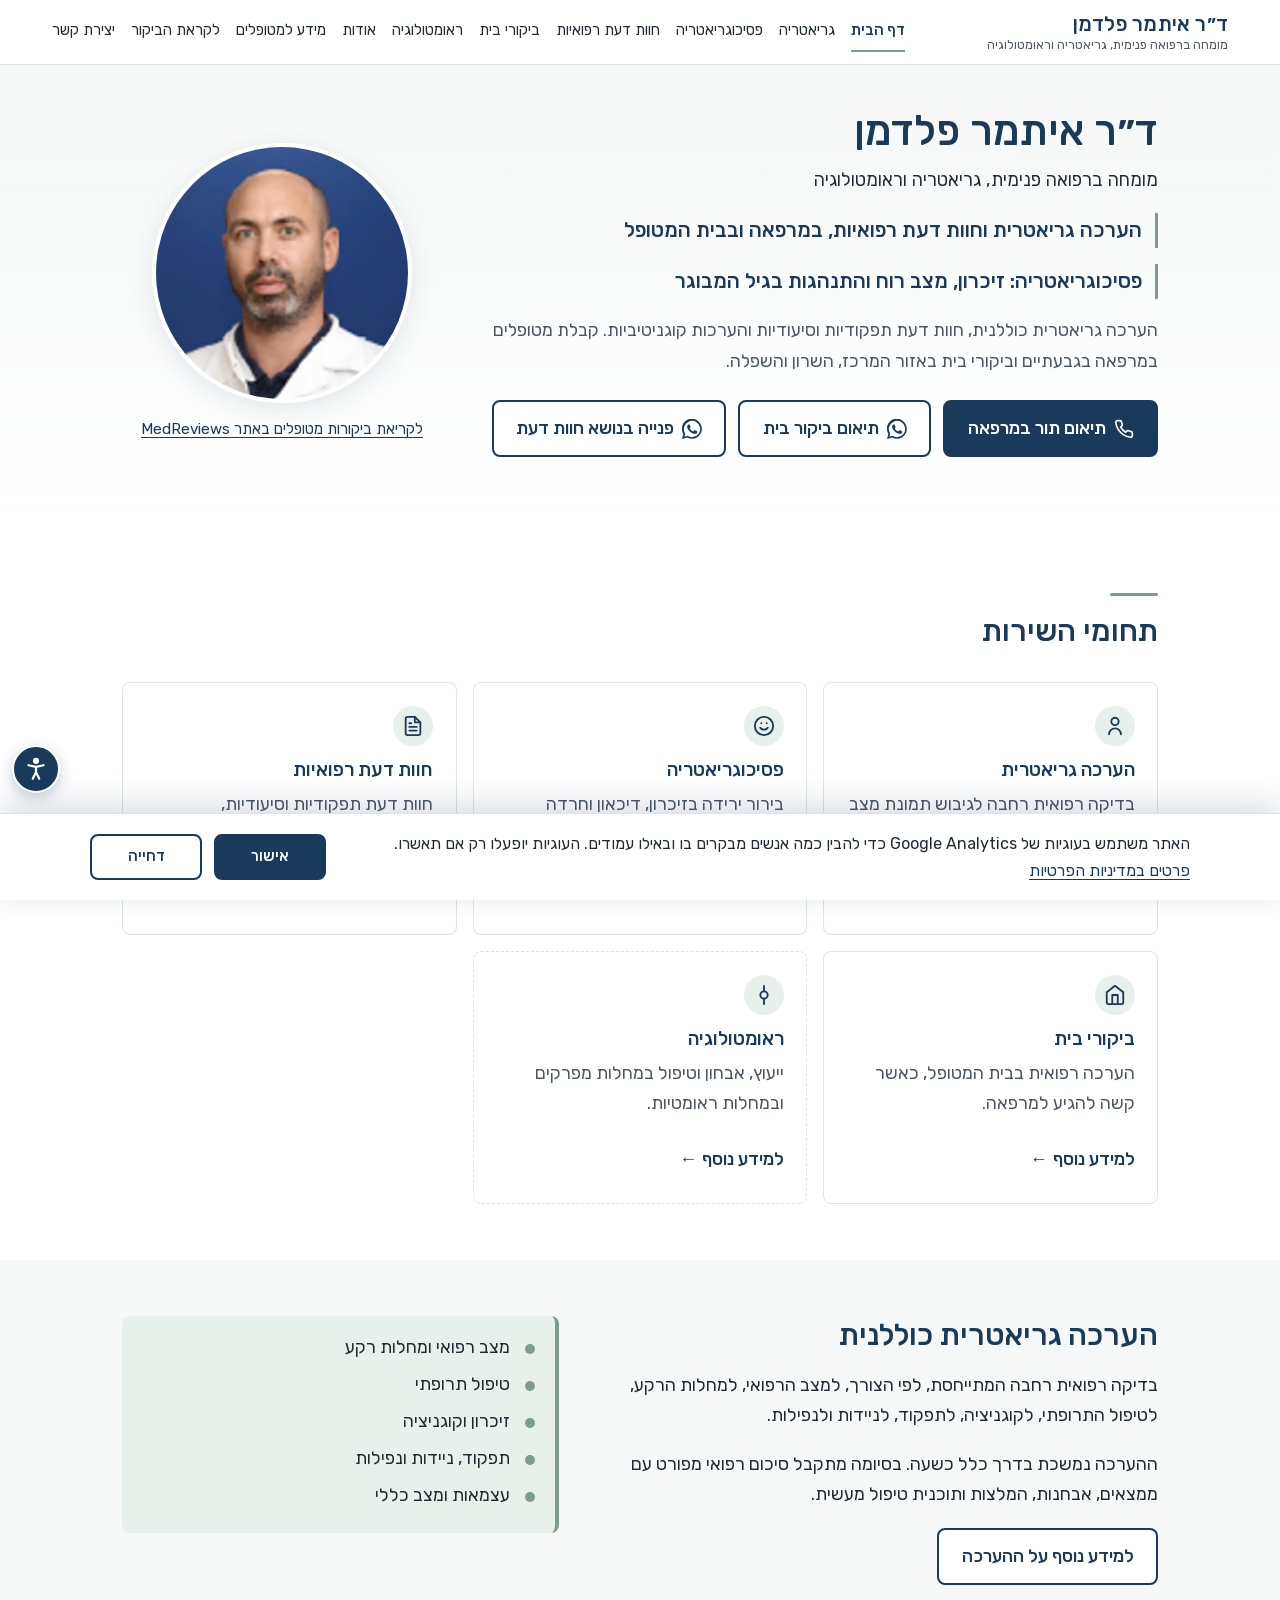
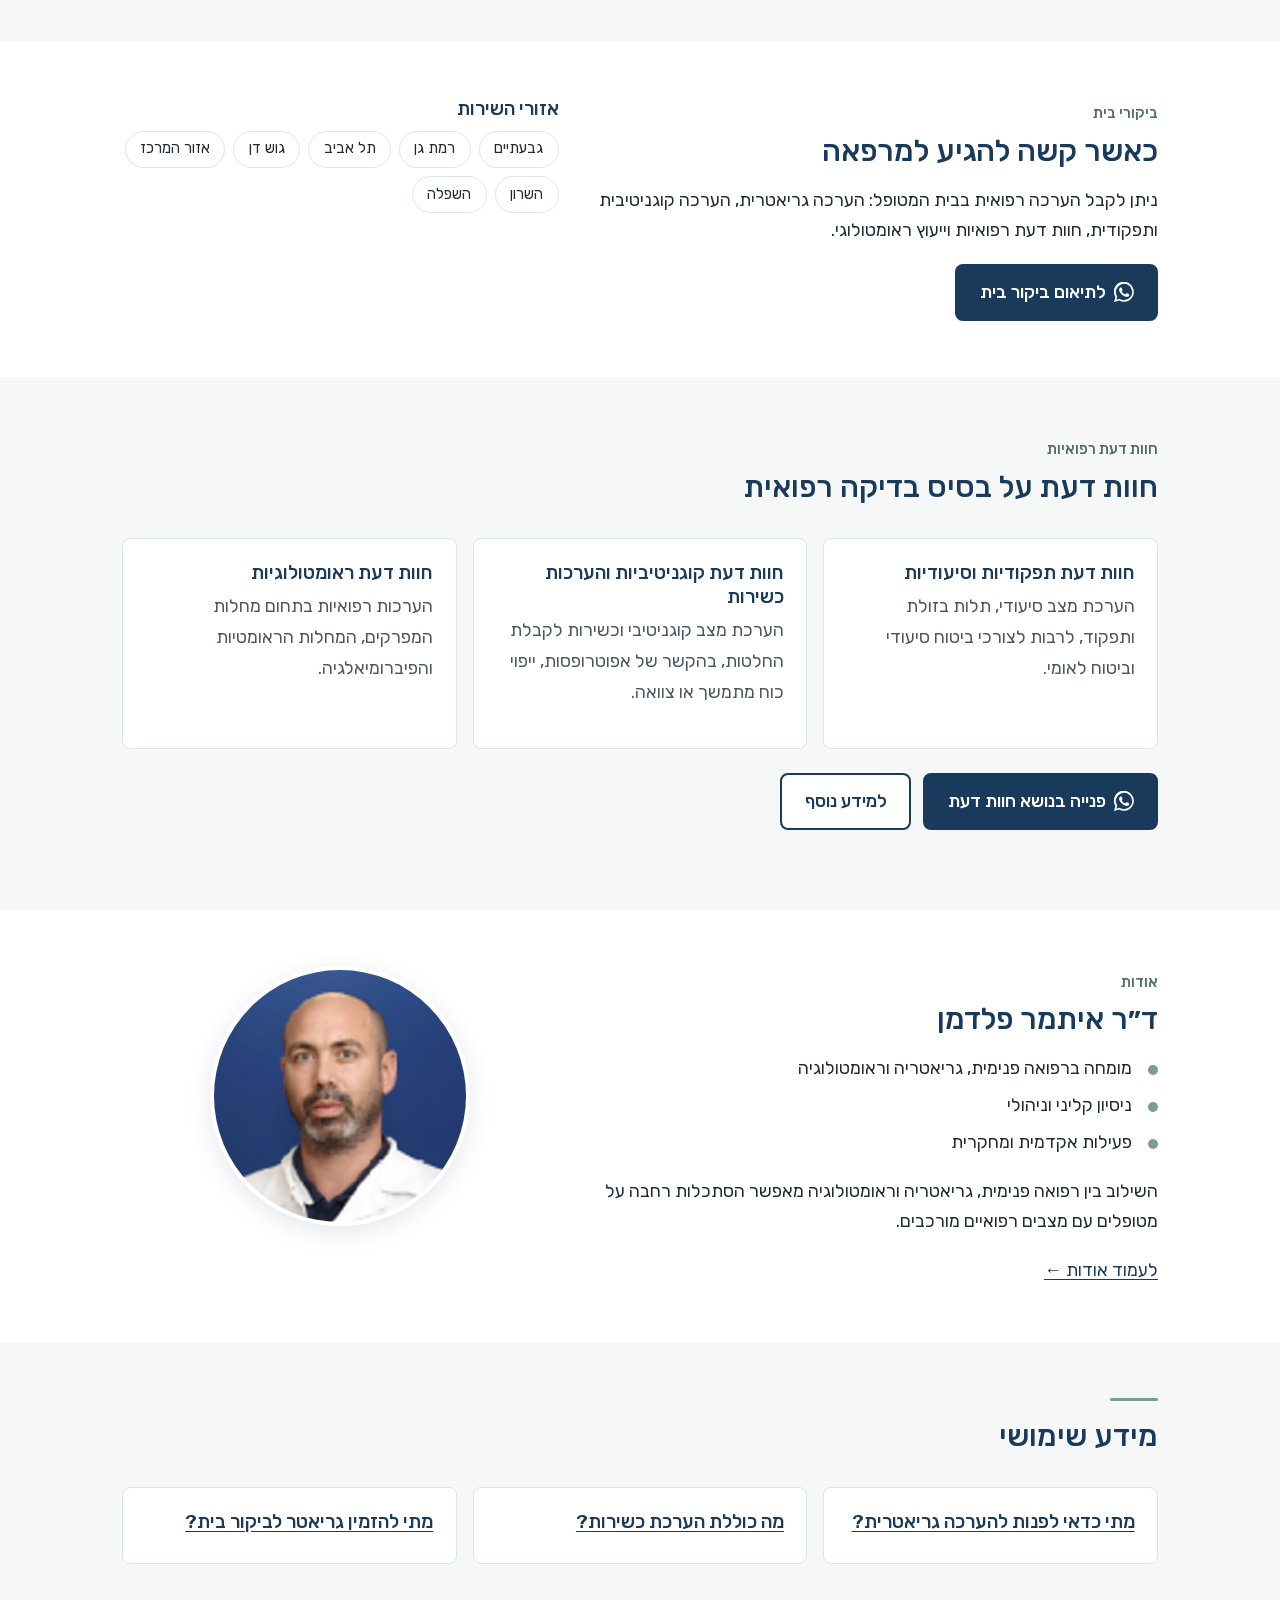
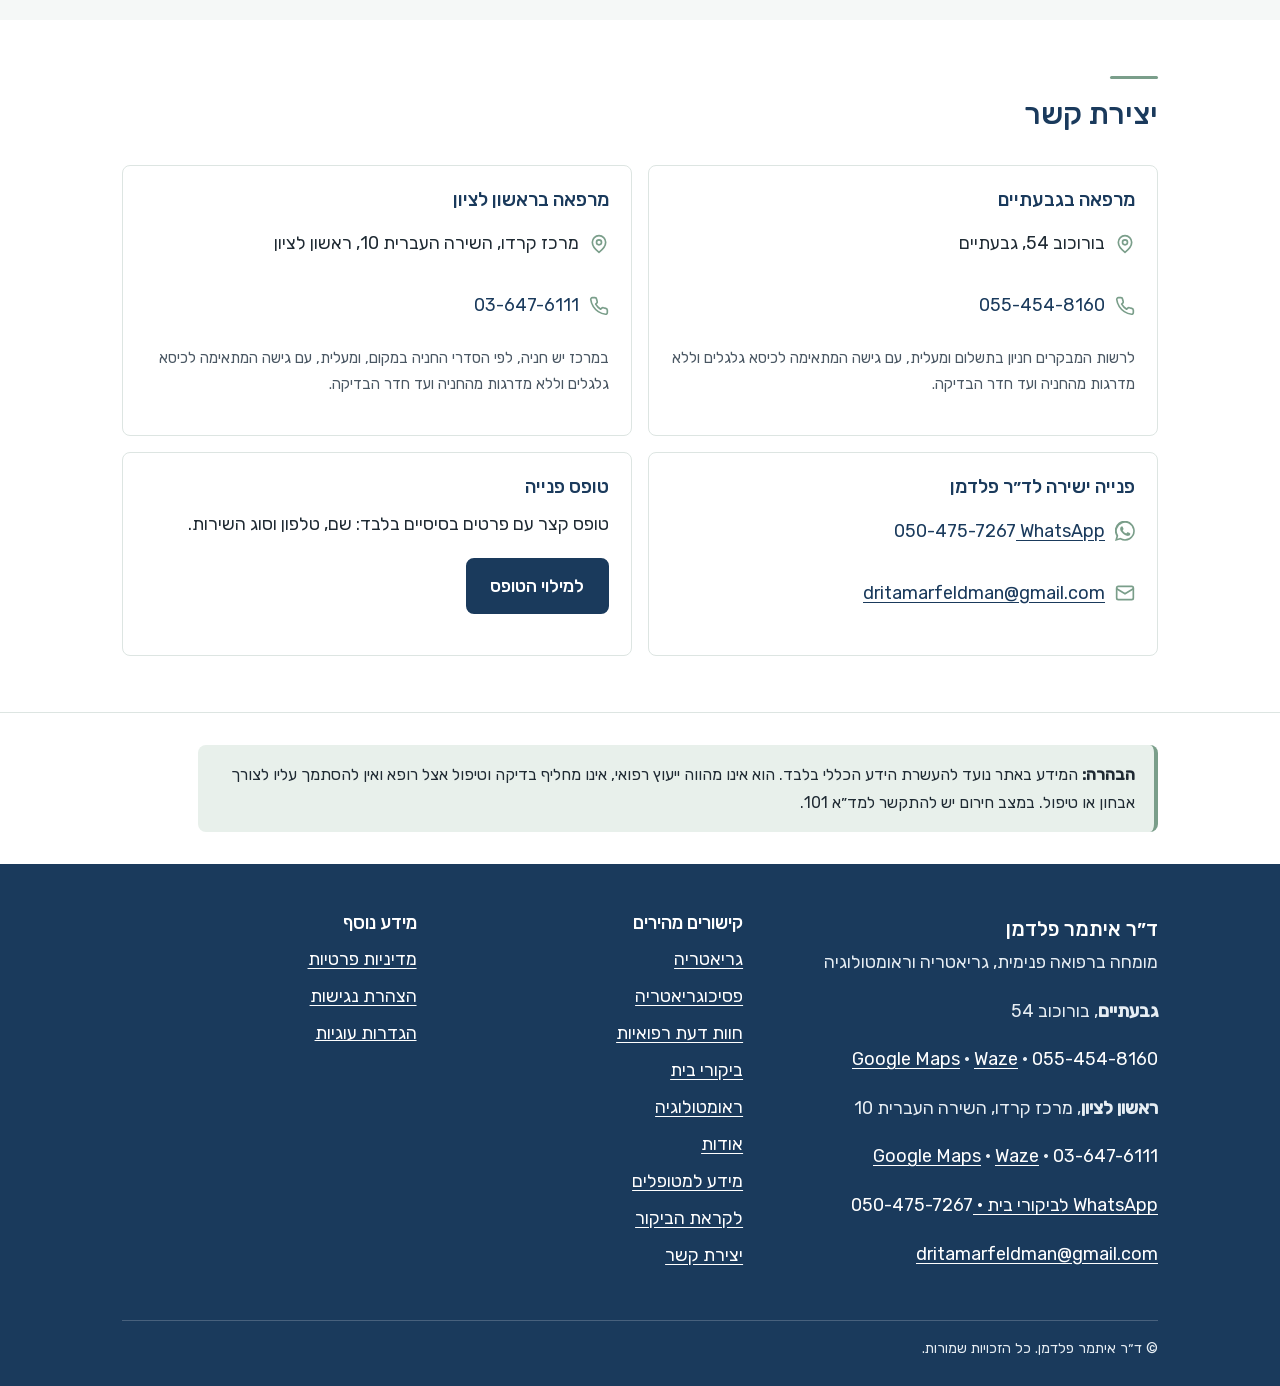
<file: site/index.html>
<!doctype html>
<html lang="he" dir="rtl" data-ga="G-DVT6R9CZDX">
<head>
<meta charset="utf-8">
<meta name="viewport" content="width=device-width, initial-scale=1">
<title>ד״ר איתמר פלדמן | מומחה ברפואה פנימית, גריאטריה וראומטולוגיה</title>
<meta name="description" content="הערכה גריאטרית כוללנית, חוות דעת תפקודיות וסיעודיות והערכות קוגניטיביות. מרפאה בגבעתיים וביקורי בית באזור המרכז, השרון והשפלה.">
<meta name="theme-color" content="#1a3a5c">
<meta name="google-site-verification" content="_Bo9wCO7IE3prAjK7AFUlr_3YNK2Yjqp1hTtn1VICvY">
<link rel="canonical" href="https://drfeldman.co.il/">
<link rel="preload" href="assets/fonts/rubik-hebrew.woff2" as="font" type="font/woff2" crossorigin>
<link rel="stylesheet" href="assets/style.css">
<link rel="icon" href="assets/favicon.svg" type="image/svg+xml">
<script>try{(JSON.parse(localStorage.getItem("a11y"))||[]).forEach(function(c){document.documentElement.classList.add("a11y-"+c)})}catch(e){}</script>
<script type="application/ld+json">
{"@context":"https://schema.org","@type":"Physician","name":"ד״ר איתמר פלדמן",
"url":"https://drfeldman.co.il/",
"description":"מומחה ברפואה פנימית, גריאטריה וראומטולוגיה",
"medicalSpecialty":["InternalMedicine","Geriatric","Rheumatologic"],
"email":"dritamarfeldman@gmail.com",
"location":[
 {"@type":"MedicalClinic","name":"מרפאת ד״ר איתמר פלדמן, גבעתיים","telephone":"+972-55-454-8160",
  "address":{"@type":"PostalAddress","streetAddress":"בורוכוב 54","addressLocality":"גבעתיים","addressCountry":"IL"}},
 {"@type":"MedicalClinic","name":"מרכז קרדו, ראשון לציון","telephone":"+972-3-647-6111",
  "address":{"@type":"PostalAddress","streetAddress":"השירה העברית 10","addressLocality":"ראשון לציון","addressCountry":"IL"}}
],
"areaServed":["גבעתיים","רמת גן","תל אביב","גוש דן","המרכז","השרון","השפלה"]}
</script>
</head>
<body>
<a class="skip-link" href="#main">דילוג לתוכן הראשי</a>
<button type="button" class="a11y-toggle" aria-expanded="false" aria-controls="a11y-panel" aria-label="התאמות נגישות"><svg viewBox="0 0 24 24" fill="none" stroke="currentColor" stroke-width="2" stroke-linecap="round" stroke-linejoin="round" aria-hidden="true"><circle cx="12" cy="4.5" r="1.8" fill="currentColor"/><path d="M5 8.5l7 1.5 7-1.5M12 10v5m0 0l-3 6m3-6l3 6"/></svg></button>
<div class="a11y-panel" id="a11y-panel" hidden role="dialog" aria-label="התאמות נגישות">
  <p class="sheet-title">התאמות נגישות</p>
  <button type="button" class="a11y-opt" data-a11y="contrast" aria-pressed="false">ניגודיות גבוהה</button>
  <button type="button" class="a11y-opt" data-a11y="links" aria-pressed="false">הדגשת קישורים</button>
  <button type="button" class="a11y-opt" data-a11y="text" aria-pressed="false">הגדלת טקסט</button>
  <button type="button" class="a11y-reset">איפוס</button>
  <a href="accessibility/">הצהרת נגישות</a>
</div>
<header class="site-header">
  <div class="wrap header-row">
    <a class="logo" href="" aria-label="ד״ר איתמר פלדמן, דף הבית">
      <span class="logo-name">ד״ר איתמר פלדמן</span>
      <span class="logo-sub">מומחה ברפואה פנימית, גריאטריה וראומטולוגיה</span>
    </a>
    <button class="menu-toggle" type="button" aria-expanded="false" aria-controls="main-nav"><svg viewBox="0 0 24 24" fill="none" stroke="currentColor" stroke-width="2" stroke-linecap="round" aria-hidden="true"><path d="M3 6h18M3 12h18M3 18h18"/></svg><span>תפריט</span></button>
    <nav id="main-nav" class="main-nav" aria-label="ניווט ראשי">
      <ul>
<li><a href="" aria-current="page">דף הבית</a></li>
<li><a href="geriatrics/">גריאטריה</a></li>
<li><a href="psychogeriatrics/">פסיכוגריאטריה</a></li>
<li><a href="medical-opinions/">חוות דעת רפואיות</a></li>
<li><a href="home-visits/">ביקורי בית</a></li>
<li><a href="rheumatology/">ראומטולוגיה</a></li>
<li><a href="about/">אודות</a></li>
<li><a href="patient-info/">מידע למטופלים</a></li>
<li><a href="before-visit/">לקראת הביקור</a></li>
<li><a href="contact/">יצירת קשר</a></li>
      </ul>
    </nav>
  </div>
</header>
<main id="main" tabindex="-1">
<section class="hero">
  <div class="wrap hero-grid">
    <div>
      <h1>ד״ר איתמר פלדמן</h1>
      <p class="hero-spec">מומחה ברפואה פנימית, גריאטריה וראומטולוגיה</p>
      <p class="hero-tagline">הערכה גריאטרית וחוות דעת רפואיות, במרפאה ובבית המטופל</p>
      <p class="hero-tagline">פסיכוגריאטריה: זיכרון, מצב רוח והתנהגות בגיל המבוגר</p>
      <p class="lead">הערכה גריאטרית כוללנית, חוות דעת תפקודיות וסיעודיות והערכות קוגניטיביות. קבלת מטופלים במרפאה בגבעתיים וביקורי בית באזור המרכז, השרון והשפלה.</p>
      <div class="btn-stack">
        <a class="btn btn-primary" href="tel:+972554548160" data-event="click_phone_givatayim"><svg viewBox="0 0 24 24" fill="none" stroke="currentColor" stroke-width="2" stroke-linecap="round" stroke-linejoin="round" aria-hidden="true"><path d="M22 16.9v3a2 2 0 0 1-2.2 2 19.8 19.8 0 0 1-8.6-3.1 19.5 19.5 0 0 1-6-6A19.8 19.8 0 0 1 2.1 4.2 2 2 0 0 1 4.1 2h3a2 2 0 0 1 2 1.7c.1.9.4 1.8.7 2.7a2 2 0 0 1-.5 2.1L8 9.8a16 16 0 0 0 6 6l1.3-1.3a2 2 0 0 1 2.1-.4c.9.3 1.8.6 2.7.7a2 2 0 0 1 1.7 2z"/></svg>תיאום תור במרפאה</a>
        <a class="btn btn-outline" href="https://wa.me/972504757267?text=%D7%A9%D7%9C%D7%95%D7%9D%20%D7%93%D7%B4%D7%A8%20%D7%A4%D7%9C%D7%93%D7%9E%D7%9F%2C%20%D7%90%D7%A0%D7%99%20%D7%9E%D7%A2%D7%95%D7%A0%D7%99%D7%99%D7%9F%2F%D7%AA%20%D7%9C%D7%AA%D7%90%D7%9D%20%D7%91%D7%99%D7%A7%D7%95%D7%A8%20%D7%91%D7%99%D7%AA." data-event="click_whatsapp_home_visit"><svg viewBox="0 0 24 24" fill="currentColor" aria-hidden="true"><path d="M17.5 14.4c-.3-.1-1.7-.8-2-.9-.3-.1-.5-.1-.7.1-.2.3-.8.9-.9 1.1-.2.2-.3.2-.6.1-.3-.1-1.2-.5-2.3-1.4-.9-.8-1.4-1.7-1.6-2-.2-.3 0-.5.1-.6l.4-.5c.2-.2.2-.3.3-.5.1-.2 0-.4 0-.5l-.9-2.2c-.2-.6-.5-.5-.7-.5h-.6c-.2 0-.5.1-.8.4-.3.3-1 1-1 2.5s1.1 2.9 1.2 3.1c.1.2 2.1 3.2 5.1 4.5.7.3 1.3.5 1.7.6.7.2 1.4.2 1.9.1.6-.1 1.7-.7 2-1.4.2-.7.2-1.3.2-1.4-.1-.1-.3-.2-.6-.3zM12 21.8c-1.8 0-3.5-.5-5-1.4l-.4-.2-3.7 1 1-3.6-.2-.4A9.8 9.8 0 1 1 12 21.8zm8.4-18.2A11.8 11.8 0 0 0 1.7 17.9L0 24l6.3-1.7A11.8 11.8 0 0 0 23.8 12c0-3.2-1.2-6.1-3.4-8.4z"/></svg>תיאום ביקור בית</a>
        <a class="btn btn-outline" href="https://wa.me/972504757267?text=%D7%A9%D7%9C%D7%95%D7%9D%20%D7%93%D7%B4%D7%A8%20%D7%A4%D7%9C%D7%93%D7%9E%D7%9F%2C%20%D7%90%D7%A0%D7%99%20%D7%A4%D7%95%D7%A0%D7%94%20%D7%91%D7%A0%D7%95%D7%A9%D7%90%20%D7%97%D7%95%D7%95%D7%AA%20%D7%93%D7%A2%D7%AA%20%D7%A8%D7%A4%D7%95%D7%90%D7%99%D7%AA." data-event="click_whatsapp_medical_opinion"><svg viewBox="0 0 24 24" fill="currentColor" aria-hidden="true"><path d="M17.5 14.4c-.3-.1-1.7-.8-2-.9-.3-.1-.5-.1-.7.1-.2.3-.8.9-.9 1.1-.2.2-.3.2-.6.1-.3-.1-1.2-.5-2.3-1.4-.9-.8-1.4-1.7-1.6-2-.2-.3 0-.5.1-.6l.4-.5c.2-.2.2-.3.3-.5.1-.2 0-.4 0-.5l-.9-2.2c-.2-.6-.5-.5-.7-.5h-.6c-.2 0-.5.1-.8.4-.3.3-1 1-1 2.5s1.1 2.9 1.2 3.1c.1.2 2.1 3.2 5.1 4.5.7.3 1.3.5 1.7.6.7.2 1.4.2 1.9.1.6-.1 1.7-.7 2-1.4.2-.7.2-1.3.2-1.4-.1-.1-.3-.2-.6-.3zM12 21.8c-1.8 0-3.5-.5-5-1.4l-.4-.2-3.7 1 1-3.6-.2-.4A9.8 9.8 0 1 1 12 21.8zm8.4-18.2A11.8 11.8 0 0 0 1.7 17.9L0 24l6.3-1.7A11.8 11.8 0 0 0 23.8 12c0-3.2-1.2-6.1-3.4-8.4z"/></svg>פנייה בנושא חוות דעת</a>
      </div>
    </div>
    <div class="portrait-block">
      <img class="portrait" src="assets/portrait.jpg" width="260" height="260" alt="ד״ר איתמר פלדמן">
      <a class="reviews-link" href="https://www.medreviews.co.il/provider/dr-feldman-itamar" rel="noopener" target="_blank" data-event="click_medreviews">לקריאת ביקורות מטופלים באתר MedReviews</a>
    </div>
  </div>
</section>

<section class="section" aria-labelledby="services-title">
  <div class="wrap">
    <div class="section-head">
      <span class="accent-line"></span>
      <h2 id="services-title">תחומי השירות</h2>
    </div>
    <div class="cards cards-3">
      <article class="card">
        <span class="card-icon"><svg viewBox="0 0 24 24" fill="none" stroke="currentColor" stroke-width="2" stroke-linecap="round" stroke-linejoin="round" aria-hidden="true"><circle cx="12" cy="7" r="4"/><path d="M5.5 21a6.5 6.5 0 0 1 13 0"/></svg></span>
        <h3>הערכה גריאטרית</h3>
        <p>בדיקה רפואית רחבה לגיבוש תמונת מצב והמלצות לטיפול.</p>
        <a class="more" href="geriatrics/">למידע נוסף<span class="sr-only"> על הערכה גריאטרית</span></a>
      </article>
      <article class="card">
        <span class="card-icon"><svg viewBox="0 0 24 24" fill="none" stroke="currentColor" stroke-width="2" stroke-linecap="round" stroke-linejoin="round" aria-hidden="true"><circle cx="12" cy="12" r="10"/><path d="M8 14s1.5 2 4 2 4-2 4-2M9 9h.01M15 9h.01"/></svg></span>
        <h3>פסיכוגריאטריה</h3>
        <p>בירור ירידה בזיכרון, דיכאון וחרדה ושינויים בהתנהגות בגיל המבוגר.</p>
        <a class="more" href="psychogeriatrics/">למידע נוסף<span class="sr-only"> על פסיכוגריאטריה</span></a>
      </article>
      <article class="card">
        <span class="card-icon"><svg viewBox="0 0 24 24" fill="none" stroke="currentColor" stroke-width="2" stroke-linecap="round" stroke-linejoin="round" aria-hidden="true"><path d="M14 2H6a2 2 0 0 0-2 2v16a2 2 0 0 0 2 2h12a2 2 0 0 0 2-2V8z"/><path d="M14 2v6h6M16 13H8M16 17H8M10 9H8"/></svg></span>
        <h3>חוות דעת רפואיות</h3>
        <p>חוות דעת תפקודיות וסיעודיות, קוגניטיביות וכשירות, וראומטולוגיות.</p>
        <a class="more" href="medical-opinions/">למידע נוסף<span class="sr-only"> על חוות דעת רפואיות</span></a>
      </article>
      <article class="card">
        <span class="card-icon"><svg viewBox="0 0 24 24" fill="none" stroke="currentColor" stroke-width="2" stroke-linecap="round" stroke-linejoin="round" aria-hidden="true"><path d="m3 9 9-7 9 7v11a2 2 0 0 1-2 2H5a2 2 0 0 1-2-2z"/><path d="M9 22V12h6v10"/></svg></span>
        <h3>ביקורי בית</h3>
        <p>הערכה רפואית בבית המטופל, כאשר קשה להגיע למרפאה.</p>
        <a class="more" href="home-visits/">למידע נוסף<span class="sr-only"> על ביקורי בית</span></a>
      </article>
      <article class="card card-quiet">
        <span class="card-icon"><svg viewBox="0 0 24 24" fill="none" stroke="currentColor" stroke-width="2" stroke-linecap="round" stroke-linejoin="round" aria-hidden="true"><path d="M12 2v6M12 16v6"/><circle cx="12" cy="12" r="4"/></svg></span>
        <h3>ראומטולוגיה</h3>
        <p>ייעוץ, אבחון וטיפול במחלות מפרקים ובמחלות ראומטיות.</p>
        <a class="more" href="rheumatology/">למידע נוסף<span class="sr-only"> על ראומטולוגיה</span></a>
      </article>
    </div>
  </div>
</section>

<section class="section section-alt" aria-labelledby="cga-title">
  <div class="wrap split">
    <div>
      <h2 id="cga-title">הערכה גריאטרית כוללנית</h2>
      <p>בדיקה רפואית רחבה המתייחסת, לפי הצורך, למצב הרפואי, למחלות הרקע, לטיפול התרופתי, לקוגניציה, לתפקוד, לניידות ולנפילות.</p>
      <p>ההערכה נמשכת בדרך כלל כשעה. בסיומה מתקבל סיכום רפואי מפורט עם ממצאים, אבחנות, המלצות ותוכנית טיפול מעשית.</p>
      <a class="btn btn-outline" href="geriatrics/">למידע נוסף על ההערכה</a>
    </div>
    <ul class="checklist note mt-0">
      <li>מצב רפואי ומחלות רקע</li>
      <li>טיפול תרופתי</li>
      <li>זיכרון וקוגניציה</li>
      <li>תפקוד, ניידות ונפילות</li>
      <li>עצמאות ומצב כללי</li>
    </ul>
  </div>
</section>

<section class="section" aria-labelledby="hv-title">
  <div class="wrap split">
    <div>
      <span class="eyebrow">ביקורי בית</span>
      <h2 id="hv-title">כאשר קשה להגיע למרפאה</h2>
      <p>ניתן לקבל הערכה רפואית בבית המטופל: הערכה גריאטרית, הערכה קוגניטיבית ותפקודית, חוות דעת רפואיות וייעוץ ראומטולוגי.</p>
      <a class="btn btn-primary" href="https://wa.me/972504757267?text=%D7%A9%D7%9C%D7%95%D7%9D%20%D7%93%D7%B4%D7%A8%20%D7%A4%D7%9C%D7%93%D7%9E%D7%9F%2C%20%D7%90%D7%A0%D7%99%20%D7%9E%D7%A2%D7%95%D7%A0%D7%99%D7%99%D7%9F%2F%D7%AA%20%D7%9C%D7%AA%D7%90%D7%9D%20%D7%91%D7%99%D7%A7%D7%95%D7%A8%20%D7%91%D7%99%D7%AA." data-event="click_whatsapp_home_visit"><svg viewBox="0 0 24 24" fill="currentColor" aria-hidden="true"><path d="M17.5 14.4c-.3-.1-1.7-.8-2-.9-.3-.1-.5-.1-.7.1-.2.3-.8.9-.9 1.1-.2.2-.3.2-.6.1-.3-.1-1.2-.5-2.3-1.4-.9-.8-1.4-1.7-1.6-2-.2-.3 0-.5.1-.6l.4-.5c.2-.2.2-.3.3-.5.1-.2 0-.4 0-.5l-.9-2.2c-.2-.6-.5-.5-.7-.5h-.6c-.2 0-.5.1-.8.4-.3.3-1 1-1 2.5s1.1 2.9 1.2 3.1c.1.2 2.1 3.2 5.1 4.5.7.3 1.3.5 1.7.6.7.2 1.4.2 1.9.1.6-.1 1.7-.7 2-1.4.2-.7.2-1.3.2-1.4-.1-.1-.3-.2-.6-.3zM12 21.8c-1.8 0-3.5-.5-5-1.4l-.4-.2-3.7 1 1-3.6-.2-.4A9.8 9.8 0 1 1 12 21.8zm8.4-18.2A11.8 11.8 0 0 0 1.7 17.9L0 24l6.3-1.7A11.8 11.8 0 0 0 23.8 12c0-3.2-1.2-6.1-3.4-8.4z"/></svg>לתיאום ביקור בית</a>
    </div>
    <div>
      <h3>אזורי השירות</h3>
      <ul class="chips">
        <li>גבעתיים</li><li>רמת גן</li><li>תל אביב</li><li>גוש דן</li><li>אזור המרכז</li><li>השרון</li><li>השפלה</li>
      </ul>
    </div>
  </div>
</section>

<section class="section section-alt" aria-labelledby="op-title">
  <div class="wrap">
    <div class="section-head">
      <span class="eyebrow">חוות דעת רפואיות</span>
      <h2 id="op-title">חוות דעת על בסיס בדיקה רפואית</h2>
    </div>
    <div class="cards cards-3">
      <article class="card">
        <h3>חוות דעת תפקודיות וסיעודיות</h3>
        <p>הערכת מצב סיעודי, תלות בזולת ותפקוד, לרבות לצורכי ביטוח סיעודי וביטוח לאומי.</p>
      </article>
      <article class="card">
        <h3>חוות דעת קוגניטיביות והערכות כשירות</h3>
        <p>הערכת מצב קוגניטיבי וכשירות לקבלת החלטות, בהקשר של אפוטרופסות, ייפוי כוח מתמשך או צוואה.</p>
      </article>
      <article class="card">
        <h3>חוות דעת ראומטולוגיות</h3>
        <p>הערכות רפואיות בתחום מחלות המפרקים, המחלות הראומטיות והפיברומיאלגיה.</p>
      </article>
    </div>
    <div class="btn-stack">
      <a class="btn btn-primary" href="https://wa.me/972504757267?text=%D7%A9%D7%9C%D7%95%D7%9D%20%D7%93%D7%B4%D7%A8%20%D7%A4%D7%9C%D7%93%D7%9E%D7%9F%2C%20%D7%90%D7%A0%D7%99%20%D7%A4%D7%95%D7%A0%D7%94%20%D7%91%D7%A0%D7%95%D7%A9%D7%90%20%D7%97%D7%95%D7%95%D7%AA%20%D7%93%D7%A2%D7%AA%20%D7%A8%D7%A4%D7%95%D7%90%D7%99%D7%AA." data-event="click_whatsapp_medical_opinion"><svg viewBox="0 0 24 24" fill="currentColor" aria-hidden="true"><path d="M17.5 14.4c-.3-.1-1.7-.8-2-.9-.3-.1-.5-.1-.7.1-.2.3-.8.9-.9 1.1-.2.2-.3.2-.6.1-.3-.1-1.2-.5-2.3-1.4-.9-.8-1.4-1.7-1.6-2-.2-.3 0-.5.1-.6l.4-.5c.2-.2.2-.3.3-.5.1-.2 0-.4 0-.5l-.9-2.2c-.2-.6-.5-.5-.7-.5h-.6c-.2 0-.5.1-.8.4-.3.3-1 1-1 2.5s1.1 2.9 1.2 3.1c.1.2 2.1 3.2 5.1 4.5.7.3 1.3.5 1.7.6.7.2 1.4.2 1.9.1.6-.1 1.7-.7 2-1.4.2-.7.2-1.3.2-1.4-.1-.1-.3-.2-.6-.3zM12 21.8c-1.8 0-3.5-.5-5-1.4l-.4-.2-3.7 1 1-3.6-.2-.4A9.8 9.8 0 1 1 12 21.8zm8.4-18.2A11.8 11.8 0 0 0 1.7 17.9L0 24l6.3-1.7A11.8 11.8 0 0 0 23.8 12c0-3.2-1.2-6.1-3.4-8.4z"/></svg>פנייה בנושא חוות דעת</a>
      <a class="btn btn-outline" href="medical-opinions/">למידע נוסף<span class="sr-only"> על חוות דעת רפואיות</span></a>
    </div>
  </div>
</section>

<section class="section" aria-labelledby="about-title">
  <div class="wrap split">
    <div>
      <span class="eyebrow">אודות</span>
      <h2 id="about-title">ד״ר איתמר פלדמן</h2>
      <ul class="checklist">
        <li>מומחה ברפואה פנימית, גריאטריה וראומטולוגיה</li>
        <li>ניסיון קליני וניהולי</li>
        <li>פעילות אקדמית ומחקרית</li>
      </ul>
      <p>השילוב בין רפואה פנימית, גריאטריה וראומטולוגיה מאפשר הסתכלות רחבה על מטופלים עם מצבים רפואיים מורכבים.</p>
      <a class="more" href="about/">לעמוד אודות ←</a>
    </div>
    <img class="portrait" src="assets/portrait.jpg" width="200" height="200" alt="" loading="lazy">
  </div>
</section>

<section class="section section-alt" aria-labelledby="info-title">
  <div class="wrap">
    <div class="section-head">
      <span class="accent-line"></span>
      <h2 id="info-title">מידע שימושי</h2>
    </div>
    <div class="cards cards-3">
      <a class="card" href="patient-info/#when-cga"><h3>מתי כדאי לפנות להערכה גריאטרית?</h3></a>
      <a class="card" href="patient-info/#capacity"><h3>מה כוללת הערכת כשירות?</h3></a>
      <a class="card" href="patient-info/#when-home"><h3>מתי להזמין גריאטר לביקור בית?</h3></a>
    </div>
  </div>
</section>

<section class="section" aria-labelledby="contact-title">
  <div class="wrap">
    <div class="section-head">
      <span class="accent-line"></span>
      <h2 id="contact-title">יצירת קשר</h2>
    </div>
    <div class="contact-grid">
      <div class="contact-card">
        <h3>מרפאה בגבעתיים</h3>
        <p class="contact-line"><svg viewBox="0 0 24 24" fill="none" stroke="currentColor" stroke-width="2" stroke-linecap="round" stroke-linejoin="round" aria-hidden="true"><path d="M20 10c0 6-8 12-8 12s-8-6-8-12a8 8 0 0 1 16 0z"/><circle cx="12" cy="10" r="3"/></svg>בורוכוב 54, גבעתיים</p>
        <p class="contact-line"><svg viewBox="0 0 24 24" fill="none" stroke="currentColor" stroke-width="2" stroke-linecap="round" stroke-linejoin="round" aria-hidden="true"><path d="M22 16.9v3a2 2 0 0 1-2.2 2 19.8 19.8 0 0 1-8.6-3.1 19.5 19.5 0 0 1-6-6A19.8 19.8 0 0 1 2.1 4.2 2 2 0 0 1 4.1 2h3a2 2 0 0 1 2 1.7c.1.9.4 1.8.7 2.7a2 2 0 0 1-.5 2.1L8 9.8a16 16 0 0 0 6 6l1.3-1.3a2 2 0 0 1 2.1-.4c.9.3 1.8.6 2.7.7a2 2 0 0 1 1.7 2z"/></svg><a href="tel:+972554548160" data-event="click_phone_givatayim"><span class="ltr">055-454-8160</span></a></p>
        <p class="hint">לרשות המבקרים חניון בתשלום ומעלית, עם גישה המתאימה לכיסא גלגלים וללא מדרגות מהחניה ועד חדר הבדיקה.</p>
      </div>
      <div class="contact-card">
        <h3>מרפאה בראשון לציון</h3>
        <p class="contact-line"><svg viewBox="0 0 24 24" fill="none" stroke="currentColor" stroke-width="2" stroke-linecap="round" stroke-linejoin="round" aria-hidden="true"><path d="M20 10c0 6-8 12-8 12s-8-6-8-12a8 8 0 0 1 16 0z"/><circle cx="12" cy="10" r="3"/></svg>מרכז קרדו, השירה העברית 10, ראשון לציון</p>
        <p class="contact-line"><svg viewBox="0 0 24 24" fill="none" stroke="currentColor" stroke-width="2" stroke-linecap="round" stroke-linejoin="round" aria-hidden="true"><path d="M22 16.9v3a2 2 0 0 1-2.2 2 19.8 19.8 0 0 1-8.6-3.1 19.5 19.5 0 0 1-6-6A19.8 19.8 0 0 1 2.1 4.2 2 2 0 0 1 4.1 2h3a2 2 0 0 1 2 1.7c.1.9.4 1.8.7 2.7a2 2 0 0 1-.5 2.1L8 9.8a16 16 0 0 0 6 6l1.3-1.3a2 2 0 0 1 2.1-.4c.9.3 1.8.6 2.7.7a2 2 0 0 1 1.7 2z"/></svg><a href="tel:+97236476111" data-event="click_phone_rishon"><span class="ltr">03-647-6111</span></a></p>
        <p class="hint">במרכז יש חניה, לפי הסדרי החניה במקום, ומעלית, עם גישה המתאימה לכיסא גלגלים וללא מדרגות מהחניה ועד חדר הבדיקה.</p>
      </div>
      <div class="contact-card">
        <h3>פנייה ישירה לד״ר פלדמן</h3>
        <p class="contact-line"><svg viewBox="0 0 24 24" fill="currentColor" aria-hidden="true"><path d="M17.5 14.4c-.3-.1-1.7-.8-2-.9-.3-.1-.5-.1-.7.1-.2.3-.8.9-.9 1.1-.2.2-.3.2-.6.1-.3-.1-1.2-.5-2.3-1.4-.9-.8-1.4-1.7-1.6-2-.2-.3 0-.5.1-.6l.4-.5c.2-.2.2-.3.3-.5.1-.2 0-.4 0-.5l-.9-2.2c-.2-.6-.5-.5-.7-.5h-.6c-.2 0-.5.1-.8.4-.3.3-1 1-1 2.5s1.1 2.9 1.2 3.1c.1.2 2.1 3.2 5.1 4.5.7.3 1.3.5 1.7.6.7.2 1.4.2 1.9.1.6-.1 1.7-.7 2-1.4.2-.7.2-1.3.2-1.4-.1-.1-.3-.2-.6-.3zM12 21.8c-1.8 0-3.5-.5-5-1.4l-.4-.2-3.7 1 1-3.6-.2-.4A9.8 9.8 0 1 1 12 21.8zm8.4-18.2A11.8 11.8 0 0 0 1.7 17.9L0 24l6.3-1.7A11.8 11.8 0 0 0 23.8 12c0-3.2-1.2-6.1-3.4-8.4z"/></svg><a href="https://wa.me/972504757267?text=%D7%A9%D7%9C%D7%95%D7%9D%20%D7%93%D7%B4%D7%A8%20%D7%A4%D7%9C%D7%93%D7%9E%D7%9F%2C" data-event="click_whatsapp_general">WhatsApp <span class="ltr">050-475-7267</span></a></p>
        <p class="contact-line"><svg viewBox="0 0 24 24" fill="none" stroke="currentColor" stroke-width="2" stroke-linecap="round" stroke-linejoin="round" aria-hidden="true"><rect x="2" y="4" width="20" height="16" rx="2"/><path d="m22 7-10 6L2 7"/></svg><a href="mailto:dritamarfeldman@gmail.com" data-event="click_email">dritamarfeldman@gmail.com</a></p>
      </div>
      <div class="contact-card">
        <h3>טופס פנייה</h3>
        <p>טופס קצר עם פרטים בסיסיים בלבד: שם, טלפון וסוג השירות.</p>
        <a class="btn btn-primary" href="contact/#form">למילוי הטופס</a>
      </div>
    </div>
  </div>
</section>

<section class="disclaimer" aria-label="הבהרה">
  <div class="wrap">
    <p class="note"><strong>הבהרה:</strong> המידע באתר נועד להעשרת הידע הכללי בלבד. הוא אינו מהווה ייעוץ רפואי, אינו מחליף בדיקה וטיפול אצל רופא ואין להסתמך עליו לצורך אבחון או טיפול. במצב חירום יש להתקשר <span class="nowrap">למד״א <span class="ltr">101</span>.</span></p>
  </div>
</section>
</main>
<footer class="site-footer">
  <div class="wrap">
    <div class="footer-grid">
      <div>
        <p class="footer-brand">ד״ר איתמר פלדמן</p>
        <p>מומחה ברפואה פנימית, גריאטריה וראומטולוגיה</p>
        <div class="footer-clinic">
          <p class="mt-0"><strong>גבעתיים</strong>, בורוכוב 54</p>
          <p class="mt-0"><a href="tel:+972554548160" data-event="click_phone_givatayim"><span class="ltr">055-454-8160</span></a> · <a href="https://www.google.com/maps/search/?api=1&query=%D7%91%D7%95%D7%A8%D7%95%D7%9B%D7%95%D7%91%2054%2C%20%D7%92%D7%91%D7%A2%D7%AA%D7%99%D7%99%D7%9D" target="_blank" rel="noopener" data-event="click_navigation_givatayim">Google Maps</a> · <a href="https://waze.com/ul?q=%D7%91%D7%95%D7%A8%D7%95%D7%9B%D7%95%D7%91%2054%2C%20%D7%92%D7%91%D7%A2%D7%AA%D7%99%D7%99%D7%9D&navigate=yes" target="_blank" rel="noopener" data-event="click_navigation_givatayim">Waze</a></p>
        </div>
        <div class="footer-clinic">
          <p class="mt-0"><strong>ראשון לציון</strong>, מרכז קרדו, השירה העברית 10</p>
          <p class="mt-0"><a href="tel:+97236476111" data-event="click_phone_rishon"><span class="ltr">03-647-6111</span></a> · <a href="https://www.google.com/maps/search/?api=1&query=%D7%94%D7%A9%D7%99%D7%A8%D7%94%20%D7%94%D7%A2%D7%91%D7%A8%D7%99%D7%AA%2010%2C%20%D7%A8%D7%90%D7%A9%D7%95%D7%9F%20%D7%9C%D7%A6%D7%99%D7%95%D7%9F" target="_blank" rel="noopener" data-event="click_navigation_rishon">Google Maps</a> · <a href="https://waze.com/ul?q=%D7%94%D7%A9%D7%99%D7%A8%D7%94%20%D7%94%D7%A2%D7%91%D7%A8%D7%99%D7%AA%2010%2C%20%D7%A8%D7%90%D7%A9%D7%95%D7%9F%20%D7%9C%D7%A6%D7%99%D7%95%D7%9F&navigate=yes" target="_blank" rel="noopener" data-event="click_navigation_rishon">Waze</a></p>
        </div>
        <p><a href="https://wa.me/972504757267?text=%D7%A9%D7%9C%D7%95%D7%9D%20%D7%93%D7%B4%D7%A8%20%D7%A4%D7%9C%D7%93%D7%9E%D7%9F%2C%20%D7%90%D7%A0%D7%99%20%D7%9E%D7%A2%D7%95%D7%A0%D7%99%D7%99%D7%9F%2F%D7%AA%20%D7%9C%D7%AA%D7%90%D7%9D%20%D7%91%D7%99%D7%A7%D7%95%D7%A8%20%D7%91%D7%99%D7%AA." data-event="click_whatsapp_home">WhatsApp לביקורי בית · <span class="ltr">050-475-7267</span></a></p>
        <p><a href="mailto:dritamarfeldman@gmail.com" data-event="click_email">dritamarfeldman@gmail.com</a></p>
      </div>
      <nav aria-label="קישורים מהירים">
        <h2>קישורים מהירים</h2>
        <ul>
<li><a href="geriatrics/">גריאטריה</a></li>
<li><a href="psychogeriatrics/">פסיכוגריאטריה</a></li>
<li><a href="medical-opinions/">חוות דעת רפואיות</a></li>
<li><a href="home-visits/">ביקורי בית</a></li>
<li><a href="rheumatology/">ראומטולוגיה</a></li>
<li><a href="about/">אודות</a></li>
<li><a href="patient-info/">מידע למטופלים</a></li>
<li><a href="before-visit/">לקראת הביקור</a></li>
<li><a href="contact/">יצירת קשר</a></li>
        </ul>
      </nav>
      <div>
        <h2>מידע נוסף</h2>
        <ul>
          <li><a href="privacy/">מדיניות פרטיות</a></li>
          <li><a href="accessibility/">הצהרת נגישות</a></li>
          <li><button type="button" class="link-btn consent-open">הגדרות עוגיות</button></li>
        </ul>
      </div>
    </div>
    <div class="footer-bottom">
      <span>© ד״ר איתמר פלדמן. כל הזכויות שמורות.</span>
    </div>
  </div>
</footer>
<nav class="action-bar" aria-label="פעולות מהירות">
  <button type="button" class="sheet-toggle" aria-expanded="false" aria-controls="sheet-call"><svg viewBox="0 0 24 24" fill="none" stroke="currentColor" stroke-width="2" stroke-linecap="round" stroke-linejoin="round" aria-hidden="true"><path d="M22 16.9v3a2 2 0 0 1-2.2 2 19.8 19.8 0 0 1-8.6-3.1 19.5 19.5 0 0 1-6-6A19.8 19.8 0 0 1 2.1 4.2 2 2 0 0 1 4.1 2h3a2 2 0 0 1 2 1.7c.1.9.4 1.8.7 2.7a2 2 0 0 1-.5 2.1L8 9.8a16 16 0 0 0 6 6l1.3-1.3a2 2 0 0 1 2.1-.4c.9.3 1.8.6 2.7.7a2 2 0 0 1 1.7 2z"/></svg><span>התקשרות</span></button>
  <button type="button" class="sheet-toggle" aria-expanded="false" aria-controls="sheet-wa"><svg viewBox="0 0 24 24" fill="currentColor" aria-hidden="true"><path d="M17.5 14.4c-.3-.1-1.7-.8-2-.9-.3-.1-.5-.1-.7.1-.2.3-.8.9-.9 1.1-.2.2-.3.2-.6.1-.3-.1-1.2-.5-2.3-1.4-.9-.8-1.4-1.7-1.6-2-.2-.3 0-.5.1-.6l.4-.5c.2-.2.2-.3.3-.5.1-.2 0-.4 0-.5l-.9-2.2c-.2-.6-.5-.5-.7-.5h-.6c-.2 0-.5.1-.8.4-.3.3-1 1-1 2.5s1.1 2.9 1.2 3.1c.1.2 2.1 3.2 5.1 4.5.7.3 1.3.5 1.7.6.7.2 1.4.2 1.9.1.6-.1 1.7-.7 2-1.4.2-.7.2-1.3.2-1.4-.1-.1-.3-.2-.6-.3zM12 21.8c-1.8 0-3.5-.5-5-1.4l-.4-.2-3.7 1 1-3.6-.2-.4A9.8 9.8 0 1 1 12 21.8zm8.4-18.2A11.8 11.8 0 0 0 1.7 17.9L0 24l6.3-1.7A11.8 11.8 0 0 0 23.8 12c0-3.2-1.2-6.1-3.4-8.4z"/></svg><span>WhatsApp</span></button>
  <a href="contact/#form"><svg viewBox="0 0 24 24" fill="none" stroke="currentColor" stroke-width="2" stroke-linecap="round" stroke-linejoin="round" aria-hidden="true"><rect x="2" y="4" width="20" height="16" rx="2"/><path d="m22 7-10 6L2 7"/></svg><span>פנייה</span></a>
</nav>
<div class="sheet" id="sheet-call" hidden role="dialog" aria-label="לאיזו מרפאה להתקשר?">
  <p class="sheet-title">לאיזו מרפאה להתקשר?</p>
  <a class="btn btn-primary" href="tel:+972554548160" data-event="click_phone_givatayim"><svg viewBox="0 0 24 24" fill="none" stroke="currentColor" stroke-width="2" stroke-linecap="round" stroke-linejoin="round" aria-hidden="true"><path d="M22 16.9v3a2 2 0 0 1-2.2 2 19.8 19.8 0 0 1-8.6-3.1 19.5 19.5 0 0 1-6-6A19.8 19.8 0 0 1 2.1 4.2 2 2 0 0 1 4.1 2h3a2 2 0 0 1 2 1.7c.1.9.4 1.8.7 2.7a2 2 0 0 1-.5 2.1L8 9.8a16 16 0 0 0 6 6l1.3-1.3a2 2 0 0 1 2.1-.4c.9.3 1.8.6 2.7.7a2 2 0 0 1 1.7 2z"/></svg>גבעתיים <span class="ltr">055-454-8160</span></a>
  <a class="btn btn-outline" href="tel:+97236476111" data-event="click_phone_rishon"><svg viewBox="0 0 24 24" fill="none" stroke="currentColor" stroke-width="2" stroke-linecap="round" stroke-linejoin="round" aria-hidden="true"><path d="M22 16.9v3a2 2 0 0 1-2.2 2 19.8 19.8 0 0 1-8.6-3.1 19.5 19.5 0 0 1-6-6A19.8 19.8 0 0 1 2.1 4.2 2 2 0 0 1 4.1 2h3a2 2 0 0 1 2 1.7c.1.9.4 1.8.7 2.7a2 2 0 0 1-.5 2.1L8 9.8a16 16 0 0 0 6 6l1.3-1.3a2 2 0 0 1 2.1-.4c.9.3 1.8.6 2.7.7a2 2 0 0 1 1.7 2z"/></svg>ראשון לציון <span class="ltr">03-647-6111</span></a>
  <button type="button" class="sheet-close">סגירה</button>
</div>
<div class="sheet" id="sheet-wa" hidden role="dialog" aria-label="במה אפשר לעזור?">
  <p class="sheet-title">במה אפשר לעזור?</p>
  <a class="btn btn-primary" href="https://wa.me/972504757267?text=%D7%A9%D7%9C%D7%95%D7%9D%20%D7%93%D7%B4%D7%A8%20%D7%A4%D7%9C%D7%93%D7%9E%D7%9F%2C%20%D7%90%D7%A0%D7%99%20%D7%9E%D7%A2%D7%95%D7%A0%D7%99%D7%99%D7%9F%2F%D7%AA%20%D7%9C%D7%AA%D7%90%D7%9D%20%D7%91%D7%99%D7%A7%D7%95%D7%A8%20%D7%91%D7%99%D7%AA." data-event="click_whatsapp_home_visit"><svg viewBox="0 0 24 24" fill="currentColor" aria-hidden="true"><path d="M17.5 14.4c-.3-.1-1.7-.8-2-.9-.3-.1-.5-.1-.7.1-.2.3-.8.9-.9 1.1-.2.2-.3.2-.6.1-.3-.1-1.2-.5-2.3-1.4-.9-.8-1.4-1.7-1.6-2-.2-.3 0-.5.1-.6l.4-.5c.2-.2.2-.3.3-.5.1-.2 0-.4 0-.5l-.9-2.2c-.2-.6-.5-.5-.7-.5h-.6c-.2 0-.5.1-.8.4-.3.3-1 1-1 2.5s1.1 2.9 1.2 3.1c.1.2 2.1 3.2 5.1 4.5.7.3 1.3.5 1.7.6.7.2 1.4.2 1.9.1.6-.1 1.7-.7 2-1.4.2-.7.2-1.3.2-1.4-.1-.1-.3-.2-.6-.3zM12 21.8c-1.8 0-3.5-.5-5-1.4l-.4-.2-3.7 1 1-3.6-.2-.4A9.8 9.8 0 1 1 12 21.8zm8.4-18.2A11.8 11.8 0 0 0 1.7 17.9L0 24l6.3-1.7A11.8 11.8 0 0 0 23.8 12c0-3.2-1.2-6.1-3.4-8.4z"/></svg>תיאום ביקור בית</a>
  <a class="btn btn-outline" href="https://wa.me/972504757267?text=%D7%A9%D7%9C%D7%95%D7%9D%20%D7%93%D7%B4%D7%A8%20%D7%A4%D7%9C%D7%93%D7%9E%D7%9F%2C%20%D7%90%D7%A0%D7%99%20%D7%A4%D7%95%D7%A0%D7%94%20%D7%91%D7%A0%D7%95%D7%A9%D7%90%20%D7%97%D7%95%D7%95%D7%AA%20%D7%93%D7%A2%D7%AA%20%D7%A8%D7%A4%D7%95%D7%90%D7%99%D7%AA." data-event="click_whatsapp_medical_opinion"><svg viewBox="0 0 24 24" fill="currentColor" aria-hidden="true"><path d="M17.5 14.4c-.3-.1-1.7-.8-2-.9-.3-.1-.5-.1-.7.1-.2.3-.8.9-.9 1.1-.2.2-.3.2-.6.1-.3-.1-1.2-.5-2.3-1.4-.9-.8-1.4-1.7-1.6-2-.2-.3 0-.5.1-.6l.4-.5c.2-.2.2-.3.3-.5.1-.2 0-.4 0-.5l-.9-2.2c-.2-.6-.5-.5-.7-.5h-.6c-.2 0-.5.1-.8.4-.3.3-1 1-1 2.5s1.1 2.9 1.2 3.1c.1.2 2.1 3.2 5.1 4.5.7.3 1.3.5 1.7.6.7.2 1.4.2 1.9.1.6-.1 1.7-.7 2-1.4.2-.7.2-1.3.2-1.4-.1-.1-.3-.2-.6-.3zM12 21.8c-1.8 0-3.5-.5-5-1.4l-.4-.2-3.7 1 1-3.6-.2-.4A9.8 9.8 0 1 1 12 21.8zm8.4-18.2A11.8 11.8 0 0 0 1.7 17.9L0 24l6.3-1.7A11.8 11.8 0 0 0 23.8 12c0-3.2-1.2-6.1-3.4-8.4z"/></svg>פנייה בנושא חוות דעת</a>
  <a class="btn btn-outline" href="https://wa.me/972504757267?text=%D7%A9%D7%9C%D7%95%D7%9D%20%D7%93%D7%B4%D7%A8%20%D7%A4%D7%9C%D7%93%D7%9E%D7%9F%2C" data-event="click_whatsapp_general"><svg viewBox="0 0 24 24" fill="currentColor" aria-hidden="true"><path d="M17.5 14.4c-.3-.1-1.7-.8-2-.9-.3-.1-.5-.1-.7.1-.2.3-.8.9-.9 1.1-.2.2-.3.2-.6.1-.3-.1-1.2-.5-2.3-1.4-.9-.8-1.4-1.7-1.6-2-.2-.3 0-.5.1-.6l.4-.5c.2-.2.2-.3.3-.5.1-.2 0-.4 0-.5l-.9-2.2c-.2-.6-.5-.5-.7-.5h-.6c-.2 0-.5.1-.8.4-.3.3-1 1-1 2.5s1.1 2.9 1.2 3.1c.1.2 2.1 3.2 5.1 4.5.7.3 1.3.5 1.7.6.7.2 1.4.2 1.9.1.6-.1 1.7-.7 2-1.4.2-.7.2-1.3.2-1.4-.1-.1-.3-.2-.6-.3zM12 21.8c-1.8 0-3.5-.5-5-1.4l-.4-.2-3.7 1 1-3.6-.2-.4A9.8 9.8 0 1 1 12 21.8zm8.4-18.2A11.8 11.8 0 0 0 1.7 17.9L0 24l6.3-1.7A11.8 11.8 0 0 0 23.8 12c0-3.2-1.2-6.1-3.4-8.4z"/></svg>שאלה אחרת</a>
  <button type="button" class="sheet-close">סגירה</button>
</div>
<div class="consent" id="consent" role="region" aria-label="הסכמה לעוגיות" hidden>
  <p class="mt-0">האתר משתמש בעוגיות של Google Analytics כדי להבין כמה אנשים מבקרים בו ובאילו עמודים. העוגיות יופעלו רק אם תאשרו. <a href="privacy/#cookies">פרטים במדיניות הפרטיות</a></p>
  <div class="consent-actions">
    <button type="button" class="btn btn-primary btn-sm" data-consent="granted">אישור</button>
    <button type="button" class="btn btn-outline btn-sm" data-consent="denied">דחייה</button>
  </div>
</div>
<script src="assets/main.js" defer></script>
</body>
</html>
</file>
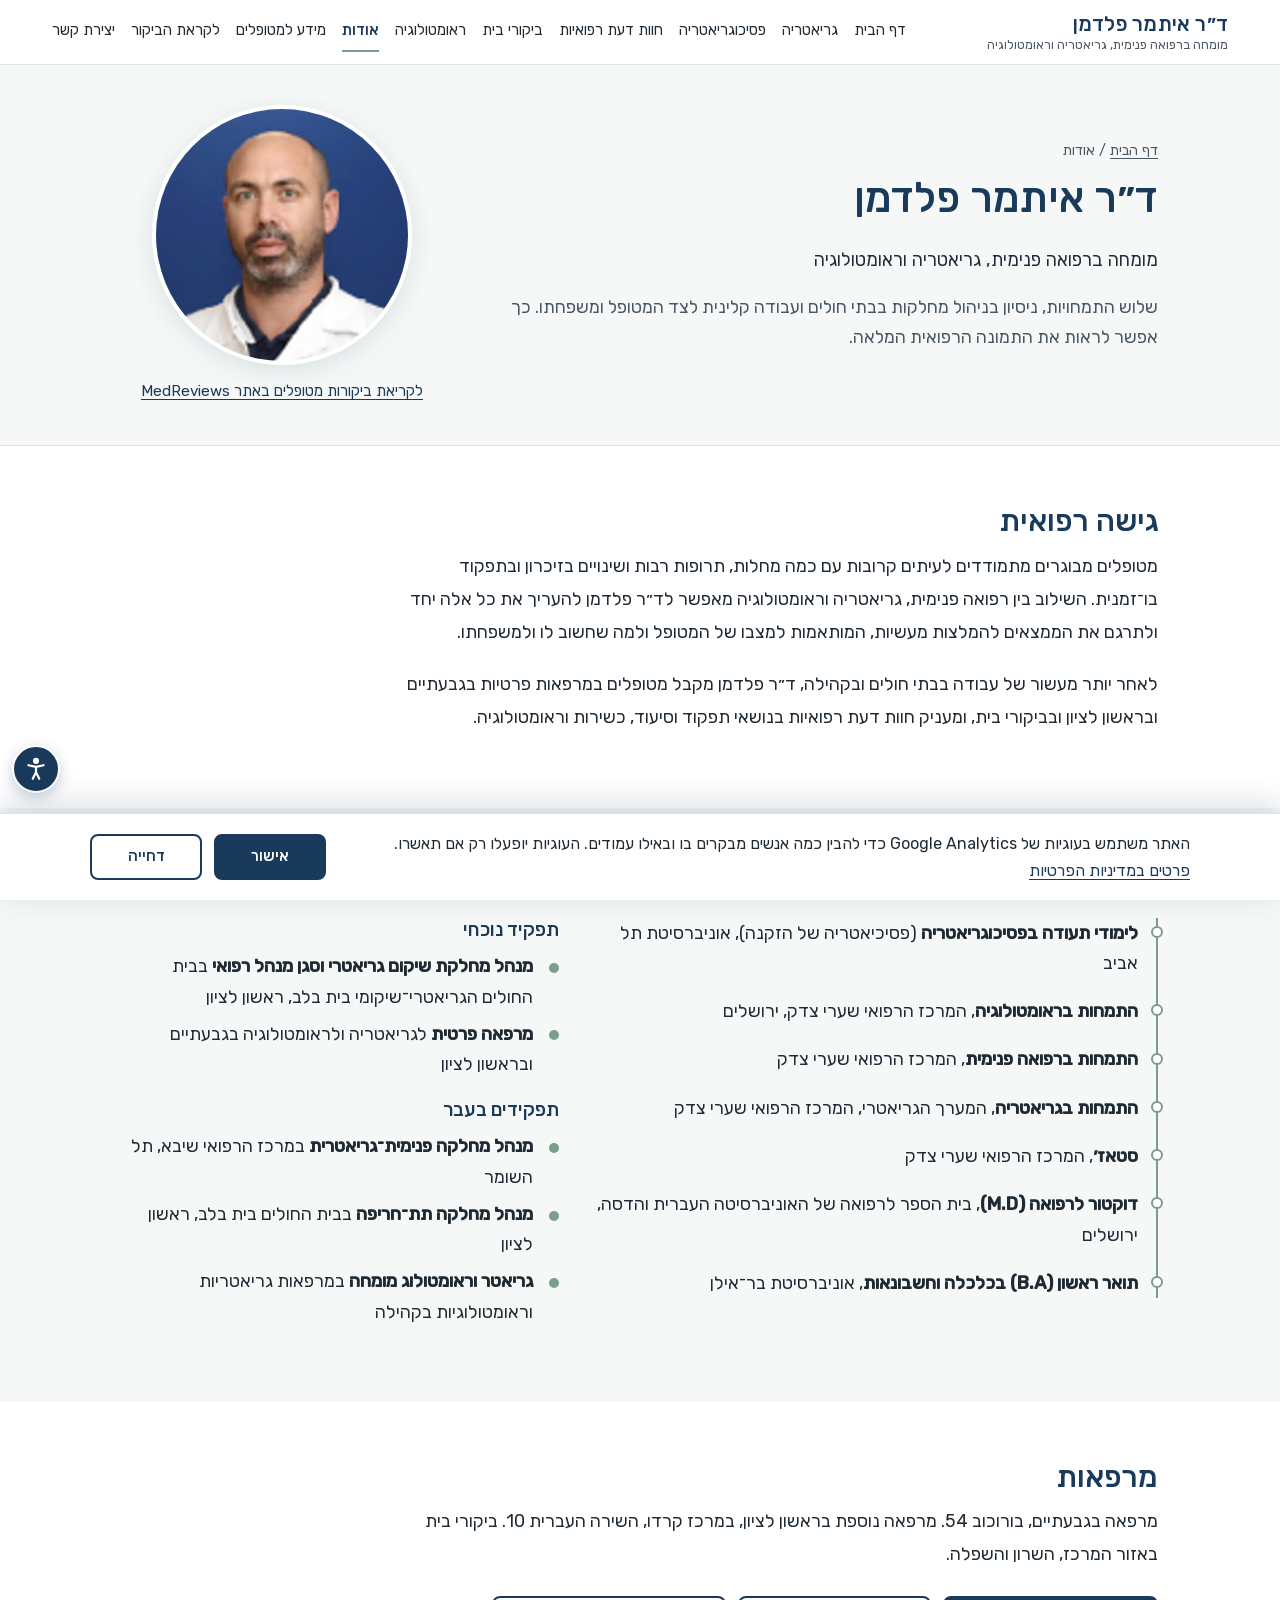
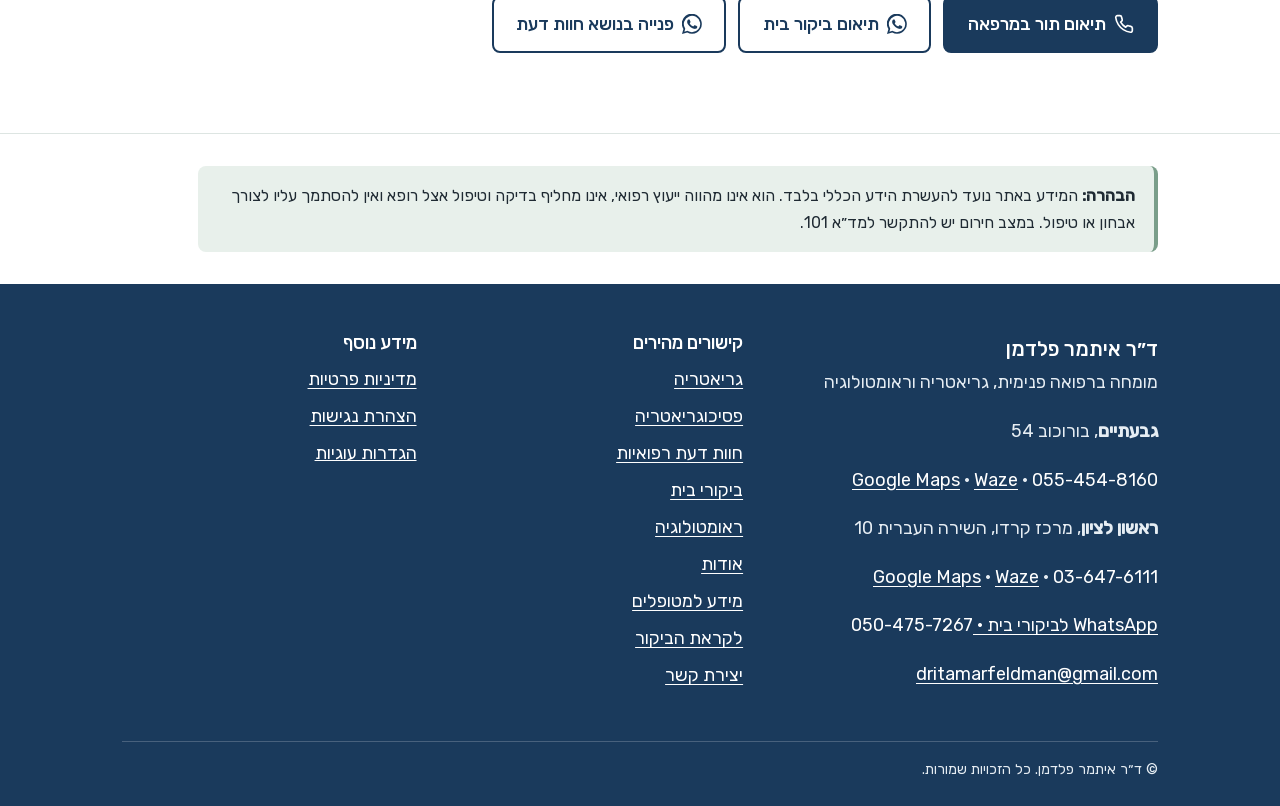
<file: site/about/index.html>
<!doctype html>
<html lang="he" dir="rtl" data-ga="G-DVT6R9CZDX">
<head>
<meta charset="utf-8">
<meta name="viewport" content="width=device-width, initial-scale=1">
<title>אודות ד״ר איתמר פלדמן | רפואה פנימית, גריאטריה וראומטולוגיה</title>
<meta name="description" content="ד״ר איתמר פלדמן, מומחה ברפואה פנימית, גריאטריה וראומטולוגיה. בוגר האוניברסיטה העברית, התמחויות במרכז הרפואי שערי צדק, מנהל מחלקה בבית החולים בית בלב, ובעבר מנהל מחלקה פנימית־גריאטרית במרכז הרפואי שיבא.">
<meta name="theme-color" content="#1a3a5c">
<link rel="canonical" href="https://drfeldman.co.il/about/">
<link rel="preload" href="../assets/fonts/rubik-hebrew.woff2" as="font" type="font/woff2" crossorigin>
<link rel="stylesheet" href="../assets/style.css">
<link rel="icon" href="../assets/favicon.svg" type="image/svg+xml">
<script>try{(JSON.parse(localStorage.getItem("a11y"))||[]).forEach(function(c){document.documentElement.classList.add("a11y-"+c)})}catch(e){}</script>

</head>
<body>
<a class="skip-link" href="#main">דילוג לתוכן הראשי</a>
<button type="button" class="a11y-toggle" aria-expanded="false" aria-controls="a11y-panel" aria-label="התאמות נגישות"><svg viewBox="0 0 24 24" fill="none" stroke="currentColor" stroke-width="2" stroke-linecap="round" stroke-linejoin="round" aria-hidden="true"><circle cx="12" cy="4.5" r="1.8" fill="currentColor"/><path d="M5 8.5l7 1.5 7-1.5M12 10v5m0 0l-3 6m3-6l3 6"/></svg></button>
<div class="a11y-panel" id="a11y-panel" hidden role="dialog" aria-label="התאמות נגישות">
  <p class="sheet-title">התאמות נגישות</p>
  <button type="button" class="a11y-opt" data-a11y="contrast" aria-pressed="false">ניגודיות גבוהה</button>
  <button type="button" class="a11y-opt" data-a11y="links" aria-pressed="false">הדגשת קישורים</button>
  <button type="button" class="a11y-opt" data-a11y="text" aria-pressed="false">הגדלת טקסט</button>
  <button type="button" class="a11y-reset">איפוס</button>
  <a href="../accessibility/">הצהרת נגישות</a>
</div>
<header class="site-header">
  <div class="wrap header-row">
    <a class="logo" href="../" aria-label="ד״ר איתמר פלדמן, דף הבית">
      <span class="logo-name">ד״ר איתמר פלדמן</span>
      <span class="logo-sub">מומחה ברפואה פנימית, גריאטריה וראומטולוגיה</span>
    </a>
    <button class="menu-toggle" type="button" aria-expanded="false" aria-controls="main-nav"><svg viewBox="0 0 24 24" fill="none" stroke="currentColor" stroke-width="2" stroke-linecap="round" aria-hidden="true"><path d="M3 6h18M3 12h18M3 18h18"/></svg><span>תפריט</span></button>
    <nav id="main-nav" class="main-nav" aria-label="ניווט ראשי">
      <ul>
<li><a href="../">דף הבית</a></li>
<li><a href="../geriatrics/">גריאטריה</a></li>
<li><a href="../psychogeriatrics/">פסיכוגריאטריה</a></li>
<li><a href="../medical-opinions/">חוות דעת רפואיות</a></li>
<li><a href="../home-visits/">ביקורי בית</a></li>
<li><a href="../rheumatology/">ראומטולוגיה</a></li>
<li><a href="../about/" aria-current="page">אודות</a></li>
<li><a href="../patient-info/">מידע למטופלים</a></li>
<li><a href="../before-visit/">לקראת הביקור</a></li>
<li><a href="../contact/">יצירת קשר</a></li>
      </ul>
    </nav>
  </div>
</header>
<main id="main" tabindex="-1">
<header class="page-head">
  <div class="wrap hero-grid">
    <div>
      <p class="breadcrumb"><a href="../">דף הבית</a> / אודות</p>
      <h1>ד״ר איתמר פלדמן</h1>
      <p class="hero-spec">מומחה ברפואה פנימית, גריאטריה וראומטולוגיה</p>
      <p class="lead">שלוש התמחויות, ניסיון בניהול מחלקות בבתי חולים ועבודה קלינית לצד המטופל ומשפחתו. כך אפשר לראות את התמונה הרפואית המלאה.</p>
    </div>
    <div class="portrait-block">
      <img class="portrait" src="../assets/portrait.jpg" width="260" height="260" alt="ד״ר איתמר פלדמן">
      <a class="reviews-link" href="https://www.medreviews.co.il/provider/dr-feldman-itamar" rel="noopener" target="_blank" data-event="click_medreviews">לקריאת ביקורות מטופלים באתר MedReviews</a>
    </div>
  </div>
</header>

<section class="section">
  <div class="wrap prose">
    <h2>גישה רפואית</h2>
    <p>מטופלים מבוגרים מתמודדים לעיתים קרובות עם כמה מחלות, תרופות רבות ושינויים בזיכרון ובתפקוד בו־זמנית. השילוב בין רפואה פנימית, גריאטריה וראומטולוגיה מאפשר לד״ר פלדמן להעריך את כל אלה יחד ולתרגם את הממצאים להמלצות מעשיות, המותאמות למצבו של המטופל ולמה שחשוב לו ולמשפחתו.</p>
    <p>לאחר יותר מעשור של עבודה בבתי חולים ובקהילה, ד״ר פלדמן מקבל מטופלים במרפאות פרטיות בגבעתיים ובראשון לציון ובביקורי בית, ומעניק חוות דעת רפואיות בנושאי תפקוד וסיעוד, כשירות וראומטולוגיה.</p>
  </div>
</section>

<section class="section section-alt">
  <div class="wrap split">
    <div>
      <h2>השכלה והתמחויות</h2>
      <ul class="timeline">
        <li><strong>לימודי תעודה בפסיכוגריאטריה</strong> (פסיכיאטריה של הזקנה), אוניברסיטת תל אביב</li>
        <li><strong>התמחות בראומטולוגיה</strong>, המרכז הרפואי שערי צדק, ירושלים</li>
        <li><strong>התמחות ברפואה פנימית</strong>, המרכז הרפואי שערי צדק</li>
        <li><strong>התמחות בגריאטריה</strong>, המערך הגריאטרי, המרכז הרפואי שערי צדק</li>
        <li><strong>סטאז׳</strong>, המרכז הרפואי שערי צדק</li>
        <li><strong>דוקטור לרפואה (M.D)</strong>, בית הספר לרפואה של האוניברסיטה העברית והדסה, ירושלים</li>
        <li><strong>תואר ראשון (B.A) בכלכלה וחשבונאות</strong>, אוניברסיטת בר־אילן</li>
      </ul>
    </div>
    <div>
      <h2>ניסיון קליני וניהולי</h2>
      <h3>תפקיד נוכחי</h3>
      <ul class="checklist">
        <li><strong>מנהל מחלקת שיקום גריאטרי וסגן מנהל רפואי</strong> בבית החולים הגריאטרי־שיקומי בית בלב, ראשון לציון</li>
        <li><strong>מרפאה פרטית</strong> לגריאטריה ולראומטולוגיה בגבעתיים ובראשון לציון</li>
      </ul>
      <h3>תפקידים בעבר</h3>
      <ul class="checklist">
        <li><strong>מנהל מחלקה פנימית־גריאטרית</strong> במרכז הרפואי שיבא, תל השומר</li>
        <li><strong>מנהל מחלקה תת־חריפה</strong> בבית החולים בית בלב, ראשון לציון</li>
        <li><strong>גריאטר וראומטולוג מומחה</strong> במרפאות גריאטריות וראומטולוגיות בקהילה</li>
      </ul>
    </div>
  </div>
</section>

<section class="section">
  <div class="wrap prose">
    <h2>מרפאות</h2>
    <p>מרפאה בגבעתיים, בורוכוב 54. מרפאה נוספת בראשון לציון, במרכז קרדו, השירה העברית 10. ביקורי בית באזור המרכז, השרון והשפלה.</p>
    <div class="btn-stack">
      <a class="btn btn-primary" href="tel:+972554548160" data-event="click_phone_givatayim"><svg viewBox="0 0 24 24" fill="none" stroke="currentColor" stroke-width="2" stroke-linecap="round" stroke-linejoin="round" aria-hidden="true"><path d="M22 16.9v3a2 2 0 0 1-2.2 2 19.8 19.8 0 0 1-8.6-3.1 19.5 19.5 0 0 1-6-6A19.8 19.8 0 0 1 2.1 4.2 2 2 0 0 1 4.1 2h3a2 2 0 0 1 2 1.7c.1.9.4 1.8.7 2.7a2 2 0 0 1-.5 2.1L8 9.8a16 16 0 0 0 6 6l1.3-1.3a2 2 0 0 1 2.1-.4c.9.3 1.8.6 2.7.7a2 2 0 0 1 1.7 2z"/></svg>תיאום תור במרפאה</a>
      <a class="btn btn-outline" href="https://wa.me/972504757267?text=%D7%A9%D7%9C%D7%95%D7%9D%20%D7%93%D7%B4%D7%A8%20%D7%A4%D7%9C%D7%93%D7%9E%D7%9F%2C%20%D7%90%D7%A0%D7%99%20%D7%9E%D7%A2%D7%95%D7%A0%D7%99%D7%99%D7%9F%2F%D7%AA%20%D7%9C%D7%AA%D7%90%D7%9D%20%D7%91%D7%99%D7%A7%D7%95%D7%A8%20%D7%91%D7%99%D7%AA." data-event="click_whatsapp_home_visit"><svg viewBox="0 0 24 24" fill="currentColor" aria-hidden="true"><path d="M17.5 14.4c-.3-.1-1.7-.8-2-.9-.3-.1-.5-.1-.7.1-.2.3-.8.9-.9 1.1-.2.2-.3.2-.6.1-.3-.1-1.2-.5-2.3-1.4-.9-.8-1.4-1.7-1.6-2-.2-.3 0-.5.1-.6l.4-.5c.2-.2.2-.3.3-.5.1-.2 0-.4 0-.5l-.9-2.2c-.2-.6-.5-.5-.7-.5h-.6c-.2 0-.5.1-.8.4-.3.3-1 1-1 2.5s1.1 2.9 1.2 3.1c.1.2 2.1 3.2 5.1 4.5.7.3 1.3.5 1.7.6.7.2 1.4.2 1.9.1.6-.1 1.7-.7 2-1.4.2-.7.2-1.3.2-1.4-.1-.1-.3-.2-.6-.3zM12 21.8c-1.8 0-3.5-.5-5-1.4l-.4-.2-3.7 1 1-3.6-.2-.4A9.8 9.8 0 1 1 12 21.8zm8.4-18.2A11.8 11.8 0 0 0 1.7 17.9L0 24l6.3-1.7A11.8 11.8 0 0 0 23.8 12c0-3.2-1.2-6.1-3.4-8.4z"/></svg>תיאום ביקור בית</a>
      <a class="btn btn-outline" href="https://wa.me/972504757267?text=%D7%A9%D7%9C%D7%95%D7%9D%20%D7%93%D7%B4%D7%A8%20%D7%A4%D7%9C%D7%93%D7%9E%D7%9F%2C%20%D7%90%D7%A0%D7%99%20%D7%A4%D7%95%D7%A0%D7%94%20%D7%91%D7%A0%D7%95%D7%A9%D7%90%20%D7%97%D7%95%D7%95%D7%AA%20%D7%93%D7%A2%D7%AA%20%D7%A8%D7%A4%D7%95%D7%90%D7%99%D7%AA." data-event="click_whatsapp_medical_opinion"><svg viewBox="0 0 24 24" fill="currentColor" aria-hidden="true"><path d="M17.5 14.4c-.3-.1-1.7-.8-2-.9-.3-.1-.5-.1-.7.1-.2.3-.8.9-.9 1.1-.2.2-.3.2-.6.1-.3-.1-1.2-.5-2.3-1.4-.9-.8-1.4-1.7-1.6-2-.2-.3 0-.5.1-.6l.4-.5c.2-.2.2-.3.3-.5.1-.2 0-.4 0-.5l-.9-2.2c-.2-.6-.5-.5-.7-.5h-.6c-.2 0-.5.1-.8.4-.3.3-1 1-1 2.5s1.1 2.9 1.2 3.1c.1.2 2.1 3.2 5.1 4.5.7.3 1.3.5 1.7.6.7.2 1.4.2 1.9.1.6-.1 1.7-.7 2-1.4.2-.7.2-1.3.2-1.4-.1-.1-.3-.2-.6-.3zM12 21.8c-1.8 0-3.5-.5-5-1.4l-.4-.2-3.7 1 1-3.6-.2-.4A9.8 9.8 0 1 1 12 21.8zm8.4-18.2A11.8 11.8 0 0 0 1.7 17.9L0 24l6.3-1.7A11.8 11.8 0 0 0 23.8 12c0-3.2-1.2-6.1-3.4-8.4z"/></svg>פנייה בנושא חוות דעת</a>
    </div>
  </div>
</section>

<section class="disclaimer" aria-label="הבהרה">
  <div class="wrap">
    <p class="note"><strong>הבהרה:</strong> המידע באתר נועד להעשרת הידע הכללי בלבד. הוא אינו מהווה ייעוץ רפואי, אינו מחליף בדיקה וטיפול אצל רופא ואין להסתמך עליו לצורך אבחון או טיפול. במצב חירום יש להתקשר <span class="nowrap">למד״א <span class="ltr">101</span>.</span></p>
  </div>
</section>
</main>
<footer class="site-footer">
  <div class="wrap">
    <div class="footer-grid">
      <div>
        <p class="footer-brand">ד״ר איתמר פלדמן</p>
        <p>מומחה ברפואה פנימית, גריאטריה וראומטולוגיה</p>
        <div class="footer-clinic">
          <p class="mt-0"><strong>גבעתיים</strong>, בורוכוב 54</p>
          <p class="mt-0"><a href="tel:+972554548160" data-event="click_phone_givatayim"><span class="ltr">055-454-8160</span></a> · <a href="https://www.google.com/maps/search/?api=1&query=%D7%91%D7%95%D7%A8%D7%95%D7%9B%D7%95%D7%91%2054%2C%20%D7%92%D7%91%D7%A2%D7%AA%D7%99%D7%99%D7%9D" target="_blank" rel="noopener" data-event="click_navigation_givatayim">Google Maps</a> · <a href="https://waze.com/ul?q=%D7%91%D7%95%D7%A8%D7%95%D7%9B%D7%95%D7%91%2054%2C%20%D7%92%D7%91%D7%A2%D7%AA%D7%99%D7%99%D7%9D&navigate=yes" target="_blank" rel="noopener" data-event="click_navigation_givatayim">Waze</a></p>
        </div>
        <div class="footer-clinic">
          <p class="mt-0"><strong>ראשון לציון</strong>, מרכז קרדו, השירה העברית 10</p>
          <p class="mt-0"><a href="tel:+97236476111" data-event="click_phone_rishon"><span class="ltr">03-647-6111</span></a> · <a href="https://www.google.com/maps/search/?api=1&query=%D7%94%D7%A9%D7%99%D7%A8%D7%94%20%D7%94%D7%A2%D7%91%D7%A8%D7%99%D7%AA%2010%2C%20%D7%A8%D7%90%D7%A9%D7%95%D7%9F%20%D7%9C%D7%A6%D7%99%D7%95%D7%9F" target="_blank" rel="noopener" data-event="click_navigation_rishon">Google Maps</a> · <a href="https://waze.com/ul?q=%D7%94%D7%A9%D7%99%D7%A8%D7%94%20%D7%94%D7%A2%D7%91%D7%A8%D7%99%D7%AA%2010%2C%20%D7%A8%D7%90%D7%A9%D7%95%D7%9F%20%D7%9C%D7%A6%D7%99%D7%95%D7%9F&navigate=yes" target="_blank" rel="noopener" data-event="click_navigation_rishon">Waze</a></p>
        </div>
        <p><a href="https://wa.me/972504757267?text=%D7%A9%D7%9C%D7%95%D7%9D%20%D7%93%D7%B4%D7%A8%20%D7%A4%D7%9C%D7%93%D7%9E%D7%9F%2C%20%D7%90%D7%A0%D7%99%20%D7%9E%D7%A2%D7%95%D7%A0%D7%99%D7%99%D7%9F%2F%D7%AA%20%D7%9C%D7%AA%D7%90%D7%9D%20%D7%91%D7%99%D7%A7%D7%95%D7%A8%20%D7%91%D7%99%D7%AA." data-event="click_whatsapp_home">WhatsApp לביקורי בית · <span class="ltr">050-475-7267</span></a></p>
        <p><a href="mailto:dritamarfeldman@gmail.com" data-event="click_email">dritamarfeldman@gmail.com</a></p>
      </div>
      <nav aria-label="קישורים מהירים">
        <h2>קישורים מהירים</h2>
        <ul>
<li><a href="../geriatrics/">גריאטריה</a></li>
<li><a href="../psychogeriatrics/">פסיכוגריאטריה</a></li>
<li><a href="../medical-opinions/">חוות דעת רפואיות</a></li>
<li><a href="../home-visits/">ביקורי בית</a></li>
<li><a href="../rheumatology/">ראומטולוגיה</a></li>
<li><a href="../about/">אודות</a></li>
<li><a href="../patient-info/">מידע למטופלים</a></li>
<li><a href="../before-visit/">לקראת הביקור</a></li>
<li><a href="../contact/">יצירת קשר</a></li>
        </ul>
      </nav>
      <div>
        <h2>מידע נוסף</h2>
        <ul>
          <li><a href="../privacy/">מדיניות פרטיות</a></li>
          <li><a href="../accessibility/">הצהרת נגישות</a></li>
          <li><button type="button" class="link-btn consent-open">הגדרות עוגיות</button></li>
        </ul>
      </div>
    </div>
    <div class="footer-bottom">
      <span>© ד״ר איתמר פלדמן. כל הזכויות שמורות.</span>
    </div>
  </div>
</footer>
<nav class="action-bar" aria-label="פעולות מהירות">
  <button type="button" class="sheet-toggle" aria-expanded="false" aria-controls="sheet-call"><svg viewBox="0 0 24 24" fill="none" stroke="currentColor" stroke-width="2" stroke-linecap="round" stroke-linejoin="round" aria-hidden="true"><path d="M22 16.9v3a2 2 0 0 1-2.2 2 19.8 19.8 0 0 1-8.6-3.1 19.5 19.5 0 0 1-6-6A19.8 19.8 0 0 1 2.1 4.2 2 2 0 0 1 4.1 2h3a2 2 0 0 1 2 1.7c.1.9.4 1.8.7 2.7a2 2 0 0 1-.5 2.1L8 9.8a16 16 0 0 0 6 6l1.3-1.3a2 2 0 0 1 2.1-.4c.9.3 1.8.6 2.7.7a2 2 0 0 1 1.7 2z"/></svg><span>התקשרות</span></button>
  <button type="button" class="sheet-toggle" aria-expanded="false" aria-controls="sheet-wa"><svg viewBox="0 0 24 24" fill="currentColor" aria-hidden="true"><path d="M17.5 14.4c-.3-.1-1.7-.8-2-.9-.3-.1-.5-.1-.7.1-.2.3-.8.9-.9 1.1-.2.2-.3.2-.6.1-.3-.1-1.2-.5-2.3-1.4-.9-.8-1.4-1.7-1.6-2-.2-.3 0-.5.1-.6l.4-.5c.2-.2.2-.3.3-.5.1-.2 0-.4 0-.5l-.9-2.2c-.2-.6-.5-.5-.7-.5h-.6c-.2 0-.5.1-.8.4-.3.3-1 1-1 2.5s1.1 2.9 1.2 3.1c.1.2 2.1 3.2 5.1 4.5.7.3 1.3.5 1.7.6.7.2 1.4.2 1.9.1.6-.1 1.7-.7 2-1.4.2-.7.2-1.3.2-1.4-.1-.1-.3-.2-.6-.3zM12 21.8c-1.8 0-3.5-.5-5-1.4l-.4-.2-3.7 1 1-3.6-.2-.4A9.8 9.8 0 1 1 12 21.8zm8.4-18.2A11.8 11.8 0 0 0 1.7 17.9L0 24l6.3-1.7A11.8 11.8 0 0 0 23.8 12c0-3.2-1.2-6.1-3.4-8.4z"/></svg><span>WhatsApp</span></button>
  <a href="../contact/#form"><svg viewBox="0 0 24 24" fill="none" stroke="currentColor" stroke-width="2" stroke-linecap="round" stroke-linejoin="round" aria-hidden="true"><rect x="2" y="4" width="20" height="16" rx="2"/><path d="m22 7-10 6L2 7"/></svg><span>פנייה</span></a>
</nav>
<div class="sheet" id="sheet-call" hidden role="dialog" aria-label="לאיזו מרפאה להתקשר?">
  <p class="sheet-title">לאיזו מרפאה להתקשר?</p>
  <a class="btn btn-primary" href="tel:+972554548160" data-event="click_phone_givatayim"><svg viewBox="0 0 24 24" fill="none" stroke="currentColor" stroke-width="2" stroke-linecap="round" stroke-linejoin="round" aria-hidden="true"><path d="M22 16.9v3a2 2 0 0 1-2.2 2 19.8 19.8 0 0 1-8.6-3.1 19.5 19.5 0 0 1-6-6A19.8 19.8 0 0 1 2.1 4.2 2 2 0 0 1 4.1 2h3a2 2 0 0 1 2 1.7c.1.9.4 1.8.7 2.7a2 2 0 0 1-.5 2.1L8 9.8a16 16 0 0 0 6 6l1.3-1.3a2 2 0 0 1 2.1-.4c.9.3 1.8.6 2.7.7a2 2 0 0 1 1.7 2z"/></svg>גבעתיים <span class="ltr">055-454-8160</span></a>
  <a class="btn btn-outline" href="tel:+97236476111" data-event="click_phone_rishon"><svg viewBox="0 0 24 24" fill="none" stroke="currentColor" stroke-width="2" stroke-linecap="round" stroke-linejoin="round" aria-hidden="true"><path d="M22 16.9v3a2 2 0 0 1-2.2 2 19.8 19.8 0 0 1-8.6-3.1 19.5 19.5 0 0 1-6-6A19.8 19.8 0 0 1 2.1 4.2 2 2 0 0 1 4.1 2h3a2 2 0 0 1 2 1.7c.1.9.4 1.8.7 2.7a2 2 0 0 1-.5 2.1L8 9.8a16 16 0 0 0 6 6l1.3-1.3a2 2 0 0 1 2.1-.4c.9.3 1.8.6 2.7.7a2 2 0 0 1 1.7 2z"/></svg>ראשון לציון <span class="ltr">03-647-6111</span></a>
  <button type="button" class="sheet-close">סגירה</button>
</div>
<div class="sheet" id="sheet-wa" hidden role="dialog" aria-label="במה אפשר לעזור?">
  <p class="sheet-title">במה אפשר לעזור?</p>
  <a class="btn btn-primary" href="https://wa.me/972504757267?text=%D7%A9%D7%9C%D7%95%D7%9D%20%D7%93%D7%B4%D7%A8%20%D7%A4%D7%9C%D7%93%D7%9E%D7%9F%2C%20%D7%90%D7%A0%D7%99%20%D7%9E%D7%A2%D7%95%D7%A0%D7%99%D7%99%D7%9F%2F%D7%AA%20%D7%9C%D7%AA%D7%90%D7%9D%20%D7%91%D7%99%D7%A7%D7%95%D7%A8%20%D7%91%D7%99%D7%AA." data-event="click_whatsapp_home_visit"><svg viewBox="0 0 24 24" fill="currentColor" aria-hidden="true"><path d="M17.5 14.4c-.3-.1-1.7-.8-2-.9-.3-.1-.5-.1-.7.1-.2.3-.8.9-.9 1.1-.2.2-.3.2-.6.1-.3-.1-1.2-.5-2.3-1.4-.9-.8-1.4-1.7-1.6-2-.2-.3 0-.5.1-.6l.4-.5c.2-.2.2-.3.3-.5.1-.2 0-.4 0-.5l-.9-2.2c-.2-.6-.5-.5-.7-.5h-.6c-.2 0-.5.1-.8.4-.3.3-1 1-1 2.5s1.1 2.9 1.2 3.1c.1.2 2.1 3.2 5.1 4.5.7.3 1.3.5 1.7.6.7.2 1.4.2 1.9.1.6-.1 1.7-.7 2-1.4.2-.7.2-1.3.2-1.4-.1-.1-.3-.2-.6-.3zM12 21.8c-1.8 0-3.5-.5-5-1.4l-.4-.2-3.7 1 1-3.6-.2-.4A9.8 9.8 0 1 1 12 21.8zm8.4-18.2A11.8 11.8 0 0 0 1.7 17.9L0 24l6.3-1.7A11.8 11.8 0 0 0 23.8 12c0-3.2-1.2-6.1-3.4-8.4z"/></svg>תיאום ביקור בית</a>
  <a class="btn btn-outline" href="https://wa.me/972504757267?text=%D7%A9%D7%9C%D7%95%D7%9D%20%D7%93%D7%B4%D7%A8%20%D7%A4%D7%9C%D7%93%D7%9E%D7%9F%2C%20%D7%90%D7%A0%D7%99%20%D7%A4%D7%95%D7%A0%D7%94%20%D7%91%D7%A0%D7%95%D7%A9%D7%90%20%D7%97%D7%95%D7%95%D7%AA%20%D7%93%D7%A2%D7%AA%20%D7%A8%D7%A4%D7%95%D7%90%D7%99%D7%AA." data-event="click_whatsapp_medical_opinion"><svg viewBox="0 0 24 24" fill="currentColor" aria-hidden="true"><path d="M17.5 14.4c-.3-.1-1.7-.8-2-.9-.3-.1-.5-.1-.7.1-.2.3-.8.9-.9 1.1-.2.2-.3.2-.6.1-.3-.1-1.2-.5-2.3-1.4-.9-.8-1.4-1.7-1.6-2-.2-.3 0-.5.1-.6l.4-.5c.2-.2.2-.3.3-.5.1-.2 0-.4 0-.5l-.9-2.2c-.2-.6-.5-.5-.7-.5h-.6c-.2 0-.5.1-.8.4-.3.3-1 1-1 2.5s1.1 2.9 1.2 3.1c.1.2 2.1 3.2 5.1 4.5.7.3 1.3.5 1.7.6.7.2 1.4.2 1.9.1.6-.1 1.7-.7 2-1.4.2-.7.2-1.3.2-1.4-.1-.1-.3-.2-.6-.3zM12 21.8c-1.8 0-3.5-.5-5-1.4l-.4-.2-3.7 1 1-3.6-.2-.4A9.8 9.8 0 1 1 12 21.8zm8.4-18.2A11.8 11.8 0 0 0 1.7 17.9L0 24l6.3-1.7A11.8 11.8 0 0 0 23.8 12c0-3.2-1.2-6.1-3.4-8.4z"/></svg>פנייה בנושא חוות דעת</a>
  <a class="btn btn-outline" href="https://wa.me/972504757267?text=%D7%A9%D7%9C%D7%95%D7%9D%20%D7%93%D7%B4%D7%A8%20%D7%A4%D7%9C%D7%93%D7%9E%D7%9F%2C" data-event="click_whatsapp_general"><svg viewBox="0 0 24 24" fill="currentColor" aria-hidden="true"><path d="M17.5 14.4c-.3-.1-1.7-.8-2-.9-.3-.1-.5-.1-.7.1-.2.3-.8.9-.9 1.1-.2.2-.3.2-.6.1-.3-.1-1.2-.5-2.3-1.4-.9-.8-1.4-1.7-1.6-2-.2-.3 0-.5.1-.6l.4-.5c.2-.2.2-.3.3-.5.1-.2 0-.4 0-.5l-.9-2.2c-.2-.6-.5-.5-.7-.5h-.6c-.2 0-.5.1-.8.4-.3.3-1 1-1 2.5s1.1 2.9 1.2 3.1c.1.2 2.1 3.2 5.1 4.5.7.3 1.3.5 1.7.6.7.2 1.4.2 1.9.1.6-.1 1.7-.7 2-1.4.2-.7.2-1.3.2-1.4-.1-.1-.3-.2-.6-.3zM12 21.8c-1.8 0-3.5-.5-5-1.4l-.4-.2-3.7 1 1-3.6-.2-.4A9.8 9.8 0 1 1 12 21.8zm8.4-18.2A11.8 11.8 0 0 0 1.7 17.9L0 24l6.3-1.7A11.8 11.8 0 0 0 23.8 12c0-3.2-1.2-6.1-3.4-8.4z"/></svg>שאלה אחרת</a>
  <button type="button" class="sheet-close">סגירה</button>
</div>
<div class="consent" id="consent" role="region" aria-label="הסכמה לעוגיות" hidden>
  <p class="mt-0">האתר משתמש בעוגיות של Google Analytics כדי להבין כמה אנשים מבקרים בו ובאילו עמודים. העוגיות יופעלו רק אם תאשרו. <a href="../privacy/#cookies">פרטים במדיניות הפרטיות</a></p>
  <div class="consent-actions">
    <button type="button" class="btn btn-primary btn-sm" data-consent="granted">אישור</button>
    <button type="button" class="btn btn-outline btn-sm" data-consent="denied">דחייה</button>
  </div>
</div>
<script src="../assets/main.js" defer></script>
</body>
</html>
</file>
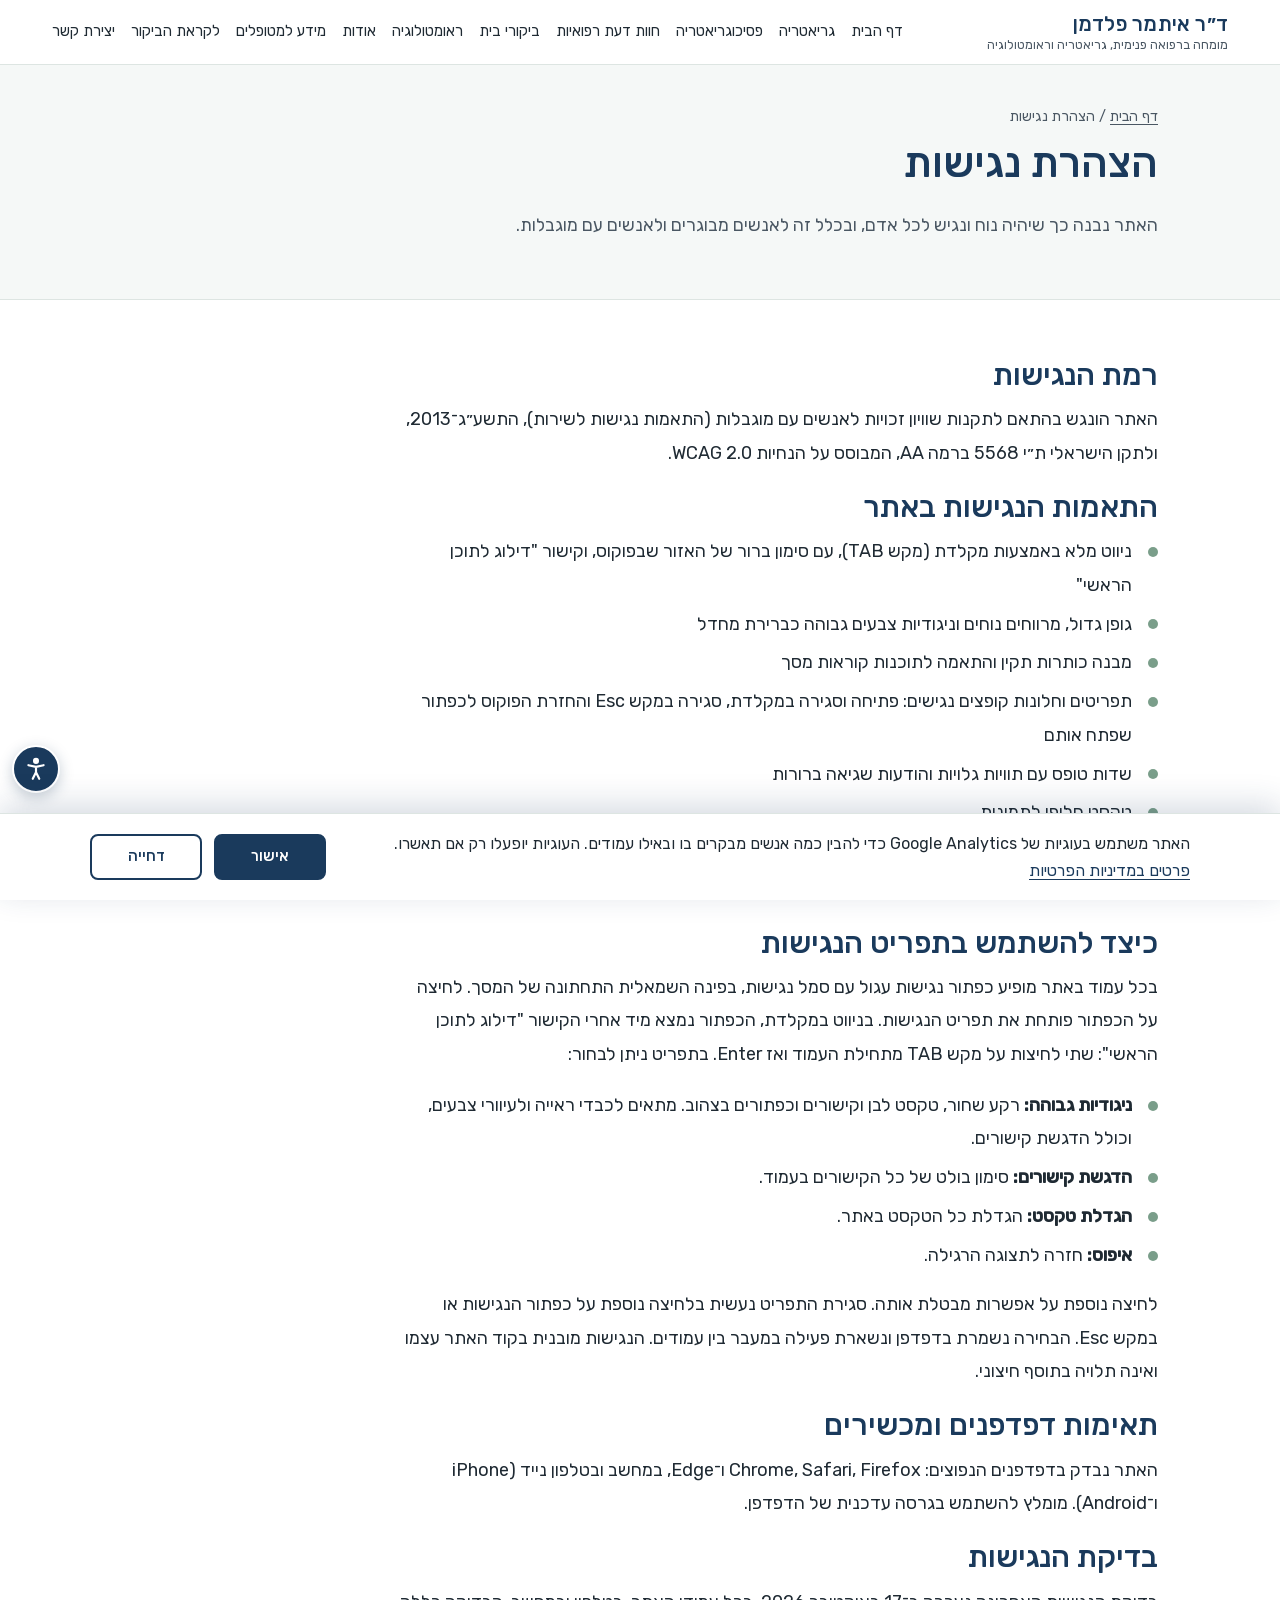
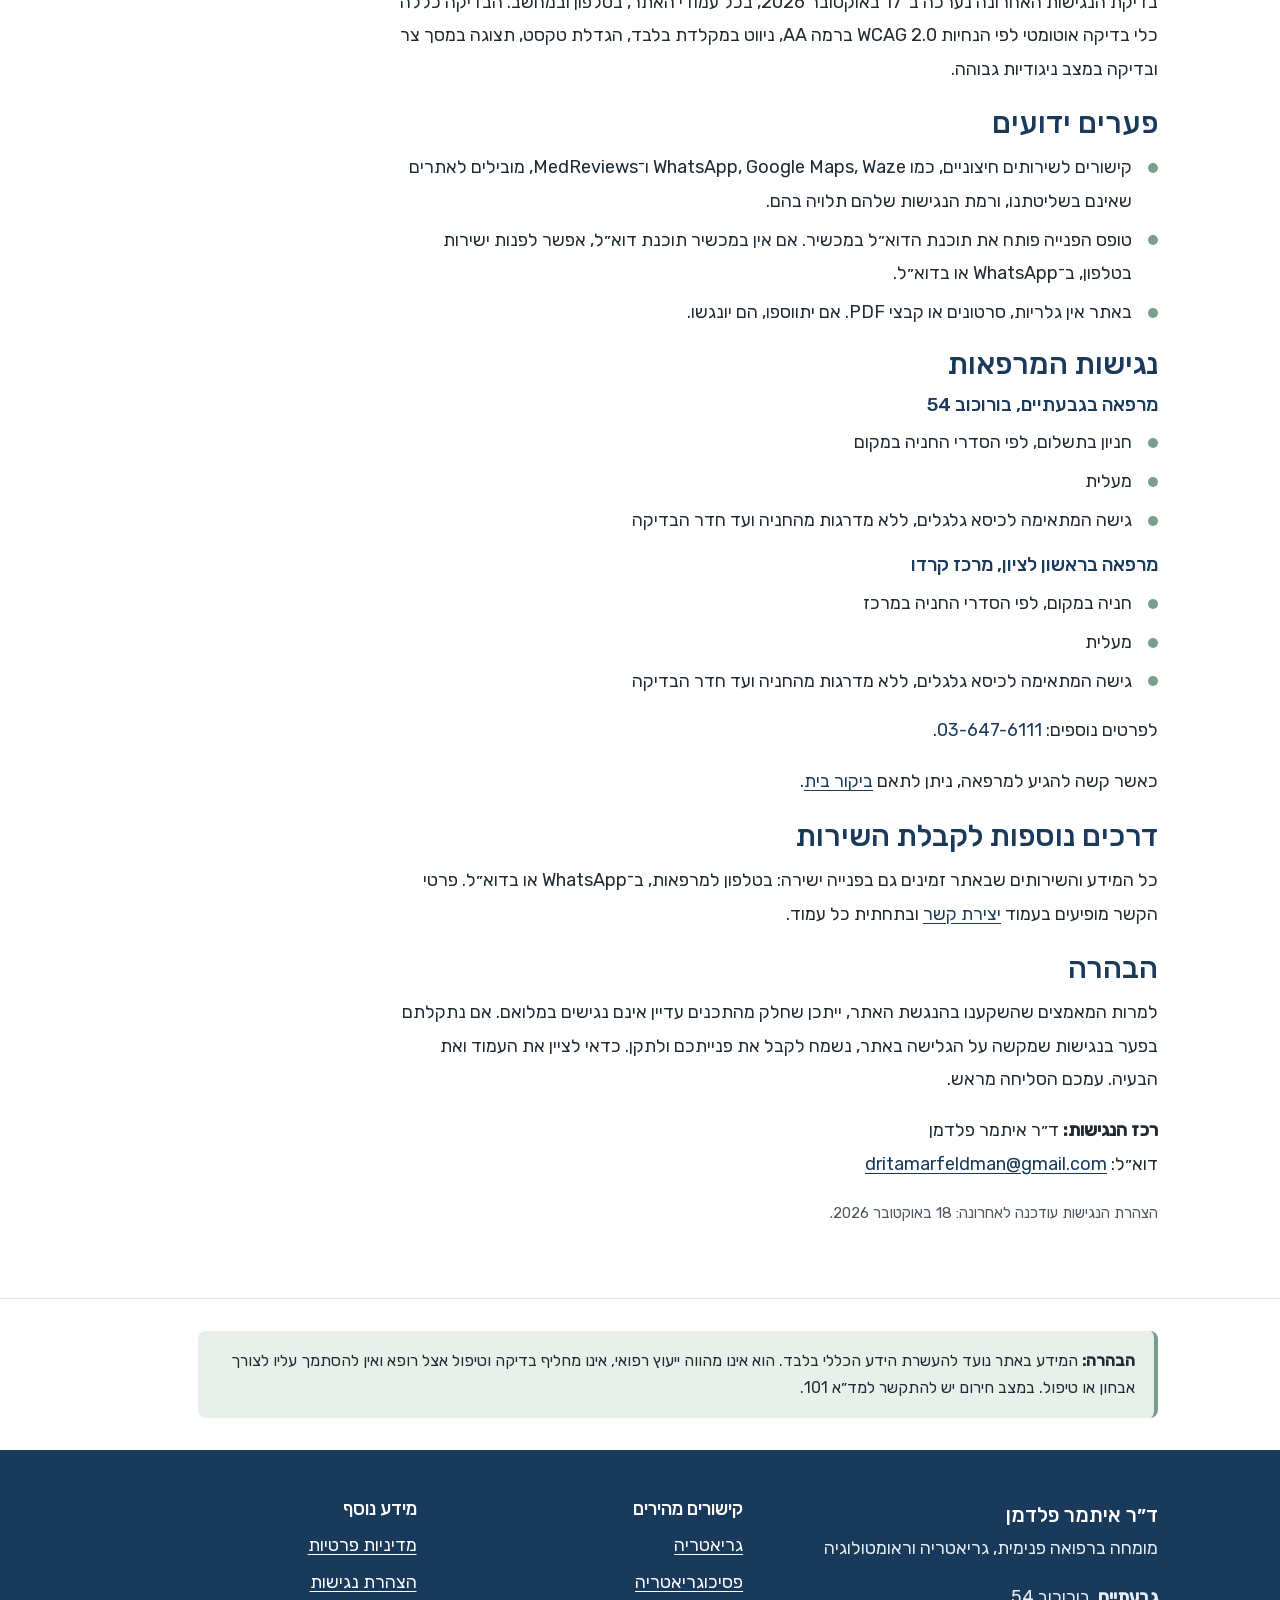
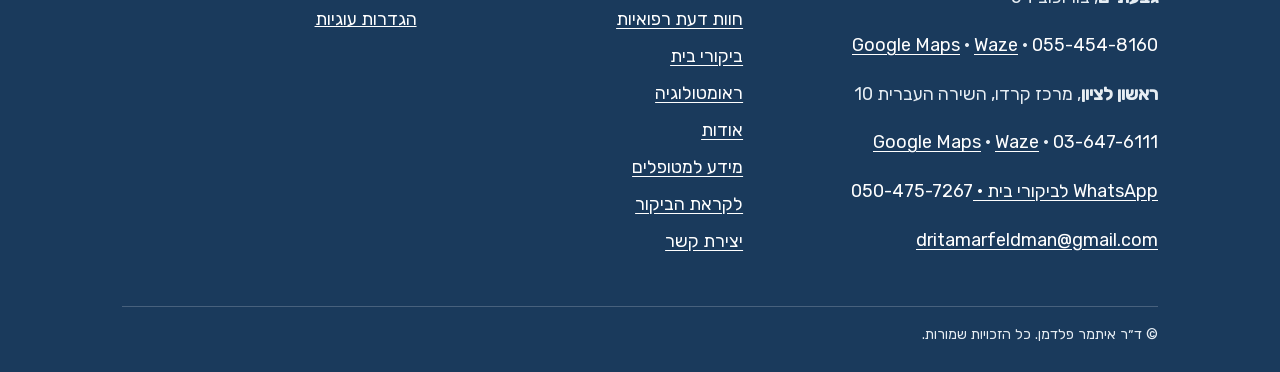
<file: site/accessibility/index.html>
<!doctype html>
<html lang="he" dir="rtl" data-ga="G-DVT6R9CZDX">
<head>
<meta charset="utf-8">
<meta name="viewport" content="width=device-width, initial-scale=1">
<title>הצהרת נגישות | ד״ר איתמר פלדמן</title>
<meta name="description" content="הצהרת הנגישות של אתר ד״ר איתמר פלדמן: התאמות הנגישות באתר לפי תקן ישראלי 5568, נגישות המרפאות ופרטי פנייה בנושא נגישות.">
<meta name="theme-color" content="#1a3a5c">
<link rel="canonical" href="https://drfeldman.co.il/accessibility/">
<link rel="preload" href="../assets/fonts/rubik-hebrew.woff2" as="font" type="font/woff2" crossorigin>
<link rel="stylesheet" href="../assets/style.css">
<link rel="icon" href="../assets/favicon.svg" type="image/svg+xml">
<script>try{(JSON.parse(localStorage.getItem("a11y"))||[]).forEach(function(c){document.documentElement.classList.add("a11y-"+c)})}catch(e){}</script>

</head>
<body>
<a class="skip-link" href="#main">דילוג לתוכן הראשי</a>
<button type="button" class="a11y-toggle" aria-expanded="false" aria-controls="a11y-panel" aria-label="התאמות נגישות"><svg viewBox="0 0 24 24" fill="none" stroke="currentColor" stroke-width="2" stroke-linecap="round" stroke-linejoin="round" aria-hidden="true"><circle cx="12" cy="4.5" r="1.8" fill="currentColor"/><path d="M5 8.5l7 1.5 7-1.5M12 10v5m0 0l-3 6m3-6l3 6"/></svg></button>
<div class="a11y-panel" id="a11y-panel" hidden role="dialog" aria-label="התאמות נגישות">
  <p class="sheet-title">התאמות נגישות</p>
  <button type="button" class="a11y-opt" data-a11y="contrast" aria-pressed="false">ניגודיות גבוהה</button>
  <button type="button" class="a11y-opt" data-a11y="links" aria-pressed="false">הדגשת קישורים</button>
  <button type="button" class="a11y-opt" data-a11y="text" aria-pressed="false">הגדלת טקסט</button>
  <button type="button" class="a11y-reset">איפוס</button>
  <a href="../accessibility/">הצהרת נגישות</a>
</div>
<header class="site-header">
  <div class="wrap header-row">
    <a class="logo" href="../" aria-label="ד״ר איתמר פלדמן, דף הבית">
      <span class="logo-name">ד״ר איתמר פלדמן</span>
      <span class="logo-sub">מומחה ברפואה פנימית, גריאטריה וראומטולוגיה</span>
    </a>
    <button class="menu-toggle" type="button" aria-expanded="false" aria-controls="main-nav"><svg viewBox="0 0 24 24" fill="none" stroke="currentColor" stroke-width="2" stroke-linecap="round" aria-hidden="true"><path d="M3 6h18M3 12h18M3 18h18"/></svg><span>תפריט</span></button>
    <nav id="main-nav" class="main-nav" aria-label="ניווט ראשי">
      <ul>
<li><a href="../">דף הבית</a></li>
<li><a href="../geriatrics/">גריאטריה</a></li>
<li><a href="../psychogeriatrics/">פסיכוגריאטריה</a></li>
<li><a href="../medical-opinions/">חוות דעת רפואיות</a></li>
<li><a href="../home-visits/">ביקורי בית</a></li>
<li><a href="../rheumatology/">ראומטולוגיה</a></li>
<li><a href="../about/">אודות</a></li>
<li><a href="../patient-info/">מידע למטופלים</a></li>
<li><a href="../before-visit/">לקראת הביקור</a></li>
<li><a href="../contact/">יצירת קשר</a></li>
      </ul>
    </nav>
  </div>
</header>
<main id="main" tabindex="-1">
<header class="page-head">
  <div class="wrap">
    <p class="breadcrumb"><a href="../">דף הבית</a> / הצהרת נגישות</p>
    <h1>הצהרת נגישות</h1>
    <p class="lead">האתר נבנה כך שיהיה נוח ונגיש לכל אדם, ובכלל זה לאנשים מבוגרים ולאנשים עם מוגבלות.</p>
  </div>
</header>
<section class="section">
  <div class="wrap prose">
    <h2>רמת הנגישות</h2>
    <p>האתר הונגש בהתאם לתקנות שוויון זכויות לאנשים עם מוגבלות (התאמות נגישות לשירות), התשע״ג־2013, ולתקן הישראלי ת״י 5568 ברמה AA, המבוסס על הנחיות WCAG 2.0.</p>

    <h2>התאמות הנגישות באתר</h2>
    <ul class="checklist">
      <li>ניווט מלא באמצעות מקלדת (מקש TAB), עם סימון ברור של האזור שבפוקוס, וקישור "דילוג לתוכן הראשי"</li>
      <li>גופן גדול, מרווחים נוחים וניגודיות צבעים גבוהה כברירת מחדל</li>
      <li>מבנה כותרות תקין והתאמה לתוכנות קוראות מסך</li>
      <li>תפריטים וחלונות קופצים נגישים: פתיחה וסגירה במקלדת, סגירה במקש Esc והחזרת הפוקוס לכפתור שפתח אותם</li>
      <li>שדות טופס עם תוויות גלויות והודעות שגיאה ברורות</li>
      <li>טקסט חלופי לתמונות</li>
      <li>התאמה מלאה לטלפונים ולמסכים בגדלים שונים, ותמיכה בהגדלת טקסט בדפדפן</li>
      <li>כתיבה בעברית מימין לשמאל ובשפה פשוטה</li>
    </ul>

    <h2>כיצד להשתמש בתפריט הנגישות</h2>
    <p>בכל עמוד באתר מופיע כפתור נגישות עגול עם סמל נגישות, בפינה השמאלית התחתונה של המסך. לחיצה על הכפתור פותחת את תפריט הנגישות. בניווט במקלדת, הכפתור נמצא מיד אחרי הקישור "דילוג לתוכן הראשי": שתי לחיצות על מקש TAB מתחילת העמוד ואז Enter. בתפריט ניתן לבחור:</p>
    <ul class="checklist">
      <li><strong>ניגודיות גבוהה:</strong> רקע שחור, טקסט לבן וקישורים וכפתורים בצהוב. מתאים לכבדי ראייה ולעיוורי צבעים, וכולל הדגשת קישורים.</li>
      <li><strong>הדגשת קישורים:</strong> סימון בולט של כל הקישורים בעמוד.</li>
      <li><strong>הגדלת טקסט:</strong> הגדלת כל הטקסט באתר.</li>
      <li><strong>איפוס:</strong> חזרה לתצוגה הרגילה.</li>
    </ul>
    <p>לחיצה נוספת על אפשרות מבטלת אותה. סגירת התפריט נעשית בלחיצה נוספת על כפתור הנגישות או במקש Esc. הבחירה נשמרת בדפדפן ונשארת פעילה במעבר בין עמודים. הנגישות מובנית בקוד האתר עצמו ואינה תלויה בתוסף חיצוני.</p>

    <h2>תאימות דפדפנים ומכשירים</h2>
    <p>האתר נבדק בדפדפנים הנפוצים: Chrome, Safari, Firefox ו־Edge, במחשב ובטלפון נייד (iPhone ו־Android). מומלץ להשתמש בגרסה עדכנית של הדפדפן.</p>

    <h2>בדיקת הנגישות</h2>
    <p>בדיקת הנגישות האחרונה נערכה ב־17 באוקטובר 2026, בכל עמודי האתר, בטלפון ובמחשב. הבדיקה כללה כלי בדיקה אוטומטי לפי הנחיות WCAG 2.0 ברמה AA, ניווט במקלדת בלבד, הגדלת טקסט, תצוגה במסך צר ובדיקה במצב ניגודיות גבוהה.</p>

    <h2>פערים ידועים</h2>
    <ul class="checklist">
      <li>קישורים לשירותים חיצוניים, כמו WhatsApp, Google Maps, Waze ו־MedReviews, מובילים לאתרים שאינם בשליטתנו, ורמת הנגישות שלהם תלויה בהם.</li>
      <li>טופס הפנייה פותח את תוכנת הדוא״ל במכשיר. אם אין במכשיר תוכנת דוא״ל, אפשר לפנות ישירות בטלפון, ב־WhatsApp או בדוא״ל.</li>
      <li>באתר אין גלריות, סרטונים או קבצי PDF. אם יתווספו, הם יונגשו.</li>
    </ul>

    <h2>נגישות המרפאות</h2>
    <h3>מרפאה בגבעתיים, בורוכוב 54</h3>
    <ul class="checklist">
      <li>חניון בתשלום, לפי הסדרי החניה במקום</li>
      <li>מעלית</li>
      <li>גישה המתאימה לכיסא גלגלים, ללא מדרגות מהחניה ועד חדר הבדיקה</li>
    </ul>
    <h3>מרפאה בראשון לציון, מרכז קרדו</h3>
    <ul class="checklist">
      <li>חניה במקום, לפי הסדרי החניה במרכז</li>
      <li>מעלית</li>
      <li>גישה המתאימה לכיסא גלגלים, ללא מדרגות מהחניה ועד חדר הבדיקה</li>
    </ul>
    <p>לפרטים נוספים: <a href="tel:+97236476111" data-event="click_phone_rishon"><span class="ltr">03-647-6111</span></a>.</p>
    <p>כאשר קשה להגיע למרפאה, ניתן לתאם <a href="../home-visits/">ביקור בית</a>.</p>

    <h2>דרכים נוספות לקבלת השירות</h2>
    <p>כל המידע והשירותים שבאתר זמינים גם בפנייה ישירה: בטלפון למרפאות, ב־WhatsApp או בדוא״ל. פרטי הקשר מופיעים בעמוד <a href="../contact/">יצירת קשר</a> ובתחתית כל עמוד.</p>

    <h2>הבהרה</h2>
    <p>למרות המאמצים שהשקענו בהנגשת האתר, ייתכן שחלק מהתכנים עדיין אינם נגישים במלואם. אם נתקלתם בפער בנגישות שמקשה על הגלישה באתר, נשמח לקבל את פנייתכם ולתקן. כדאי לציין את העמוד ואת הבעיה. עמכם הסליחה מראש.</p>
    <p><strong>רכז הנגישות:</strong> ד״ר איתמר פלדמן<br>
      דוא״ל: <a href="mailto:dritamarfeldman@gmail.com" data-event="click_email">dritamarfeldman@gmail.com</a></p>
    <p class="hint">הצהרת הנגישות עודכנה לאחרונה: 18 באוקטובר 2026.</p>
  </div>
</section>

<section class="disclaimer" aria-label="הבהרה">
  <div class="wrap">
    <p class="note"><strong>הבהרה:</strong> המידע באתר נועד להעשרת הידע הכללי בלבד. הוא אינו מהווה ייעוץ רפואי, אינו מחליף בדיקה וטיפול אצל רופא ואין להסתמך עליו לצורך אבחון או טיפול. במצב חירום יש להתקשר <span class="nowrap">למד״א <span class="ltr">101</span>.</span></p>
  </div>
</section>
</main>
<footer class="site-footer">
  <div class="wrap">
    <div class="footer-grid">
      <div>
        <p class="footer-brand">ד״ר איתמר פלדמן</p>
        <p>מומחה ברפואה פנימית, גריאטריה וראומטולוגיה</p>
        <div class="footer-clinic">
          <p class="mt-0"><strong>גבעתיים</strong>, בורוכוב 54</p>
          <p class="mt-0"><a href="tel:+972554548160" data-event="click_phone_givatayim"><span class="ltr">055-454-8160</span></a> · <a href="https://www.google.com/maps/search/?api=1&query=%D7%91%D7%95%D7%A8%D7%95%D7%9B%D7%95%D7%91%2054%2C%20%D7%92%D7%91%D7%A2%D7%AA%D7%99%D7%99%D7%9D" target="_blank" rel="noopener" data-event="click_navigation_givatayim">Google Maps</a> · <a href="https://waze.com/ul?q=%D7%91%D7%95%D7%A8%D7%95%D7%9B%D7%95%D7%91%2054%2C%20%D7%92%D7%91%D7%A2%D7%AA%D7%99%D7%99%D7%9D&navigate=yes" target="_blank" rel="noopener" data-event="click_navigation_givatayim">Waze</a></p>
        </div>
        <div class="footer-clinic">
          <p class="mt-0"><strong>ראשון לציון</strong>, מרכז קרדו, השירה העברית 10</p>
          <p class="mt-0"><a href="tel:+97236476111" data-event="click_phone_rishon"><span class="ltr">03-647-6111</span></a> · <a href="https://www.google.com/maps/search/?api=1&query=%D7%94%D7%A9%D7%99%D7%A8%D7%94%20%D7%94%D7%A2%D7%91%D7%A8%D7%99%D7%AA%2010%2C%20%D7%A8%D7%90%D7%A9%D7%95%D7%9F%20%D7%9C%D7%A6%D7%99%D7%95%D7%9F" target="_blank" rel="noopener" data-event="click_navigation_rishon">Google Maps</a> · <a href="https://waze.com/ul?q=%D7%94%D7%A9%D7%99%D7%A8%D7%94%20%D7%94%D7%A2%D7%91%D7%A8%D7%99%D7%AA%2010%2C%20%D7%A8%D7%90%D7%A9%D7%95%D7%9F%20%D7%9C%D7%A6%D7%99%D7%95%D7%9F&navigate=yes" target="_blank" rel="noopener" data-event="click_navigation_rishon">Waze</a></p>
        </div>
        <p><a href="https://wa.me/972504757267?text=%D7%A9%D7%9C%D7%95%D7%9D%20%D7%93%D7%B4%D7%A8%20%D7%A4%D7%9C%D7%93%D7%9E%D7%9F%2C%20%D7%90%D7%A0%D7%99%20%D7%9E%D7%A2%D7%95%D7%A0%D7%99%D7%99%D7%9F%2F%D7%AA%20%D7%9C%D7%AA%D7%90%D7%9D%20%D7%91%D7%99%D7%A7%D7%95%D7%A8%20%D7%91%D7%99%D7%AA." data-event="click_whatsapp_home">WhatsApp לביקורי בית · <span class="ltr">050-475-7267</span></a></p>
        <p><a href="mailto:dritamarfeldman@gmail.com" data-event="click_email">dritamarfeldman@gmail.com</a></p>
      </div>
      <nav aria-label="קישורים מהירים">
        <h2>קישורים מהירים</h2>
        <ul>
<li><a href="../geriatrics/">גריאטריה</a></li>
<li><a href="../psychogeriatrics/">פסיכוגריאטריה</a></li>
<li><a href="../medical-opinions/">חוות דעת רפואיות</a></li>
<li><a href="../home-visits/">ביקורי בית</a></li>
<li><a href="../rheumatology/">ראומטולוגיה</a></li>
<li><a href="../about/">אודות</a></li>
<li><a href="../patient-info/">מידע למטופלים</a></li>
<li><a href="../before-visit/">לקראת הביקור</a></li>
<li><a href="../contact/">יצירת קשר</a></li>
        </ul>
      </nav>
      <div>
        <h2>מידע נוסף</h2>
        <ul>
          <li><a href="../privacy/">מדיניות פרטיות</a></li>
          <li><a href="../accessibility/">הצהרת נגישות</a></li>
          <li><button type="button" class="link-btn consent-open">הגדרות עוגיות</button></li>
        </ul>
      </div>
    </div>
    <div class="footer-bottom">
      <span>© ד״ר איתמר פלדמן. כל הזכויות שמורות.</span>
    </div>
  </div>
</footer>
<nav class="action-bar" aria-label="פעולות מהירות">
  <button type="button" class="sheet-toggle" aria-expanded="false" aria-controls="sheet-call"><svg viewBox="0 0 24 24" fill="none" stroke="currentColor" stroke-width="2" stroke-linecap="round" stroke-linejoin="round" aria-hidden="true"><path d="M22 16.9v3a2 2 0 0 1-2.2 2 19.8 19.8 0 0 1-8.6-3.1 19.5 19.5 0 0 1-6-6A19.8 19.8 0 0 1 2.1 4.2 2 2 0 0 1 4.1 2h3a2 2 0 0 1 2 1.7c.1.9.4 1.8.7 2.7a2 2 0 0 1-.5 2.1L8 9.8a16 16 0 0 0 6 6l1.3-1.3a2 2 0 0 1 2.1-.4c.9.3 1.8.6 2.7.7a2 2 0 0 1 1.7 2z"/></svg><span>התקשרות</span></button>
  <button type="button" class="sheet-toggle" aria-expanded="false" aria-controls="sheet-wa"><svg viewBox="0 0 24 24" fill="currentColor" aria-hidden="true"><path d="M17.5 14.4c-.3-.1-1.7-.8-2-.9-.3-.1-.5-.1-.7.1-.2.3-.8.9-.9 1.1-.2.2-.3.2-.6.1-.3-.1-1.2-.5-2.3-1.4-.9-.8-1.4-1.7-1.6-2-.2-.3 0-.5.1-.6l.4-.5c.2-.2.2-.3.3-.5.1-.2 0-.4 0-.5l-.9-2.2c-.2-.6-.5-.5-.7-.5h-.6c-.2 0-.5.1-.8.4-.3.3-1 1-1 2.5s1.1 2.9 1.2 3.1c.1.2 2.1 3.2 5.1 4.5.7.3 1.3.5 1.7.6.7.2 1.4.2 1.9.1.6-.1 1.7-.7 2-1.4.2-.7.2-1.3.2-1.4-.1-.1-.3-.2-.6-.3zM12 21.8c-1.8 0-3.5-.5-5-1.4l-.4-.2-3.7 1 1-3.6-.2-.4A9.8 9.8 0 1 1 12 21.8zm8.4-18.2A11.8 11.8 0 0 0 1.7 17.9L0 24l6.3-1.7A11.8 11.8 0 0 0 23.8 12c0-3.2-1.2-6.1-3.4-8.4z"/></svg><span>WhatsApp</span></button>
  <a href="../contact/#form"><svg viewBox="0 0 24 24" fill="none" stroke="currentColor" stroke-width="2" stroke-linecap="round" stroke-linejoin="round" aria-hidden="true"><rect x="2" y="4" width="20" height="16" rx="2"/><path d="m22 7-10 6L2 7"/></svg><span>פנייה</span></a>
</nav>
<div class="sheet" id="sheet-call" hidden role="dialog" aria-label="לאיזו מרפאה להתקשר?">
  <p class="sheet-title">לאיזו מרפאה להתקשר?</p>
  <a class="btn btn-primary" href="tel:+972554548160" data-event="click_phone_givatayim"><svg viewBox="0 0 24 24" fill="none" stroke="currentColor" stroke-width="2" stroke-linecap="round" stroke-linejoin="round" aria-hidden="true"><path d="M22 16.9v3a2 2 0 0 1-2.2 2 19.8 19.8 0 0 1-8.6-3.1 19.5 19.5 0 0 1-6-6A19.8 19.8 0 0 1 2.1 4.2 2 2 0 0 1 4.1 2h3a2 2 0 0 1 2 1.7c.1.9.4 1.8.7 2.7a2 2 0 0 1-.5 2.1L8 9.8a16 16 0 0 0 6 6l1.3-1.3a2 2 0 0 1 2.1-.4c.9.3 1.8.6 2.7.7a2 2 0 0 1 1.7 2z"/></svg>גבעתיים <span class="ltr">055-454-8160</span></a>
  <a class="btn btn-outline" href="tel:+97236476111" data-event="click_phone_rishon"><svg viewBox="0 0 24 24" fill="none" stroke="currentColor" stroke-width="2" stroke-linecap="round" stroke-linejoin="round" aria-hidden="true"><path d="M22 16.9v3a2 2 0 0 1-2.2 2 19.8 19.8 0 0 1-8.6-3.1 19.5 19.5 0 0 1-6-6A19.8 19.8 0 0 1 2.1 4.2 2 2 0 0 1 4.1 2h3a2 2 0 0 1 2 1.7c.1.9.4 1.8.7 2.7a2 2 0 0 1-.5 2.1L8 9.8a16 16 0 0 0 6 6l1.3-1.3a2 2 0 0 1 2.1-.4c.9.3 1.8.6 2.7.7a2 2 0 0 1 1.7 2z"/></svg>ראשון לציון <span class="ltr">03-647-6111</span></a>
  <button type="button" class="sheet-close">סגירה</button>
</div>
<div class="sheet" id="sheet-wa" hidden role="dialog" aria-label="במה אפשר לעזור?">
  <p class="sheet-title">במה אפשר לעזור?</p>
  <a class="btn btn-primary" href="https://wa.me/972504757267?text=%D7%A9%D7%9C%D7%95%D7%9D%20%D7%93%D7%B4%D7%A8%20%D7%A4%D7%9C%D7%93%D7%9E%D7%9F%2C%20%D7%90%D7%A0%D7%99%20%D7%9E%D7%A2%D7%95%D7%A0%D7%99%D7%99%D7%9F%2F%D7%AA%20%D7%9C%D7%AA%D7%90%D7%9D%20%D7%91%D7%99%D7%A7%D7%95%D7%A8%20%D7%91%D7%99%D7%AA." data-event="click_whatsapp_home_visit"><svg viewBox="0 0 24 24" fill="currentColor" aria-hidden="true"><path d="M17.5 14.4c-.3-.1-1.7-.8-2-.9-.3-.1-.5-.1-.7.1-.2.3-.8.9-.9 1.1-.2.2-.3.2-.6.1-.3-.1-1.2-.5-2.3-1.4-.9-.8-1.4-1.7-1.6-2-.2-.3 0-.5.1-.6l.4-.5c.2-.2.2-.3.3-.5.1-.2 0-.4 0-.5l-.9-2.2c-.2-.6-.5-.5-.7-.5h-.6c-.2 0-.5.1-.8.4-.3.3-1 1-1 2.5s1.1 2.9 1.2 3.1c.1.2 2.1 3.2 5.1 4.5.7.3 1.3.5 1.7.6.7.2 1.4.2 1.9.1.6-.1 1.7-.7 2-1.4.2-.7.2-1.3.2-1.4-.1-.1-.3-.2-.6-.3zM12 21.8c-1.8 0-3.5-.5-5-1.4l-.4-.2-3.7 1 1-3.6-.2-.4A9.8 9.8 0 1 1 12 21.8zm8.4-18.2A11.8 11.8 0 0 0 1.7 17.9L0 24l6.3-1.7A11.8 11.8 0 0 0 23.8 12c0-3.2-1.2-6.1-3.4-8.4z"/></svg>תיאום ביקור בית</a>
  <a class="btn btn-outline" href="https://wa.me/972504757267?text=%D7%A9%D7%9C%D7%95%D7%9D%20%D7%93%D7%B4%D7%A8%20%D7%A4%D7%9C%D7%93%D7%9E%D7%9F%2C%20%D7%90%D7%A0%D7%99%20%D7%A4%D7%95%D7%A0%D7%94%20%D7%91%D7%A0%D7%95%D7%A9%D7%90%20%D7%97%D7%95%D7%95%D7%AA%20%D7%93%D7%A2%D7%AA%20%D7%A8%D7%A4%D7%95%D7%90%D7%99%D7%AA." data-event="click_whatsapp_medical_opinion"><svg viewBox="0 0 24 24" fill="currentColor" aria-hidden="true"><path d="M17.5 14.4c-.3-.1-1.7-.8-2-.9-.3-.1-.5-.1-.7.1-.2.3-.8.9-.9 1.1-.2.2-.3.2-.6.1-.3-.1-1.2-.5-2.3-1.4-.9-.8-1.4-1.7-1.6-2-.2-.3 0-.5.1-.6l.4-.5c.2-.2.2-.3.3-.5.1-.2 0-.4 0-.5l-.9-2.2c-.2-.6-.5-.5-.7-.5h-.6c-.2 0-.5.1-.8.4-.3.3-1 1-1 2.5s1.1 2.9 1.2 3.1c.1.2 2.1 3.2 5.1 4.5.7.3 1.3.5 1.7.6.7.2 1.4.2 1.9.1.6-.1 1.7-.7 2-1.4.2-.7.2-1.3.2-1.4-.1-.1-.3-.2-.6-.3zM12 21.8c-1.8 0-3.5-.5-5-1.4l-.4-.2-3.7 1 1-3.6-.2-.4A9.8 9.8 0 1 1 12 21.8zm8.4-18.2A11.8 11.8 0 0 0 1.7 17.9L0 24l6.3-1.7A11.8 11.8 0 0 0 23.8 12c0-3.2-1.2-6.1-3.4-8.4z"/></svg>פנייה בנושא חוות דעת</a>
  <a class="btn btn-outline" href="https://wa.me/972504757267?text=%D7%A9%D7%9C%D7%95%D7%9D%20%D7%93%D7%B4%D7%A8%20%D7%A4%D7%9C%D7%93%D7%9E%D7%9F%2C" data-event="click_whatsapp_general"><svg viewBox="0 0 24 24" fill="currentColor" aria-hidden="true"><path d="M17.5 14.4c-.3-.1-1.7-.8-2-.9-.3-.1-.5-.1-.7.1-.2.3-.8.9-.9 1.1-.2.2-.3.2-.6.1-.3-.1-1.2-.5-2.3-1.4-.9-.8-1.4-1.7-1.6-2-.2-.3 0-.5.1-.6l.4-.5c.2-.2.2-.3.3-.5.1-.2 0-.4 0-.5l-.9-2.2c-.2-.6-.5-.5-.7-.5h-.6c-.2 0-.5.1-.8.4-.3.3-1 1-1 2.5s1.1 2.9 1.2 3.1c.1.2 2.1 3.2 5.1 4.5.7.3 1.3.5 1.7.6.7.2 1.4.2 1.9.1.6-.1 1.7-.7 2-1.4.2-.7.2-1.3.2-1.4-.1-.1-.3-.2-.6-.3zM12 21.8c-1.8 0-3.5-.5-5-1.4l-.4-.2-3.7 1 1-3.6-.2-.4A9.8 9.8 0 1 1 12 21.8zm8.4-18.2A11.8 11.8 0 0 0 1.7 17.9L0 24l6.3-1.7A11.8 11.8 0 0 0 23.8 12c0-3.2-1.2-6.1-3.4-8.4z"/></svg>שאלה אחרת</a>
  <button type="button" class="sheet-close">סגירה</button>
</div>
<div class="consent" id="consent" role="region" aria-label="הסכמה לעוגיות" hidden>
  <p class="mt-0">האתר משתמש בעוגיות של Google Analytics כדי להבין כמה אנשים מבקרים בו ובאילו עמודים. העוגיות יופעלו רק אם תאשרו. <a href="../privacy/#cookies">פרטים במדיניות הפרטיות</a></p>
  <div class="consent-actions">
    <button type="button" class="btn btn-primary btn-sm" data-consent="granted">אישור</button>
    <button type="button" class="btn btn-outline btn-sm" data-consent="denied">דחייה</button>
  </div>
</div>
<script src="../assets/main.js" defer></script>
</body>
</html>
</file>
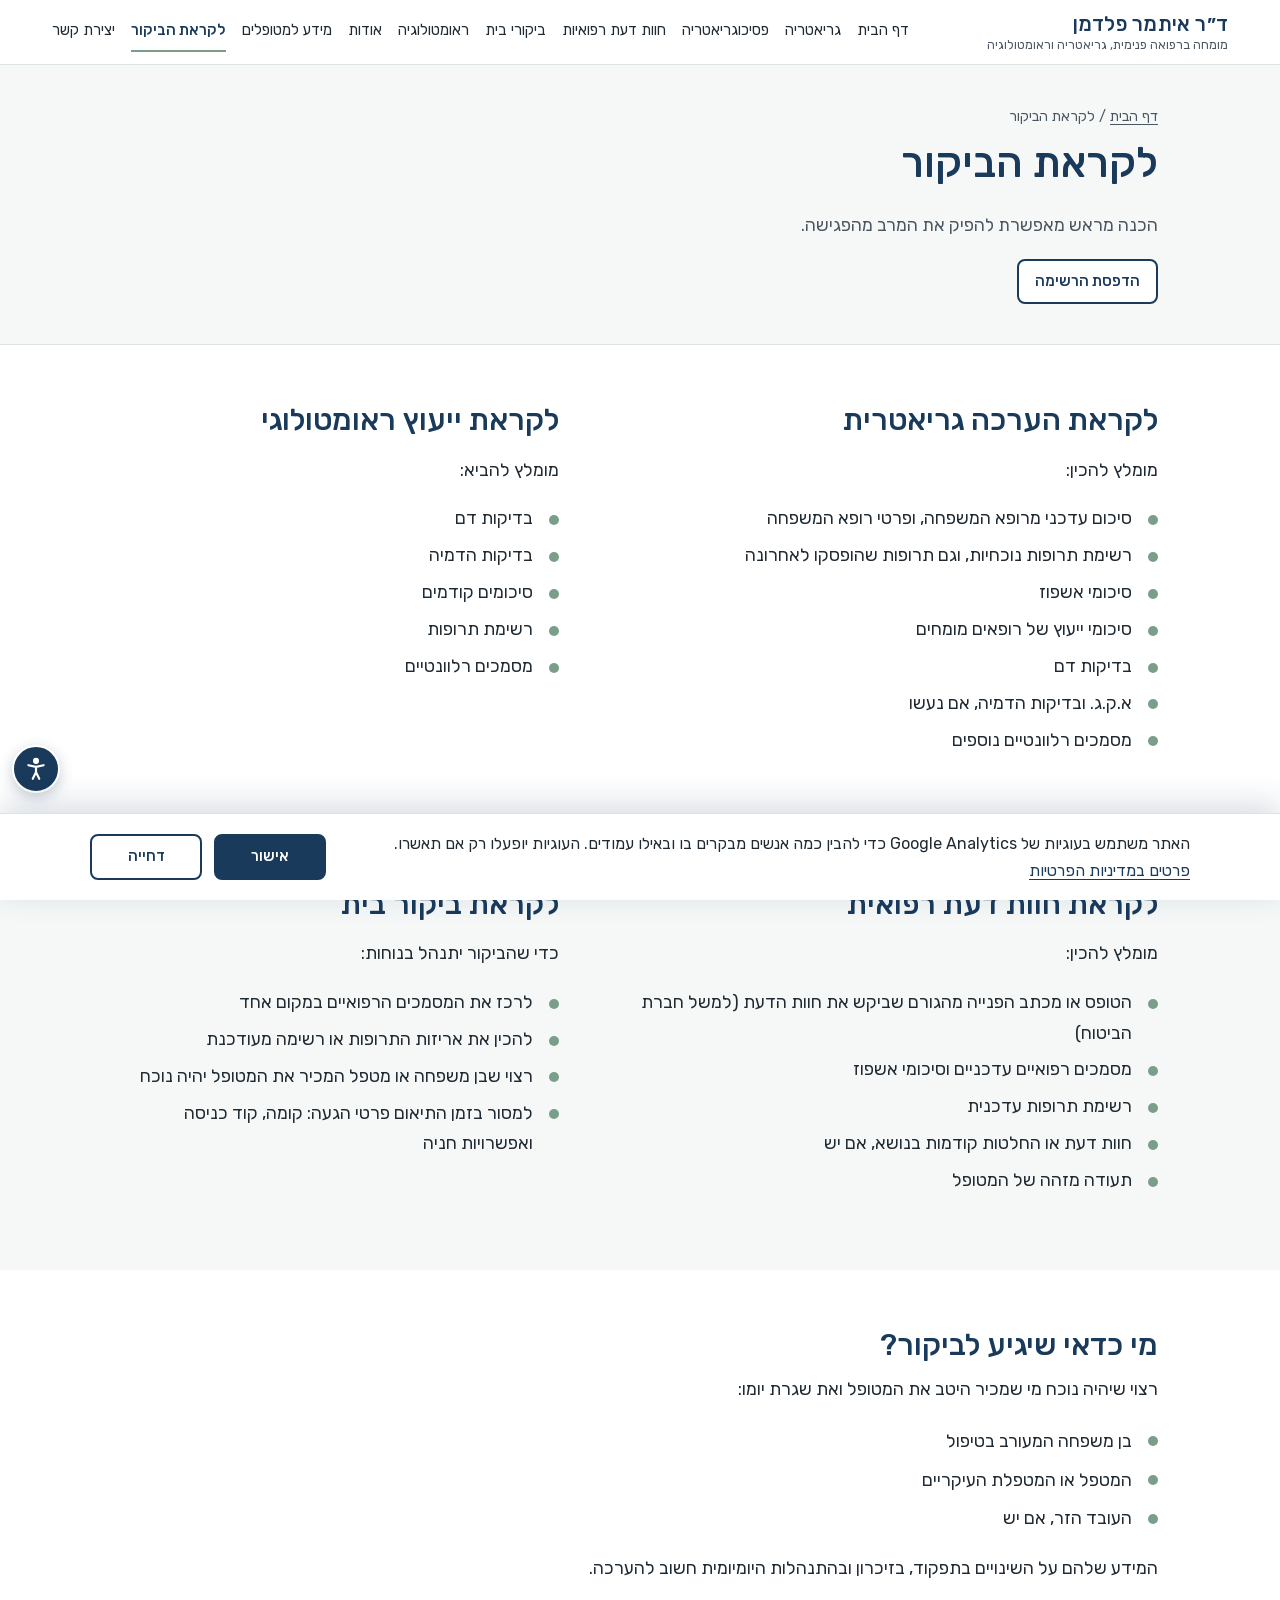
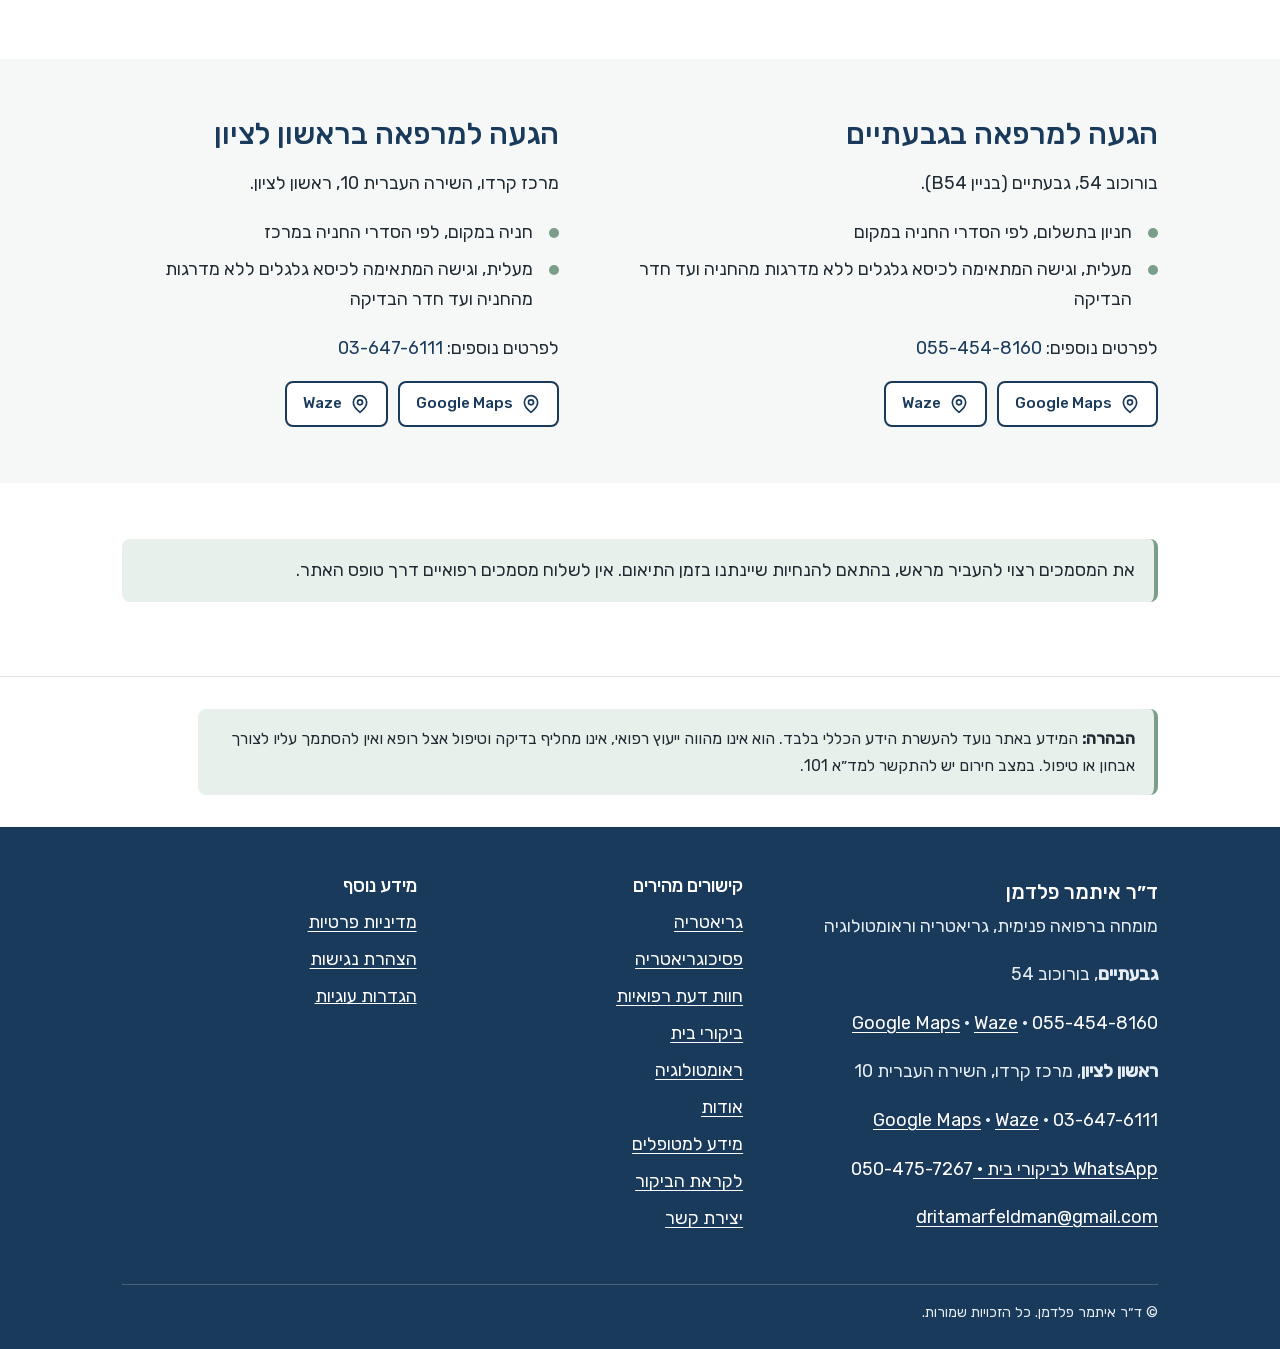
<file: site/before-visit/index.html>
<!doctype html>
<html lang="he" dir="rtl" data-ga="G-DVT6R9CZDX">
<head>
<meta charset="utf-8">
<meta name="viewport" content="width=device-width, initial-scale=1">
<title>לקראת הביקור: מה להכין | ד״ר איתמר פלדמן</title>
<meta name="description" content="מה כדאי להכין לקראת הערכה גריאטרית, ייעוץ ראומטולוגי, חוות דעת רפואית או ביקור בית, ואיך מגיעים למרפאות בגבעתיים ובראשון לציון.">
<meta name="theme-color" content="#1a3a5c">
<link rel="canonical" href="https://drfeldman.co.il/before-visit/">
<link rel="preload" href="../assets/fonts/rubik-hebrew.woff2" as="font" type="font/woff2" crossorigin>
<link rel="stylesheet" href="../assets/style.css">
<link rel="icon" href="../assets/favicon.svg" type="image/svg+xml">
<script>try{(JSON.parse(localStorage.getItem("a11y"))||[]).forEach(function(c){document.documentElement.classList.add("a11y-"+c)})}catch(e){}</script>

</head>
<body>
<a class="skip-link" href="#main">דילוג לתוכן הראשי</a>
<button type="button" class="a11y-toggle" aria-expanded="false" aria-controls="a11y-panel" aria-label="התאמות נגישות"><svg viewBox="0 0 24 24" fill="none" stroke="currentColor" stroke-width="2" stroke-linecap="round" stroke-linejoin="round" aria-hidden="true"><circle cx="12" cy="4.5" r="1.8" fill="currentColor"/><path d="M5 8.5l7 1.5 7-1.5M12 10v5m0 0l-3 6m3-6l3 6"/></svg></button>
<div class="a11y-panel" id="a11y-panel" hidden role="dialog" aria-label="התאמות נגישות">
  <p class="sheet-title">התאמות נגישות</p>
  <button type="button" class="a11y-opt" data-a11y="contrast" aria-pressed="false">ניגודיות גבוהה</button>
  <button type="button" class="a11y-opt" data-a11y="links" aria-pressed="false">הדגשת קישורים</button>
  <button type="button" class="a11y-opt" data-a11y="text" aria-pressed="false">הגדלת טקסט</button>
  <button type="button" class="a11y-reset">איפוס</button>
  <a href="../accessibility/">הצהרת נגישות</a>
</div>
<header class="site-header">
  <div class="wrap header-row">
    <a class="logo" href="../" aria-label="ד״ר איתמר פלדמן, דף הבית">
      <span class="logo-name">ד״ר איתמר פלדמן</span>
      <span class="logo-sub">מומחה ברפואה פנימית, גריאטריה וראומטולוגיה</span>
    </a>
    <button class="menu-toggle" type="button" aria-expanded="false" aria-controls="main-nav"><svg viewBox="0 0 24 24" fill="none" stroke="currentColor" stroke-width="2" stroke-linecap="round" aria-hidden="true"><path d="M3 6h18M3 12h18M3 18h18"/></svg><span>תפריט</span></button>
    <nav id="main-nav" class="main-nav" aria-label="ניווט ראשי">
      <ul>
<li><a href="../">דף הבית</a></li>
<li><a href="../geriatrics/">גריאטריה</a></li>
<li><a href="../psychogeriatrics/">פסיכוגריאטריה</a></li>
<li><a href="../medical-opinions/">חוות דעת רפואיות</a></li>
<li><a href="../home-visits/">ביקורי בית</a></li>
<li><a href="../rheumatology/">ראומטולוגיה</a></li>
<li><a href="../about/">אודות</a></li>
<li><a href="../patient-info/">מידע למטופלים</a></li>
<li><a href="../before-visit/" aria-current="page">לקראת הביקור</a></li>
<li><a href="../contact/">יצירת קשר</a></li>
      </ul>
    </nav>
  </div>
</header>
<main id="main" tabindex="-1">
<header class="page-head">
  <div class="wrap">
    <p class="breadcrumb"><a href="../">דף הבית</a> / לקראת הביקור</p>
    <h1>לקראת הביקור</h1>
    <p class="lead">הכנה מראש מאפשרת להפיק את המרב מהפגישה.</p>
    <button type="button" class="btn btn-outline btn-sm no-print" onclick="window.print()">הדפסת הרשימה</button>
  </div>
</header>

<section class="section">
  <div class="wrap split">
    <div>
      <h2>לקראת הערכה גריאטרית</h2>
      <p>מומלץ להכין:</p>
      <ul class="checklist">
        <li>סיכום עדכני מרופא המשפחה, ופרטי רופא המשפחה</li>
        <li>רשימת תרופות נוכחיות, וגם תרופות שהופסקו לאחרונה</li>
        <li>סיכומי אשפוז</li>
        <li>סיכומי ייעוץ של רופאים מומחים</li>
        <li>בדיקות דם</li>
        <li>א.ק.ג. ובדיקות הדמיה, אם נעשו</li>
        <li>מסמכים רלוונטיים נוספים</li>
      </ul>
    </div>
    <div>
      <h2>לקראת ייעוץ ראומטולוגי</h2>
      <p>מומלץ להביא:</p>
      <ul class="checklist">
        <li>בדיקות דם</li>
        <li>בדיקות הדמיה</li>
        <li>סיכומים קודמים</li>
        <li>רשימת תרופות</li>
        <li>מסמכים רלוונטיים</li>
      </ul>
    </div>
  </div>
</section>

<section class="section section-alt">
  <div class="wrap split">
    <div>
      <h2>לקראת חוות דעת רפואית</h2>
      <p>מומלץ להכין:</p>
      <ul class="checklist">
        <li>הטופס או מכתב הפנייה מהגורם שביקש את חוות הדעת (למשל חברת הביטוח)</li>
        <li>מסמכים רפואיים עדכניים וסיכומי אשפוז</li>
        <li>רשימת תרופות עדכנית</li>
        <li>חוות דעת או החלטות קודמות בנושא, אם יש</li>
        <li>תעודה מזהה של המטופל</li>
      </ul>
    </div>
    <div>
      <h2>לקראת ביקור בית</h2>
      <p>כדי שהביקור יתנהל בנוחות:</p>
      <ul class="checklist">
        <li>לרכז את המסמכים הרפואיים במקום אחד</li>
        <li>להכין את אריזות התרופות או רשימה מעודכנת</li>
        <li>רצוי שבן משפחה או מטפל המכיר את המטופל יהיה נוכח</li>
        <li>למסור בזמן התיאום פרטי הגעה: קומה, קוד כניסה ואפשרויות חניה</li>
      </ul>
    </div>
  </div>
</section>

<section class="section" id="who">
  <div class="wrap prose">
    <h2>מי כדאי שיגיע לביקור?</h2>
    <p>רצוי שיהיה נוכח מי שמכיר היטב את המטופל ואת שגרת יומו:</p>
    <ul class="checklist">
      <li>בן משפחה המעורב בטיפול</li>
      <li>המטפל או המטפלת העיקריים</li>
      <li>העובד הזר, אם יש</li>
    </ul>
    <p>המידע שלהם על השינויים בתפקוד, בזיכרון ובהתנהלות היומיומית חשוב להערכה.</p>
  </div>
</section>

<section class="section section-alt" id="arrival">
  <div class="wrap split">
    <div>
      <h2>הגעה למרפאה בגבעתיים</h2>
      <p>בורוכוב 54, גבעתיים (בניין B54).</p>
      <ul class="checklist">
        <li>חניון בתשלום, לפי הסדרי החניה במקום</li>
        <li>מעלית, וגישה המתאימה לכיסא גלגלים ללא מדרגות מהחניה ועד חדר הבדיקה</li>
      </ul>
      <p>לפרטים נוספים: <a href="tel:+972554548160" data-event="click_phone_givatayim"><span class="ltr">055-454-8160</span></a></p>
      <div class="map-links">
        <a class="btn btn-outline btn-sm" href="https://www.google.com/maps/search/?api=1&query=%D7%91%D7%95%D7%A8%D7%95%D7%9B%D7%95%D7%91%2054%2C%20%D7%92%D7%91%D7%A2%D7%AA%D7%99%D7%99%D7%9D" target="_blank" rel="noopener" data-event="click_navigation_givatayim"><svg viewBox="0 0 24 24" fill="none" stroke="currentColor" stroke-width="2" stroke-linecap="round" stroke-linejoin="round" aria-hidden="true"><path d="M20 10c0 6-8 12-8 12s-8-6-8-12a8 8 0 0 1 16 0z"/><circle cx="12" cy="10" r="3"/></svg>Google Maps</a>
        <a class="btn btn-outline btn-sm" href="https://waze.com/ul?q=%D7%91%D7%95%D7%A8%D7%95%D7%9B%D7%95%D7%91%2054%2C%20%D7%92%D7%91%D7%A2%D7%AA%D7%99%D7%99%D7%9D&navigate=yes" target="_blank" rel="noopener" data-event="click_navigation_givatayim"><svg viewBox="0 0 24 24" fill="none" stroke="currentColor" stroke-width="2" stroke-linecap="round" stroke-linejoin="round" aria-hidden="true"><path d="M20 10c0 6-8 12-8 12s-8-6-8-12a8 8 0 0 1 16 0z"/><circle cx="12" cy="10" r="3"/></svg>Waze</a>
      </div>
    </div>
    <div>
      <h2>הגעה למרפאה בראשון לציון</h2>
      <p>מרכז קרדו, השירה העברית 10, ראשון לציון.</p>
      <ul class="checklist">
        <li>חניה במקום, לפי הסדרי החניה במרכז</li>
        <li>מעלית, וגישה המתאימה לכיסא גלגלים ללא מדרגות מהחניה ועד חדר הבדיקה</li>
      </ul>
      <p>לפרטים נוספים: <a href="tel:+97236476111" data-event="click_phone_rishon"><span class="ltr">03-647-6111</span></a></p>
      <div class="map-links">
        <a class="btn btn-outline btn-sm" href="https://www.google.com/maps/search/?api=1&query=%D7%94%D7%A9%D7%99%D7%A8%D7%94%20%D7%94%D7%A2%D7%91%D7%A8%D7%99%D7%AA%2010%2C%20%D7%A8%D7%90%D7%A9%D7%95%D7%9F%20%D7%9C%D7%A6%D7%99%D7%95%D7%9F" target="_blank" rel="noopener" data-event="click_navigation_rishon"><svg viewBox="0 0 24 24" fill="none" stroke="currentColor" stroke-width="2" stroke-linecap="round" stroke-linejoin="round" aria-hidden="true"><path d="M20 10c0 6-8 12-8 12s-8-6-8-12a8 8 0 0 1 16 0z"/><circle cx="12" cy="10" r="3"/></svg>Google Maps</a>
        <a class="btn btn-outline btn-sm" href="https://waze.com/ul?q=%D7%94%D7%A9%D7%99%D7%A8%D7%94%20%D7%94%D7%A2%D7%91%D7%A8%D7%99%D7%AA%2010%2C%20%D7%A8%D7%90%D7%A9%D7%95%D7%9F%20%D7%9C%D7%A6%D7%99%D7%95%D7%9F&navigate=yes" target="_blank" rel="noopener" data-event="click_navigation_rishon"><svg viewBox="0 0 24 24" fill="none" stroke="currentColor" stroke-width="2" stroke-linecap="round" stroke-linejoin="round" aria-hidden="true"><path d="M20 10c0 6-8 12-8 12s-8-6-8-12a8 8 0 0 1 16 0z"/><circle cx="12" cy="10" r="3"/></svg>Waze</a>
      </div>
    </div>
  </div>
</section>

<section class="section">
  <div class="wrap">
    <p class="note">את המסמכים רצוי להעביר מראש, בהתאם להנחיות שיינתנו בזמן התיאום. אין לשלוח מסמכים רפואיים דרך טופס האתר.</p>
  </div>
</section>

<section class="disclaimer" aria-label="הבהרה">
  <div class="wrap">
    <p class="note"><strong>הבהרה:</strong> המידע באתר נועד להעשרת הידע הכללי בלבד. הוא אינו מהווה ייעוץ רפואי, אינו מחליף בדיקה וטיפול אצל רופא ואין להסתמך עליו לצורך אבחון או טיפול. במצב חירום יש להתקשר <span class="nowrap">למד״א <span class="ltr">101</span>.</span></p>
  </div>
</section>
</main>
<footer class="site-footer">
  <div class="wrap">
    <div class="footer-grid">
      <div>
        <p class="footer-brand">ד״ר איתמר פלדמן</p>
        <p>מומחה ברפואה פנימית, גריאטריה וראומטולוגיה</p>
        <div class="footer-clinic">
          <p class="mt-0"><strong>גבעתיים</strong>, בורוכוב 54</p>
          <p class="mt-0"><a href="tel:+972554548160" data-event="click_phone_givatayim"><span class="ltr">055-454-8160</span></a> · <a href="https://www.google.com/maps/search/?api=1&query=%D7%91%D7%95%D7%A8%D7%95%D7%9B%D7%95%D7%91%2054%2C%20%D7%92%D7%91%D7%A2%D7%AA%D7%99%D7%99%D7%9D" target="_blank" rel="noopener" data-event="click_navigation_givatayim">Google Maps</a> · <a href="https://waze.com/ul?q=%D7%91%D7%95%D7%A8%D7%95%D7%9B%D7%95%D7%91%2054%2C%20%D7%92%D7%91%D7%A2%D7%AA%D7%99%D7%99%D7%9D&navigate=yes" target="_blank" rel="noopener" data-event="click_navigation_givatayim">Waze</a></p>
        </div>
        <div class="footer-clinic">
          <p class="mt-0"><strong>ראשון לציון</strong>, מרכז קרדו, השירה העברית 10</p>
          <p class="mt-0"><a href="tel:+97236476111" data-event="click_phone_rishon"><span class="ltr">03-647-6111</span></a> · <a href="https://www.google.com/maps/search/?api=1&query=%D7%94%D7%A9%D7%99%D7%A8%D7%94%20%D7%94%D7%A2%D7%91%D7%A8%D7%99%D7%AA%2010%2C%20%D7%A8%D7%90%D7%A9%D7%95%D7%9F%20%D7%9C%D7%A6%D7%99%D7%95%D7%9F" target="_blank" rel="noopener" data-event="click_navigation_rishon">Google Maps</a> · <a href="https://waze.com/ul?q=%D7%94%D7%A9%D7%99%D7%A8%D7%94%20%D7%94%D7%A2%D7%91%D7%A8%D7%99%D7%AA%2010%2C%20%D7%A8%D7%90%D7%A9%D7%95%D7%9F%20%D7%9C%D7%A6%D7%99%D7%95%D7%9F&navigate=yes" target="_blank" rel="noopener" data-event="click_navigation_rishon">Waze</a></p>
        </div>
        <p><a href="https://wa.me/972504757267?text=%D7%A9%D7%9C%D7%95%D7%9D%20%D7%93%D7%B4%D7%A8%20%D7%A4%D7%9C%D7%93%D7%9E%D7%9F%2C%20%D7%90%D7%A0%D7%99%20%D7%9E%D7%A2%D7%95%D7%A0%D7%99%D7%99%D7%9F%2F%D7%AA%20%D7%9C%D7%AA%D7%90%D7%9D%20%D7%91%D7%99%D7%A7%D7%95%D7%A8%20%D7%91%D7%99%D7%AA." data-event="click_whatsapp_home">WhatsApp לביקורי בית · <span class="ltr">050-475-7267</span></a></p>
        <p><a href="mailto:dritamarfeldman@gmail.com" data-event="click_email">dritamarfeldman@gmail.com</a></p>
      </div>
      <nav aria-label="קישורים מהירים">
        <h2>קישורים מהירים</h2>
        <ul>
<li><a href="../geriatrics/">גריאטריה</a></li>
<li><a href="../psychogeriatrics/">פסיכוגריאטריה</a></li>
<li><a href="../medical-opinions/">חוות דעת רפואיות</a></li>
<li><a href="../home-visits/">ביקורי בית</a></li>
<li><a href="../rheumatology/">ראומטולוגיה</a></li>
<li><a href="../about/">אודות</a></li>
<li><a href="../patient-info/">מידע למטופלים</a></li>
<li><a href="../before-visit/">לקראת הביקור</a></li>
<li><a href="../contact/">יצירת קשר</a></li>
        </ul>
      </nav>
      <div>
        <h2>מידע נוסף</h2>
        <ul>
          <li><a href="../privacy/">מדיניות פרטיות</a></li>
          <li><a href="../accessibility/">הצהרת נגישות</a></li>
          <li><button type="button" class="link-btn consent-open">הגדרות עוגיות</button></li>
        </ul>
      </div>
    </div>
    <div class="footer-bottom">
      <span>© ד״ר איתמר פלדמן. כל הזכויות שמורות.</span>
    </div>
  </div>
</footer>
<nav class="action-bar" aria-label="פעולות מהירות">
  <button type="button" class="sheet-toggle" aria-expanded="false" aria-controls="sheet-call"><svg viewBox="0 0 24 24" fill="none" stroke="currentColor" stroke-width="2" stroke-linecap="round" stroke-linejoin="round" aria-hidden="true"><path d="M22 16.9v3a2 2 0 0 1-2.2 2 19.8 19.8 0 0 1-8.6-3.1 19.5 19.5 0 0 1-6-6A19.8 19.8 0 0 1 2.1 4.2 2 2 0 0 1 4.1 2h3a2 2 0 0 1 2 1.7c.1.9.4 1.8.7 2.7a2 2 0 0 1-.5 2.1L8 9.8a16 16 0 0 0 6 6l1.3-1.3a2 2 0 0 1 2.1-.4c.9.3 1.8.6 2.7.7a2 2 0 0 1 1.7 2z"/></svg><span>התקשרות</span></button>
  <button type="button" class="sheet-toggle" aria-expanded="false" aria-controls="sheet-wa"><svg viewBox="0 0 24 24" fill="currentColor" aria-hidden="true"><path d="M17.5 14.4c-.3-.1-1.7-.8-2-.9-.3-.1-.5-.1-.7.1-.2.3-.8.9-.9 1.1-.2.2-.3.2-.6.1-.3-.1-1.2-.5-2.3-1.4-.9-.8-1.4-1.7-1.6-2-.2-.3 0-.5.1-.6l.4-.5c.2-.2.2-.3.3-.5.1-.2 0-.4 0-.5l-.9-2.2c-.2-.6-.5-.5-.7-.5h-.6c-.2 0-.5.1-.8.4-.3.3-1 1-1 2.5s1.1 2.9 1.2 3.1c.1.2 2.1 3.2 5.1 4.5.7.3 1.3.5 1.7.6.7.2 1.4.2 1.9.1.6-.1 1.7-.7 2-1.4.2-.7.2-1.3.2-1.4-.1-.1-.3-.2-.6-.3zM12 21.8c-1.8 0-3.5-.5-5-1.4l-.4-.2-3.7 1 1-3.6-.2-.4A9.8 9.8 0 1 1 12 21.8zm8.4-18.2A11.8 11.8 0 0 0 1.7 17.9L0 24l6.3-1.7A11.8 11.8 0 0 0 23.8 12c0-3.2-1.2-6.1-3.4-8.4z"/></svg><span>WhatsApp</span></button>
  <a href="../contact/#form"><svg viewBox="0 0 24 24" fill="none" stroke="currentColor" stroke-width="2" stroke-linecap="round" stroke-linejoin="round" aria-hidden="true"><rect x="2" y="4" width="20" height="16" rx="2"/><path d="m22 7-10 6L2 7"/></svg><span>פנייה</span></a>
</nav>
<div class="sheet" id="sheet-call" hidden role="dialog" aria-label="לאיזו מרפאה להתקשר?">
  <p class="sheet-title">לאיזו מרפאה להתקשר?</p>
  <a class="btn btn-primary" href="tel:+972554548160" data-event="click_phone_givatayim"><svg viewBox="0 0 24 24" fill="none" stroke="currentColor" stroke-width="2" stroke-linecap="round" stroke-linejoin="round" aria-hidden="true"><path d="M22 16.9v3a2 2 0 0 1-2.2 2 19.8 19.8 0 0 1-8.6-3.1 19.5 19.5 0 0 1-6-6A19.8 19.8 0 0 1 2.1 4.2 2 2 0 0 1 4.1 2h3a2 2 0 0 1 2 1.7c.1.9.4 1.8.7 2.7a2 2 0 0 1-.5 2.1L8 9.8a16 16 0 0 0 6 6l1.3-1.3a2 2 0 0 1 2.1-.4c.9.3 1.8.6 2.7.7a2 2 0 0 1 1.7 2z"/></svg>גבעתיים <span class="ltr">055-454-8160</span></a>
  <a class="btn btn-outline" href="tel:+97236476111" data-event="click_phone_rishon"><svg viewBox="0 0 24 24" fill="none" stroke="currentColor" stroke-width="2" stroke-linecap="round" stroke-linejoin="round" aria-hidden="true"><path d="M22 16.9v3a2 2 0 0 1-2.2 2 19.8 19.8 0 0 1-8.6-3.1 19.5 19.5 0 0 1-6-6A19.8 19.8 0 0 1 2.1 4.2 2 2 0 0 1 4.1 2h3a2 2 0 0 1 2 1.7c.1.9.4 1.8.7 2.7a2 2 0 0 1-.5 2.1L8 9.8a16 16 0 0 0 6 6l1.3-1.3a2 2 0 0 1 2.1-.4c.9.3 1.8.6 2.7.7a2 2 0 0 1 1.7 2z"/></svg>ראשון לציון <span class="ltr">03-647-6111</span></a>
  <button type="button" class="sheet-close">סגירה</button>
</div>
<div class="sheet" id="sheet-wa" hidden role="dialog" aria-label="במה אפשר לעזור?">
  <p class="sheet-title">במה אפשר לעזור?</p>
  <a class="btn btn-primary" href="https://wa.me/972504757267?text=%D7%A9%D7%9C%D7%95%D7%9D%20%D7%93%D7%B4%D7%A8%20%D7%A4%D7%9C%D7%93%D7%9E%D7%9F%2C%20%D7%90%D7%A0%D7%99%20%D7%9E%D7%A2%D7%95%D7%A0%D7%99%D7%99%D7%9F%2F%D7%AA%20%D7%9C%D7%AA%D7%90%D7%9D%20%D7%91%D7%99%D7%A7%D7%95%D7%A8%20%D7%91%D7%99%D7%AA." data-event="click_whatsapp_home_visit"><svg viewBox="0 0 24 24" fill="currentColor" aria-hidden="true"><path d="M17.5 14.4c-.3-.1-1.7-.8-2-.9-.3-.1-.5-.1-.7.1-.2.3-.8.9-.9 1.1-.2.2-.3.2-.6.1-.3-.1-1.2-.5-2.3-1.4-.9-.8-1.4-1.7-1.6-2-.2-.3 0-.5.1-.6l.4-.5c.2-.2.2-.3.3-.5.1-.2 0-.4 0-.5l-.9-2.2c-.2-.6-.5-.5-.7-.5h-.6c-.2 0-.5.1-.8.4-.3.3-1 1-1 2.5s1.1 2.9 1.2 3.1c.1.2 2.1 3.2 5.1 4.5.7.3 1.3.5 1.7.6.7.2 1.4.2 1.9.1.6-.1 1.7-.7 2-1.4.2-.7.2-1.3.2-1.4-.1-.1-.3-.2-.6-.3zM12 21.8c-1.8 0-3.5-.5-5-1.4l-.4-.2-3.7 1 1-3.6-.2-.4A9.8 9.8 0 1 1 12 21.8zm8.4-18.2A11.8 11.8 0 0 0 1.7 17.9L0 24l6.3-1.7A11.8 11.8 0 0 0 23.8 12c0-3.2-1.2-6.1-3.4-8.4z"/></svg>תיאום ביקור בית</a>
  <a class="btn btn-outline" href="https://wa.me/972504757267?text=%D7%A9%D7%9C%D7%95%D7%9D%20%D7%93%D7%B4%D7%A8%20%D7%A4%D7%9C%D7%93%D7%9E%D7%9F%2C%20%D7%90%D7%A0%D7%99%20%D7%A4%D7%95%D7%A0%D7%94%20%D7%91%D7%A0%D7%95%D7%A9%D7%90%20%D7%97%D7%95%D7%95%D7%AA%20%D7%93%D7%A2%D7%AA%20%D7%A8%D7%A4%D7%95%D7%90%D7%99%D7%AA." data-event="click_whatsapp_medical_opinion"><svg viewBox="0 0 24 24" fill="currentColor" aria-hidden="true"><path d="M17.5 14.4c-.3-.1-1.7-.8-2-.9-.3-.1-.5-.1-.7.1-.2.3-.8.9-.9 1.1-.2.2-.3.2-.6.1-.3-.1-1.2-.5-2.3-1.4-.9-.8-1.4-1.7-1.6-2-.2-.3 0-.5.1-.6l.4-.5c.2-.2.2-.3.3-.5.1-.2 0-.4 0-.5l-.9-2.2c-.2-.6-.5-.5-.7-.5h-.6c-.2 0-.5.1-.8.4-.3.3-1 1-1 2.5s1.1 2.9 1.2 3.1c.1.2 2.1 3.2 5.1 4.5.7.3 1.3.5 1.7.6.7.2 1.4.2 1.9.1.6-.1 1.7-.7 2-1.4.2-.7.2-1.3.2-1.4-.1-.1-.3-.2-.6-.3zM12 21.8c-1.8 0-3.5-.5-5-1.4l-.4-.2-3.7 1 1-3.6-.2-.4A9.8 9.8 0 1 1 12 21.8zm8.4-18.2A11.8 11.8 0 0 0 1.7 17.9L0 24l6.3-1.7A11.8 11.8 0 0 0 23.8 12c0-3.2-1.2-6.1-3.4-8.4z"/></svg>פנייה בנושא חוות דעת</a>
  <a class="btn btn-outline" href="https://wa.me/972504757267?text=%D7%A9%D7%9C%D7%95%D7%9D%20%D7%93%D7%B4%D7%A8%20%D7%A4%D7%9C%D7%93%D7%9E%D7%9F%2C" data-event="click_whatsapp_general"><svg viewBox="0 0 24 24" fill="currentColor" aria-hidden="true"><path d="M17.5 14.4c-.3-.1-1.7-.8-2-.9-.3-.1-.5-.1-.7.1-.2.3-.8.9-.9 1.1-.2.2-.3.2-.6.1-.3-.1-1.2-.5-2.3-1.4-.9-.8-1.4-1.7-1.6-2-.2-.3 0-.5.1-.6l.4-.5c.2-.2.2-.3.3-.5.1-.2 0-.4 0-.5l-.9-2.2c-.2-.6-.5-.5-.7-.5h-.6c-.2 0-.5.1-.8.4-.3.3-1 1-1 2.5s1.1 2.9 1.2 3.1c.1.2 2.1 3.2 5.1 4.5.7.3 1.3.5 1.7.6.7.2 1.4.2 1.9.1.6-.1 1.7-.7 2-1.4.2-.7.2-1.3.2-1.4-.1-.1-.3-.2-.6-.3zM12 21.8c-1.8 0-3.5-.5-5-1.4l-.4-.2-3.7 1 1-3.6-.2-.4A9.8 9.8 0 1 1 12 21.8zm8.4-18.2A11.8 11.8 0 0 0 1.7 17.9L0 24l6.3-1.7A11.8 11.8 0 0 0 23.8 12c0-3.2-1.2-6.1-3.4-8.4z"/></svg>שאלה אחרת</a>
  <button type="button" class="sheet-close">סגירה</button>
</div>
<div class="consent" id="consent" role="region" aria-label="הסכמה לעוגיות" hidden>
  <p class="mt-0">האתר משתמש בעוגיות של Google Analytics כדי להבין כמה אנשים מבקרים בו ובאילו עמודים. העוגיות יופעלו רק אם תאשרו. <a href="../privacy/#cookies">פרטים במדיניות הפרטיות</a></p>
  <div class="consent-actions">
    <button type="button" class="btn btn-primary btn-sm" data-consent="granted">אישור</button>
    <button type="button" class="btn btn-outline btn-sm" data-consent="denied">דחייה</button>
  </div>
</div>
<script src="../assets/main.js" defer></script>
</body>
</html>
</file>
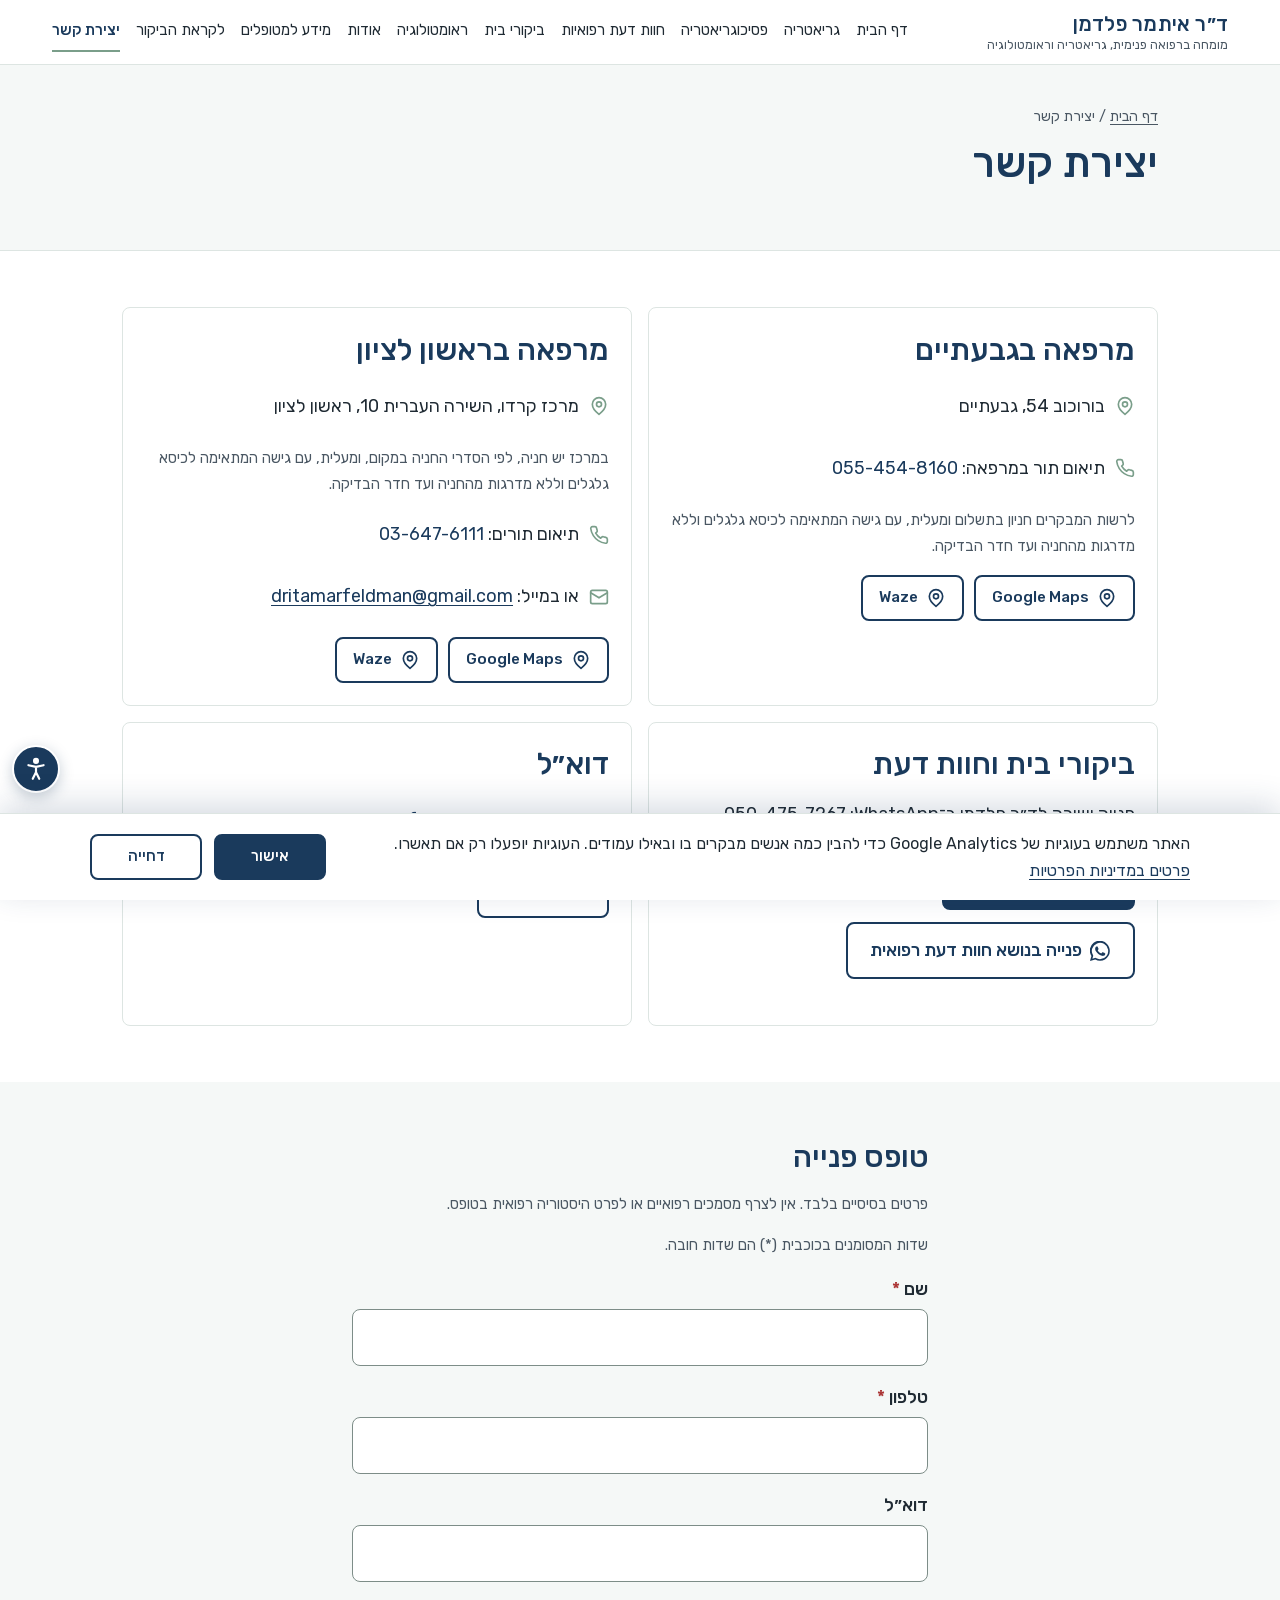
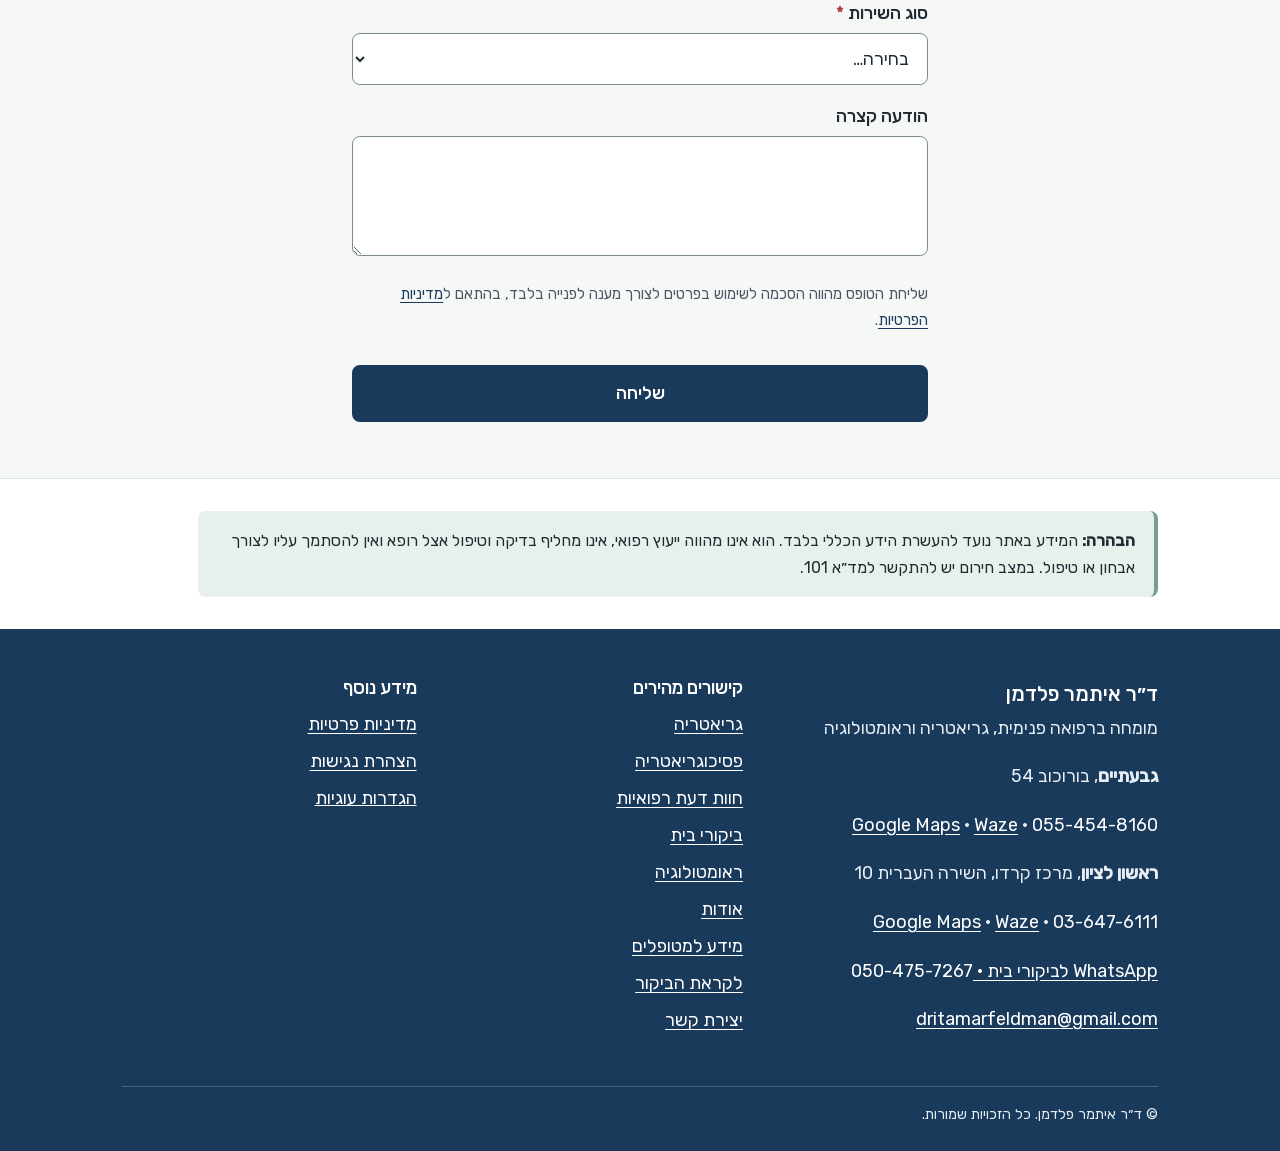
<file: site/contact/index.html>
<!doctype html>
<html lang="he" dir="rtl" data-ga="G-DVT6R9CZDX">
<head>
<meta charset="utf-8">
<meta name="viewport" content="width=device-width, initial-scale=1">
<title>יצירת קשר | מרפאה בגבעתיים ובראשון לציון | ד״ר איתמר פלדמן</title>
<meta name="description" content="תיאום תור במרפאה בגבעתיים (בורוכוב 54) או בראשון לציון (מרכז קרדו), תיאום ביקור בית ופנייה בנושא חוות דעת.">
<meta name="theme-color" content="#1a3a5c">
<link rel="canonical" href="https://drfeldman.co.il/contact/">
<link rel="preload" href="../assets/fonts/rubik-hebrew.woff2" as="font" type="font/woff2" crossorigin>
<link rel="stylesheet" href="../assets/style.css">
<link rel="icon" href="../assets/favicon.svg" type="image/svg+xml">
<script>try{(JSON.parse(localStorage.getItem("a11y"))||[]).forEach(function(c){document.documentElement.classList.add("a11y-"+c)})}catch(e){}</script>
<script type="application/ld+json">
{"@context":"https://schema.org","@type":"Physician","name":"ד״ר איתמר פלדמן",
"url":"https://drfeldman.co.il/",
"description":"מומחה ברפואה פנימית, גריאטריה וראומטולוגיה",
"medicalSpecialty":["InternalMedicine","Geriatric","Rheumatologic"],
"email":"dritamarfeldman@gmail.com",
"location":[
 {"@type":"MedicalClinic","name":"מרפאת ד״ר איתמר פלדמן, גבעתיים","telephone":"+972-55-454-8160",
  "address":{"@type":"PostalAddress","streetAddress":"בורוכוב 54","addressLocality":"גבעתיים","addressCountry":"IL"}},
 {"@type":"MedicalClinic","name":"מרכז קרדו, ראשון לציון","telephone":"+972-3-647-6111",
  "address":{"@type":"PostalAddress","streetAddress":"השירה העברית 10","addressLocality":"ראשון לציון","addressCountry":"IL"}}
],
"areaServed":["גבעתיים","רמת גן","תל אביב","גוש דן","המרכז","השרון","השפלה"]}
</script>
</head>
<body>
<a class="skip-link" href="#main">דילוג לתוכן הראשי</a>
<button type="button" class="a11y-toggle" aria-expanded="false" aria-controls="a11y-panel" aria-label="התאמות נגישות"><svg viewBox="0 0 24 24" fill="none" stroke="currentColor" stroke-width="2" stroke-linecap="round" stroke-linejoin="round" aria-hidden="true"><circle cx="12" cy="4.5" r="1.8" fill="currentColor"/><path d="M5 8.5l7 1.5 7-1.5M12 10v5m0 0l-3 6m3-6l3 6"/></svg></button>
<div class="a11y-panel" id="a11y-panel" hidden role="dialog" aria-label="התאמות נגישות">
  <p class="sheet-title">התאמות נגישות</p>
  <button type="button" class="a11y-opt" data-a11y="contrast" aria-pressed="false">ניגודיות גבוהה</button>
  <button type="button" class="a11y-opt" data-a11y="links" aria-pressed="false">הדגשת קישורים</button>
  <button type="button" class="a11y-opt" data-a11y="text" aria-pressed="false">הגדלת טקסט</button>
  <button type="button" class="a11y-reset">איפוס</button>
  <a href="../accessibility/">הצהרת נגישות</a>
</div>
<header class="site-header">
  <div class="wrap header-row">
    <a class="logo" href="../" aria-label="ד״ר איתמר פלדמן, דף הבית">
      <span class="logo-name">ד״ר איתמר פלדמן</span>
      <span class="logo-sub">מומחה ברפואה פנימית, גריאטריה וראומטולוגיה</span>
    </a>
    <button class="menu-toggle" type="button" aria-expanded="false" aria-controls="main-nav"><svg viewBox="0 0 24 24" fill="none" stroke="currentColor" stroke-width="2" stroke-linecap="round" aria-hidden="true"><path d="M3 6h18M3 12h18M3 18h18"/></svg><span>תפריט</span></button>
    <nav id="main-nav" class="main-nav" aria-label="ניווט ראשי">
      <ul>
<li><a href="../">דף הבית</a></li>
<li><a href="../geriatrics/">גריאטריה</a></li>
<li><a href="../psychogeriatrics/">פסיכוגריאטריה</a></li>
<li><a href="../medical-opinions/">חוות דעת רפואיות</a></li>
<li><a href="../home-visits/">ביקורי בית</a></li>
<li><a href="../rheumatology/">ראומטולוגיה</a></li>
<li><a href="../about/">אודות</a></li>
<li><a href="../patient-info/">מידע למטופלים</a></li>
<li><a href="../before-visit/">לקראת הביקור</a></li>
<li><a href="../contact/" aria-current="page">יצירת קשר</a></li>
      </ul>
    </nav>
  </div>
</header>
<main id="main" tabindex="-1">
<header class="page-head">
  <div class="wrap">
    <p class="breadcrumb"><a href="../">דף הבית</a> / יצירת קשר</p>
    <h1>יצירת קשר</h1>
  </div>
</header>

<section class="section">
  <div class="wrap contact-grid">
    <div class="contact-card">
      <h2>מרפאה בגבעתיים</h2>
      <p class="contact-line"><svg viewBox="0 0 24 24" fill="none" stroke="currentColor" stroke-width="2" stroke-linecap="round" stroke-linejoin="round" aria-hidden="true"><path d="M20 10c0 6-8 12-8 12s-8-6-8-12a8 8 0 0 1 16 0z"/><circle cx="12" cy="10" r="3"/></svg>בורוכוב 54, גבעתיים</p>
      <p class="contact-line"><svg viewBox="0 0 24 24" fill="none" stroke="currentColor" stroke-width="2" stroke-linecap="round" stroke-linejoin="round" aria-hidden="true"><path d="M22 16.9v3a2 2 0 0 1-2.2 2 19.8 19.8 0 0 1-8.6-3.1 19.5 19.5 0 0 1-6-6A19.8 19.8 0 0 1 2.1 4.2 2 2 0 0 1 4.1 2h3a2 2 0 0 1 2 1.7c.1.9.4 1.8.7 2.7a2 2 0 0 1-.5 2.1L8 9.8a16 16 0 0 0 6 6l1.3-1.3a2 2 0 0 1 2.1-.4c.9.3 1.8.6 2.7.7a2 2 0 0 1 1.7 2z"/></svg><span>תיאום תור במרפאה: <a href="tel:+972554548160" data-event="click_phone_givatayim"><span class="ltr">055-454-8160</span></a></span></p>
      <p class="hint">לרשות המבקרים חניון בתשלום ומעלית, עם גישה המתאימה לכיסא גלגלים וללא מדרגות מהחניה ועד חדר הבדיקה.</p>
      <div class="map-links">
        <a class="btn btn-outline btn-sm" href="https://www.google.com/maps/search/?api=1&query=%D7%91%D7%95%D7%A8%D7%95%D7%9B%D7%95%D7%91%2054%2C%20%D7%92%D7%91%D7%A2%D7%AA%D7%99%D7%99%D7%9D" target="_blank" rel="noopener" data-event="click_navigation_givatayim"><svg viewBox="0 0 24 24" fill="none" stroke="currentColor" stroke-width="2" stroke-linecap="round" stroke-linejoin="round" aria-hidden="true"><path d="M20 10c0 6-8 12-8 12s-8-6-8-12a8 8 0 0 1 16 0z"/><circle cx="12" cy="10" r="3"/></svg>Google Maps</a>
        <a class="btn btn-outline btn-sm" href="https://waze.com/ul?q=%D7%91%D7%95%D7%A8%D7%95%D7%9B%D7%95%D7%91%2054%2C%20%D7%92%D7%91%D7%A2%D7%AA%D7%99%D7%99%D7%9D&navigate=yes" target="_blank" rel="noopener" data-event="click_navigation_givatayim"><svg viewBox="0 0 24 24" fill="none" stroke="currentColor" stroke-width="2" stroke-linecap="round" stroke-linejoin="round" aria-hidden="true"><path d="M20 10c0 6-8 12-8 12s-8-6-8-12a8 8 0 0 1 16 0z"/><circle cx="12" cy="10" r="3"/></svg>Waze</a>
      </div>
    </div>
    <div class="contact-card">
      <h2>מרפאה בראשון לציון</h2>
      <p class="contact-line"><svg viewBox="0 0 24 24" fill="none" stroke="currentColor" stroke-width="2" stroke-linecap="round" stroke-linejoin="round" aria-hidden="true"><path d="M20 10c0 6-8 12-8 12s-8-6-8-12a8 8 0 0 1 16 0z"/><circle cx="12" cy="10" r="3"/></svg>מרכז קרדו, השירה העברית 10, ראשון לציון</p>
      <p class="hint">במרכז יש חניה, לפי הסדרי החניה במקום, ומעלית, עם גישה המתאימה לכיסא גלגלים וללא מדרגות מהחניה ועד חדר הבדיקה.</p>
      <p class="contact-line"><svg viewBox="0 0 24 24" fill="none" stroke="currentColor" stroke-width="2" stroke-linecap="round" stroke-linejoin="round" aria-hidden="true"><path d="M22 16.9v3a2 2 0 0 1-2.2 2 19.8 19.8 0 0 1-8.6-3.1 19.5 19.5 0 0 1-6-6A19.8 19.8 0 0 1 2.1 4.2 2 2 0 0 1 4.1 2h3a2 2 0 0 1 2 1.7c.1.9.4 1.8.7 2.7a2 2 0 0 1-.5 2.1L8 9.8a16 16 0 0 0 6 6l1.3-1.3a2 2 0 0 1 2.1-.4c.9.3 1.8.6 2.7.7a2 2 0 0 1 1.7 2z"/></svg><span>תיאום תורים: <a href="tel:+97236476111" data-event="click_phone_rishon"><span class="ltr">03-647-6111</span></a></span></p>
      <p class="contact-line"><svg viewBox="0 0 24 24" fill="none" stroke="currentColor" stroke-width="2" stroke-linecap="round" stroke-linejoin="round" aria-hidden="true"><rect x="2" y="4" width="20" height="16" rx="2"/><path d="m22 7-10 6L2 7"/></svg><span>או במייל: <a href="mailto:dritamarfeldman@gmail.com" data-event="click_email">dritamarfeldman@gmail.com</a></span></p>
      <div class="map-links">
        <a class="btn btn-outline btn-sm" href="https://www.google.com/maps/search/?api=1&query=%D7%94%D7%A9%D7%99%D7%A8%D7%94%20%D7%94%D7%A2%D7%91%D7%A8%D7%99%D7%AA%2010%2C%20%D7%A8%D7%90%D7%A9%D7%95%D7%9F%20%D7%9C%D7%A6%D7%99%D7%95%D7%9F" target="_blank" rel="noopener" data-event="click_navigation_rishon"><svg viewBox="0 0 24 24" fill="none" stroke="currentColor" stroke-width="2" stroke-linecap="round" stroke-linejoin="round" aria-hidden="true"><path d="M20 10c0 6-8 12-8 12s-8-6-8-12a8 8 0 0 1 16 0z"/><circle cx="12" cy="10" r="3"/></svg>Google Maps</a>
        <a class="btn btn-outline btn-sm" href="https://waze.com/ul?q=%D7%94%D7%A9%D7%99%D7%A8%D7%94%20%D7%94%D7%A2%D7%91%D7%A8%D7%99%D7%AA%2010%2C%20%D7%A8%D7%90%D7%A9%D7%95%D7%9F%20%D7%9C%D7%A6%D7%99%D7%95%D7%9F&navigate=yes" target="_blank" rel="noopener" data-event="click_navigation_rishon"><svg viewBox="0 0 24 24" fill="none" stroke="currentColor" stroke-width="2" stroke-linecap="round" stroke-linejoin="round" aria-hidden="true"><path d="M20 10c0 6-8 12-8 12s-8-6-8-12a8 8 0 0 1 16 0z"/><circle cx="12" cy="10" r="3"/></svg>Waze</a>
      </div>
    </div>
    <div class="contact-card">
      <h2>ביקורי בית וחוות דעת</h2>
      <p>פנייה ישירה לד״ר פלדמן ב־WhatsApp: <span class="ltr">050-475-7267</span></p>
      <div class="btn-stack">
        <a class="btn btn-primary" href="https://wa.me/972504757267?text=%D7%A9%D7%9C%D7%95%D7%9D%20%D7%93%D7%B4%D7%A8%20%D7%A4%D7%9C%D7%93%D7%9E%D7%9F%2C%20%D7%90%D7%A0%D7%99%20%D7%9E%D7%A2%D7%95%D7%A0%D7%99%D7%99%D7%9F%2F%D7%AA%20%D7%9C%D7%AA%D7%90%D7%9D%20%D7%91%D7%99%D7%A7%D7%95%D7%A8%20%D7%91%D7%99%D7%AA." data-event="click_whatsapp_home_visit"><svg viewBox="0 0 24 24" fill="currentColor" aria-hidden="true"><path d="M17.5 14.4c-.3-.1-1.7-.8-2-.9-.3-.1-.5-.1-.7.1-.2.3-.8.9-.9 1.1-.2.2-.3.2-.6.1-.3-.1-1.2-.5-2.3-1.4-.9-.8-1.4-1.7-1.6-2-.2-.3 0-.5.1-.6l.4-.5c.2-.2.2-.3.3-.5.1-.2 0-.4 0-.5l-.9-2.2c-.2-.6-.5-.5-.7-.5h-.6c-.2 0-.5.1-.8.4-.3.3-1 1-1 2.5s1.1 2.9 1.2 3.1c.1.2 2.1 3.2 5.1 4.5.7.3 1.3.5 1.7.6.7.2 1.4.2 1.9.1.6-.1 1.7-.7 2-1.4.2-.7.2-1.3.2-1.4-.1-.1-.3-.2-.6-.3zM12 21.8c-1.8 0-3.5-.5-5-1.4l-.4-.2-3.7 1 1-3.6-.2-.4A9.8 9.8 0 1 1 12 21.8zm8.4-18.2A11.8 11.8 0 0 0 1.7 17.9L0 24l6.3-1.7A11.8 11.8 0 0 0 23.8 12c0-3.2-1.2-6.1-3.4-8.4z"/></svg>תיאום ביקור בית</a>
        <a class="btn btn-outline" href="https://wa.me/972504757267?text=%D7%A9%D7%9C%D7%95%D7%9D%20%D7%93%D7%B4%D7%A8%20%D7%A4%D7%9C%D7%93%D7%9E%D7%9F%2C%20%D7%90%D7%A0%D7%99%20%D7%A4%D7%95%D7%A0%D7%94%20%D7%91%D7%A0%D7%95%D7%A9%D7%90%20%D7%97%D7%95%D7%95%D7%AA%20%D7%93%D7%A2%D7%AA%20%D7%A8%D7%A4%D7%95%D7%90%D7%99%D7%AA." data-event="click_whatsapp_medical_opinion"><svg viewBox="0 0 24 24" fill="currentColor" aria-hidden="true"><path d="M17.5 14.4c-.3-.1-1.7-.8-2-.9-.3-.1-.5-.1-.7.1-.2.3-.8.9-.9 1.1-.2.2-.3.2-.6.1-.3-.1-1.2-.5-2.3-1.4-.9-.8-1.4-1.7-1.6-2-.2-.3 0-.5.1-.6l.4-.5c.2-.2.2-.3.3-.5.1-.2 0-.4 0-.5l-.9-2.2c-.2-.6-.5-.5-.7-.5h-.6c-.2 0-.5.1-.8.4-.3.3-1 1-1 2.5s1.1 2.9 1.2 3.1c.1.2 2.1 3.2 5.1 4.5.7.3 1.3.5 1.7.6.7.2 1.4.2 1.9.1.6-.1 1.7-.7 2-1.4.2-.7.2-1.3.2-1.4-.1-.1-.3-.2-.6-.3zM12 21.8c-1.8 0-3.5-.5-5-1.4l-.4-.2-3.7 1 1-3.6-.2-.4A9.8 9.8 0 1 1 12 21.8zm8.4-18.2A11.8 11.8 0 0 0 1.7 17.9L0 24l6.3-1.7A11.8 11.8 0 0 0 23.8 12c0-3.2-1.2-6.1-3.4-8.4z"/></svg>פנייה בנושא חוות דעת רפואית</a>
      </div>
    </div>
    <div class="contact-card">
      <h2>דוא״ל</h2>
      <p class="contact-line"><svg viewBox="0 0 24 24" fill="none" stroke="currentColor" stroke-width="2" stroke-linecap="round" stroke-linejoin="round" aria-hidden="true"><rect x="2" y="4" width="20" height="16" rx="2"/><path d="m22 7-10 6L2 7"/></svg><a href="mailto:dritamarfeldman@gmail.com" data-event="click_email">dritamarfeldman@gmail.com</a></p>
      <a class="btn btn-outline" href="mailto:dritamarfeldman@gmail.com" data-event="click_email">שליחת מייל</a>
    </div>
  </div>
</section>

<section class="section section-alt" id="form" aria-labelledby="form-title">
  <div class="wrap" style="max-width:640px">
    <h2 id="form-title">טופס פנייה</h2>
    <p class="hint">פרטים בסיסיים בלבד. אין לצרף מסמכים רפואיים או לפרט היסטוריה רפואית בטופס.</p>
    <p class="hint" id="form-req">שדות המסומנים בכוכבית (*) הם שדות חובה.</p>
    <form id="contact-form" novalidate aria-describedby="form-req">
      <div>
        <label for="f-name">שם <span class="req" aria-hidden="true">*</span></label>
        <input id="f-name" name="name" type="text" autocomplete="name" required aria-describedby="f-name-error">
        <p id="f-name-error" class="field-error" hidden>יש למלא שם.</p>
      </div>
      <div>
        <label for="f-phone">טלפון <span class="req" aria-hidden="true">*</span></label>
        <input id="f-phone" name="phone" type="tel" autocomplete="tel" inputmode="tel" required aria-describedby="f-phone-error">
        <p id="f-phone-error" class="field-error" hidden>יש למלא מספר טלפון.</p>
      </div>
      <div>
        <label for="f-email">דוא״ל</label>
        <input id="f-email" name="email" type="email" autocomplete="email" aria-describedby="f-email-error">
        <p id="f-email-error" class="field-error" hidden>כתובת הדוא״ל אינה תקינה. יש לכתוב כתובת בצורה <span class="ltr">name@example.com</span>, או להשאיר את השדה ריק.</p>
      </div>
      <div>
        <label for="f-service">סוג השירות <span class="req" aria-hidden="true">*</span></label>
        <select id="f-service" name="service" required aria-describedby="f-service-error">
          <option value="">בחירה…</option>
          <option>תור במרפאה</option>
          <option>הערכה גריאטרית</option>
          <option>פסיכוגריאטריה</option>
          <option>ביקור בית</option>
          <option>חוות דעת רפואית</option>
          <option>ייעוץ ראומטולוגי</option>
          <option>ייעוץ בווידאו</option>
          <option>אחר</option>
        </select>
        <p id="f-service-error" class="field-error" hidden>יש לבחור סוג שירות.</p>
      </div>
      <div>
        <label for="f-message">הודעה קצרה</label>
        <textarea id="f-message" name="message" maxlength="600"></textarea>
      </div>
      <div class="hp" aria-hidden="true"><label for="f-website">אתר</label><input id="f-website" name="website" type="text" tabindex="-1" autocomplete="off"></div>
      <p class="hint">שליחת הטופס מהווה הסכמה לשימוש בפרטים לצורך מענה לפנייה בלבד, בהתאם ל<a href="../privacy/">מדיניות הפרטיות</a>.</p>
      <button class="btn btn-primary" type="submit">שליחה</button>
      <div id="form-status" class="form-status" role="status" aria-live="polite" tabindex="-1" hidden>תוכנת הדוא״ל נפתחה עם פרטי הפנייה. יש ללחוץ שם על ״שליחה״ כדי להשלים.</div>
    </form>
  </div>
</section>

<section class="disclaimer" aria-label="הבהרה">
  <div class="wrap">
    <p class="note"><strong>הבהרה:</strong> המידע באתר נועד להעשרת הידע הכללי בלבד. הוא אינו מהווה ייעוץ רפואי, אינו מחליף בדיקה וטיפול אצל רופא ואין להסתמך עליו לצורך אבחון או טיפול. במצב חירום יש להתקשר <span class="nowrap">למד״א <span class="ltr">101</span>.</span></p>
  </div>
</section>
</main>
<footer class="site-footer">
  <div class="wrap">
    <div class="footer-grid">
      <div>
        <p class="footer-brand">ד״ר איתמר פלדמן</p>
        <p>מומחה ברפואה פנימית, גריאטריה וראומטולוגיה</p>
        <div class="footer-clinic">
          <p class="mt-0"><strong>גבעתיים</strong>, בורוכוב 54</p>
          <p class="mt-0"><a href="tel:+972554548160" data-event="click_phone_givatayim"><span class="ltr">055-454-8160</span></a> · <a href="https://www.google.com/maps/search/?api=1&query=%D7%91%D7%95%D7%A8%D7%95%D7%9B%D7%95%D7%91%2054%2C%20%D7%92%D7%91%D7%A2%D7%AA%D7%99%D7%99%D7%9D" target="_blank" rel="noopener" data-event="click_navigation_givatayim">Google Maps</a> · <a href="https://waze.com/ul?q=%D7%91%D7%95%D7%A8%D7%95%D7%9B%D7%95%D7%91%2054%2C%20%D7%92%D7%91%D7%A2%D7%AA%D7%99%D7%99%D7%9D&navigate=yes" target="_blank" rel="noopener" data-event="click_navigation_givatayim">Waze</a></p>
        </div>
        <div class="footer-clinic">
          <p class="mt-0"><strong>ראשון לציון</strong>, מרכז קרדו, השירה העברית 10</p>
          <p class="mt-0"><a href="tel:+97236476111" data-event="click_phone_rishon"><span class="ltr">03-647-6111</span></a> · <a href="https://www.google.com/maps/search/?api=1&query=%D7%94%D7%A9%D7%99%D7%A8%D7%94%20%D7%94%D7%A2%D7%91%D7%A8%D7%99%D7%AA%2010%2C%20%D7%A8%D7%90%D7%A9%D7%95%D7%9F%20%D7%9C%D7%A6%D7%99%D7%95%D7%9F" target="_blank" rel="noopener" data-event="click_navigation_rishon">Google Maps</a> · <a href="https://waze.com/ul?q=%D7%94%D7%A9%D7%99%D7%A8%D7%94%20%D7%94%D7%A2%D7%91%D7%A8%D7%99%D7%AA%2010%2C%20%D7%A8%D7%90%D7%A9%D7%95%D7%9F%20%D7%9C%D7%A6%D7%99%D7%95%D7%9F&navigate=yes" target="_blank" rel="noopener" data-event="click_navigation_rishon">Waze</a></p>
        </div>
        <p><a href="https://wa.me/972504757267?text=%D7%A9%D7%9C%D7%95%D7%9D%20%D7%93%D7%B4%D7%A8%20%D7%A4%D7%9C%D7%93%D7%9E%D7%9F%2C%20%D7%90%D7%A0%D7%99%20%D7%9E%D7%A2%D7%95%D7%A0%D7%99%D7%99%D7%9F%2F%D7%AA%20%D7%9C%D7%AA%D7%90%D7%9D%20%D7%91%D7%99%D7%A7%D7%95%D7%A8%20%D7%91%D7%99%D7%AA." data-event="click_whatsapp_home">WhatsApp לביקורי בית · <span class="ltr">050-475-7267</span></a></p>
        <p><a href="mailto:dritamarfeldman@gmail.com" data-event="click_email">dritamarfeldman@gmail.com</a></p>
      </div>
      <nav aria-label="קישורים מהירים">
        <h2>קישורים מהירים</h2>
        <ul>
<li><a href="../geriatrics/">גריאטריה</a></li>
<li><a href="../psychogeriatrics/">פסיכוגריאטריה</a></li>
<li><a href="../medical-opinions/">חוות דעת רפואיות</a></li>
<li><a href="../home-visits/">ביקורי בית</a></li>
<li><a href="../rheumatology/">ראומטולוגיה</a></li>
<li><a href="../about/">אודות</a></li>
<li><a href="../patient-info/">מידע למטופלים</a></li>
<li><a href="../before-visit/">לקראת הביקור</a></li>
<li><a href="../contact/">יצירת קשר</a></li>
        </ul>
      </nav>
      <div>
        <h2>מידע נוסף</h2>
        <ul>
          <li><a href="../privacy/">מדיניות פרטיות</a></li>
          <li><a href="../accessibility/">הצהרת נגישות</a></li>
          <li><button type="button" class="link-btn consent-open">הגדרות עוגיות</button></li>
        </ul>
      </div>
    </div>
    <div class="footer-bottom">
      <span>© ד״ר איתמר פלדמן. כל הזכויות שמורות.</span>
    </div>
  </div>
</footer>
<nav class="action-bar" aria-label="פעולות מהירות">
  <button type="button" class="sheet-toggle" aria-expanded="false" aria-controls="sheet-call"><svg viewBox="0 0 24 24" fill="none" stroke="currentColor" stroke-width="2" stroke-linecap="round" stroke-linejoin="round" aria-hidden="true"><path d="M22 16.9v3a2 2 0 0 1-2.2 2 19.8 19.8 0 0 1-8.6-3.1 19.5 19.5 0 0 1-6-6A19.8 19.8 0 0 1 2.1 4.2 2 2 0 0 1 4.1 2h3a2 2 0 0 1 2 1.7c.1.9.4 1.8.7 2.7a2 2 0 0 1-.5 2.1L8 9.8a16 16 0 0 0 6 6l1.3-1.3a2 2 0 0 1 2.1-.4c.9.3 1.8.6 2.7.7a2 2 0 0 1 1.7 2z"/></svg><span>התקשרות</span></button>
  <button type="button" class="sheet-toggle" aria-expanded="false" aria-controls="sheet-wa"><svg viewBox="0 0 24 24" fill="currentColor" aria-hidden="true"><path d="M17.5 14.4c-.3-.1-1.7-.8-2-.9-.3-.1-.5-.1-.7.1-.2.3-.8.9-.9 1.1-.2.2-.3.2-.6.1-.3-.1-1.2-.5-2.3-1.4-.9-.8-1.4-1.7-1.6-2-.2-.3 0-.5.1-.6l.4-.5c.2-.2.2-.3.3-.5.1-.2 0-.4 0-.5l-.9-2.2c-.2-.6-.5-.5-.7-.5h-.6c-.2 0-.5.1-.8.4-.3.3-1 1-1 2.5s1.1 2.9 1.2 3.1c.1.2 2.1 3.2 5.1 4.5.7.3 1.3.5 1.7.6.7.2 1.4.2 1.9.1.6-.1 1.7-.7 2-1.4.2-.7.2-1.3.2-1.4-.1-.1-.3-.2-.6-.3zM12 21.8c-1.8 0-3.5-.5-5-1.4l-.4-.2-3.7 1 1-3.6-.2-.4A9.8 9.8 0 1 1 12 21.8zm8.4-18.2A11.8 11.8 0 0 0 1.7 17.9L0 24l6.3-1.7A11.8 11.8 0 0 0 23.8 12c0-3.2-1.2-6.1-3.4-8.4z"/></svg><span>WhatsApp</span></button>
  <a href="../contact/#form"><svg viewBox="0 0 24 24" fill="none" stroke="currentColor" stroke-width="2" stroke-linecap="round" stroke-linejoin="round" aria-hidden="true"><rect x="2" y="4" width="20" height="16" rx="2"/><path d="m22 7-10 6L2 7"/></svg><span>פנייה</span></a>
</nav>
<div class="sheet" id="sheet-call" hidden role="dialog" aria-label="לאיזו מרפאה להתקשר?">
  <p class="sheet-title">לאיזו מרפאה להתקשר?</p>
  <a class="btn btn-primary" href="tel:+972554548160" data-event="click_phone_givatayim"><svg viewBox="0 0 24 24" fill="none" stroke="currentColor" stroke-width="2" stroke-linecap="round" stroke-linejoin="round" aria-hidden="true"><path d="M22 16.9v3a2 2 0 0 1-2.2 2 19.8 19.8 0 0 1-8.6-3.1 19.5 19.5 0 0 1-6-6A19.8 19.8 0 0 1 2.1 4.2 2 2 0 0 1 4.1 2h3a2 2 0 0 1 2 1.7c.1.9.4 1.8.7 2.7a2 2 0 0 1-.5 2.1L8 9.8a16 16 0 0 0 6 6l1.3-1.3a2 2 0 0 1 2.1-.4c.9.3 1.8.6 2.7.7a2 2 0 0 1 1.7 2z"/></svg>גבעתיים <span class="ltr">055-454-8160</span></a>
  <a class="btn btn-outline" href="tel:+97236476111" data-event="click_phone_rishon"><svg viewBox="0 0 24 24" fill="none" stroke="currentColor" stroke-width="2" stroke-linecap="round" stroke-linejoin="round" aria-hidden="true"><path d="M22 16.9v3a2 2 0 0 1-2.2 2 19.8 19.8 0 0 1-8.6-3.1 19.5 19.5 0 0 1-6-6A19.8 19.8 0 0 1 2.1 4.2 2 2 0 0 1 4.1 2h3a2 2 0 0 1 2 1.7c.1.9.4 1.8.7 2.7a2 2 0 0 1-.5 2.1L8 9.8a16 16 0 0 0 6 6l1.3-1.3a2 2 0 0 1 2.1-.4c.9.3 1.8.6 2.7.7a2 2 0 0 1 1.7 2z"/></svg>ראשון לציון <span class="ltr">03-647-6111</span></a>
  <button type="button" class="sheet-close">סגירה</button>
</div>
<div class="sheet" id="sheet-wa" hidden role="dialog" aria-label="במה אפשר לעזור?">
  <p class="sheet-title">במה אפשר לעזור?</p>
  <a class="btn btn-primary" href="https://wa.me/972504757267?text=%D7%A9%D7%9C%D7%95%D7%9D%20%D7%93%D7%B4%D7%A8%20%D7%A4%D7%9C%D7%93%D7%9E%D7%9F%2C%20%D7%90%D7%A0%D7%99%20%D7%9E%D7%A2%D7%95%D7%A0%D7%99%D7%99%D7%9F%2F%D7%AA%20%D7%9C%D7%AA%D7%90%D7%9D%20%D7%91%D7%99%D7%A7%D7%95%D7%A8%20%D7%91%D7%99%D7%AA." data-event="click_whatsapp_home_visit"><svg viewBox="0 0 24 24" fill="currentColor" aria-hidden="true"><path d="M17.5 14.4c-.3-.1-1.7-.8-2-.9-.3-.1-.5-.1-.7.1-.2.3-.8.9-.9 1.1-.2.2-.3.2-.6.1-.3-.1-1.2-.5-2.3-1.4-.9-.8-1.4-1.7-1.6-2-.2-.3 0-.5.1-.6l.4-.5c.2-.2.2-.3.3-.5.1-.2 0-.4 0-.5l-.9-2.2c-.2-.6-.5-.5-.7-.5h-.6c-.2 0-.5.1-.8.4-.3.3-1 1-1 2.5s1.1 2.9 1.2 3.1c.1.2 2.1 3.2 5.1 4.5.7.3 1.3.5 1.7.6.7.2 1.4.2 1.9.1.6-.1 1.7-.7 2-1.4.2-.7.2-1.3.2-1.4-.1-.1-.3-.2-.6-.3zM12 21.8c-1.8 0-3.5-.5-5-1.4l-.4-.2-3.7 1 1-3.6-.2-.4A9.8 9.8 0 1 1 12 21.8zm8.4-18.2A11.8 11.8 0 0 0 1.7 17.9L0 24l6.3-1.7A11.8 11.8 0 0 0 23.8 12c0-3.2-1.2-6.1-3.4-8.4z"/></svg>תיאום ביקור בית</a>
  <a class="btn btn-outline" href="https://wa.me/972504757267?text=%D7%A9%D7%9C%D7%95%D7%9D%20%D7%93%D7%B4%D7%A8%20%D7%A4%D7%9C%D7%93%D7%9E%D7%9F%2C%20%D7%90%D7%A0%D7%99%20%D7%A4%D7%95%D7%A0%D7%94%20%D7%91%D7%A0%D7%95%D7%A9%D7%90%20%D7%97%D7%95%D7%95%D7%AA%20%D7%93%D7%A2%D7%AA%20%D7%A8%D7%A4%D7%95%D7%90%D7%99%D7%AA." data-event="click_whatsapp_medical_opinion"><svg viewBox="0 0 24 24" fill="currentColor" aria-hidden="true"><path d="M17.5 14.4c-.3-.1-1.7-.8-2-.9-.3-.1-.5-.1-.7.1-.2.3-.8.9-.9 1.1-.2.2-.3.2-.6.1-.3-.1-1.2-.5-2.3-1.4-.9-.8-1.4-1.7-1.6-2-.2-.3 0-.5.1-.6l.4-.5c.2-.2.2-.3.3-.5.1-.2 0-.4 0-.5l-.9-2.2c-.2-.6-.5-.5-.7-.5h-.6c-.2 0-.5.1-.8.4-.3.3-1 1-1 2.5s1.1 2.9 1.2 3.1c.1.2 2.1 3.2 5.1 4.5.7.3 1.3.5 1.7.6.7.2 1.4.2 1.9.1.6-.1 1.7-.7 2-1.4.2-.7.2-1.3.2-1.4-.1-.1-.3-.2-.6-.3zM12 21.8c-1.8 0-3.5-.5-5-1.4l-.4-.2-3.7 1 1-3.6-.2-.4A9.8 9.8 0 1 1 12 21.8zm8.4-18.2A11.8 11.8 0 0 0 1.7 17.9L0 24l6.3-1.7A11.8 11.8 0 0 0 23.8 12c0-3.2-1.2-6.1-3.4-8.4z"/></svg>פנייה בנושא חוות דעת</a>
  <a class="btn btn-outline" href="https://wa.me/972504757267?text=%D7%A9%D7%9C%D7%95%D7%9D%20%D7%93%D7%B4%D7%A8%20%D7%A4%D7%9C%D7%93%D7%9E%D7%9F%2C" data-event="click_whatsapp_general"><svg viewBox="0 0 24 24" fill="currentColor" aria-hidden="true"><path d="M17.5 14.4c-.3-.1-1.7-.8-2-.9-.3-.1-.5-.1-.7.1-.2.3-.8.9-.9 1.1-.2.2-.3.2-.6.1-.3-.1-1.2-.5-2.3-1.4-.9-.8-1.4-1.7-1.6-2-.2-.3 0-.5.1-.6l.4-.5c.2-.2.2-.3.3-.5.1-.2 0-.4 0-.5l-.9-2.2c-.2-.6-.5-.5-.7-.5h-.6c-.2 0-.5.1-.8.4-.3.3-1 1-1 2.5s1.1 2.9 1.2 3.1c.1.2 2.1 3.2 5.1 4.5.7.3 1.3.5 1.7.6.7.2 1.4.2 1.9.1.6-.1 1.7-.7 2-1.4.2-.7.2-1.3.2-1.4-.1-.1-.3-.2-.6-.3zM12 21.8c-1.8 0-3.5-.5-5-1.4l-.4-.2-3.7 1 1-3.6-.2-.4A9.8 9.8 0 1 1 12 21.8zm8.4-18.2A11.8 11.8 0 0 0 1.7 17.9L0 24l6.3-1.7A11.8 11.8 0 0 0 23.8 12c0-3.2-1.2-6.1-3.4-8.4z"/></svg>שאלה אחרת</a>
  <button type="button" class="sheet-close">סגירה</button>
</div>
<div class="consent" id="consent" role="region" aria-label="הסכמה לעוגיות" hidden>
  <p class="mt-0">האתר משתמש בעוגיות של Google Analytics כדי להבין כמה אנשים מבקרים בו ובאילו עמודים. העוגיות יופעלו רק אם תאשרו. <a href="../privacy/#cookies">פרטים במדיניות הפרטיות</a></p>
  <div class="consent-actions">
    <button type="button" class="btn btn-primary btn-sm" data-consent="granted">אישור</button>
    <button type="button" class="btn btn-outline btn-sm" data-consent="denied">דחייה</button>
  </div>
</div>
<script src="../assets/main.js" defer></script>
</body>
</html>
</file>
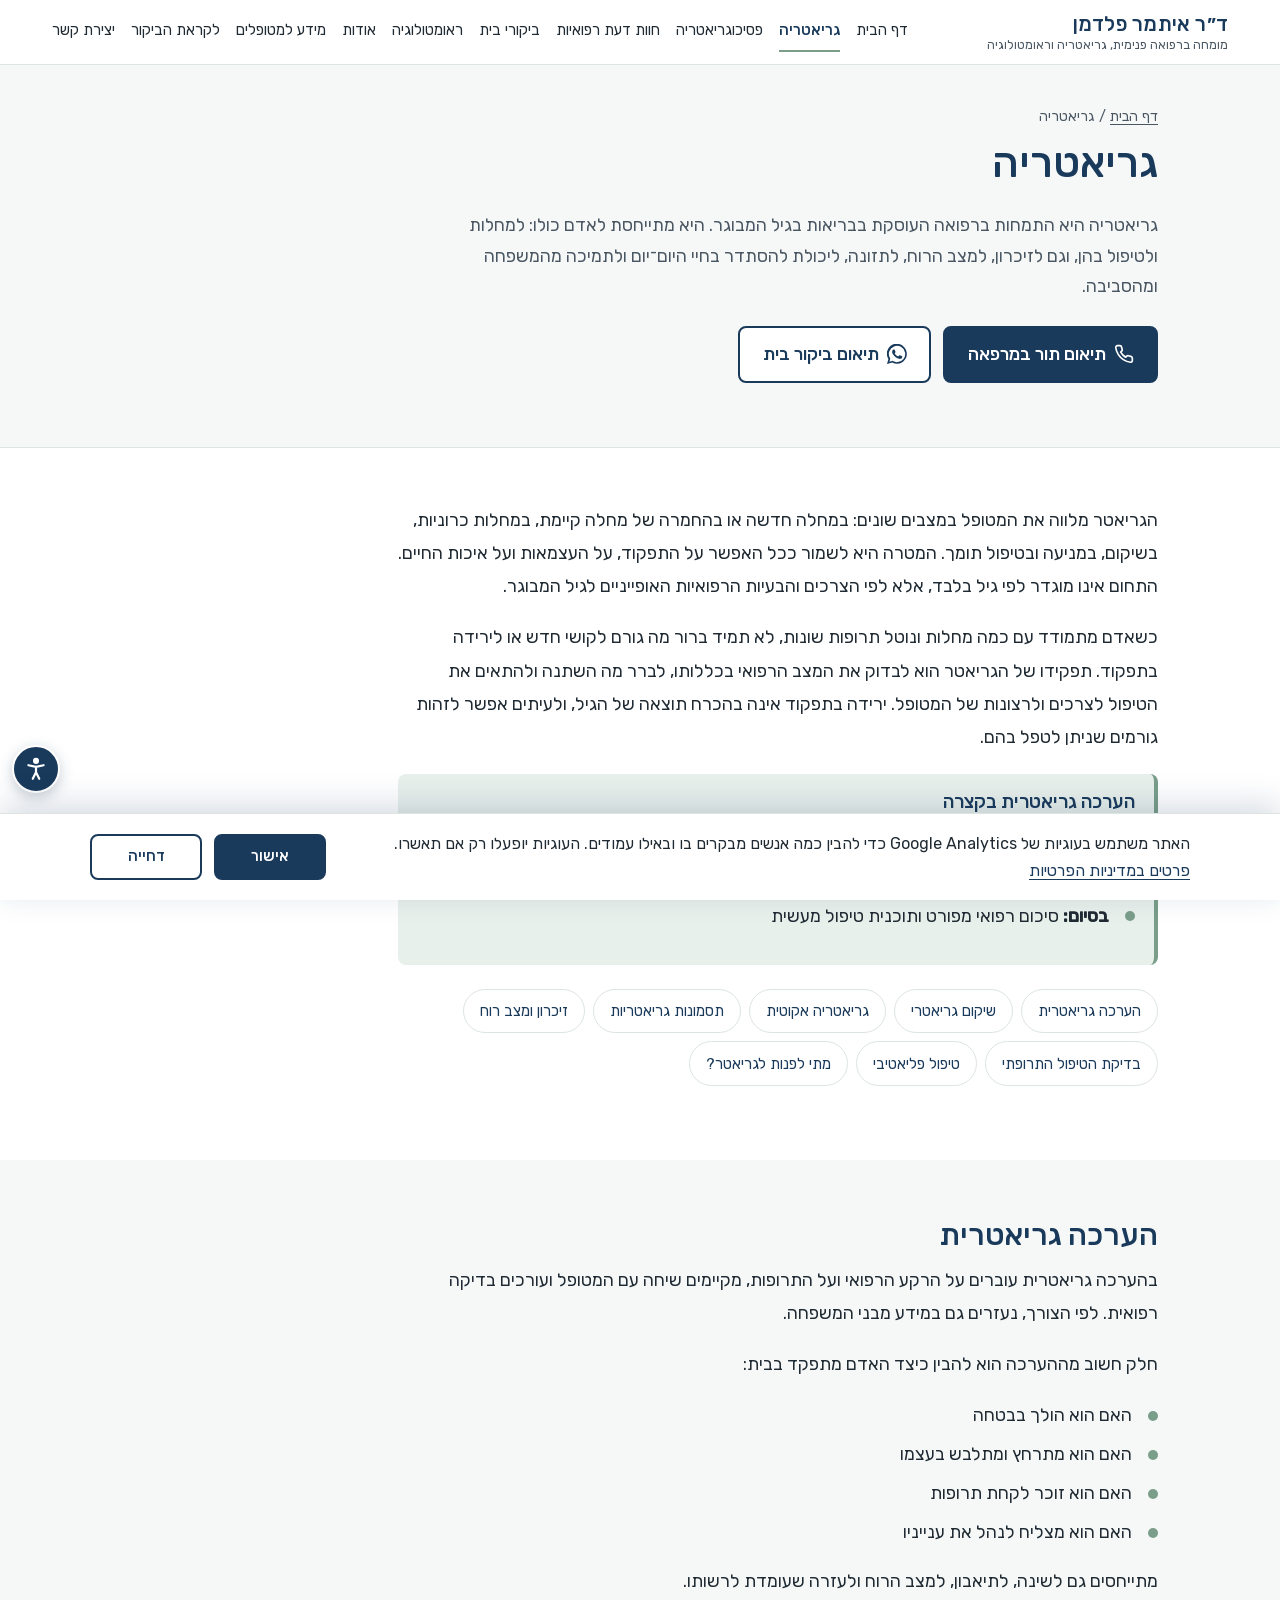
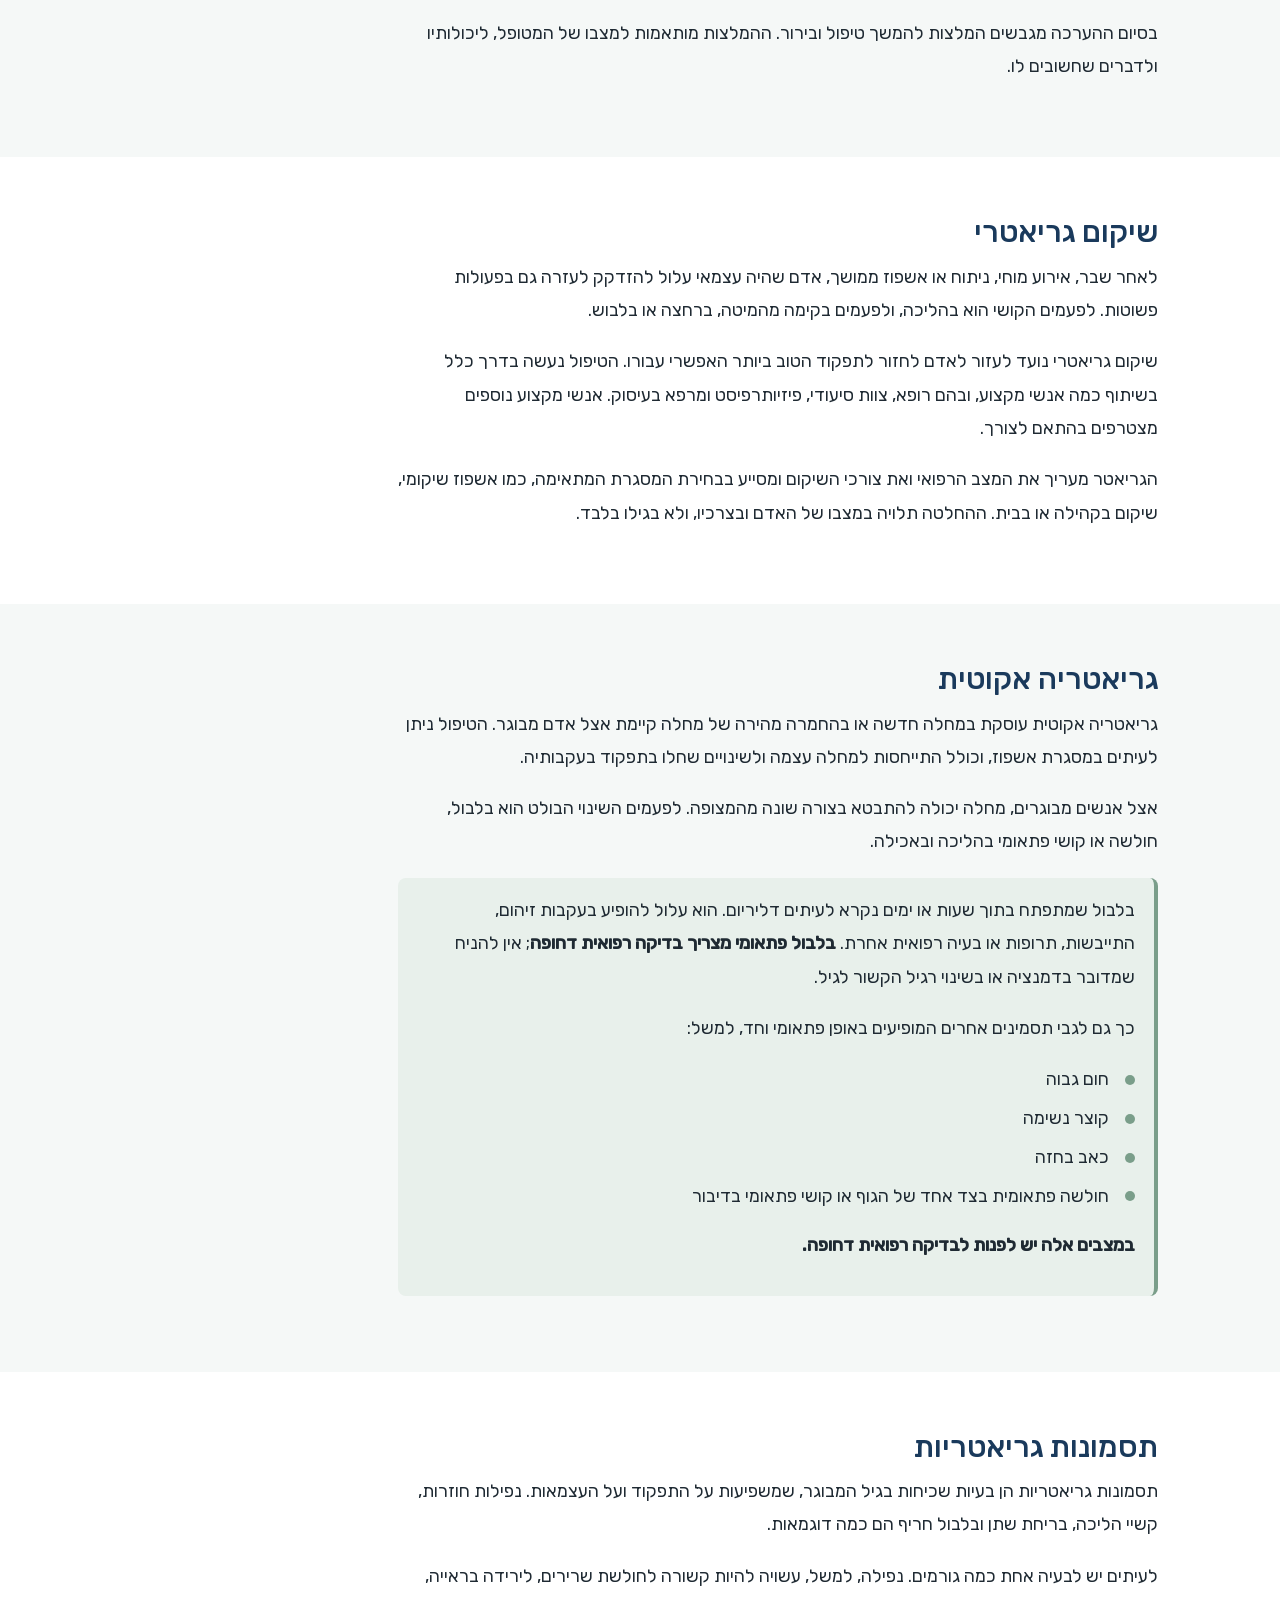
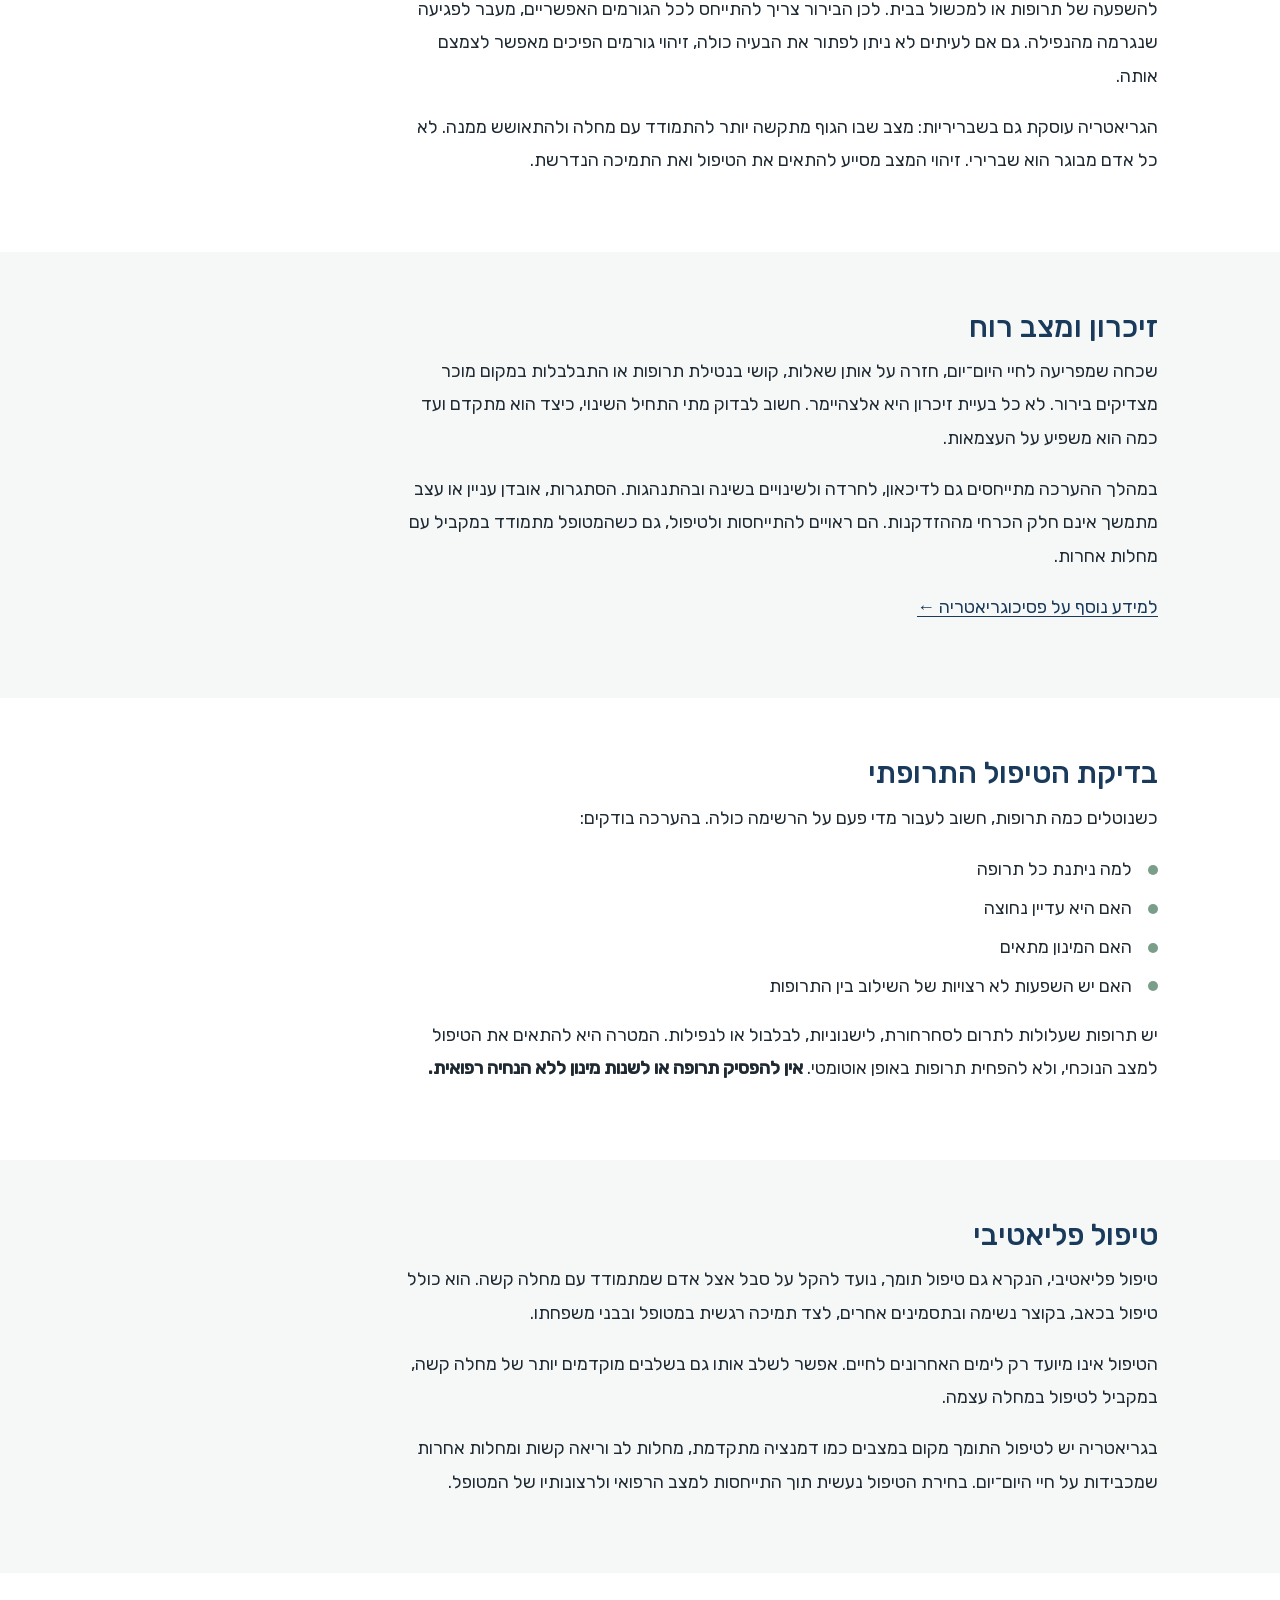
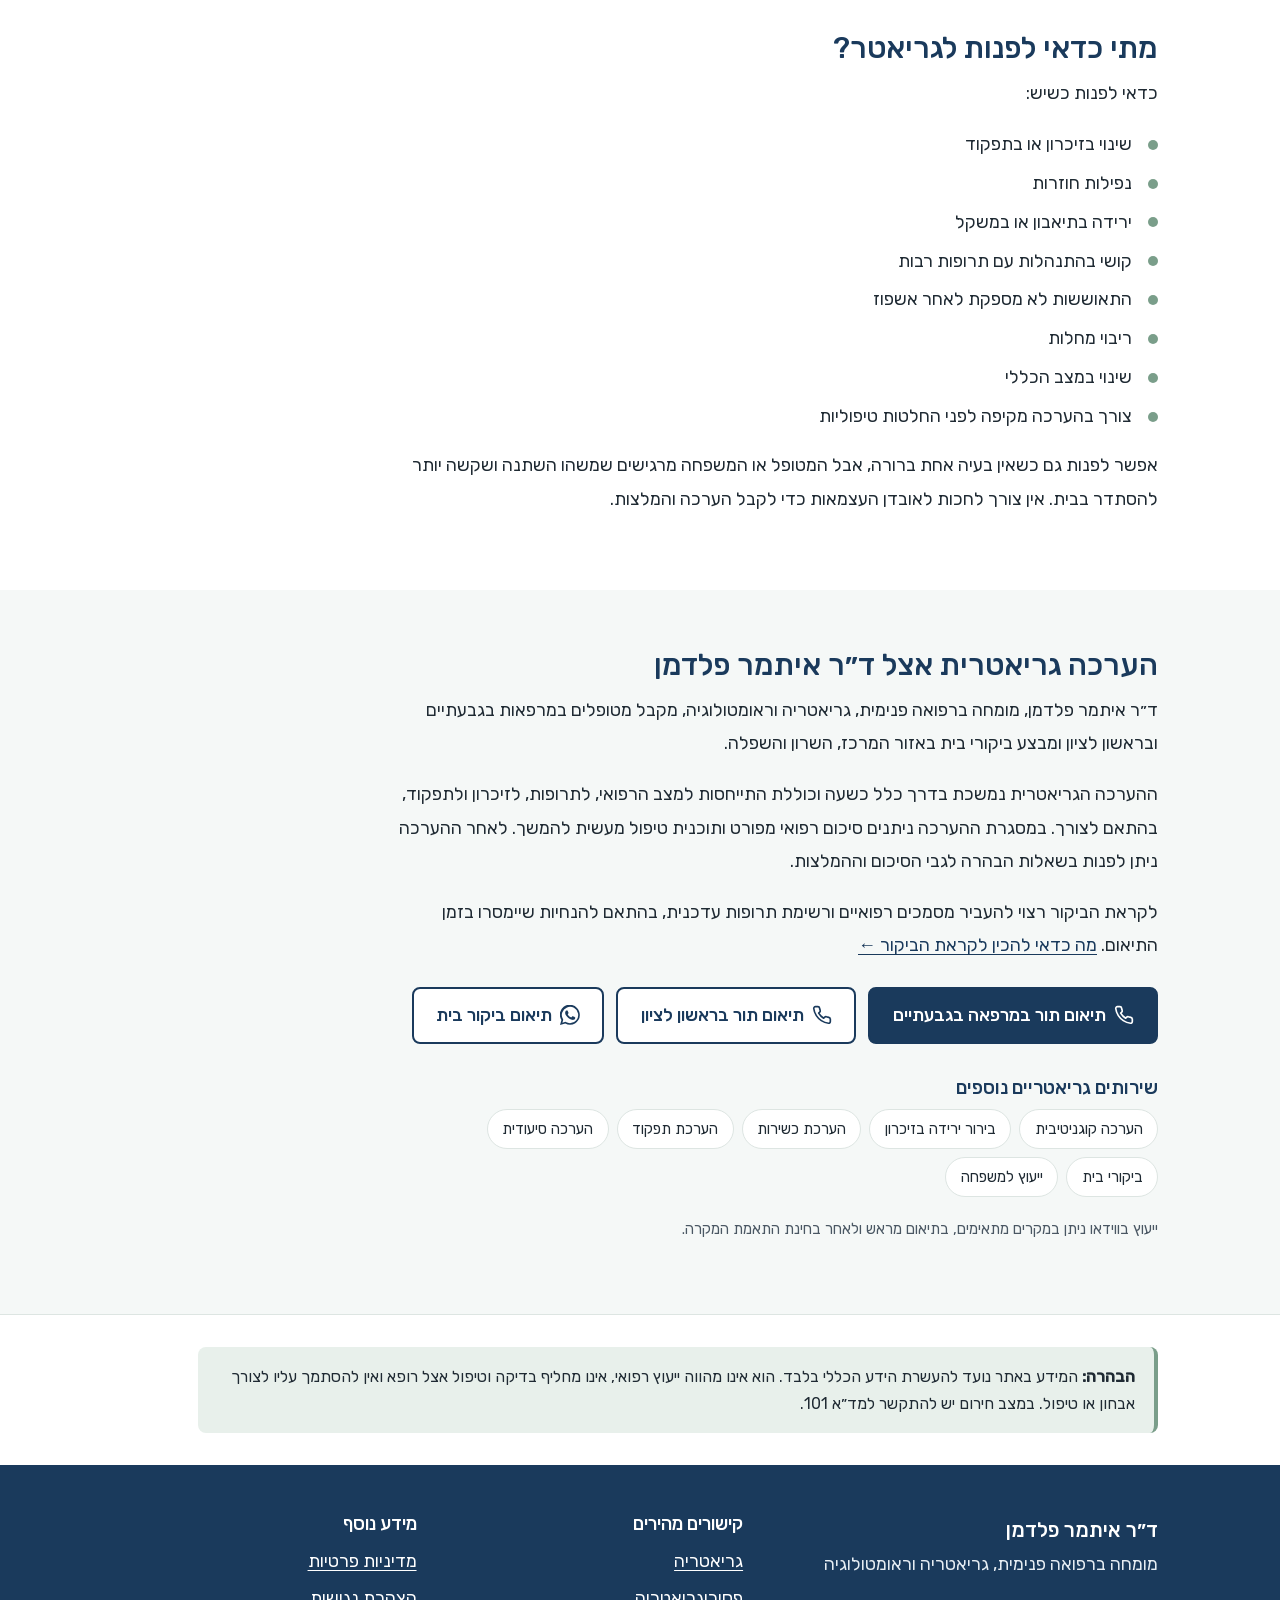
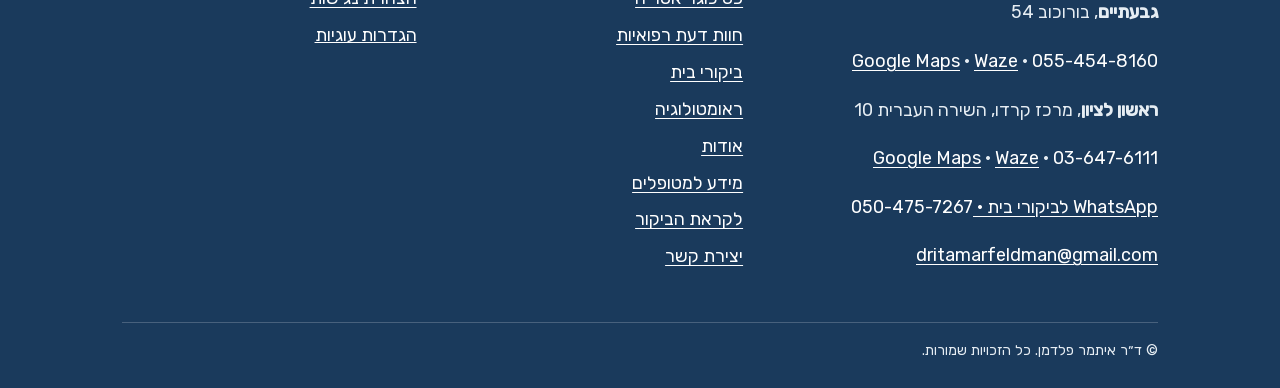
<file: site/geriatrics/index.html>
<!doctype html>
<html lang="he" dir="rtl" data-ga="G-DVT6R9CZDX">
<head>
<meta charset="utf-8">
<meta name="viewport" content="width=device-width, initial-scale=1">
<title>גריאטריה והערכה גריאטרית | גבעתיים וראשון לציון | ד״ר איתמר פלדמן</title>
<meta name="description" content="הערכה גריאטרית, שיקום גריאטרי, תסמונות גריאטריות, זיכרון ומצב רוח, בדיקת הטיפול התרופתי וטיפול פליאטיבי. מרפאות בגבעתיים ובראשון לציון וביקורי בית.">
<meta name="theme-color" content="#1a3a5c">
<link rel="canonical" href="https://drfeldman.co.il/geriatrics/">
<link rel="preload" href="../assets/fonts/rubik-hebrew.woff2" as="font" type="font/woff2" crossorigin>
<link rel="stylesheet" href="../assets/style.css">
<link rel="icon" href="../assets/favicon.svg" type="image/svg+xml">
<script>try{(JSON.parse(localStorage.getItem("a11y"))||[]).forEach(function(c){document.documentElement.classList.add("a11y-"+c)})}catch(e){}</script>

</head>
<body>
<a class="skip-link" href="#main">דילוג לתוכן הראשי</a>
<button type="button" class="a11y-toggle" aria-expanded="false" aria-controls="a11y-panel" aria-label="התאמות נגישות"><svg viewBox="0 0 24 24" fill="none" stroke="currentColor" stroke-width="2" stroke-linecap="round" stroke-linejoin="round" aria-hidden="true"><circle cx="12" cy="4.5" r="1.8" fill="currentColor"/><path d="M5 8.5l7 1.5 7-1.5M12 10v5m0 0l-3 6m3-6l3 6"/></svg></button>
<div class="a11y-panel" id="a11y-panel" hidden role="dialog" aria-label="התאמות נגישות">
  <p class="sheet-title">התאמות נגישות</p>
  <button type="button" class="a11y-opt" data-a11y="contrast" aria-pressed="false">ניגודיות גבוהה</button>
  <button type="button" class="a11y-opt" data-a11y="links" aria-pressed="false">הדגשת קישורים</button>
  <button type="button" class="a11y-opt" data-a11y="text" aria-pressed="false">הגדלת טקסט</button>
  <button type="button" class="a11y-reset">איפוס</button>
  <a href="../accessibility/">הצהרת נגישות</a>
</div>
<header class="site-header">
  <div class="wrap header-row">
    <a class="logo" href="../" aria-label="ד״ר איתמר פלדמן, דף הבית">
      <span class="logo-name">ד״ר איתמר פלדמן</span>
      <span class="logo-sub">מומחה ברפואה פנימית, גריאטריה וראומטולוגיה</span>
    </a>
    <button class="menu-toggle" type="button" aria-expanded="false" aria-controls="main-nav"><svg viewBox="0 0 24 24" fill="none" stroke="currentColor" stroke-width="2" stroke-linecap="round" aria-hidden="true"><path d="M3 6h18M3 12h18M3 18h18"/></svg><span>תפריט</span></button>
    <nav id="main-nav" class="main-nav" aria-label="ניווט ראשי">
      <ul>
<li><a href="../">דף הבית</a></li>
<li><a href="../geriatrics/" aria-current="page">גריאטריה</a></li>
<li><a href="../psychogeriatrics/">פסיכוגריאטריה</a></li>
<li><a href="../medical-opinions/">חוות דעת רפואיות</a></li>
<li><a href="../home-visits/">ביקורי בית</a></li>
<li><a href="../rheumatology/">ראומטולוגיה</a></li>
<li><a href="../about/">אודות</a></li>
<li><a href="../patient-info/">מידע למטופלים</a></li>
<li><a href="../before-visit/">לקראת הביקור</a></li>
<li><a href="../contact/">יצירת קשר</a></li>
      </ul>
    </nav>
  </div>
</header>
<main id="main" tabindex="-1">
<header class="page-head">
  <div class="wrap">
    <p class="breadcrumb"><a href="../">דף הבית</a> / גריאטריה</p>
    <h1>גריאטריה</h1>
    <p class="lead">גריאטריה היא התמחות ברפואה העוסקת בבריאות בגיל המבוגר. היא מתייחסת לאדם כולו: למחלות ולטיפול בהן, וגם לזיכרון, למצב הרוח, לתזונה, ליכולת להסתדר בחיי היום־יום ולתמיכה מהמשפחה ומהסביבה.</p>
    <div class="btn-stack">
      <a class="btn btn-primary" href="tel:+972554548160" data-event="click_phone_givatayim"><svg viewBox="0 0 24 24" fill="none" stroke="currentColor" stroke-width="2" stroke-linecap="round" stroke-linejoin="round" aria-hidden="true"><path d="M22 16.9v3a2 2 0 0 1-2.2 2 19.8 19.8 0 0 1-8.6-3.1 19.5 19.5 0 0 1-6-6A19.8 19.8 0 0 1 2.1 4.2 2 2 0 0 1 4.1 2h3a2 2 0 0 1 2 1.7c.1.9.4 1.8.7 2.7a2 2 0 0 1-.5 2.1L8 9.8a16 16 0 0 0 6 6l1.3-1.3a2 2 0 0 1 2.1-.4c.9.3 1.8.6 2.7.7a2 2 0 0 1 1.7 2z"/></svg>תיאום תור במרפאה</a>
      <a class="btn btn-outline" href="https://wa.me/972504757267?text=%D7%A9%D7%9C%D7%95%D7%9D%20%D7%93%D7%B4%D7%A8%20%D7%A4%D7%9C%D7%93%D7%9E%D7%9F%2C%20%D7%90%D7%A0%D7%99%20%D7%9E%D7%A2%D7%95%D7%A0%D7%99%D7%99%D7%9F%2F%D7%AA%20%D7%9C%D7%AA%D7%90%D7%9D%20%D7%91%D7%99%D7%A7%D7%95%D7%A8%20%D7%91%D7%99%D7%AA." data-event="click_whatsapp_home_visit"><svg viewBox="0 0 24 24" fill="currentColor" aria-hidden="true"><path d="M17.5 14.4c-.3-.1-1.7-.8-2-.9-.3-.1-.5-.1-.7.1-.2.3-.8.9-.9 1.1-.2.2-.3.2-.6.1-.3-.1-1.2-.5-2.3-1.4-.9-.8-1.4-1.7-1.6-2-.2-.3 0-.5.1-.6l.4-.5c.2-.2.2-.3.3-.5.1-.2 0-.4 0-.5l-.9-2.2c-.2-.6-.5-.5-.7-.5h-.6c-.2 0-.5.1-.8.4-.3.3-1 1-1 2.5s1.1 2.9 1.2 3.1c.1.2 2.1 3.2 5.1 4.5.7.3 1.3.5 1.7.6.7.2 1.4.2 1.9.1.6-.1 1.7-.7 2-1.4.2-.7.2-1.3.2-1.4-.1-.1-.3-.2-.6-.3zM12 21.8c-1.8 0-3.5-.5-5-1.4l-.4-.2-3.7 1 1-3.6-.2-.4A9.8 9.8 0 1 1 12 21.8zm8.4-18.2A11.8 11.8 0 0 0 1.7 17.9L0 24l6.3-1.7A11.8 11.8 0 0 0 23.8 12c0-3.2-1.2-6.1-3.4-8.4z"/></svg>תיאום ביקור בית</a>
    </div>
  </div>
</header>

<section class="section">
  <div class="wrap prose">
    <p>הגריאטר מלווה את המטופל במצבים שונים: במחלה חדשה או בהחמרה של מחלה קיימת, במחלות כרוניות, בשיקום, במניעה ובטיפול תומך. המטרה היא לשמור ככל האפשר על התפקוד, על העצמאות ועל איכות החיים. התחום אינו מוגדר לפי גיל בלבד, אלא לפי הצרכים והבעיות הרפואיות האופייניים לגיל המבוגר.</p>
    <p>כשאדם מתמודד עם כמה מחלות ונוטל תרופות שונות, לא תמיד ברור מה גורם לקושי חדש או לירידה בתפקוד. תפקידו של הגריאטר הוא לבדוק את המצב הרפואי בכללותו, לברר מה השתנה ולהתאים את הטיפול לצרכים ולרצונות של המטופל. ירידה בתפקוד אינה בהכרח תוצאה של הגיל, ולעיתים אפשר לזהות גורמים שניתן לטפל בהם.</p>
    <aside class="note summary">
      <h2>הערכה גריאטרית בקצרה</h2>
      <ul class="checklist">
        <li><strong>משך:</strong> כשעה, בדרך כלל</li>
        <li><strong>היכן:</strong> במרפאות בגבעתיים ובראשון לציון, או בביקור בית</li>
        <li><strong>בסיום:</strong> סיכום רפואי מפורט ותוכנית טיפול מעשית</li>
      </ul>
    </aside>
    <nav aria-label="נושאים בעמוד">
      <ul class="chips toc">
        <li><a href="#assessment">הערכה גריאטרית</a></li>
        <li><a href="#rehab">שיקום גריאטרי</a></li>
        <li><a href="#acute">גריאטריה אקוטית</a></li>
        <li><a href="#syndromes">תסמונות גריאטריות</a></li>
        <li><a href="#memory">זיכרון ומצב רוח</a></li>
        <li><a href="#meds">בדיקת הטיפול התרופתי</a></li>
        <li><a href="#palliative">טיפול פליאטיבי</a></li>
        <li><a href="#when">מתי לפנות לגריאטר?</a></li>
      </ul>
    </nav>
  </div>
</section>

<section class="section section-alt" id="assessment">
  <div class="wrap prose">
    <h2>הערכה גריאטרית</h2>
    <p>בהערכה גריאטרית עוברים על הרקע הרפואי ועל התרופות, מקיימים שיחה עם המטופל ועורכים בדיקה רפואית. לפי הצורך, נעזרים גם במידע מבני המשפחה.</p>
    <p>חלק חשוב מההערכה הוא להבין כיצד האדם מתפקד בבית:</p>
    <ul class="checklist">
      <li>האם הוא הולך בבטחה</li>
      <li>האם הוא מתרחץ ומתלבש בעצמו</li>
      <li>האם הוא זוכר לקחת תרופות</li>
      <li>האם הוא מצליח לנהל את ענייניו</li>
    </ul>
    <p>מתייחסים גם לשינה, לתיאבון, למצב הרוח ולעזרה שעומדת לרשותו.</p>
    <p>בסיום ההערכה מגבשים המלצות להמשך טיפול ובירור. ההמלצות מותאמות למצבו של המטופל, ליכולותיו ולדברים שחשובים לו.</p>
  </div>
</section>

<section class="section" id="rehab">
  <div class="wrap prose">
    <h2>שיקום גריאטרי</h2>
    <p>לאחר שבר, אירוע מוחי, ניתוח או אשפוז ממושך, אדם שהיה עצמאי עלול להזדקק לעזרה גם בפעולות פשוטות. לפעמים הקושי הוא בהליכה, ולפעמים בקימה מהמיטה, ברחצה או בלבוש.</p>
    <p>שיקום גריאטרי נועד לעזור לאדם לחזור לתפקוד הטוב ביותר האפשרי עבורו. הטיפול נעשה בדרך כלל בשיתוף כמה אנשי מקצוע, ובהם רופא, צוות סיעודי, פיזיותרפיסט ומרפא בעיסוק. אנשי מקצוע נוספים מצטרפים בהתאם לצורך.</p>
    <p>הגריאטר מעריך את המצב הרפואי ואת צורכי השיקום ומסייע בבחירת המסגרת המתאימה, כמו אשפוז שיקומי, שיקום בקהילה או בבית. ההחלטה תלויה במצבו של האדם ובצרכיו, ולא בגילו בלבד.</p>
  </div>
</section>

<section class="section section-alt" id="acute">
  <div class="wrap prose">
    <h2>גריאטריה אקוטית</h2>
    <p>גריאטריה אקוטית עוסקת במחלה חדשה או בהחמרה מהירה של מחלה קיימת אצל אדם מבוגר. הטיפול ניתן לעיתים במסגרת אשפוז, וכולל התייחסות למחלה עצמה ולשינויים שחלו בתפקוד בעקבותיה.</p>
    <p>אצל אנשים מבוגרים, מחלה יכולה להתבטא בצורה שונה מהמצופה. לפעמים השינוי הבולט הוא בלבול, חולשה או קושי פתאומי בהליכה ובאכילה.</p>
    <div class="note">
      <p>בלבול שמתפתח בתוך שעות או ימים נקרא לעיתים דליריום. הוא עלול להופיע בעקבות זיהום, התייבשות, תרופות או בעיה רפואית אחרת. <strong>בלבול פתאומי מצריך בדיקה רפואית דחופה</strong>; אין להניח שמדובר בדמנציה או בשינוי רגיל הקשור לגיל.</p>
      <p class="mt-0">כך גם לגבי תסמינים אחרים המופיעים באופן פתאומי וחד, למשל:</p>
      <ul class="checklist">
        <li>חום גבוה</li>
        <li>קוצר נשימה</li>
        <li>כאב בחזה</li>
        <li>חולשה פתאומית בצד אחד של הגוף או קושי פתאומי בדיבור</li>
      </ul>
      <p class="mt-0"><strong>במצבים אלה יש לפנות לבדיקה רפואית דחופה.</strong></p>
    </div>
  </div>
</section>

<section class="section" id="syndromes">
  <div class="wrap prose">
    <h2>תסמונות גריאטריות</h2>
    <p>תסמונות גריאטריות הן בעיות שכיחות בגיל המבוגר, שמשפיעות על התפקוד ועל העצמאות. נפילות חוזרות, קשיי הליכה, בריחת שתן ובלבול חריף הם כמה דוגמאות.</p>
    <p>לעיתים יש לבעיה אחת כמה גורמים. נפילה, למשל, עשויה להיות קשורה לחולשת שרירים, לירידה בראייה, להשפעה של תרופות או למכשול בבית. לכן הבירור צריך להתייחס לכל הגורמים האפשריים, מעבר לפגיעה שנגרמה מהנפילה. גם אם לעיתים לא ניתן לפתור את הבעיה כולה, זיהוי גורמים הפיכים מאפשר לצמצם אותה.</p>
    <p>הגריאטריה עוסקת גם בשבריריות: מצב שבו הגוף מתקשה יותר להתמודד עם מחלה ולהתאושש ממנה. לא כל אדם מבוגר הוא שברירי. זיהוי המצב מסייע להתאים את הטיפול ואת התמיכה הנדרשת.</p>
  </div>
</section>

<section class="section section-alt" id="memory">
  <div class="wrap prose">
    <h2>זיכרון ומצב רוח</h2>
    <p>שכחה שמפריעה לחיי היום־יום, חזרה על אותן שאלות, קושי בנטילת תרופות או התבלבלות במקום מוכר מצדיקים בירור. לא כל בעיית זיכרון היא אלצהיימר. חשוב לבדוק מתי התחיל השינוי, כיצד הוא מתקדם ועד כמה הוא משפיע על העצמאות.</p>
    <p>במהלך ההערכה מתייחסים גם לדיכאון, לחרדה ולשינויים בשינה ובהתנהגות. הסתגרות, אובדן עניין או עצב מתמשך אינם חלק הכרחי מההזדקנות. הם ראויים להתייחסות ולטיפול, גם כשהמטופל מתמודד במקביל עם מחלות אחרות.</p>
    <p><a href="../psychogeriatrics/">למידע נוסף על פסיכוגריאטריה ←</a></p>
  </div>
</section>

<section class="section" id="meds">
  <div class="wrap prose">
    <h2>בדיקת הטיפול התרופתי</h2>
    <p>כשנוטלים כמה תרופות, חשוב לעבור מדי פעם על הרשימה כולה. בהערכה בודקים:</p>
    <ul class="checklist">
      <li>למה ניתנת כל תרופה</li>
      <li>האם היא עדיין נחוצה</li>
      <li>האם המינון מתאים</li>
      <li>האם יש השפעות לא רצויות של השילוב בין התרופות</li>
    </ul>
    <p>יש תרופות שעלולות לתרום לסחרחורת, לישנוניות, לבלבול או לנפילות. המטרה היא להתאים את הטיפול למצב הנוכחי, ולא להפחית תרופות באופן אוטומטי. <strong>אין להפסיק תרופה או לשנות מינון ללא הנחיה רפואית.</strong></p>
  </div>
</section>

<section class="section section-alt" id="palliative">
  <div class="wrap prose">
    <h2>טיפול פליאטיבי</h2>
    <p>טיפול פליאטיבי, הנקרא גם טיפול תומך, נועד להקל על סבל אצל אדם שמתמודד עם מחלה קשה. הוא כולל טיפול בכאב, בקוצר נשימה ובתסמינים אחרים, לצד תמיכה רגשית במטופל ובבני משפחתו.</p>
    <p>הטיפול אינו מיועד רק לימים האחרונים לחיים. אפשר לשלב אותו גם בשלבים מוקדמים יותר של מחלה קשה, במקביל לטיפול במחלה עצמה.</p>
    <p>בגריאטריה יש לטיפול התומך מקום במצבים כמו דמנציה מתקדמת, מחלות לב וריאה קשות ומחלות אחרות שמכבידות על חיי היום־יום. בחירת הטיפול נעשית תוך התייחסות למצב הרפואי ולרצונותיו של המטופל.</p>
  </div>
</section>

<section class="section" id="when">
  <div class="wrap prose">
    <h2>מתי כדאי לפנות לגריאטר?</h2>
    <p>כדאי לפנות כשיש:</p>
    <ul class="checklist">
      <li>שינוי בזיכרון או בתפקוד</li>
      <li>נפילות חוזרות</li>
      <li>ירידה בתיאבון או במשקל</li>
      <li>קושי בהתנהלות עם תרופות רבות</li>
      <li>התאוששות לא מספקת לאחר אשפוז</li>
      <li>ריבוי מחלות</li>
      <li>שינוי במצב הכללי</li>
      <li>צורך בהערכה מקיפה לפני החלטות טיפוליות</li>
    </ul>
    <p>אפשר לפנות גם כשאין בעיה אחת ברורה, אבל המטופל או המשפחה מרגישים שמשהו השתנה ושקשה יותר להסתדר בבית. אין צורך לחכות לאובדן העצמאות כדי לקבל הערכה והמלצות.</p>
  </div>
</section>

<section class="section section-alt" id="dr-feldman">
  <div class="wrap prose">
    <h2>הערכה גריאטרית אצל ד״ר איתמר פלדמן</h2>
    <p>ד״ר איתמר פלדמן, מומחה ברפואה פנימית, גריאטריה וראומטולוגיה, מקבל מטופלים במרפאות בגבעתיים ובראשון לציון ומבצע ביקורי בית באזור המרכז, השרון והשפלה.</p>
    <p>ההערכה הגריאטרית נמשכת בדרך כלל כשעה וכוללת התייחסות למצב הרפואי, לתרופות, לזיכרון ולתפקוד, בהתאם לצורך. במסגרת ההערכה ניתנים סיכום רפואי מפורט ותוכנית טיפול מעשית להמשך. לאחר ההערכה ניתן לפנות בשאלות הבהרה לגבי הסיכום וההמלצות.</p>
    <p>לקראת הביקור רצוי להעביר מסמכים רפואיים ורשימת תרופות עדכנית, בהתאם להנחיות שיימסרו בזמן התיאום. <a href="../before-visit/">מה כדאי להכין לקראת הביקור ←</a></p>
    <div class="btn-stack">
      <a class="btn btn-primary" href="tel:+972554548160" data-event="click_phone_givatayim"><svg viewBox="0 0 24 24" fill="none" stroke="currentColor" stroke-width="2" stroke-linecap="round" stroke-linejoin="round" aria-hidden="true"><path d="M22 16.9v3a2 2 0 0 1-2.2 2 19.8 19.8 0 0 1-8.6-3.1 19.5 19.5 0 0 1-6-6A19.8 19.8 0 0 1 2.1 4.2 2 2 0 0 1 4.1 2h3a2 2 0 0 1 2 1.7c.1.9.4 1.8.7 2.7a2 2 0 0 1-.5 2.1L8 9.8a16 16 0 0 0 6 6l1.3-1.3a2 2 0 0 1 2.1-.4c.9.3 1.8.6 2.7.7a2 2 0 0 1 1.7 2z"/></svg>תיאום תור במרפאה בגבעתיים</a>
      <a class="btn btn-outline" href="tel:+97236476111" data-event="click_phone_rishon"><svg viewBox="0 0 24 24" fill="none" stroke="currentColor" stroke-width="2" stroke-linecap="round" stroke-linejoin="round" aria-hidden="true"><path d="M22 16.9v3a2 2 0 0 1-2.2 2 19.8 19.8 0 0 1-8.6-3.1 19.5 19.5 0 0 1-6-6A19.8 19.8 0 0 1 2.1 4.2 2 2 0 0 1 4.1 2h3a2 2 0 0 1 2 1.7c.1.9.4 1.8.7 2.7a2 2 0 0 1-.5 2.1L8 9.8a16 16 0 0 0 6 6l1.3-1.3a2 2 0 0 1 2.1-.4c.9.3 1.8.6 2.7.7a2 2 0 0 1 1.7 2z"/></svg>תיאום תור בראשון לציון</a>
      <a class="btn btn-outline" href="https://wa.me/972504757267?text=%D7%A9%D7%9C%D7%95%D7%9D%20%D7%93%D7%B4%D7%A8%20%D7%A4%D7%9C%D7%93%D7%9E%D7%9F%2C%20%D7%90%D7%A0%D7%99%20%D7%9E%D7%A2%D7%95%D7%A0%D7%99%D7%99%D7%9F%2F%D7%AA%20%D7%9C%D7%AA%D7%90%D7%9D%20%D7%91%D7%99%D7%A7%D7%95%D7%A8%20%D7%91%D7%99%D7%AA." data-event="click_whatsapp_home_visit"><svg viewBox="0 0 24 24" fill="currentColor" aria-hidden="true"><path d="M17.5 14.4c-.3-.1-1.7-.8-2-.9-.3-.1-.5-.1-.7.1-.2.3-.8.9-.9 1.1-.2.2-.3.2-.6.1-.3-.1-1.2-.5-2.3-1.4-.9-.8-1.4-1.7-1.6-2-.2-.3 0-.5.1-.6l.4-.5c.2-.2.2-.3.3-.5.1-.2 0-.4 0-.5l-.9-2.2c-.2-.6-.5-.5-.7-.5h-.6c-.2 0-.5.1-.8.4-.3.3-1 1-1 2.5s1.1 2.9 1.2 3.1c.1.2 2.1 3.2 5.1 4.5.7.3 1.3.5 1.7.6.7.2 1.4.2 1.9.1.6-.1 1.7-.7 2-1.4.2-.7.2-1.3.2-1.4-.1-.1-.3-.2-.6-.3zM12 21.8c-1.8 0-3.5-.5-5-1.4l-.4-.2-3.7 1 1-3.6-.2-.4A9.8 9.8 0 1 1 12 21.8zm8.4-18.2A11.8 11.8 0 0 0 1.7 17.9L0 24l6.3-1.7A11.8 11.8 0 0 0 23.8 12c0-3.2-1.2-6.1-3.4-8.4z"/></svg>תיאום ביקור בית</a>
    </div>
    <h3 style="margin-block-start:2rem">שירותים גריאטריים נוספים</h3>
    <ul class="chips">
      <li>הערכה קוגניטיבית</li><li>בירור ירידה בזיכרון</li><li>הערכת כשירות</li><li>הערכת תפקוד</li><li>הערכה סיעודית</li><li>ביקורי בית</li><li>ייעוץ למשפחה</li>
    </ul>
    <p class="hint">ייעוץ בווידאו ניתן במקרים מתאימים, בתיאום מראש ולאחר בחינת התאמת המקרה.</p>
  </div>
</section>

<section class="disclaimer" aria-label="הבהרה">
  <div class="wrap">
    <p class="note"><strong>הבהרה:</strong> המידע באתר נועד להעשרת הידע הכללי בלבד. הוא אינו מהווה ייעוץ רפואי, אינו מחליף בדיקה וטיפול אצל רופא ואין להסתמך עליו לצורך אבחון או טיפול. במצב חירום יש להתקשר <span class="nowrap">למד״א <span class="ltr">101</span>.</span></p>
  </div>
</section>
</main>
<footer class="site-footer">
  <div class="wrap">
    <div class="footer-grid">
      <div>
        <p class="footer-brand">ד״ר איתמר פלדמן</p>
        <p>מומחה ברפואה פנימית, גריאטריה וראומטולוגיה</p>
        <div class="footer-clinic">
          <p class="mt-0"><strong>גבעתיים</strong>, בורוכוב 54</p>
          <p class="mt-0"><a href="tel:+972554548160" data-event="click_phone_givatayim"><span class="ltr">055-454-8160</span></a> · <a href="https://www.google.com/maps/search/?api=1&query=%D7%91%D7%95%D7%A8%D7%95%D7%9B%D7%95%D7%91%2054%2C%20%D7%92%D7%91%D7%A2%D7%AA%D7%99%D7%99%D7%9D" target="_blank" rel="noopener" data-event="click_navigation_givatayim">Google Maps</a> · <a href="https://waze.com/ul?q=%D7%91%D7%95%D7%A8%D7%95%D7%9B%D7%95%D7%91%2054%2C%20%D7%92%D7%91%D7%A2%D7%AA%D7%99%D7%99%D7%9D&navigate=yes" target="_blank" rel="noopener" data-event="click_navigation_givatayim">Waze</a></p>
        </div>
        <div class="footer-clinic">
          <p class="mt-0"><strong>ראשון לציון</strong>, מרכז קרדו, השירה העברית 10</p>
          <p class="mt-0"><a href="tel:+97236476111" data-event="click_phone_rishon"><span class="ltr">03-647-6111</span></a> · <a href="https://www.google.com/maps/search/?api=1&query=%D7%94%D7%A9%D7%99%D7%A8%D7%94%20%D7%94%D7%A2%D7%91%D7%A8%D7%99%D7%AA%2010%2C%20%D7%A8%D7%90%D7%A9%D7%95%D7%9F%20%D7%9C%D7%A6%D7%99%D7%95%D7%9F" target="_blank" rel="noopener" data-event="click_navigation_rishon">Google Maps</a> · <a href="https://waze.com/ul?q=%D7%94%D7%A9%D7%99%D7%A8%D7%94%20%D7%94%D7%A2%D7%91%D7%A8%D7%99%D7%AA%2010%2C%20%D7%A8%D7%90%D7%A9%D7%95%D7%9F%20%D7%9C%D7%A6%D7%99%D7%95%D7%9F&navigate=yes" target="_blank" rel="noopener" data-event="click_navigation_rishon">Waze</a></p>
        </div>
        <p><a href="https://wa.me/972504757267?text=%D7%A9%D7%9C%D7%95%D7%9D%20%D7%93%D7%B4%D7%A8%20%D7%A4%D7%9C%D7%93%D7%9E%D7%9F%2C%20%D7%90%D7%A0%D7%99%20%D7%9E%D7%A2%D7%95%D7%A0%D7%99%D7%99%D7%9F%2F%D7%AA%20%D7%9C%D7%AA%D7%90%D7%9D%20%D7%91%D7%99%D7%A7%D7%95%D7%A8%20%D7%91%D7%99%D7%AA." data-event="click_whatsapp_home">WhatsApp לביקורי בית · <span class="ltr">050-475-7267</span></a></p>
        <p><a href="mailto:dritamarfeldman@gmail.com" data-event="click_email">dritamarfeldman@gmail.com</a></p>
      </div>
      <nav aria-label="קישורים מהירים">
        <h2>קישורים מהירים</h2>
        <ul>
<li><a href="../geriatrics/">גריאטריה</a></li>
<li><a href="../psychogeriatrics/">פסיכוגריאטריה</a></li>
<li><a href="../medical-opinions/">חוות דעת רפואיות</a></li>
<li><a href="../home-visits/">ביקורי בית</a></li>
<li><a href="../rheumatology/">ראומטולוגיה</a></li>
<li><a href="../about/">אודות</a></li>
<li><a href="../patient-info/">מידע למטופלים</a></li>
<li><a href="../before-visit/">לקראת הביקור</a></li>
<li><a href="../contact/">יצירת קשר</a></li>
        </ul>
      </nav>
      <div>
        <h2>מידע נוסף</h2>
        <ul>
          <li><a href="../privacy/">מדיניות פרטיות</a></li>
          <li><a href="../accessibility/">הצהרת נגישות</a></li>
          <li><button type="button" class="link-btn consent-open">הגדרות עוגיות</button></li>
        </ul>
      </div>
    </div>
    <div class="footer-bottom">
      <span>© ד״ר איתמר פלדמן. כל הזכויות שמורות.</span>
    </div>
  </div>
</footer>
<nav class="action-bar" aria-label="פעולות מהירות">
  <button type="button" class="sheet-toggle" aria-expanded="false" aria-controls="sheet-call"><svg viewBox="0 0 24 24" fill="none" stroke="currentColor" stroke-width="2" stroke-linecap="round" stroke-linejoin="round" aria-hidden="true"><path d="M22 16.9v3a2 2 0 0 1-2.2 2 19.8 19.8 0 0 1-8.6-3.1 19.5 19.5 0 0 1-6-6A19.8 19.8 0 0 1 2.1 4.2 2 2 0 0 1 4.1 2h3a2 2 0 0 1 2 1.7c.1.9.4 1.8.7 2.7a2 2 0 0 1-.5 2.1L8 9.8a16 16 0 0 0 6 6l1.3-1.3a2 2 0 0 1 2.1-.4c.9.3 1.8.6 2.7.7a2 2 0 0 1 1.7 2z"/></svg><span>התקשרות</span></button>
  <button type="button" class="sheet-toggle" aria-expanded="false" aria-controls="sheet-wa"><svg viewBox="0 0 24 24" fill="currentColor" aria-hidden="true"><path d="M17.5 14.4c-.3-.1-1.7-.8-2-.9-.3-.1-.5-.1-.7.1-.2.3-.8.9-.9 1.1-.2.2-.3.2-.6.1-.3-.1-1.2-.5-2.3-1.4-.9-.8-1.4-1.7-1.6-2-.2-.3 0-.5.1-.6l.4-.5c.2-.2.2-.3.3-.5.1-.2 0-.4 0-.5l-.9-2.2c-.2-.6-.5-.5-.7-.5h-.6c-.2 0-.5.1-.8.4-.3.3-1 1-1 2.5s1.1 2.9 1.2 3.1c.1.2 2.1 3.2 5.1 4.5.7.3 1.3.5 1.7.6.7.2 1.4.2 1.9.1.6-.1 1.7-.7 2-1.4.2-.7.2-1.3.2-1.4-.1-.1-.3-.2-.6-.3zM12 21.8c-1.8 0-3.5-.5-5-1.4l-.4-.2-3.7 1 1-3.6-.2-.4A9.8 9.8 0 1 1 12 21.8zm8.4-18.2A11.8 11.8 0 0 0 1.7 17.9L0 24l6.3-1.7A11.8 11.8 0 0 0 23.8 12c0-3.2-1.2-6.1-3.4-8.4z"/></svg><span>WhatsApp</span></button>
  <a href="../contact/#form"><svg viewBox="0 0 24 24" fill="none" stroke="currentColor" stroke-width="2" stroke-linecap="round" stroke-linejoin="round" aria-hidden="true"><rect x="2" y="4" width="20" height="16" rx="2"/><path d="m22 7-10 6L2 7"/></svg><span>פנייה</span></a>
</nav>
<div class="sheet" id="sheet-call" hidden role="dialog" aria-label="לאיזו מרפאה להתקשר?">
  <p class="sheet-title">לאיזו מרפאה להתקשר?</p>
  <a class="btn btn-primary" href="tel:+972554548160" data-event="click_phone_givatayim"><svg viewBox="0 0 24 24" fill="none" stroke="currentColor" stroke-width="2" stroke-linecap="round" stroke-linejoin="round" aria-hidden="true"><path d="M22 16.9v3a2 2 0 0 1-2.2 2 19.8 19.8 0 0 1-8.6-3.1 19.5 19.5 0 0 1-6-6A19.8 19.8 0 0 1 2.1 4.2 2 2 0 0 1 4.1 2h3a2 2 0 0 1 2 1.7c.1.9.4 1.8.7 2.7a2 2 0 0 1-.5 2.1L8 9.8a16 16 0 0 0 6 6l1.3-1.3a2 2 0 0 1 2.1-.4c.9.3 1.8.6 2.7.7a2 2 0 0 1 1.7 2z"/></svg>גבעתיים <span class="ltr">055-454-8160</span></a>
  <a class="btn btn-outline" href="tel:+97236476111" data-event="click_phone_rishon"><svg viewBox="0 0 24 24" fill="none" stroke="currentColor" stroke-width="2" stroke-linecap="round" stroke-linejoin="round" aria-hidden="true"><path d="M22 16.9v3a2 2 0 0 1-2.2 2 19.8 19.8 0 0 1-8.6-3.1 19.5 19.5 0 0 1-6-6A19.8 19.8 0 0 1 2.1 4.2 2 2 0 0 1 4.1 2h3a2 2 0 0 1 2 1.7c.1.9.4 1.8.7 2.7a2 2 0 0 1-.5 2.1L8 9.8a16 16 0 0 0 6 6l1.3-1.3a2 2 0 0 1 2.1-.4c.9.3 1.8.6 2.7.7a2 2 0 0 1 1.7 2z"/></svg>ראשון לציון <span class="ltr">03-647-6111</span></a>
  <button type="button" class="sheet-close">סגירה</button>
</div>
<div class="sheet" id="sheet-wa" hidden role="dialog" aria-label="במה אפשר לעזור?">
  <p class="sheet-title">במה אפשר לעזור?</p>
  <a class="btn btn-primary" href="https://wa.me/972504757267?text=%D7%A9%D7%9C%D7%95%D7%9D%20%D7%93%D7%B4%D7%A8%20%D7%A4%D7%9C%D7%93%D7%9E%D7%9F%2C%20%D7%90%D7%A0%D7%99%20%D7%9E%D7%A2%D7%95%D7%A0%D7%99%D7%99%D7%9F%2F%D7%AA%20%D7%9C%D7%AA%D7%90%D7%9D%20%D7%91%D7%99%D7%A7%D7%95%D7%A8%20%D7%91%D7%99%D7%AA." data-event="click_whatsapp_home_visit"><svg viewBox="0 0 24 24" fill="currentColor" aria-hidden="true"><path d="M17.5 14.4c-.3-.1-1.7-.8-2-.9-.3-.1-.5-.1-.7.1-.2.3-.8.9-.9 1.1-.2.2-.3.2-.6.1-.3-.1-1.2-.5-2.3-1.4-.9-.8-1.4-1.7-1.6-2-.2-.3 0-.5.1-.6l.4-.5c.2-.2.2-.3.3-.5.1-.2 0-.4 0-.5l-.9-2.2c-.2-.6-.5-.5-.7-.5h-.6c-.2 0-.5.1-.8.4-.3.3-1 1-1 2.5s1.1 2.9 1.2 3.1c.1.2 2.1 3.2 5.1 4.5.7.3 1.3.5 1.7.6.7.2 1.4.2 1.9.1.6-.1 1.7-.7 2-1.4.2-.7.2-1.3.2-1.4-.1-.1-.3-.2-.6-.3zM12 21.8c-1.8 0-3.5-.5-5-1.4l-.4-.2-3.7 1 1-3.6-.2-.4A9.8 9.8 0 1 1 12 21.8zm8.4-18.2A11.8 11.8 0 0 0 1.7 17.9L0 24l6.3-1.7A11.8 11.8 0 0 0 23.8 12c0-3.2-1.2-6.1-3.4-8.4z"/></svg>תיאום ביקור בית</a>
  <a class="btn btn-outline" href="https://wa.me/972504757267?text=%D7%A9%D7%9C%D7%95%D7%9D%20%D7%93%D7%B4%D7%A8%20%D7%A4%D7%9C%D7%93%D7%9E%D7%9F%2C%20%D7%90%D7%A0%D7%99%20%D7%A4%D7%95%D7%A0%D7%94%20%D7%91%D7%A0%D7%95%D7%A9%D7%90%20%D7%97%D7%95%D7%95%D7%AA%20%D7%93%D7%A2%D7%AA%20%D7%A8%D7%A4%D7%95%D7%90%D7%99%D7%AA." data-event="click_whatsapp_medical_opinion"><svg viewBox="0 0 24 24" fill="currentColor" aria-hidden="true"><path d="M17.5 14.4c-.3-.1-1.7-.8-2-.9-.3-.1-.5-.1-.7.1-.2.3-.8.9-.9 1.1-.2.2-.3.2-.6.1-.3-.1-1.2-.5-2.3-1.4-.9-.8-1.4-1.7-1.6-2-.2-.3 0-.5.1-.6l.4-.5c.2-.2.2-.3.3-.5.1-.2 0-.4 0-.5l-.9-2.2c-.2-.6-.5-.5-.7-.5h-.6c-.2 0-.5.1-.8.4-.3.3-1 1-1 2.5s1.1 2.9 1.2 3.1c.1.2 2.1 3.2 5.1 4.5.7.3 1.3.5 1.7.6.7.2 1.4.2 1.9.1.6-.1 1.7-.7 2-1.4.2-.7.2-1.3.2-1.4-.1-.1-.3-.2-.6-.3zM12 21.8c-1.8 0-3.5-.5-5-1.4l-.4-.2-3.7 1 1-3.6-.2-.4A9.8 9.8 0 1 1 12 21.8zm8.4-18.2A11.8 11.8 0 0 0 1.7 17.9L0 24l6.3-1.7A11.8 11.8 0 0 0 23.8 12c0-3.2-1.2-6.1-3.4-8.4z"/></svg>פנייה בנושא חוות דעת</a>
  <a class="btn btn-outline" href="https://wa.me/972504757267?text=%D7%A9%D7%9C%D7%95%D7%9D%20%D7%93%D7%B4%D7%A8%20%D7%A4%D7%9C%D7%93%D7%9E%D7%9F%2C" data-event="click_whatsapp_general"><svg viewBox="0 0 24 24" fill="currentColor" aria-hidden="true"><path d="M17.5 14.4c-.3-.1-1.7-.8-2-.9-.3-.1-.5-.1-.7.1-.2.3-.8.9-.9 1.1-.2.2-.3.2-.6.1-.3-.1-1.2-.5-2.3-1.4-.9-.8-1.4-1.7-1.6-2-.2-.3 0-.5.1-.6l.4-.5c.2-.2.2-.3.3-.5.1-.2 0-.4 0-.5l-.9-2.2c-.2-.6-.5-.5-.7-.5h-.6c-.2 0-.5.1-.8.4-.3.3-1 1-1 2.5s1.1 2.9 1.2 3.1c.1.2 2.1 3.2 5.1 4.5.7.3 1.3.5 1.7.6.7.2 1.4.2 1.9.1.6-.1 1.7-.7 2-1.4.2-.7.2-1.3.2-1.4-.1-.1-.3-.2-.6-.3zM12 21.8c-1.8 0-3.5-.5-5-1.4l-.4-.2-3.7 1 1-3.6-.2-.4A9.8 9.8 0 1 1 12 21.8zm8.4-18.2A11.8 11.8 0 0 0 1.7 17.9L0 24l6.3-1.7A11.8 11.8 0 0 0 23.8 12c0-3.2-1.2-6.1-3.4-8.4z"/></svg>שאלה אחרת</a>
  <button type="button" class="sheet-close">סגירה</button>
</div>
<div class="consent" id="consent" role="region" aria-label="הסכמה לעוגיות" hidden>
  <p class="mt-0">האתר משתמש בעוגיות של Google Analytics כדי להבין כמה אנשים מבקרים בו ובאילו עמודים. העוגיות יופעלו רק אם תאשרו. <a href="../privacy/#cookies">פרטים במדיניות הפרטיות</a></p>
  <div class="consent-actions">
    <button type="button" class="btn btn-primary btn-sm" data-consent="granted">אישור</button>
    <button type="button" class="btn btn-outline btn-sm" data-consent="denied">דחייה</button>
  </div>
</div>
<script src="../assets/main.js" defer></script>
</body>
</html>
</file>
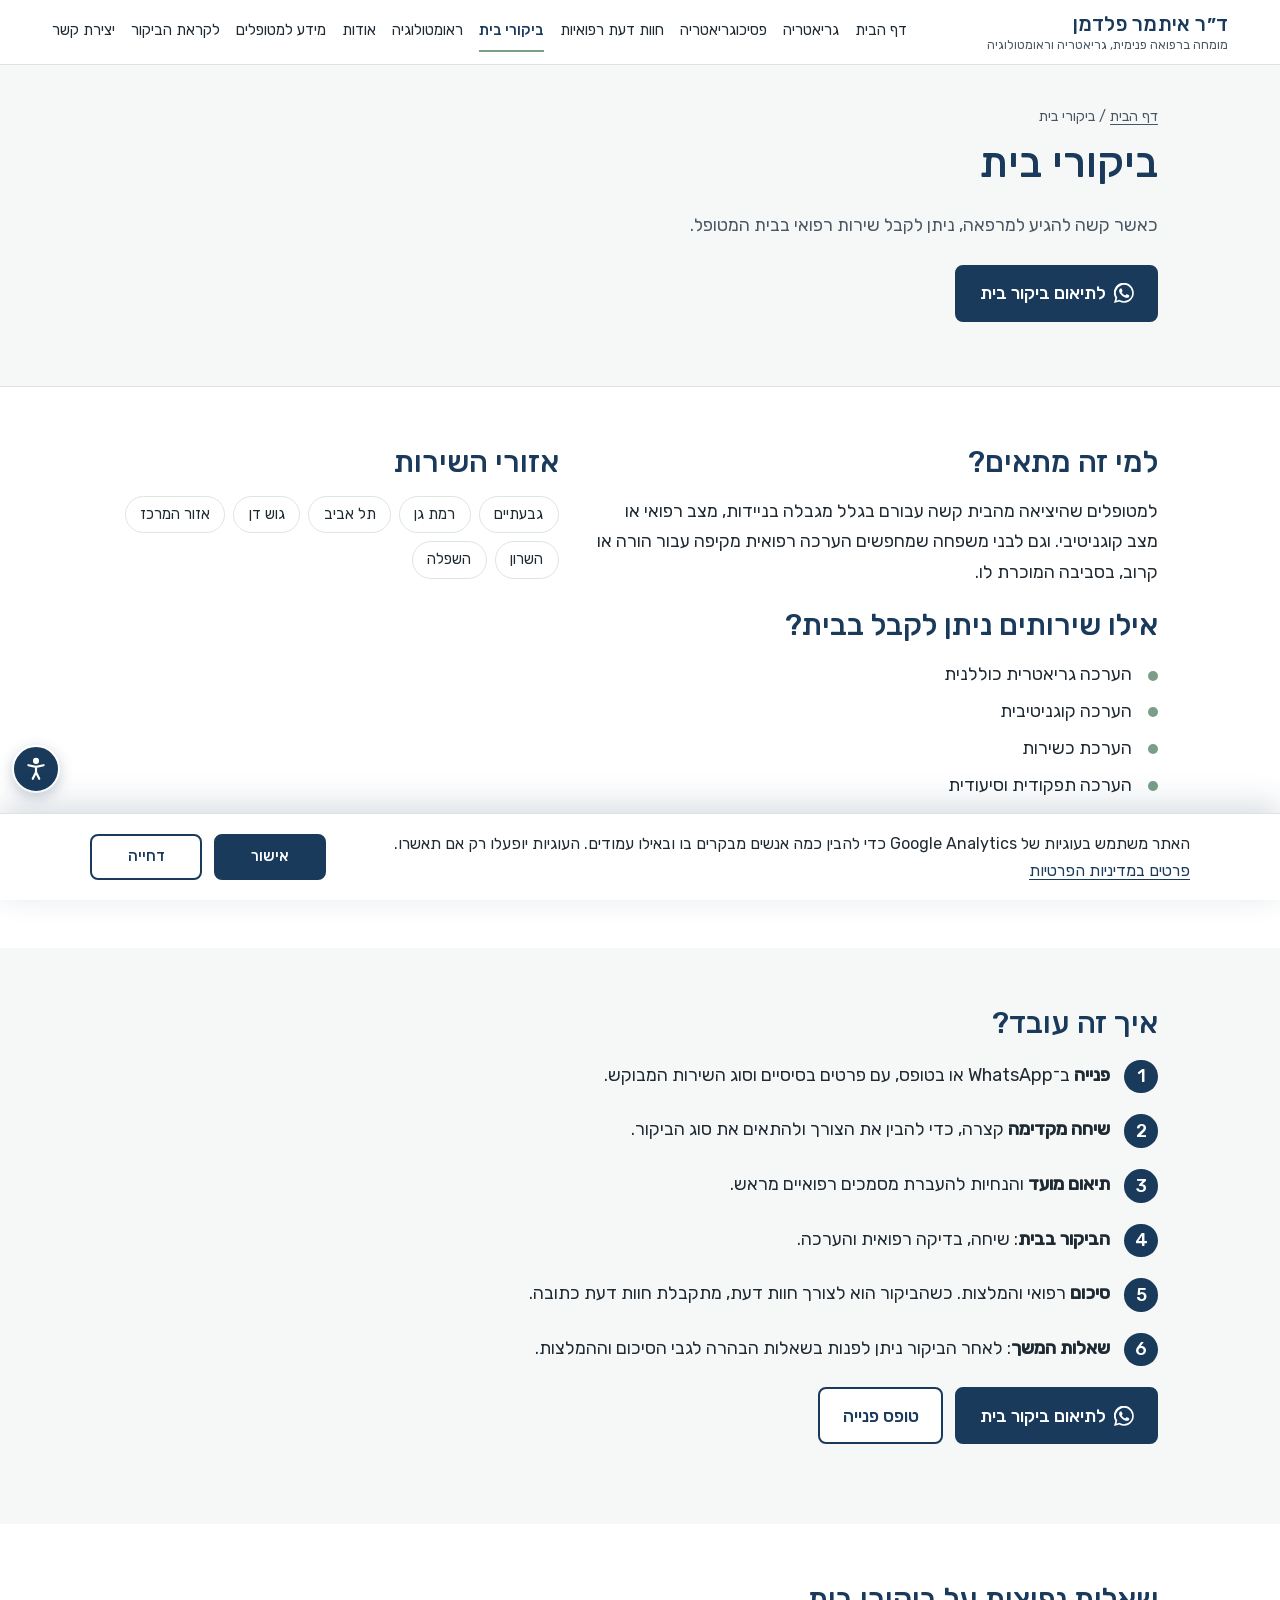
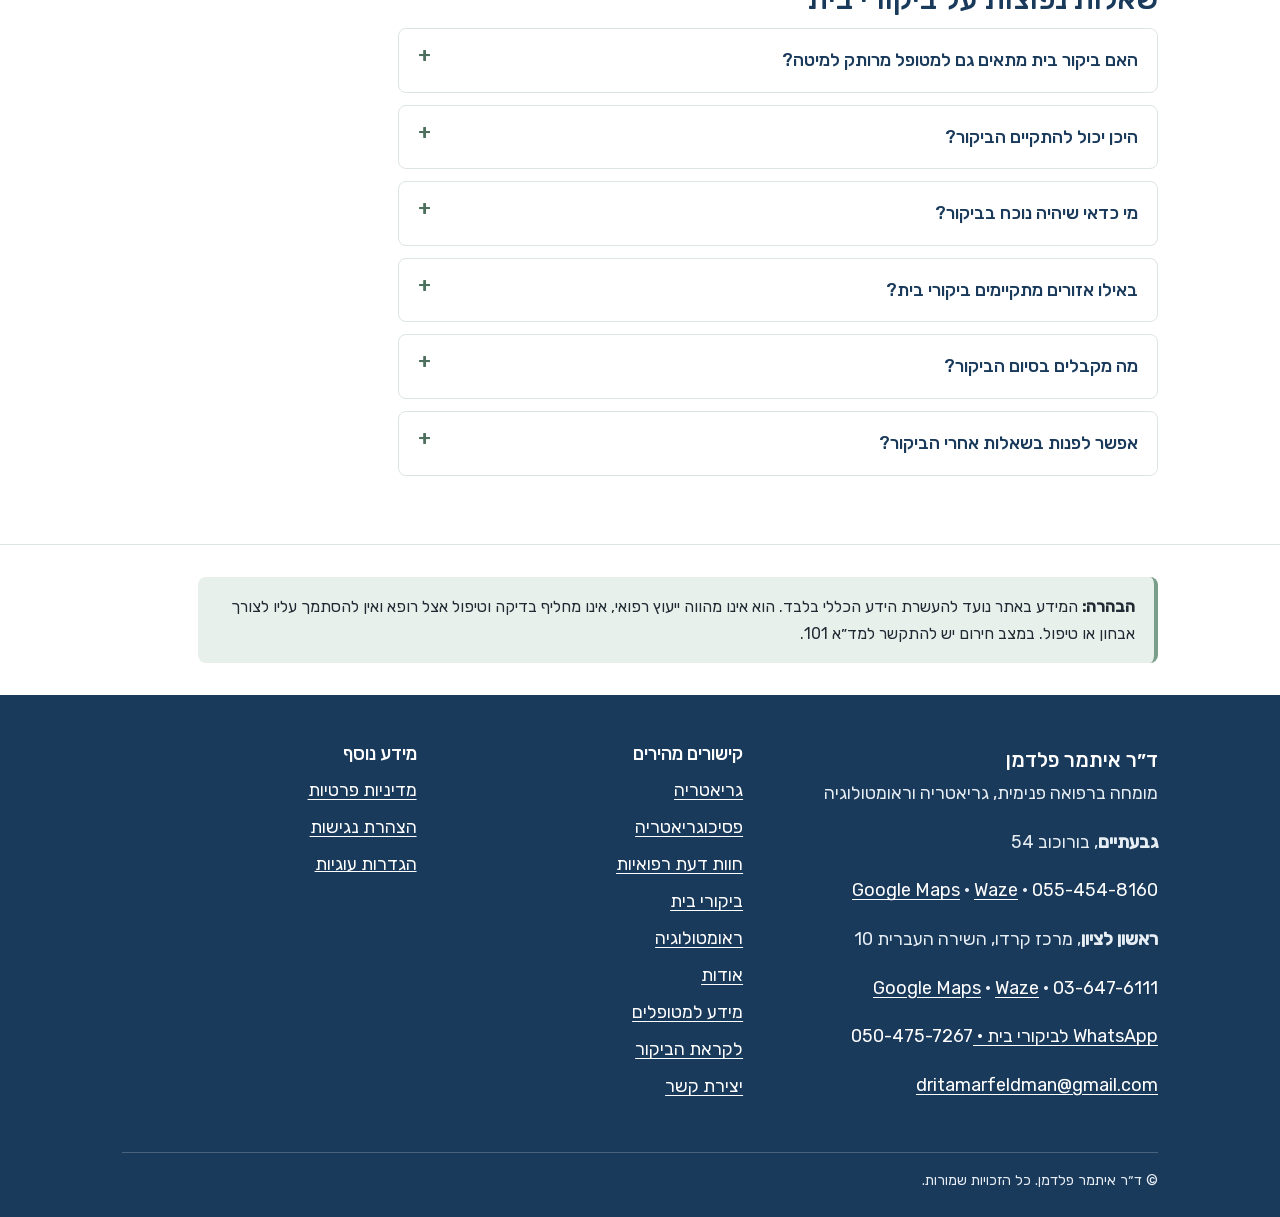
<file: site/home-visits/index.html>
<!doctype html>
<html lang="he" dir="rtl" data-ga="G-DVT6R9CZDX">
<head>
<meta charset="utf-8">
<meta name="viewport" content="width=device-width, initial-scale=1">
<title>גריאטר ביקור בית | גוש דן, המרכז, השרון והשפלה | ד״ר איתמר פלדמן</title>
<meta name="description" content="ביקור בית של גריאטר: הערכה גריאטרית, קוגניטיבית ותפקודית, חוות דעת רפואיות וייעוץ ראומטולוגי בבית המטופל. גבעתיים, רמת גן, תל אביב והמרכז.">
<meta name="theme-color" content="#1a3a5c">
<link rel="canonical" href="https://drfeldman.co.il/home-visits/">
<link rel="preload" href="../assets/fonts/rubik-hebrew.woff2" as="font" type="font/woff2" crossorigin>
<link rel="stylesheet" href="../assets/style.css">
<link rel="icon" href="../assets/favicon.svg" type="image/svg+xml">
<script>try{(JSON.parse(localStorage.getItem("a11y"))||[]).forEach(function(c){document.documentElement.classList.add("a11y-"+c)})}catch(e){}</script>

</head>
<body>
<a class="skip-link" href="#main">דילוג לתוכן הראשי</a>
<button type="button" class="a11y-toggle" aria-expanded="false" aria-controls="a11y-panel" aria-label="התאמות נגישות"><svg viewBox="0 0 24 24" fill="none" stroke="currentColor" stroke-width="2" stroke-linecap="round" stroke-linejoin="round" aria-hidden="true"><circle cx="12" cy="4.5" r="1.8" fill="currentColor"/><path d="M5 8.5l7 1.5 7-1.5M12 10v5m0 0l-3 6m3-6l3 6"/></svg></button>
<div class="a11y-panel" id="a11y-panel" hidden role="dialog" aria-label="התאמות נגישות">
  <p class="sheet-title">התאמות נגישות</p>
  <button type="button" class="a11y-opt" data-a11y="contrast" aria-pressed="false">ניגודיות גבוהה</button>
  <button type="button" class="a11y-opt" data-a11y="links" aria-pressed="false">הדגשת קישורים</button>
  <button type="button" class="a11y-opt" data-a11y="text" aria-pressed="false">הגדלת טקסט</button>
  <button type="button" class="a11y-reset">איפוס</button>
  <a href="../accessibility/">הצהרת נגישות</a>
</div>
<header class="site-header">
  <div class="wrap header-row">
    <a class="logo" href="../" aria-label="ד״ר איתמר פלדמן, דף הבית">
      <span class="logo-name">ד״ר איתמר פלדמן</span>
      <span class="logo-sub">מומחה ברפואה פנימית, גריאטריה וראומטולוגיה</span>
    </a>
    <button class="menu-toggle" type="button" aria-expanded="false" aria-controls="main-nav"><svg viewBox="0 0 24 24" fill="none" stroke="currentColor" stroke-width="2" stroke-linecap="round" aria-hidden="true"><path d="M3 6h18M3 12h18M3 18h18"/></svg><span>תפריט</span></button>
    <nav id="main-nav" class="main-nav" aria-label="ניווט ראשי">
      <ul>
<li><a href="../">דף הבית</a></li>
<li><a href="../geriatrics/">גריאטריה</a></li>
<li><a href="../psychogeriatrics/">פסיכוגריאטריה</a></li>
<li><a href="../medical-opinions/">חוות דעת רפואיות</a></li>
<li><a href="../home-visits/" aria-current="page">ביקורי בית</a></li>
<li><a href="../rheumatology/">ראומטולוגיה</a></li>
<li><a href="../about/">אודות</a></li>
<li><a href="../patient-info/">מידע למטופלים</a></li>
<li><a href="../before-visit/">לקראת הביקור</a></li>
<li><a href="../contact/">יצירת קשר</a></li>
      </ul>
    </nav>
  </div>
</header>
<main id="main" tabindex="-1">
<header class="page-head">
  <div class="wrap">
    <p class="breadcrumb"><a href="../">דף הבית</a> / ביקורי בית</p>
    <h1>ביקורי בית</h1>
    <p class="lead">כאשר קשה להגיע למרפאה, ניתן לקבל שירות רפואי בבית המטופל.</p>
    <div class="btn-stack">
      <a class="btn btn-primary" href="https://wa.me/972504757267?text=%D7%A9%D7%9C%D7%95%D7%9D%20%D7%93%D7%B4%D7%A8%20%D7%A4%D7%9C%D7%93%D7%9E%D7%9F%2C%20%D7%90%D7%A0%D7%99%20%D7%9E%D7%A2%D7%95%D7%A0%D7%99%D7%99%D7%9F%2F%D7%AA%20%D7%9C%D7%AA%D7%90%D7%9D%20%D7%91%D7%99%D7%A7%D7%95%D7%A8%20%D7%91%D7%99%D7%AA." data-event="click_whatsapp_home_visit"><svg viewBox="0 0 24 24" fill="currentColor" aria-hidden="true"><path d="M17.5 14.4c-.3-.1-1.7-.8-2-.9-.3-.1-.5-.1-.7.1-.2.3-.8.9-.9 1.1-.2.2-.3.2-.6.1-.3-.1-1.2-.5-2.3-1.4-.9-.8-1.4-1.7-1.6-2-.2-.3 0-.5.1-.6l.4-.5c.2-.2.2-.3.3-.5.1-.2 0-.4 0-.5l-.9-2.2c-.2-.6-.5-.5-.7-.5h-.6c-.2 0-.5.1-.8.4-.3.3-1 1-1 2.5s1.1 2.9 1.2 3.1c.1.2 2.1 3.2 5.1 4.5.7.3 1.3.5 1.7.6.7.2 1.4.2 1.9.1.6-.1 1.7-.7 2-1.4.2-.7.2-1.3.2-1.4-.1-.1-.3-.2-.6-.3zM12 21.8c-1.8 0-3.5-.5-5-1.4l-.4-.2-3.7 1 1-3.6-.2-.4A9.8 9.8 0 1 1 12 21.8zm8.4-18.2A11.8 11.8 0 0 0 1.7 17.9L0 24l6.3-1.7A11.8 11.8 0 0 0 23.8 12c0-3.2-1.2-6.1-3.4-8.4z"/></svg>לתיאום ביקור בית</a>
    </div>
  </div>
</header>

<section class="section">
  <div class="wrap split">
    <div>
      <h2>למי זה מתאים?</h2>
      <p>למטופלים שהיציאה מהבית קשה עבורם בגלל מגבלה בניידות, מצב רפואי או מצב קוגניטיבי. וגם לבני משפחה שמחפשים הערכה רפואית מקיפה עבור הורה או קרוב, בסביבה המוכרת לו.</p>
      <h2>אילו שירותים ניתן לקבל בבית?</h2>
      <ul class="checklist">
        <li>הערכה גריאטרית כוללנית</li>
        <li>הערכה קוגניטיבית</li>
        <li>הערכת כשירות</li>
        <li>הערכה תפקודית וסיעודית</li>
        <li>חוות דעת רפואיות</li>
        <li>ייעוץ ראומטולוגי</li>
      </ul>
    </div>
    <div>
      <h2>אזורי השירות</h2>
      <ul class="chips">
        <li>גבעתיים</li><li>רמת גן</li><li>תל אביב</li><li>גוש דן</li><li>אזור המרכז</li><li>השרון</li><li>השפלה</li>
      </ul>
    </div>
  </div>
</section>

<section class="section section-alt">
  <div class="wrap">
    <h2>איך זה עובד?</h2>
    <ol class="ordered">
      <li><strong>פנייה</strong> ב־WhatsApp או בטופס, עם פרטים בסיסיים וסוג השירות המבוקש.</li>
      <li><strong>שיחה מקדימה</strong> קצרה, כדי להבין את הצורך ולהתאים את סוג הביקור.</li>
      <li><strong>תיאום מועד</strong> והנחיות להעברת מסמכים רפואיים מראש.</li>
      <li><strong>הביקור בבית</strong>: שיחה, בדיקה רפואית והערכה.</li>
      <li><strong>סיכום</strong> רפואי והמלצות. כשהביקור הוא לצורך חוות דעת, מתקבלת חוות דעת כתובה.</li>
      <li><strong>שאלות המשך</strong>: לאחר הביקור ניתן לפנות בשאלות הבהרה לגבי הסיכום וההמלצות.</li>
    </ol>
    <div class="btn-stack">
      <a class="btn btn-primary" href="https://wa.me/972504757267?text=%D7%A9%D7%9C%D7%95%D7%9D%20%D7%93%D7%B4%D7%A8%20%D7%A4%D7%9C%D7%93%D7%9E%D7%9F%2C%20%D7%90%D7%A0%D7%99%20%D7%9E%D7%A2%D7%95%D7%A0%D7%99%D7%99%D7%9F%2F%D7%AA%20%D7%9C%D7%AA%D7%90%D7%9D%20%D7%91%D7%99%D7%A7%D7%95%D7%A8%20%D7%91%D7%99%D7%AA." data-event="click_whatsapp_home_visit"><svg viewBox="0 0 24 24" fill="currentColor" aria-hidden="true"><path d="M17.5 14.4c-.3-.1-1.7-.8-2-.9-.3-.1-.5-.1-.7.1-.2.3-.8.9-.9 1.1-.2.2-.3.2-.6.1-.3-.1-1.2-.5-2.3-1.4-.9-.8-1.4-1.7-1.6-2-.2-.3 0-.5.1-.6l.4-.5c.2-.2.2-.3.3-.5.1-.2 0-.4 0-.5l-.9-2.2c-.2-.6-.5-.5-.7-.5h-.6c-.2 0-.5.1-.8.4-.3.3-1 1-1 2.5s1.1 2.9 1.2 3.1c.1.2 2.1 3.2 5.1 4.5.7.3 1.3.5 1.7.6.7.2 1.4.2 1.9.1.6-.1 1.7-.7 2-1.4.2-.7.2-1.3.2-1.4-.1-.1-.3-.2-.6-.3zM12 21.8c-1.8 0-3.5-.5-5-1.4l-.4-.2-3.7 1 1-3.6-.2-.4A9.8 9.8 0 1 1 12 21.8zm8.4-18.2A11.8 11.8 0 0 0 1.7 17.9L0 24l6.3-1.7A11.8 11.8 0 0 0 23.8 12c0-3.2-1.2-6.1-3.4-8.4z"/></svg>לתיאום ביקור בית</a>
      <a class="btn btn-outline" href="../contact/#form">טופס פנייה</a>
    </div>
  </div>
</section>

<section class="section" id="faq">
  <div class="wrap prose">
    <h2>שאלות נפוצות על ביקורי בית</h2>
    <details><summary>האם ביקור בית מתאים גם למטופל מרותק למיטה?</summary><div>
      <p>כן. ביקור בית מיועד בדיוק למצבים שבהם היציאה מהבית קשה או אינה אפשרית, והבדיקה מותאמת למצבו של המטופל.</p>
    </div></details>
    <details><summary>היכן יכול להתקיים הביקור?</summary><div>
      <p>בבית המטופל, וכן בבית של קרוב משפחה, בדיור מוגן או במסגרת אחרת שבה המטופל שוהה, בתיאום מראש.</p>
    </div></details>
    <details><summary>מי כדאי שיהיה נוכח בביקור?</summary><div>
      <p>רצוי שיהיה נוכח מי שמכיר היטב את המטופל ואת שגרת יומו: בן משפחה המעורב בטיפול, המטפל או המטפלת העיקריים, או העובד הזר. <a href="../before-visit/">מה עוד כדאי להכין</a></p>
    </div></details>
    <details><summary>באילו אזורים מתקיימים ביקורי בית?</summary><div>
      <p>באזור המרכז, השרון והשפלה. לבירור לגבי יישוב מסוים אפשר לפנות ב־<a href="https://wa.me/972504757267?text=%D7%A9%D7%9C%D7%95%D7%9D%20%D7%93%D7%B4%D7%A8%20%D7%A4%D7%9C%D7%93%D7%9E%D7%9F%2C%20%D7%90%D7%A0%D7%99%20%D7%9E%D7%A2%D7%95%D7%A0%D7%99%D7%99%D7%9F%2F%D7%AA%20%D7%9C%D7%AA%D7%90%D7%9D%20%D7%91%D7%99%D7%A7%D7%95%D7%A8%20%D7%91%D7%99%D7%AA." data-event="click_whatsapp_home_visit">WhatsApp</a>.</p>
    </div></details>
    <details><summary>מה מקבלים בסיום הביקור?</summary><div>
      <p>סיכום רפואי עם ממצאים והמלצות להמשך. כאשר הביקור הוא לצורך חוות דעת, מתקבלת חוות דעת כתובה. <a href="../geriatrics/">על ההערכה הגריאטרית</a> · <a href="../medical-opinions/">על חוות הדעת</a></p>
    </div></details>
    <details><summary>אפשר לפנות בשאלות אחרי הביקור?</summary><div>
      <p>כן. לאחר הביקור ניתן לפנות בשאלות הבהרה לגבי הסיכום וההמלצות.</p>
    </div></details>
  </div>
</section>

<section class="disclaimer" aria-label="הבהרה">
  <div class="wrap">
    <p class="note"><strong>הבהרה:</strong> המידע באתר נועד להעשרת הידע הכללי בלבד. הוא אינו מהווה ייעוץ רפואי, אינו מחליף בדיקה וטיפול אצל רופא ואין להסתמך עליו לצורך אבחון או טיפול. במצב חירום יש להתקשר <span class="nowrap">למד״א <span class="ltr">101</span>.</span></p>
  </div>
</section>
</main>
<footer class="site-footer">
  <div class="wrap">
    <div class="footer-grid">
      <div>
        <p class="footer-brand">ד״ר איתמר פלדמן</p>
        <p>מומחה ברפואה פנימית, גריאטריה וראומטולוגיה</p>
        <div class="footer-clinic">
          <p class="mt-0"><strong>גבעתיים</strong>, בורוכוב 54</p>
          <p class="mt-0"><a href="tel:+972554548160" data-event="click_phone_givatayim"><span class="ltr">055-454-8160</span></a> · <a href="https://www.google.com/maps/search/?api=1&query=%D7%91%D7%95%D7%A8%D7%95%D7%9B%D7%95%D7%91%2054%2C%20%D7%92%D7%91%D7%A2%D7%AA%D7%99%D7%99%D7%9D" target="_blank" rel="noopener" data-event="click_navigation_givatayim">Google Maps</a> · <a href="https://waze.com/ul?q=%D7%91%D7%95%D7%A8%D7%95%D7%9B%D7%95%D7%91%2054%2C%20%D7%92%D7%91%D7%A2%D7%AA%D7%99%D7%99%D7%9D&navigate=yes" target="_blank" rel="noopener" data-event="click_navigation_givatayim">Waze</a></p>
        </div>
        <div class="footer-clinic">
          <p class="mt-0"><strong>ראשון לציון</strong>, מרכז קרדו, השירה העברית 10</p>
          <p class="mt-0"><a href="tel:+97236476111" data-event="click_phone_rishon"><span class="ltr">03-647-6111</span></a> · <a href="https://www.google.com/maps/search/?api=1&query=%D7%94%D7%A9%D7%99%D7%A8%D7%94%20%D7%94%D7%A2%D7%91%D7%A8%D7%99%D7%AA%2010%2C%20%D7%A8%D7%90%D7%A9%D7%95%D7%9F%20%D7%9C%D7%A6%D7%99%D7%95%D7%9F" target="_blank" rel="noopener" data-event="click_navigation_rishon">Google Maps</a> · <a href="https://waze.com/ul?q=%D7%94%D7%A9%D7%99%D7%A8%D7%94%20%D7%94%D7%A2%D7%91%D7%A8%D7%99%D7%AA%2010%2C%20%D7%A8%D7%90%D7%A9%D7%95%D7%9F%20%D7%9C%D7%A6%D7%99%D7%95%D7%9F&navigate=yes" target="_blank" rel="noopener" data-event="click_navigation_rishon">Waze</a></p>
        </div>
        <p><a href="https://wa.me/972504757267?text=%D7%A9%D7%9C%D7%95%D7%9D%20%D7%93%D7%B4%D7%A8%20%D7%A4%D7%9C%D7%93%D7%9E%D7%9F%2C%20%D7%90%D7%A0%D7%99%20%D7%9E%D7%A2%D7%95%D7%A0%D7%99%D7%99%D7%9F%2F%D7%AA%20%D7%9C%D7%AA%D7%90%D7%9D%20%D7%91%D7%99%D7%A7%D7%95%D7%A8%20%D7%91%D7%99%D7%AA." data-event="click_whatsapp_home">WhatsApp לביקורי בית · <span class="ltr">050-475-7267</span></a></p>
        <p><a href="mailto:dritamarfeldman@gmail.com" data-event="click_email">dritamarfeldman@gmail.com</a></p>
      </div>
      <nav aria-label="קישורים מהירים">
        <h2>קישורים מהירים</h2>
        <ul>
<li><a href="../geriatrics/">גריאטריה</a></li>
<li><a href="../psychogeriatrics/">פסיכוגריאטריה</a></li>
<li><a href="../medical-opinions/">חוות דעת רפואיות</a></li>
<li><a href="../home-visits/">ביקורי בית</a></li>
<li><a href="../rheumatology/">ראומטולוגיה</a></li>
<li><a href="../about/">אודות</a></li>
<li><a href="../patient-info/">מידע למטופלים</a></li>
<li><a href="../before-visit/">לקראת הביקור</a></li>
<li><a href="../contact/">יצירת קשר</a></li>
        </ul>
      </nav>
      <div>
        <h2>מידע נוסף</h2>
        <ul>
          <li><a href="../privacy/">מדיניות פרטיות</a></li>
          <li><a href="../accessibility/">הצהרת נגישות</a></li>
          <li><button type="button" class="link-btn consent-open">הגדרות עוגיות</button></li>
        </ul>
      </div>
    </div>
    <div class="footer-bottom">
      <span>© ד״ר איתמר פלדמן. כל הזכויות שמורות.</span>
    </div>
  </div>
</footer>
<nav class="action-bar" aria-label="פעולות מהירות">
  <button type="button" class="sheet-toggle" aria-expanded="false" aria-controls="sheet-call"><svg viewBox="0 0 24 24" fill="none" stroke="currentColor" stroke-width="2" stroke-linecap="round" stroke-linejoin="round" aria-hidden="true"><path d="M22 16.9v3a2 2 0 0 1-2.2 2 19.8 19.8 0 0 1-8.6-3.1 19.5 19.5 0 0 1-6-6A19.8 19.8 0 0 1 2.1 4.2 2 2 0 0 1 4.1 2h3a2 2 0 0 1 2 1.7c.1.9.4 1.8.7 2.7a2 2 0 0 1-.5 2.1L8 9.8a16 16 0 0 0 6 6l1.3-1.3a2 2 0 0 1 2.1-.4c.9.3 1.8.6 2.7.7a2 2 0 0 1 1.7 2z"/></svg><span>התקשרות</span></button>
  <button type="button" class="sheet-toggle" aria-expanded="false" aria-controls="sheet-wa"><svg viewBox="0 0 24 24" fill="currentColor" aria-hidden="true"><path d="M17.5 14.4c-.3-.1-1.7-.8-2-.9-.3-.1-.5-.1-.7.1-.2.3-.8.9-.9 1.1-.2.2-.3.2-.6.1-.3-.1-1.2-.5-2.3-1.4-.9-.8-1.4-1.7-1.6-2-.2-.3 0-.5.1-.6l.4-.5c.2-.2.2-.3.3-.5.1-.2 0-.4 0-.5l-.9-2.2c-.2-.6-.5-.5-.7-.5h-.6c-.2 0-.5.1-.8.4-.3.3-1 1-1 2.5s1.1 2.9 1.2 3.1c.1.2 2.1 3.2 5.1 4.5.7.3 1.3.5 1.7.6.7.2 1.4.2 1.9.1.6-.1 1.7-.7 2-1.4.2-.7.2-1.3.2-1.4-.1-.1-.3-.2-.6-.3zM12 21.8c-1.8 0-3.5-.5-5-1.4l-.4-.2-3.7 1 1-3.6-.2-.4A9.8 9.8 0 1 1 12 21.8zm8.4-18.2A11.8 11.8 0 0 0 1.7 17.9L0 24l6.3-1.7A11.8 11.8 0 0 0 23.8 12c0-3.2-1.2-6.1-3.4-8.4z"/></svg><span>WhatsApp</span></button>
  <a href="../contact/#form"><svg viewBox="0 0 24 24" fill="none" stroke="currentColor" stroke-width="2" stroke-linecap="round" stroke-linejoin="round" aria-hidden="true"><rect x="2" y="4" width="20" height="16" rx="2"/><path d="m22 7-10 6L2 7"/></svg><span>פנייה</span></a>
</nav>
<div class="sheet" id="sheet-call" hidden role="dialog" aria-label="לאיזו מרפאה להתקשר?">
  <p class="sheet-title">לאיזו מרפאה להתקשר?</p>
  <a class="btn btn-primary" href="tel:+972554548160" data-event="click_phone_givatayim"><svg viewBox="0 0 24 24" fill="none" stroke="currentColor" stroke-width="2" stroke-linecap="round" stroke-linejoin="round" aria-hidden="true"><path d="M22 16.9v3a2 2 0 0 1-2.2 2 19.8 19.8 0 0 1-8.6-3.1 19.5 19.5 0 0 1-6-6A19.8 19.8 0 0 1 2.1 4.2 2 2 0 0 1 4.1 2h3a2 2 0 0 1 2 1.7c.1.9.4 1.8.7 2.7a2 2 0 0 1-.5 2.1L8 9.8a16 16 0 0 0 6 6l1.3-1.3a2 2 0 0 1 2.1-.4c.9.3 1.8.6 2.7.7a2 2 0 0 1 1.7 2z"/></svg>גבעתיים <span class="ltr">055-454-8160</span></a>
  <a class="btn btn-outline" href="tel:+97236476111" data-event="click_phone_rishon"><svg viewBox="0 0 24 24" fill="none" stroke="currentColor" stroke-width="2" stroke-linecap="round" stroke-linejoin="round" aria-hidden="true"><path d="M22 16.9v3a2 2 0 0 1-2.2 2 19.8 19.8 0 0 1-8.6-3.1 19.5 19.5 0 0 1-6-6A19.8 19.8 0 0 1 2.1 4.2 2 2 0 0 1 4.1 2h3a2 2 0 0 1 2 1.7c.1.9.4 1.8.7 2.7a2 2 0 0 1-.5 2.1L8 9.8a16 16 0 0 0 6 6l1.3-1.3a2 2 0 0 1 2.1-.4c.9.3 1.8.6 2.7.7a2 2 0 0 1 1.7 2z"/></svg>ראשון לציון <span class="ltr">03-647-6111</span></a>
  <button type="button" class="sheet-close">סגירה</button>
</div>
<div class="sheet" id="sheet-wa" hidden role="dialog" aria-label="במה אפשר לעזור?">
  <p class="sheet-title">במה אפשר לעזור?</p>
  <a class="btn btn-primary" href="https://wa.me/972504757267?text=%D7%A9%D7%9C%D7%95%D7%9D%20%D7%93%D7%B4%D7%A8%20%D7%A4%D7%9C%D7%93%D7%9E%D7%9F%2C%20%D7%90%D7%A0%D7%99%20%D7%9E%D7%A2%D7%95%D7%A0%D7%99%D7%99%D7%9F%2F%D7%AA%20%D7%9C%D7%AA%D7%90%D7%9D%20%D7%91%D7%99%D7%A7%D7%95%D7%A8%20%D7%91%D7%99%D7%AA." data-event="click_whatsapp_home_visit"><svg viewBox="0 0 24 24" fill="currentColor" aria-hidden="true"><path d="M17.5 14.4c-.3-.1-1.7-.8-2-.9-.3-.1-.5-.1-.7.1-.2.3-.8.9-.9 1.1-.2.2-.3.2-.6.1-.3-.1-1.2-.5-2.3-1.4-.9-.8-1.4-1.7-1.6-2-.2-.3 0-.5.1-.6l.4-.5c.2-.2.2-.3.3-.5.1-.2 0-.4 0-.5l-.9-2.2c-.2-.6-.5-.5-.7-.5h-.6c-.2 0-.5.1-.8.4-.3.3-1 1-1 2.5s1.1 2.9 1.2 3.1c.1.2 2.1 3.2 5.1 4.5.7.3 1.3.5 1.7.6.7.2 1.4.2 1.9.1.6-.1 1.7-.7 2-1.4.2-.7.2-1.3.2-1.4-.1-.1-.3-.2-.6-.3zM12 21.8c-1.8 0-3.5-.5-5-1.4l-.4-.2-3.7 1 1-3.6-.2-.4A9.8 9.8 0 1 1 12 21.8zm8.4-18.2A11.8 11.8 0 0 0 1.7 17.9L0 24l6.3-1.7A11.8 11.8 0 0 0 23.8 12c0-3.2-1.2-6.1-3.4-8.4z"/></svg>תיאום ביקור בית</a>
  <a class="btn btn-outline" href="https://wa.me/972504757267?text=%D7%A9%D7%9C%D7%95%D7%9D%20%D7%93%D7%B4%D7%A8%20%D7%A4%D7%9C%D7%93%D7%9E%D7%9F%2C%20%D7%90%D7%A0%D7%99%20%D7%A4%D7%95%D7%A0%D7%94%20%D7%91%D7%A0%D7%95%D7%A9%D7%90%20%D7%97%D7%95%D7%95%D7%AA%20%D7%93%D7%A2%D7%AA%20%D7%A8%D7%A4%D7%95%D7%90%D7%99%D7%AA." data-event="click_whatsapp_medical_opinion"><svg viewBox="0 0 24 24" fill="currentColor" aria-hidden="true"><path d="M17.5 14.4c-.3-.1-1.7-.8-2-.9-.3-.1-.5-.1-.7.1-.2.3-.8.9-.9 1.1-.2.2-.3.2-.6.1-.3-.1-1.2-.5-2.3-1.4-.9-.8-1.4-1.7-1.6-2-.2-.3 0-.5.1-.6l.4-.5c.2-.2.2-.3.3-.5.1-.2 0-.4 0-.5l-.9-2.2c-.2-.6-.5-.5-.7-.5h-.6c-.2 0-.5.1-.8.4-.3.3-1 1-1 2.5s1.1 2.9 1.2 3.1c.1.2 2.1 3.2 5.1 4.5.7.3 1.3.5 1.7.6.7.2 1.4.2 1.9.1.6-.1 1.7-.7 2-1.4.2-.7.2-1.3.2-1.4-.1-.1-.3-.2-.6-.3zM12 21.8c-1.8 0-3.5-.5-5-1.4l-.4-.2-3.7 1 1-3.6-.2-.4A9.8 9.8 0 1 1 12 21.8zm8.4-18.2A11.8 11.8 0 0 0 1.7 17.9L0 24l6.3-1.7A11.8 11.8 0 0 0 23.8 12c0-3.2-1.2-6.1-3.4-8.4z"/></svg>פנייה בנושא חוות דעת</a>
  <a class="btn btn-outline" href="https://wa.me/972504757267?text=%D7%A9%D7%9C%D7%95%D7%9D%20%D7%93%D7%B4%D7%A8%20%D7%A4%D7%9C%D7%93%D7%9E%D7%9F%2C" data-event="click_whatsapp_general"><svg viewBox="0 0 24 24" fill="currentColor" aria-hidden="true"><path d="M17.5 14.4c-.3-.1-1.7-.8-2-.9-.3-.1-.5-.1-.7.1-.2.3-.8.9-.9 1.1-.2.2-.3.2-.6.1-.3-.1-1.2-.5-2.3-1.4-.9-.8-1.4-1.7-1.6-2-.2-.3 0-.5.1-.6l.4-.5c.2-.2.2-.3.3-.5.1-.2 0-.4 0-.5l-.9-2.2c-.2-.6-.5-.5-.7-.5h-.6c-.2 0-.5.1-.8.4-.3.3-1 1-1 2.5s1.1 2.9 1.2 3.1c.1.2 2.1 3.2 5.1 4.5.7.3 1.3.5 1.7.6.7.2 1.4.2 1.9.1.6-.1 1.7-.7 2-1.4.2-.7.2-1.3.2-1.4-.1-.1-.3-.2-.6-.3zM12 21.8c-1.8 0-3.5-.5-5-1.4l-.4-.2-3.7 1 1-3.6-.2-.4A9.8 9.8 0 1 1 12 21.8zm8.4-18.2A11.8 11.8 0 0 0 1.7 17.9L0 24l6.3-1.7A11.8 11.8 0 0 0 23.8 12c0-3.2-1.2-6.1-3.4-8.4z"/></svg>שאלה אחרת</a>
  <button type="button" class="sheet-close">סגירה</button>
</div>
<div class="consent" id="consent" role="region" aria-label="הסכמה לעוגיות" hidden>
  <p class="mt-0">האתר משתמש בעוגיות של Google Analytics כדי להבין כמה אנשים מבקרים בו ובאילו עמודים. העוגיות יופעלו רק אם תאשרו. <a href="../privacy/#cookies">פרטים במדיניות הפרטיות</a></p>
  <div class="consent-actions">
    <button type="button" class="btn btn-primary btn-sm" data-consent="granted">אישור</button>
    <button type="button" class="btn btn-outline btn-sm" data-consent="denied">דחייה</button>
  </div>
</div>
<script src="../assets/main.js" defer></script>
</body>
</html>
</file>
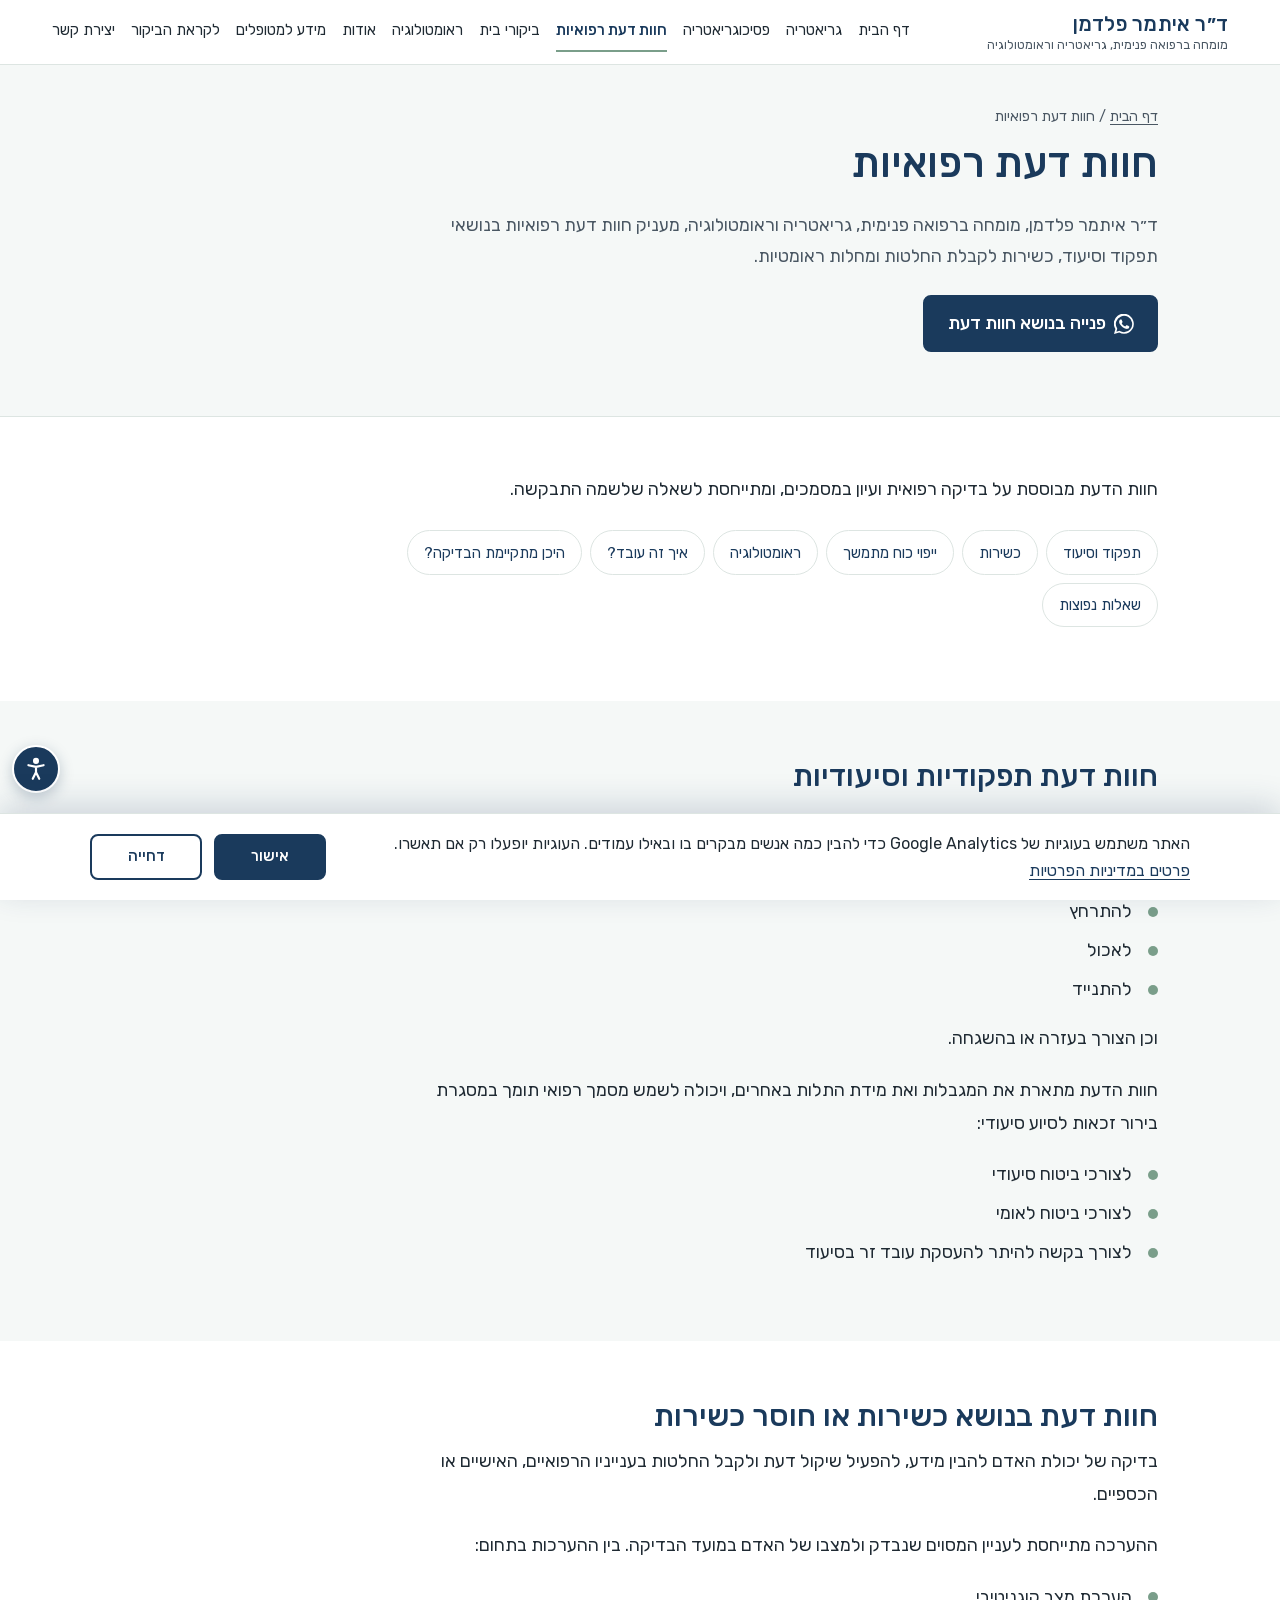
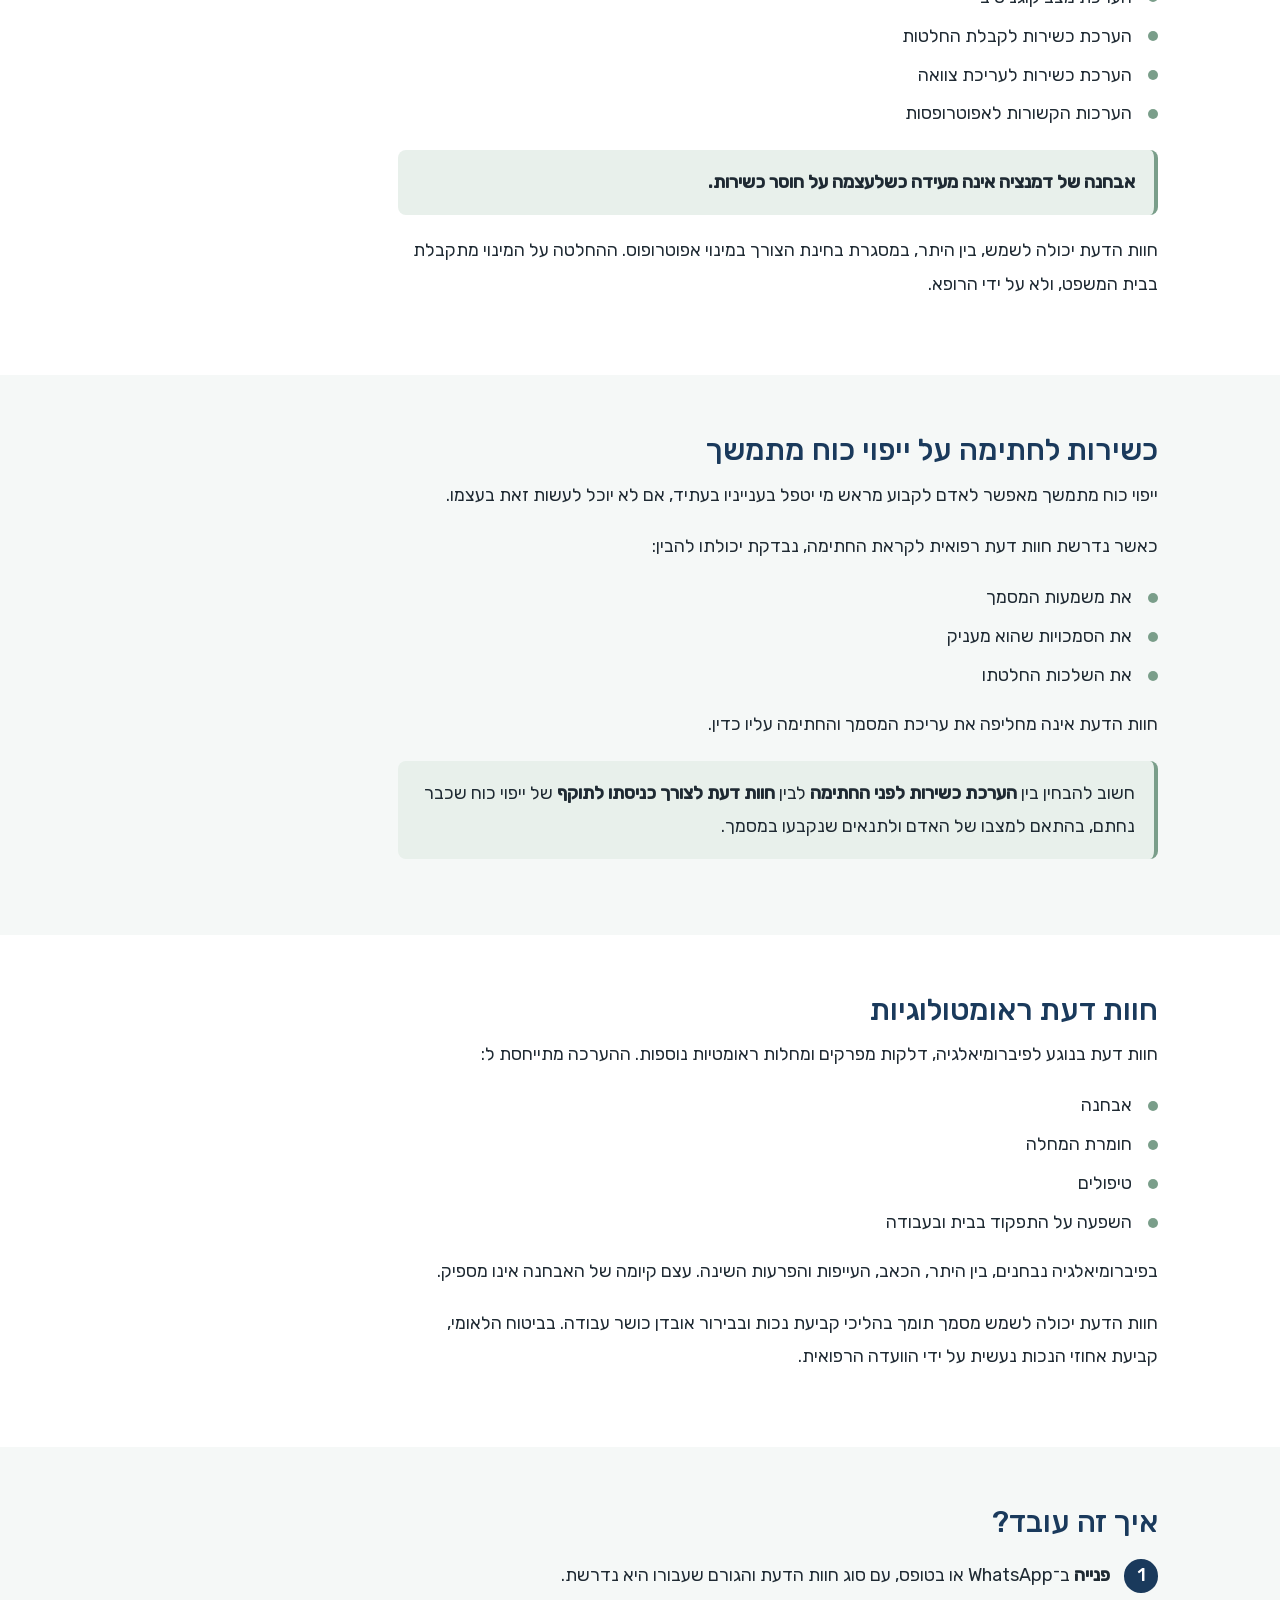
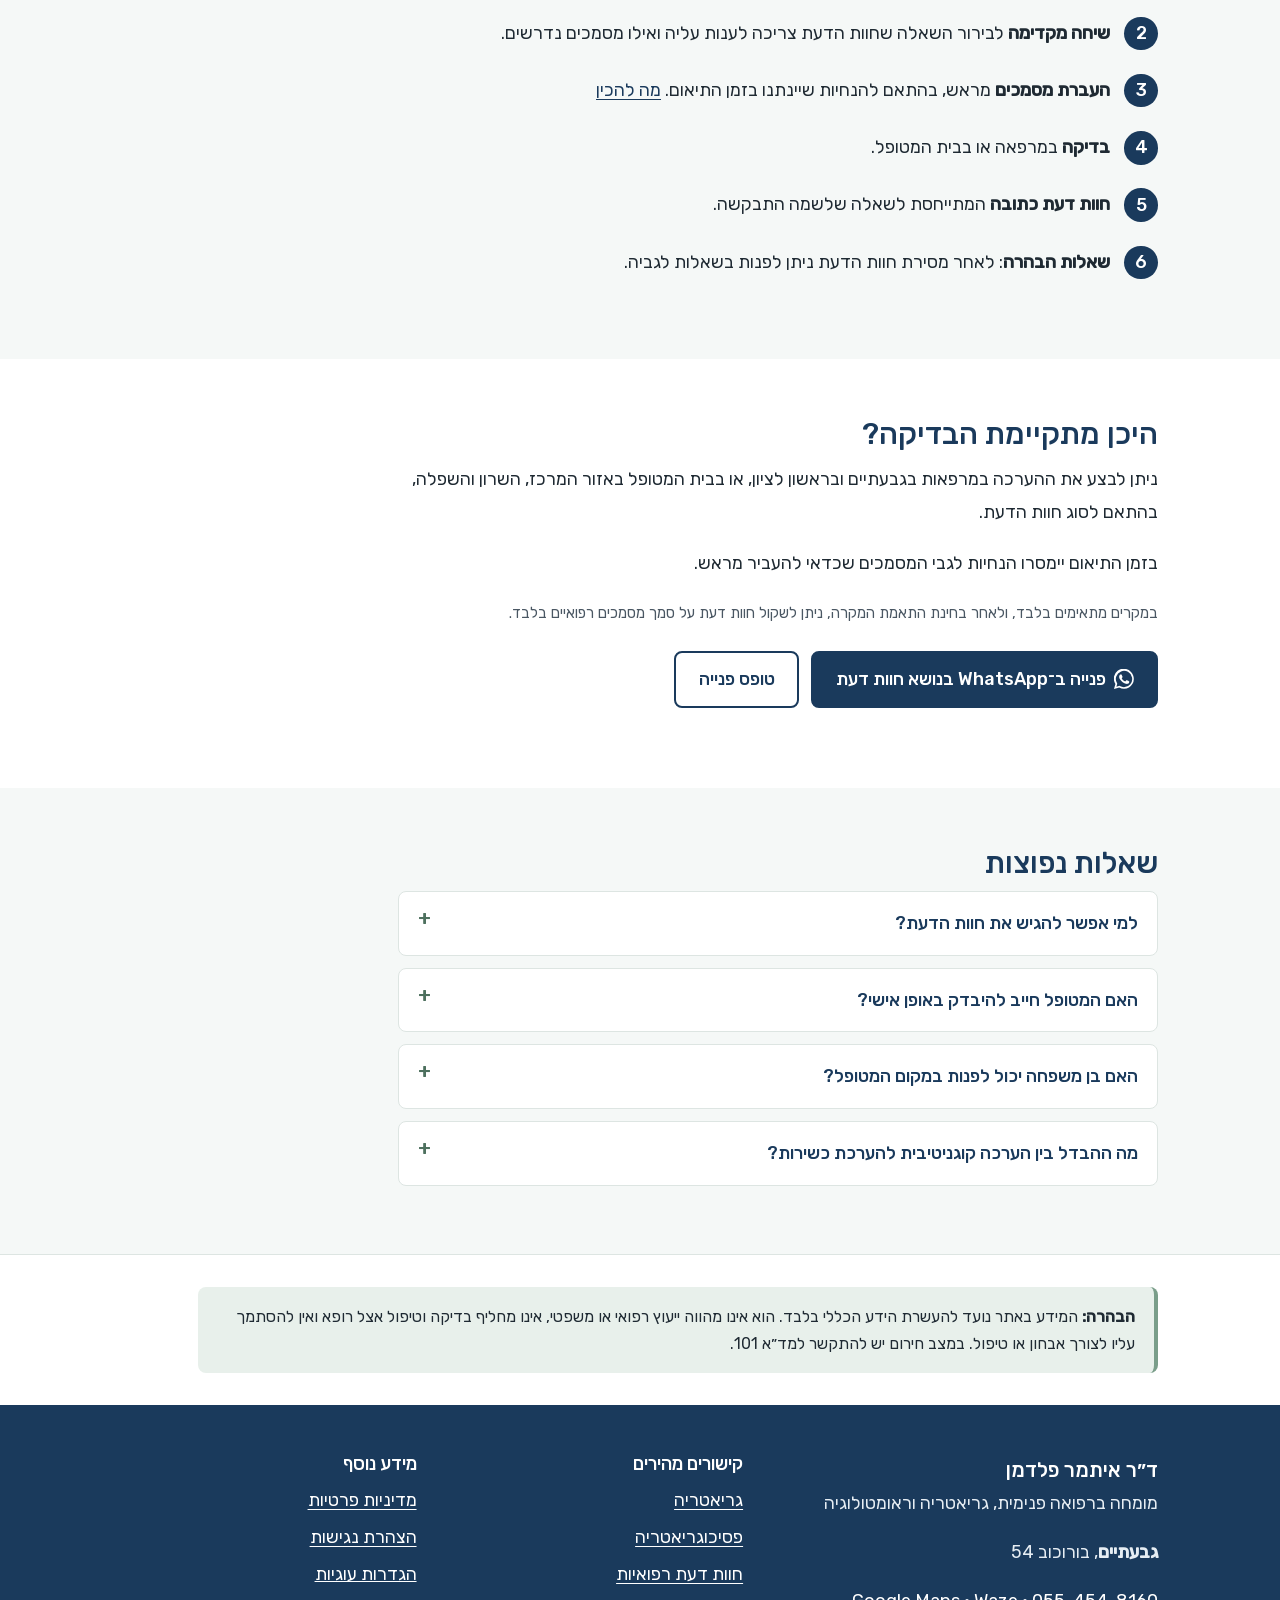
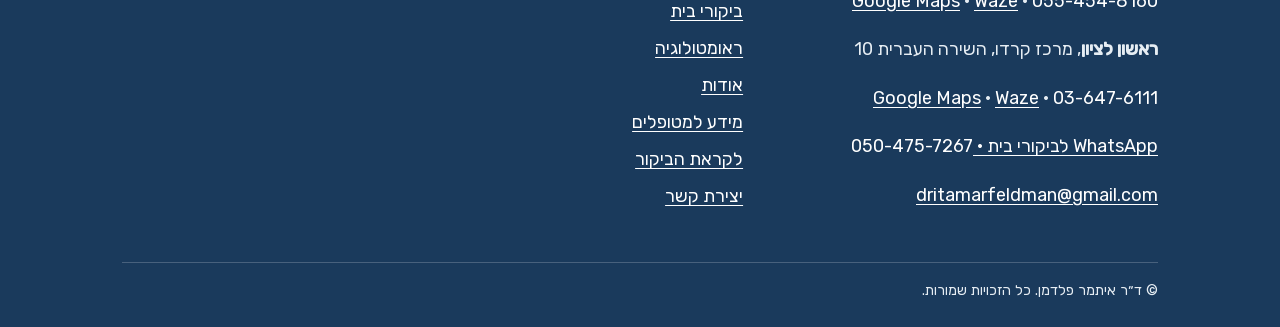
<file: site/medical-opinions/index.html>
<!doctype html>
<html lang="he" dir="rtl" data-ga="G-DVT6R9CZDX">
<head>
<meta charset="utf-8">
<meta name="viewport" content="width=device-width, initial-scale=1">
<title>חוות דעת רפואיות | תפקוד וסיעוד, כשירות וראומטולוגיה | ד״ר איתמר פלדמן</title>
<meta name="description" content="חוות דעת רפואיות בנושאי תפקוד וסיעוד, כשירות לקבלת החלטות, ייפוי כוח מתמשך ומחלות ראומטיות. בדיקה במרפאות בגבעתיים ובראשון לציון או בבית המטופל.">
<meta name="theme-color" content="#1a3a5c">
<link rel="canonical" href="https://drfeldman.co.il/medical-opinions/">
<link rel="preload" href="../assets/fonts/rubik-hebrew.woff2" as="font" type="font/woff2" crossorigin>
<link rel="stylesheet" href="../assets/style.css">
<link rel="icon" href="../assets/favicon.svg" type="image/svg+xml">
<script>try{(JSON.parse(localStorage.getItem("a11y"))||[]).forEach(function(c){document.documentElement.classList.add("a11y-"+c)})}catch(e){}</script>

</head>
<body>
<a class="skip-link" href="#main">דילוג לתוכן הראשי</a>
<button type="button" class="a11y-toggle" aria-expanded="false" aria-controls="a11y-panel" aria-label="התאמות נגישות"><svg viewBox="0 0 24 24" fill="none" stroke="currentColor" stroke-width="2" stroke-linecap="round" stroke-linejoin="round" aria-hidden="true"><circle cx="12" cy="4.5" r="1.8" fill="currentColor"/><path d="M5 8.5l7 1.5 7-1.5M12 10v5m0 0l-3 6m3-6l3 6"/></svg></button>
<div class="a11y-panel" id="a11y-panel" hidden role="dialog" aria-label="התאמות נגישות">
  <p class="sheet-title">התאמות נגישות</p>
  <button type="button" class="a11y-opt" data-a11y="contrast" aria-pressed="false">ניגודיות גבוהה</button>
  <button type="button" class="a11y-opt" data-a11y="links" aria-pressed="false">הדגשת קישורים</button>
  <button type="button" class="a11y-opt" data-a11y="text" aria-pressed="false">הגדלת טקסט</button>
  <button type="button" class="a11y-reset">איפוס</button>
  <a href="../accessibility/">הצהרת נגישות</a>
</div>
<header class="site-header">
  <div class="wrap header-row">
    <a class="logo" href="../" aria-label="ד״ר איתמר פלדמן, דף הבית">
      <span class="logo-name">ד״ר איתמר פלדמן</span>
      <span class="logo-sub">מומחה ברפואה פנימית, גריאטריה וראומטולוגיה</span>
    </a>
    <button class="menu-toggle" type="button" aria-expanded="false" aria-controls="main-nav"><svg viewBox="0 0 24 24" fill="none" stroke="currentColor" stroke-width="2" stroke-linecap="round" aria-hidden="true"><path d="M3 6h18M3 12h18M3 18h18"/></svg><span>תפריט</span></button>
    <nav id="main-nav" class="main-nav" aria-label="ניווט ראשי">
      <ul>
<li><a href="../">דף הבית</a></li>
<li><a href="../geriatrics/">גריאטריה</a></li>
<li><a href="../psychogeriatrics/">פסיכוגריאטריה</a></li>
<li><a href="../medical-opinions/" aria-current="page">חוות דעת רפואיות</a></li>
<li><a href="../home-visits/">ביקורי בית</a></li>
<li><a href="../rheumatology/">ראומטולוגיה</a></li>
<li><a href="../about/">אודות</a></li>
<li><a href="../patient-info/">מידע למטופלים</a></li>
<li><a href="../before-visit/">לקראת הביקור</a></li>
<li><a href="../contact/">יצירת קשר</a></li>
      </ul>
    </nav>
  </div>
</header>
<main id="main" tabindex="-1">
<header class="page-head">
  <div class="wrap">
    <p class="breadcrumb"><a href="../">דף הבית</a> / חוות דעת רפואיות</p>
    <h1>חוות דעת רפואיות</h1>
    <p class="lead">ד״ר איתמר פלדמן, מומחה ברפואה פנימית, גריאטריה וראומטולוגיה, מעניק חוות דעת רפואיות בנושאי תפקוד וסיעוד, כשירות לקבלת החלטות ומחלות ראומטיות.</p>
    <div class="btn-stack">
      <a class="btn btn-primary" href="https://wa.me/972504757267?text=%D7%A9%D7%9C%D7%95%D7%9D%20%D7%93%D7%B4%D7%A8%20%D7%A4%D7%9C%D7%93%D7%9E%D7%9F%2C%20%D7%90%D7%A0%D7%99%20%D7%A4%D7%95%D7%A0%D7%94%20%D7%91%D7%A0%D7%95%D7%A9%D7%90%20%D7%97%D7%95%D7%95%D7%AA%20%D7%93%D7%A2%D7%AA%20%D7%A8%D7%A4%D7%95%D7%90%D7%99%D7%AA." data-event="click_whatsapp_medical_opinion"><svg viewBox="0 0 24 24" fill="currentColor" aria-hidden="true"><path d="M17.5 14.4c-.3-.1-1.7-.8-2-.9-.3-.1-.5-.1-.7.1-.2.3-.8.9-.9 1.1-.2.2-.3.2-.6.1-.3-.1-1.2-.5-2.3-1.4-.9-.8-1.4-1.7-1.6-2-.2-.3 0-.5.1-.6l.4-.5c.2-.2.2-.3.3-.5.1-.2 0-.4 0-.5l-.9-2.2c-.2-.6-.5-.5-.7-.5h-.6c-.2 0-.5.1-.8.4-.3.3-1 1-1 2.5s1.1 2.9 1.2 3.1c.1.2 2.1 3.2 5.1 4.5.7.3 1.3.5 1.7.6.7.2 1.4.2 1.9.1.6-.1 1.7-.7 2-1.4.2-.7.2-1.3.2-1.4-.1-.1-.3-.2-.6-.3zM12 21.8c-1.8 0-3.5-.5-5-1.4l-.4-.2-3.7 1 1-3.6-.2-.4A9.8 9.8 0 1 1 12 21.8zm8.4-18.2A11.8 11.8 0 0 0 1.7 17.9L0 24l6.3-1.7A11.8 11.8 0 0 0 23.8 12c0-3.2-1.2-6.1-3.4-8.4z"/></svg>פנייה בנושא חוות דעת</a>
    </div>
  </div>
</header>

<section class="section">
  <div class="wrap prose">
    <p>חוות הדעת מבוססת על בדיקה רפואית ועיון במסמכים, ומתייחסת לשאלה שלשמה התבקשה.</p>
    <nav aria-label="נושאים בעמוד">
      <ul class="chips toc">
        <li><a href="#functional">תפקוד וסיעוד</a></li>
        <li><a href="#capacity">כשירות</a></li>
        <li><a href="#poa">ייפוי כוח מתמשך</a></li>
        <li><a href="#rheum">ראומטולוגיה</a></li>
        <li><a href="#how">איך זה עובד?</a></li>
        <li><a href="#where">היכן מתקיימת הבדיקה?</a></li>
        <li><a href="#faq">שאלות נפוצות</a></li>
      </ul>
    </nav>
  </div>
</section>

<section class="section section-alt" id="functional">
  <div class="wrap prose">
    <h2>חוות דעת תפקודיות וסיעודיות</h2>
    <p>הערכת היכולת להסתדר בחיי היום־יום:</p>
    <ul class="checklist">
      <li>להתלבש</li>
      <li>להתרחץ</li>
      <li>לאכול</li>
      <li>להתנייד</li>
    </ul>
    <p>וכן הצורך בעזרה או בהשגחה.</p>
    <p>חוות הדעת מתארת את המגבלות ואת מידת התלות באחרים, ויכולה לשמש מסמך רפואי תומך במסגרת בירור זכאות לסיוע סיעודי:</p>
    <ul class="checklist">
      <li>לצורכי ביטוח סיעודי</li>
      <li>לצורכי ביטוח לאומי</li>
      <li>לצורך בקשה להיתר להעסקת עובד זר בסיעוד</li>
    </ul>
  </div>
</section>

<section class="section" id="capacity">
  <div class="wrap prose">
    <h2>חוות דעת בנושא כשירות או חוסר כשירות</h2>
    <p>בדיקה של יכולת האדם להבין מידע, להפעיל שיקול דעת ולקבל החלטות בענייניו הרפואיים, האישיים או הכספיים.</p>
    <p>ההערכה מתייחסת לעניין המסוים שנבדק ולמצבו של האדם במועד הבדיקה. בין ההערכות בתחום:</p>
    <ul class="checklist">
      <li>הערכת מצב קוגניטיבי</li>
      <li>הערכת כשירות לקבלת החלטות</li>
      <li>הערכת כשירות לעריכת צוואה</li>
      <li>הערכות הקשורות לאפוטרופסות</li>
    </ul>
    <p class="note"><strong>אבחנה של דמנציה אינה מעידה כשלעצמה על חוסר כשירות.</strong></p>
    <p>חוות הדעת יכולה לשמש, בין היתר, במסגרת בחינת הצורך במינוי אפוטרופוס. ההחלטה על המינוי מתקבלת בבית המשפט, ולא על ידי הרופא.</p>
  </div>
</section>

<section class="section section-alt" id="poa">
  <div class="wrap prose">
    <h2>כשירות לחתימה על ייפוי כוח מתמשך</h2>
    <p>ייפוי כוח מתמשך מאפשר לאדם לקבוע מראש מי יטפל בענייניו בעתיד, אם לא יוכל לעשות זאת בעצמו.</p>
    <p>כאשר נדרשת חוות דעת רפואית לקראת החתימה, נבדקת יכולתו להבין:</p>
    <ul class="checklist">
      <li>את משמעות המסמך</li>
      <li>את הסמכויות שהוא מעניק</li>
      <li>את השלכות החלטתו</li>
    </ul>
    <p>חוות הדעת אינה מחליפה את עריכת המסמך והחתימה עליו כדין.</p>
    <p class="note">חשוב להבחין בין <strong>הערכת כשירות לפני החתימה</strong> לבין <strong>חוות דעת לצורך כניסתו לתוקף</strong> של ייפוי כוח שכבר נחתם, בהתאם למצבו של האדם ולתנאים שנקבעו במסמך.</p>
  </div>
</section>

<section class="section" id="rheum">
  <div class="wrap prose">
    <h2>חוות דעת ראומטולוגיות</h2>
    <p>חוות דעת בנוגע לפיברומיאלגיה, דלקות מפרקים ומחלות ראומטיות נוספות. ההערכה מתייחסת ל:</p>
    <ul class="checklist">
      <li>אבחנה</li>
      <li>חומרת המחלה</li>
      <li>טיפולים</li>
      <li>השפעה על התפקוד בבית ובעבודה</li>
    </ul>
    <p>בפיברומיאלגיה נבחנים, בין היתר, הכאב, העייפות והפרעות השינה. עצם קיומה של האבחנה אינו מספיק.</p>
    <p>חוות הדעת יכולה לשמש מסמך תומך בהליכי קביעת נכות ובבירור אובדן כושר עבודה. בביטוח הלאומי, קביעת אחוזי הנכות נעשית על ידי הוועדה הרפואית.</p>
  </div>
</section>

<section class="section section-alt" id="how">
  <div class="wrap prose">
    <h2>איך זה עובד?</h2>
    <ol class="ordered">
      <li><strong>פנייה</strong> ב־WhatsApp או בטופס, עם סוג חוות הדעת והגורם שעבורו היא נדרשת.</li>
      <li><strong>שיחה מקדימה</strong> לבירור השאלה שחוות הדעת צריכה לענות עליה ואילו מסמכים נדרשים.</li>
      <li><strong>העברת מסמכים</strong> מראש, בהתאם להנחיות שיינתנו בזמן התיאום. <a href="../before-visit/">מה להכין</a></li>
      <li><strong>בדיקה</strong> במרפאה או בבית המטופל.</li>
      <li><strong>חוות דעת כתובה</strong> המתייחסת לשאלה שלשמה התבקשה.</li>
      <li><strong>שאלות הבהרה</strong>: לאחר מסירת חוות הדעת ניתן לפנות בשאלות לגביה.</li>
    </ol>
  </div>
</section>

<section class="section" id="where">
  <div class="wrap prose">
    <h2>היכן מתקיימת הבדיקה?</h2>
    <p>ניתן לבצע את ההערכה במרפאות בגבעתיים ובראשון לציון, או בבית המטופל באזור המרכז, השרון והשפלה, בהתאם לסוג חוות הדעת.</p>
    <p>בזמן התיאום יימסרו הנחיות לגבי המסמכים שכדאי להעביר מראש.</p>
    <p class="hint">במקרים מתאימים בלבד, ולאחר בחינת התאמת המקרה, ניתן לשקול חוות דעת על סמך מסמכים רפואיים בלבד.</p>
    <div class="btn-stack">
      <a class="btn btn-primary" href="https://wa.me/972504757267?text=%D7%A9%D7%9C%D7%95%D7%9D%20%D7%93%D7%B4%D7%A8%20%D7%A4%D7%9C%D7%93%D7%9E%D7%9F%2C%20%D7%90%D7%A0%D7%99%20%D7%A4%D7%95%D7%A0%D7%94%20%D7%91%D7%A0%D7%95%D7%A9%D7%90%20%D7%97%D7%95%D7%95%D7%AA%20%D7%93%D7%A2%D7%AA%20%D7%A8%D7%A4%D7%95%D7%90%D7%99%D7%AA." data-event="click_whatsapp_medical_opinion"><svg viewBox="0 0 24 24" fill="currentColor" aria-hidden="true"><path d="M17.5 14.4c-.3-.1-1.7-.8-2-.9-.3-.1-.5-.1-.7.1-.2.3-.8.9-.9 1.1-.2.2-.3.2-.6.1-.3-.1-1.2-.5-2.3-1.4-.9-.8-1.4-1.7-1.6-2-.2-.3 0-.5.1-.6l.4-.5c.2-.2.2-.3.3-.5.1-.2 0-.4 0-.5l-.9-2.2c-.2-.6-.5-.5-.7-.5h-.6c-.2 0-.5.1-.8.4-.3.3-1 1-1 2.5s1.1 2.9 1.2 3.1c.1.2 2.1 3.2 5.1 4.5.7.3 1.3.5 1.7.6.7.2 1.4.2 1.9.1.6-.1 1.7-.7 2-1.4.2-.7.2-1.3.2-1.4-.1-.1-.3-.2-.6-.3zM12 21.8c-1.8 0-3.5-.5-5-1.4l-.4-.2-3.7 1 1-3.6-.2-.4A9.8 9.8 0 1 1 12 21.8zm8.4-18.2A11.8 11.8 0 0 0 1.7 17.9L0 24l6.3-1.7A11.8 11.8 0 0 0 23.8 12c0-3.2-1.2-6.1-3.4-8.4z"/></svg>פנייה ב־WhatsApp בנושא חוות דעת</a>
      <a class="btn btn-outline" href="../contact/#form">טופס פנייה</a>
    </div>
  </div>
</section>

<section class="section section-alt" id="faq">
  <div class="wrap prose">
    <h2>שאלות נפוצות</h2>
    <details><summary>למי אפשר להגיש את חוות הדעת?</summary><div>
      <p>בהתאם למטרה שלשמה התבקשה: למשל לביטוח הלאומי, לחברת ביטוח, לעורך דין, לבית משפט או לאפוטרופוס הכללי. ההחלטה אם לקבל את חוות הדעת ומה להחליט על פיה נתונה לגורם שאליו היא מוגשת.</p>
    </div></details>
    <details><summary>האם המטופל חייב להיבדק באופן אישי?</summary><div>
      <p>ככלל, חוות הדעת מבוססת על בדיקה אישית במרפאה או בבית המטופל. רק במקרים מתאימים, ולאחר בחינת המקרה, ניתן לשקול חוות דעת על סמך מסמכים רפואיים בלבד.</p>
    </div></details>
    <details><summary>האם בן משפחה יכול לפנות במקום המטופל?</summary><div>
      <p>כן. בני משפחה פונים פעמים רבות עבור הורה או קרוב. הבדיקה עצמה נעשית עם המטופל, ורצוי שבן משפחה המכיר את מצבו יהיה נוכח.</p>
    </div></details>
    <details><summary>מה ההבדל בין הערכה קוגניטיבית להערכת כשירות?</summary><div>
      <p>הערכה קוגניטיבית בודקת את תפקודי החשיבה והזיכרון באופן כללי. הערכת כשירות מתמקדת בשאלה ממוקדת: האם האדם מסוגל לקבל החלטה מסוימת בזמן נתון.</p>
    </div></details>
  </div>
</section>

<section class="disclaimer" aria-label="הבהרה">
  <div class="wrap">
    <p class="note"><strong>הבהרה:</strong> המידע באתר נועד להעשרת הידע הכללי בלבד. הוא אינו מהווה ייעוץ רפואי או משפטי, אינו מחליף בדיקה וטיפול אצל רופא ואין להסתמך עליו לצורך אבחון או טיפול. במצב חירום יש להתקשר <span class="nowrap">למד״א <span class="ltr">101</span>.</span></p>
  </div>
</section>
</main>
<footer class="site-footer">
  <div class="wrap">
    <div class="footer-grid">
      <div>
        <p class="footer-brand">ד״ר איתמר פלדמן</p>
        <p>מומחה ברפואה פנימית, גריאטריה וראומטולוגיה</p>
        <div class="footer-clinic">
          <p class="mt-0"><strong>גבעתיים</strong>, בורוכוב 54</p>
          <p class="mt-0"><a href="tel:+972554548160" data-event="click_phone_givatayim"><span class="ltr">055-454-8160</span></a> · <a href="https://www.google.com/maps/search/?api=1&query=%D7%91%D7%95%D7%A8%D7%95%D7%9B%D7%95%D7%91%2054%2C%20%D7%92%D7%91%D7%A2%D7%AA%D7%99%D7%99%D7%9D" target="_blank" rel="noopener" data-event="click_navigation_givatayim">Google Maps</a> · <a href="https://waze.com/ul?q=%D7%91%D7%95%D7%A8%D7%95%D7%9B%D7%95%D7%91%2054%2C%20%D7%92%D7%91%D7%A2%D7%AA%D7%99%D7%99%D7%9D&navigate=yes" target="_blank" rel="noopener" data-event="click_navigation_givatayim">Waze</a></p>
        </div>
        <div class="footer-clinic">
          <p class="mt-0"><strong>ראשון לציון</strong>, מרכז קרדו, השירה העברית 10</p>
          <p class="mt-0"><a href="tel:+97236476111" data-event="click_phone_rishon"><span class="ltr">03-647-6111</span></a> · <a href="https://www.google.com/maps/search/?api=1&query=%D7%94%D7%A9%D7%99%D7%A8%D7%94%20%D7%94%D7%A2%D7%91%D7%A8%D7%99%D7%AA%2010%2C%20%D7%A8%D7%90%D7%A9%D7%95%D7%9F%20%D7%9C%D7%A6%D7%99%D7%95%D7%9F" target="_blank" rel="noopener" data-event="click_navigation_rishon">Google Maps</a> · <a href="https://waze.com/ul?q=%D7%94%D7%A9%D7%99%D7%A8%D7%94%20%D7%94%D7%A2%D7%91%D7%A8%D7%99%D7%AA%2010%2C%20%D7%A8%D7%90%D7%A9%D7%95%D7%9F%20%D7%9C%D7%A6%D7%99%D7%95%D7%9F&navigate=yes" target="_blank" rel="noopener" data-event="click_navigation_rishon">Waze</a></p>
        </div>
        <p><a href="https://wa.me/972504757267?text=%D7%A9%D7%9C%D7%95%D7%9D%20%D7%93%D7%B4%D7%A8%20%D7%A4%D7%9C%D7%93%D7%9E%D7%9F%2C%20%D7%90%D7%A0%D7%99%20%D7%9E%D7%A2%D7%95%D7%A0%D7%99%D7%99%D7%9F%2F%D7%AA%20%D7%9C%D7%AA%D7%90%D7%9D%20%D7%91%D7%99%D7%A7%D7%95%D7%A8%20%D7%91%D7%99%D7%AA." data-event="click_whatsapp_home">WhatsApp לביקורי בית · <span class="ltr">050-475-7267</span></a></p>
        <p><a href="mailto:dritamarfeldman@gmail.com" data-event="click_email">dritamarfeldman@gmail.com</a></p>
      </div>
      <nav aria-label="קישורים מהירים">
        <h2>קישורים מהירים</h2>
        <ul>
<li><a href="../geriatrics/">גריאטריה</a></li>
<li><a href="../psychogeriatrics/">פסיכוגריאטריה</a></li>
<li><a href="../medical-opinions/">חוות דעת רפואיות</a></li>
<li><a href="../home-visits/">ביקורי בית</a></li>
<li><a href="../rheumatology/">ראומטולוגיה</a></li>
<li><a href="../about/">אודות</a></li>
<li><a href="../patient-info/">מידע למטופלים</a></li>
<li><a href="../before-visit/">לקראת הביקור</a></li>
<li><a href="../contact/">יצירת קשר</a></li>
        </ul>
      </nav>
      <div>
        <h2>מידע נוסף</h2>
        <ul>
          <li><a href="../privacy/">מדיניות פרטיות</a></li>
          <li><a href="../accessibility/">הצהרת נגישות</a></li>
          <li><button type="button" class="link-btn consent-open">הגדרות עוגיות</button></li>
        </ul>
      </div>
    </div>
    <div class="footer-bottom">
      <span>© ד״ר איתמר פלדמן. כל הזכויות שמורות.</span>
    </div>
  </div>
</footer>
<nav class="action-bar" aria-label="פעולות מהירות">
  <button type="button" class="sheet-toggle" aria-expanded="false" aria-controls="sheet-call"><svg viewBox="0 0 24 24" fill="none" stroke="currentColor" stroke-width="2" stroke-linecap="round" stroke-linejoin="round" aria-hidden="true"><path d="M22 16.9v3a2 2 0 0 1-2.2 2 19.8 19.8 0 0 1-8.6-3.1 19.5 19.5 0 0 1-6-6A19.8 19.8 0 0 1 2.1 4.2 2 2 0 0 1 4.1 2h3a2 2 0 0 1 2 1.7c.1.9.4 1.8.7 2.7a2 2 0 0 1-.5 2.1L8 9.8a16 16 0 0 0 6 6l1.3-1.3a2 2 0 0 1 2.1-.4c.9.3 1.8.6 2.7.7a2 2 0 0 1 1.7 2z"/></svg><span>התקשרות</span></button>
  <button type="button" class="sheet-toggle" aria-expanded="false" aria-controls="sheet-wa"><svg viewBox="0 0 24 24" fill="currentColor" aria-hidden="true"><path d="M17.5 14.4c-.3-.1-1.7-.8-2-.9-.3-.1-.5-.1-.7.1-.2.3-.8.9-.9 1.1-.2.2-.3.2-.6.1-.3-.1-1.2-.5-2.3-1.4-.9-.8-1.4-1.7-1.6-2-.2-.3 0-.5.1-.6l.4-.5c.2-.2.2-.3.3-.5.1-.2 0-.4 0-.5l-.9-2.2c-.2-.6-.5-.5-.7-.5h-.6c-.2 0-.5.1-.8.4-.3.3-1 1-1 2.5s1.1 2.9 1.2 3.1c.1.2 2.1 3.2 5.1 4.5.7.3 1.3.5 1.7.6.7.2 1.4.2 1.9.1.6-.1 1.7-.7 2-1.4.2-.7.2-1.3.2-1.4-.1-.1-.3-.2-.6-.3zM12 21.8c-1.8 0-3.5-.5-5-1.4l-.4-.2-3.7 1 1-3.6-.2-.4A9.8 9.8 0 1 1 12 21.8zm8.4-18.2A11.8 11.8 0 0 0 1.7 17.9L0 24l6.3-1.7A11.8 11.8 0 0 0 23.8 12c0-3.2-1.2-6.1-3.4-8.4z"/></svg><span>WhatsApp</span></button>
  <a href="../contact/#form"><svg viewBox="0 0 24 24" fill="none" stroke="currentColor" stroke-width="2" stroke-linecap="round" stroke-linejoin="round" aria-hidden="true"><rect x="2" y="4" width="20" height="16" rx="2"/><path d="m22 7-10 6L2 7"/></svg><span>פנייה</span></a>
</nav>
<div class="sheet" id="sheet-call" hidden role="dialog" aria-label="לאיזו מרפאה להתקשר?">
  <p class="sheet-title">לאיזו מרפאה להתקשר?</p>
  <a class="btn btn-primary" href="tel:+972554548160" data-event="click_phone_givatayim"><svg viewBox="0 0 24 24" fill="none" stroke="currentColor" stroke-width="2" stroke-linecap="round" stroke-linejoin="round" aria-hidden="true"><path d="M22 16.9v3a2 2 0 0 1-2.2 2 19.8 19.8 0 0 1-8.6-3.1 19.5 19.5 0 0 1-6-6A19.8 19.8 0 0 1 2.1 4.2 2 2 0 0 1 4.1 2h3a2 2 0 0 1 2 1.7c.1.9.4 1.8.7 2.7a2 2 0 0 1-.5 2.1L8 9.8a16 16 0 0 0 6 6l1.3-1.3a2 2 0 0 1 2.1-.4c.9.3 1.8.6 2.7.7a2 2 0 0 1 1.7 2z"/></svg>גבעתיים <span class="ltr">055-454-8160</span></a>
  <a class="btn btn-outline" href="tel:+97236476111" data-event="click_phone_rishon"><svg viewBox="0 0 24 24" fill="none" stroke="currentColor" stroke-width="2" stroke-linecap="round" stroke-linejoin="round" aria-hidden="true"><path d="M22 16.9v3a2 2 0 0 1-2.2 2 19.8 19.8 0 0 1-8.6-3.1 19.5 19.5 0 0 1-6-6A19.8 19.8 0 0 1 2.1 4.2 2 2 0 0 1 4.1 2h3a2 2 0 0 1 2 1.7c.1.9.4 1.8.7 2.7a2 2 0 0 1-.5 2.1L8 9.8a16 16 0 0 0 6 6l1.3-1.3a2 2 0 0 1 2.1-.4c.9.3 1.8.6 2.7.7a2 2 0 0 1 1.7 2z"/></svg>ראשון לציון <span class="ltr">03-647-6111</span></a>
  <button type="button" class="sheet-close">סגירה</button>
</div>
<div class="sheet" id="sheet-wa" hidden role="dialog" aria-label="במה אפשר לעזור?">
  <p class="sheet-title">במה אפשר לעזור?</p>
  <a class="btn btn-primary" href="https://wa.me/972504757267?text=%D7%A9%D7%9C%D7%95%D7%9D%20%D7%93%D7%B4%D7%A8%20%D7%A4%D7%9C%D7%93%D7%9E%D7%9F%2C%20%D7%90%D7%A0%D7%99%20%D7%9E%D7%A2%D7%95%D7%A0%D7%99%D7%99%D7%9F%2F%D7%AA%20%D7%9C%D7%AA%D7%90%D7%9D%20%D7%91%D7%99%D7%A7%D7%95%D7%A8%20%D7%91%D7%99%D7%AA." data-event="click_whatsapp_home_visit"><svg viewBox="0 0 24 24" fill="currentColor" aria-hidden="true"><path d="M17.5 14.4c-.3-.1-1.7-.8-2-.9-.3-.1-.5-.1-.7.1-.2.3-.8.9-.9 1.1-.2.2-.3.2-.6.1-.3-.1-1.2-.5-2.3-1.4-.9-.8-1.4-1.7-1.6-2-.2-.3 0-.5.1-.6l.4-.5c.2-.2.2-.3.3-.5.1-.2 0-.4 0-.5l-.9-2.2c-.2-.6-.5-.5-.7-.5h-.6c-.2 0-.5.1-.8.4-.3.3-1 1-1 2.5s1.1 2.9 1.2 3.1c.1.2 2.1 3.2 5.1 4.5.7.3 1.3.5 1.7.6.7.2 1.4.2 1.9.1.6-.1 1.7-.7 2-1.4.2-.7.2-1.3.2-1.4-.1-.1-.3-.2-.6-.3zM12 21.8c-1.8 0-3.5-.5-5-1.4l-.4-.2-3.7 1 1-3.6-.2-.4A9.8 9.8 0 1 1 12 21.8zm8.4-18.2A11.8 11.8 0 0 0 1.7 17.9L0 24l6.3-1.7A11.8 11.8 0 0 0 23.8 12c0-3.2-1.2-6.1-3.4-8.4z"/></svg>תיאום ביקור בית</a>
  <a class="btn btn-outline" href="https://wa.me/972504757267?text=%D7%A9%D7%9C%D7%95%D7%9D%20%D7%93%D7%B4%D7%A8%20%D7%A4%D7%9C%D7%93%D7%9E%D7%9F%2C%20%D7%90%D7%A0%D7%99%20%D7%A4%D7%95%D7%A0%D7%94%20%D7%91%D7%A0%D7%95%D7%A9%D7%90%20%D7%97%D7%95%D7%95%D7%AA%20%D7%93%D7%A2%D7%AA%20%D7%A8%D7%A4%D7%95%D7%90%D7%99%D7%AA." data-event="click_whatsapp_medical_opinion"><svg viewBox="0 0 24 24" fill="currentColor" aria-hidden="true"><path d="M17.5 14.4c-.3-.1-1.7-.8-2-.9-.3-.1-.5-.1-.7.1-.2.3-.8.9-.9 1.1-.2.2-.3.2-.6.1-.3-.1-1.2-.5-2.3-1.4-.9-.8-1.4-1.7-1.6-2-.2-.3 0-.5.1-.6l.4-.5c.2-.2.2-.3.3-.5.1-.2 0-.4 0-.5l-.9-2.2c-.2-.6-.5-.5-.7-.5h-.6c-.2 0-.5.1-.8.4-.3.3-1 1-1 2.5s1.1 2.9 1.2 3.1c.1.2 2.1 3.2 5.1 4.5.7.3 1.3.5 1.7.6.7.2 1.4.2 1.9.1.6-.1 1.7-.7 2-1.4.2-.7.2-1.3.2-1.4-.1-.1-.3-.2-.6-.3zM12 21.8c-1.8 0-3.5-.5-5-1.4l-.4-.2-3.7 1 1-3.6-.2-.4A9.8 9.8 0 1 1 12 21.8zm8.4-18.2A11.8 11.8 0 0 0 1.7 17.9L0 24l6.3-1.7A11.8 11.8 0 0 0 23.8 12c0-3.2-1.2-6.1-3.4-8.4z"/></svg>פנייה בנושא חוות דעת</a>
  <a class="btn btn-outline" href="https://wa.me/972504757267?text=%D7%A9%D7%9C%D7%95%D7%9D%20%D7%93%D7%B4%D7%A8%20%D7%A4%D7%9C%D7%93%D7%9E%D7%9F%2C" data-event="click_whatsapp_general"><svg viewBox="0 0 24 24" fill="currentColor" aria-hidden="true"><path d="M17.5 14.4c-.3-.1-1.7-.8-2-.9-.3-.1-.5-.1-.7.1-.2.3-.8.9-.9 1.1-.2.2-.3.2-.6.1-.3-.1-1.2-.5-2.3-1.4-.9-.8-1.4-1.7-1.6-2-.2-.3 0-.5.1-.6l.4-.5c.2-.2.2-.3.3-.5.1-.2 0-.4 0-.5l-.9-2.2c-.2-.6-.5-.5-.7-.5h-.6c-.2 0-.5.1-.8.4-.3.3-1 1-1 2.5s1.1 2.9 1.2 3.1c.1.2 2.1 3.2 5.1 4.5.7.3 1.3.5 1.7.6.7.2 1.4.2 1.9.1.6-.1 1.7-.7 2-1.4.2-.7.2-1.3.2-1.4-.1-.1-.3-.2-.6-.3zM12 21.8c-1.8 0-3.5-.5-5-1.4l-.4-.2-3.7 1 1-3.6-.2-.4A9.8 9.8 0 1 1 12 21.8zm8.4-18.2A11.8 11.8 0 0 0 1.7 17.9L0 24l6.3-1.7A11.8 11.8 0 0 0 23.8 12c0-3.2-1.2-6.1-3.4-8.4z"/></svg>שאלה אחרת</a>
  <button type="button" class="sheet-close">סגירה</button>
</div>
<div class="consent" id="consent" role="region" aria-label="הסכמה לעוגיות" hidden>
  <p class="mt-0">האתר משתמש בעוגיות של Google Analytics כדי להבין כמה אנשים מבקרים בו ובאילו עמודים. העוגיות יופעלו רק אם תאשרו. <a href="../privacy/#cookies">פרטים במדיניות הפרטיות</a></p>
  <div class="consent-actions">
    <button type="button" class="btn btn-primary btn-sm" data-consent="granted">אישור</button>
    <button type="button" class="btn btn-outline btn-sm" data-consent="denied">דחייה</button>
  </div>
</div>
<script src="../assets/main.js" defer></script>
</body>
</html>
</file>
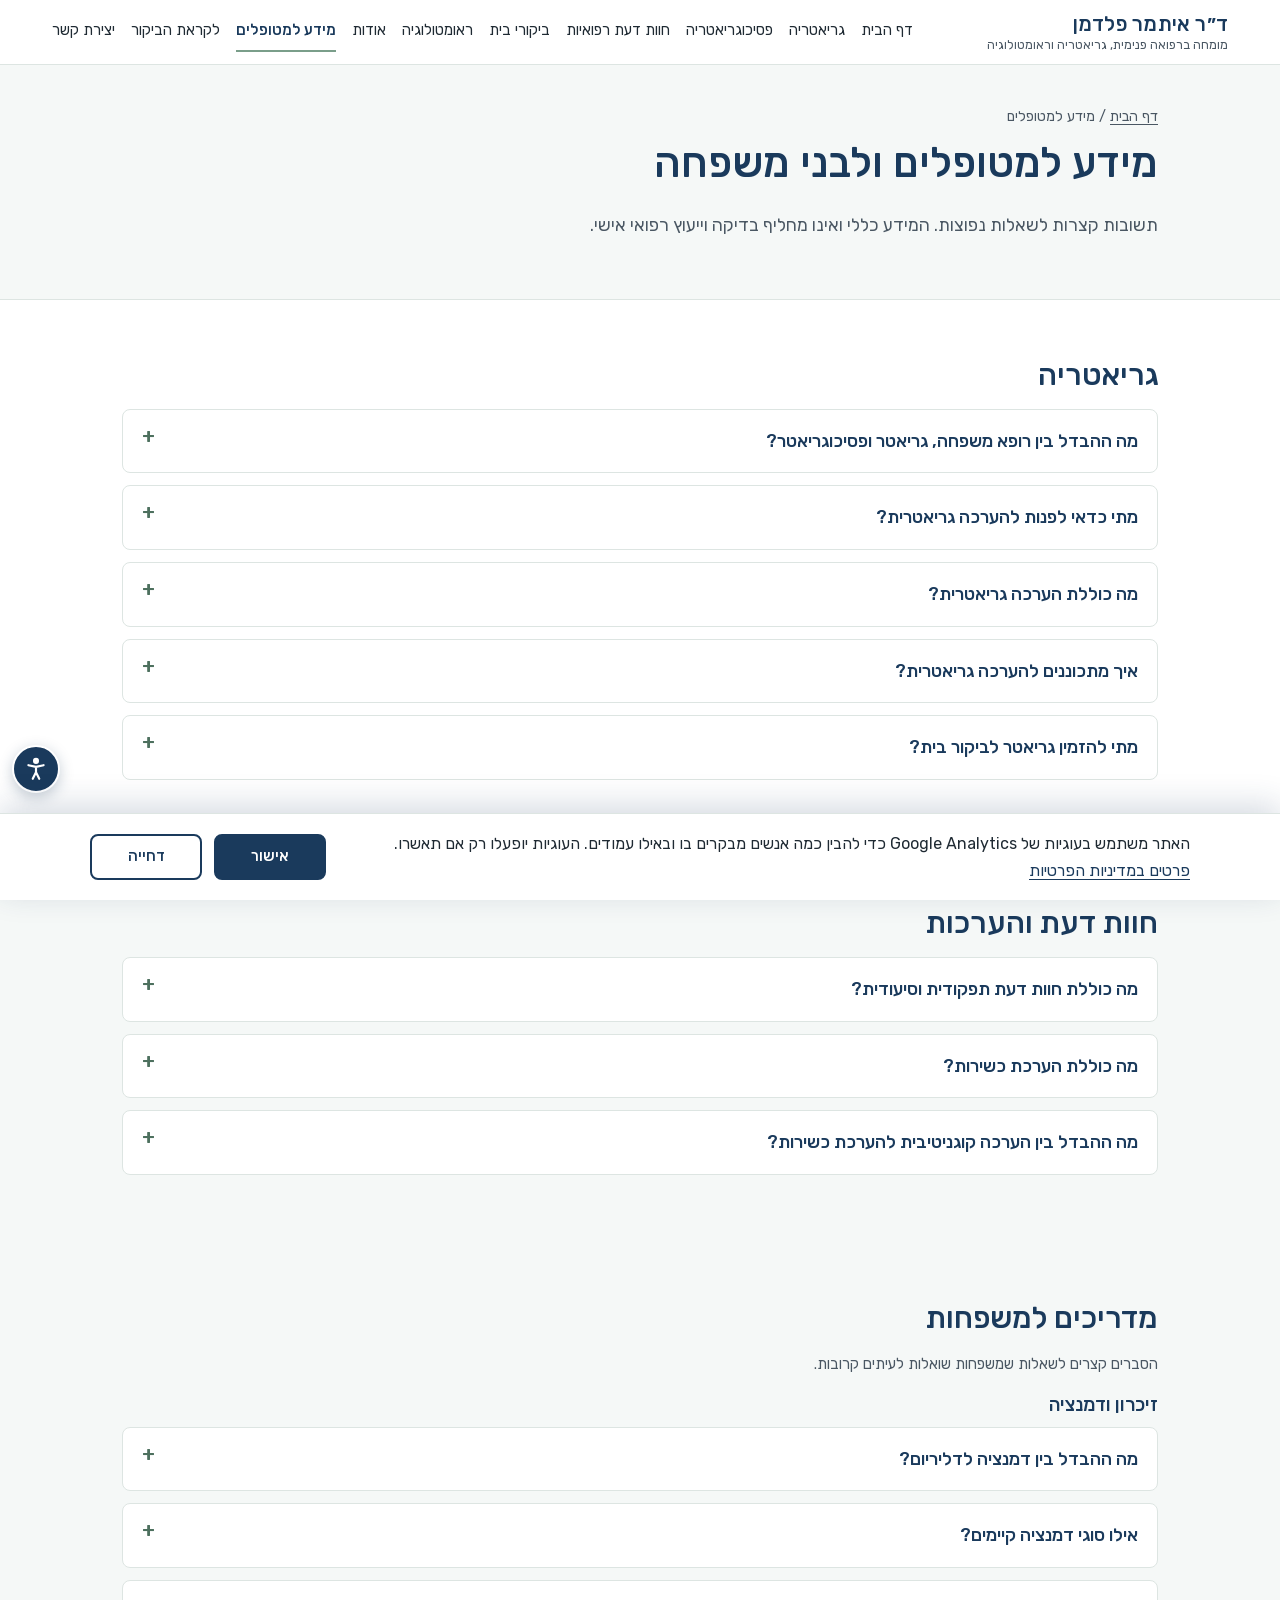
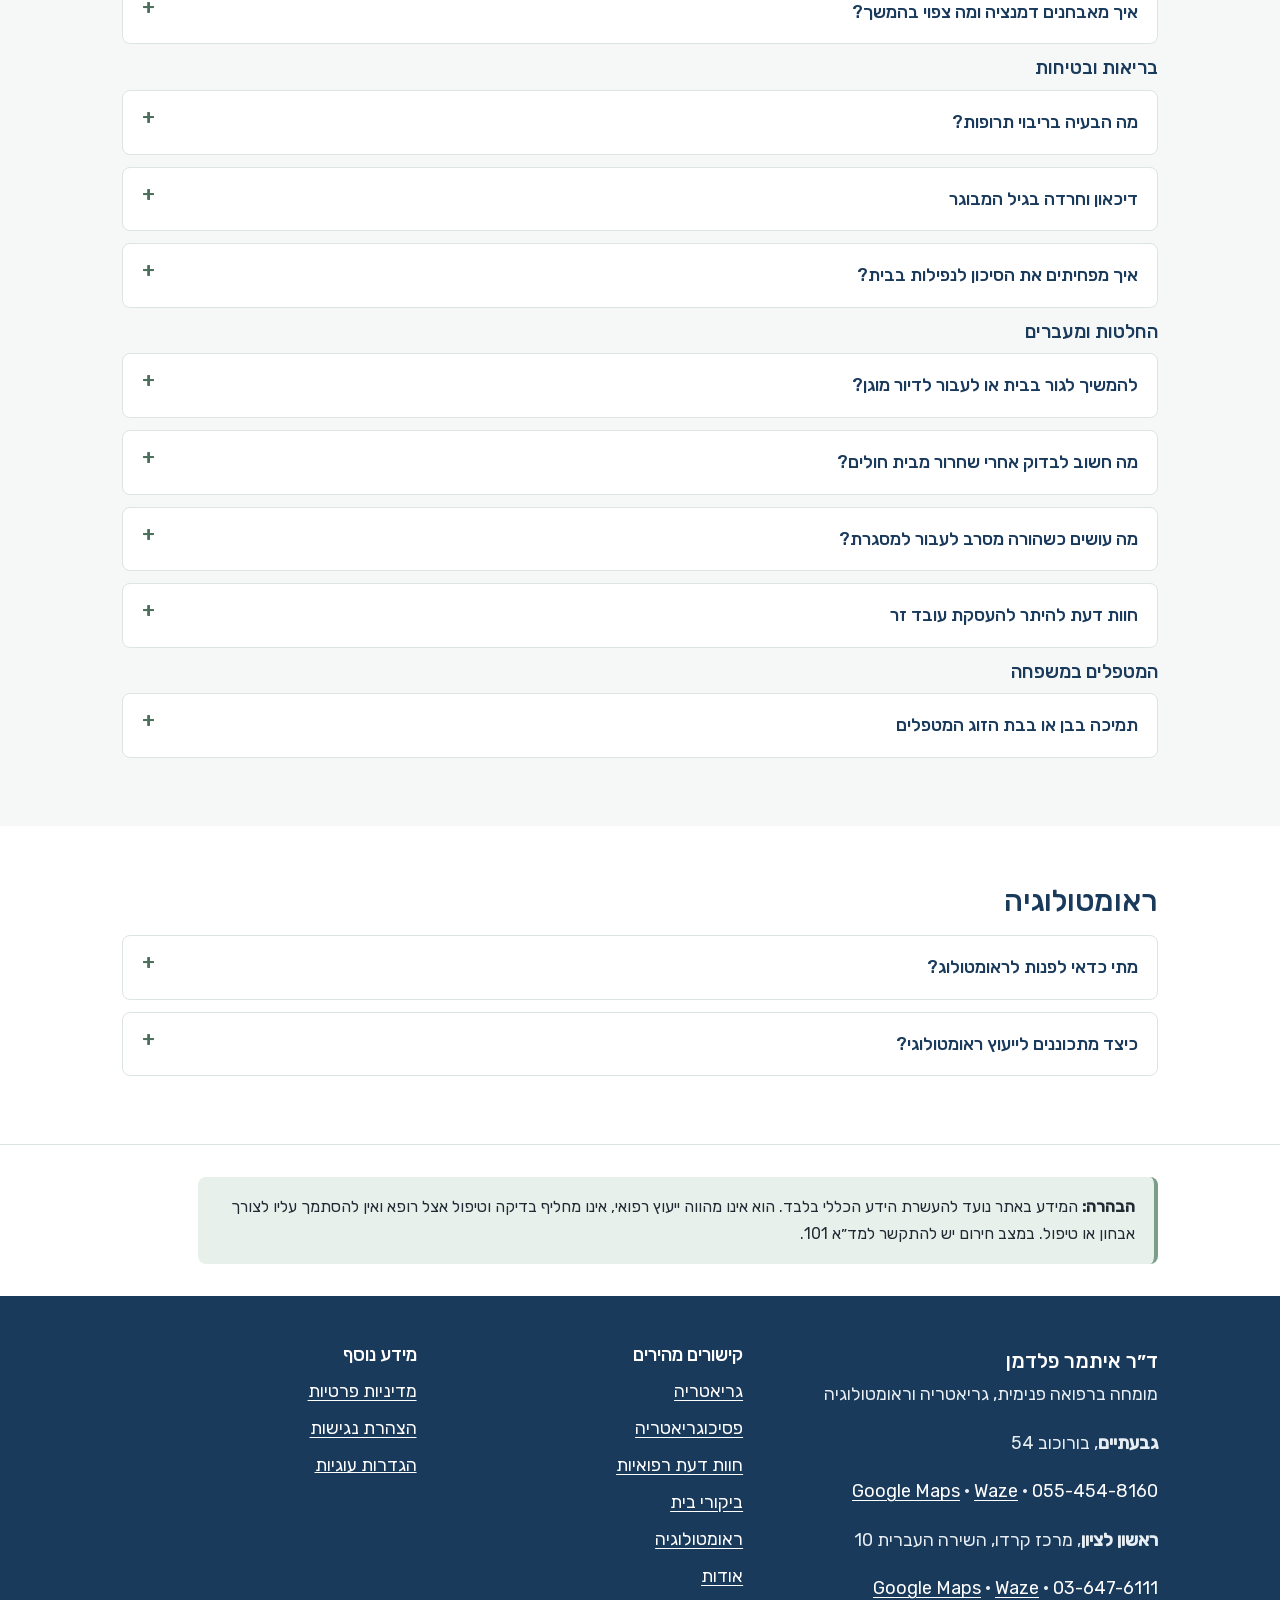
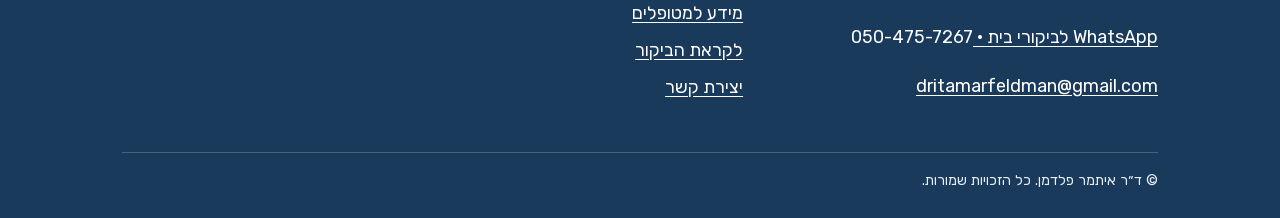
<file: site/patient-info/index.html>
<!doctype html>
<html lang="he" dir="rtl" data-ga="G-DVT6R9CZDX">
<head>
<meta charset="utf-8">
<meta name="viewport" content="width=device-width, initial-scale=1">
<title>מידע למטופלים ולבני משפחה | מדריכים | ד״ר איתמר פלדמן</title>
<meta name="description" content="מדריכים קצרים למטופלים ולמשפחות: הערכה גריאטרית, דמנציה ודליריום, ריבוי תרופות, נפילות, דיור מוגן, שחרור מבית חולים, עובד זר ותמיכה במטפלים.">
<meta name="theme-color" content="#1a3a5c">
<link rel="canonical" href="https://drfeldman.co.il/patient-info/">
<link rel="preload" href="../assets/fonts/rubik-hebrew.woff2" as="font" type="font/woff2" crossorigin>
<link rel="stylesheet" href="../assets/style.css">
<link rel="icon" href="../assets/favicon.svg" type="image/svg+xml">
<script>try{(JSON.parse(localStorage.getItem("a11y"))||[]).forEach(function(c){document.documentElement.classList.add("a11y-"+c)})}catch(e){}</script>

</head>
<body>
<a class="skip-link" href="#main">דילוג לתוכן הראשי</a>
<button type="button" class="a11y-toggle" aria-expanded="false" aria-controls="a11y-panel" aria-label="התאמות נגישות"><svg viewBox="0 0 24 24" fill="none" stroke="currentColor" stroke-width="2" stroke-linecap="round" stroke-linejoin="round" aria-hidden="true"><circle cx="12" cy="4.5" r="1.8" fill="currentColor"/><path d="M5 8.5l7 1.5 7-1.5M12 10v5m0 0l-3 6m3-6l3 6"/></svg></button>
<div class="a11y-panel" id="a11y-panel" hidden role="dialog" aria-label="התאמות נגישות">
  <p class="sheet-title">התאמות נגישות</p>
  <button type="button" class="a11y-opt" data-a11y="contrast" aria-pressed="false">ניגודיות גבוהה</button>
  <button type="button" class="a11y-opt" data-a11y="links" aria-pressed="false">הדגשת קישורים</button>
  <button type="button" class="a11y-opt" data-a11y="text" aria-pressed="false">הגדלת טקסט</button>
  <button type="button" class="a11y-reset">איפוס</button>
  <a href="../accessibility/">הצהרת נגישות</a>
</div>
<header class="site-header">
  <div class="wrap header-row">
    <a class="logo" href="../" aria-label="ד״ר איתמר פלדמן, דף הבית">
      <span class="logo-name">ד״ר איתמר פלדמן</span>
      <span class="logo-sub">מומחה ברפואה פנימית, גריאטריה וראומטולוגיה</span>
    </a>
    <button class="menu-toggle" type="button" aria-expanded="false" aria-controls="main-nav"><svg viewBox="0 0 24 24" fill="none" stroke="currentColor" stroke-width="2" stroke-linecap="round" aria-hidden="true"><path d="M3 6h18M3 12h18M3 18h18"/></svg><span>תפריט</span></button>
    <nav id="main-nav" class="main-nav" aria-label="ניווט ראשי">
      <ul>
<li><a href="../">דף הבית</a></li>
<li><a href="../geriatrics/">גריאטריה</a></li>
<li><a href="../psychogeriatrics/">פסיכוגריאטריה</a></li>
<li><a href="../medical-opinions/">חוות דעת רפואיות</a></li>
<li><a href="../home-visits/">ביקורי בית</a></li>
<li><a href="../rheumatology/">ראומטולוגיה</a></li>
<li><a href="../about/">אודות</a></li>
<li><a href="../patient-info/" aria-current="page">מידע למטופלים</a></li>
<li><a href="../before-visit/">לקראת הביקור</a></li>
<li><a href="../contact/">יצירת קשר</a></li>
      </ul>
    </nav>
  </div>
</header>
<main id="main" tabindex="-1">
<header class="page-head">
  <div class="wrap">
    <p class="breadcrumb"><a href="../">דף הבית</a> / מידע למטופלים</p>
    <h1>מידע למטופלים ולבני משפחה</h1>
    <p class="lead">תשובות קצרות לשאלות נפוצות. המידע כללי ואינו מחליף בדיקה וייעוץ רפואי אישי.</p>
  </div>
</header>

<section class="section">
  <div class="wrap">
    <h2>גריאטריה</h2>
    <details id="who-does-what"><summary>מה ההבדל בין רופא משפחה, גריאטר ופסיכוגריאטר?</summary><div>
      <ul class="checklist">
        <li><strong>רופא משפחה</strong> אחראי על המעקב הרפואי השוטף ומכיר את ההיסטוריה הרפואית לאורך זמן.</li>
        <li><strong>גריאטר</strong> הוא מומחה ברפואת הגיל המבוגר. הוא מעריך את המצב הרפואי בכללותו: ריבוי מחלות ותרופות, זיכרון, תפקוד, נפילות ועצמאות.</li>
        <li><strong>פסיכוגריאטר</strong> הוא רופא פסיכיאטר או גריאטר שעבר הכשרה מתקדמת באבחון ובטיפול בבעיות נפשיות, רגשיות וקוגניטיביות אצל בני הגיל השלישי (בדרך כלל בני 65 ומעלה).</li>
        </ul>
      <p>ד״ר פלדמן מומחה ברפואה פנימית, גריאטריה וראומטולוגיה, ובוגר לימודי תעודה בפסיכוגריאטריה (פסיכיאטריה של הזקנה) באוניברסיטת תל אביב. ההערכה משתלבת בטיפול של רופא המשפחה ואינה מחליפה אותו.</p>
    </div></details>
    <details id="when-cga"><summary>מתי כדאי לפנות להערכה גריאטרית?</summary><div>
      <p>כאשר מופיעים שינויים במצב הכללי, כמו ירידה בתפקוד או בעצמאות, נפילות, שינויים בזיכרון, ריבוי מחלות או ריבוי תרופות. אפשר לפנות גם כשהמטופל ומשפחתו צריכים תמונת מצב מסודרת לפני קבלת החלטות.</p>
    </div></details>
    <details id="what-cga"><summary>מה כוללת הערכה גריאטרית?</summary><div>
      <p>בדיקה רפואית רחבה המתייחסת, לפי הצורך, למצב הרפואי, לתרופות, לקוגניציה, לתפקוד, לניידות ולנפילות. ההערכה נמשכת בדרך כלל כשעה, ובסיומה מתקבל סיכום רפואי עם המלצות ותוכנית טיפול. <a href="../geriatrics/">לפירוט</a></p>
    </div></details>
    <details id="prep-cga"><summary>איך מתכוננים להערכה גריאטרית?</summary><div>
      <p>מומלץ לרכז מסמכים רפואיים עדכניים, רשימת תרופות, סיכומי אשפוז ובדיקות, ולהעבירם מראש לפי ההנחיות שיינתנו בזמן התיאום. מומלץ שבן משפחה המכיר את המצב יהיה נוכח. אם יש בעיה מסוימת שמטרידה במיוחד, כדאי לחדד אותה ולציין אותה מראש. <a href="../before-visit/">לרשימה המלאה</a></p>
    </div></details>
    <details id="when-home"><summary>מתי להזמין גריאטר לביקור בית?</summary><div>
      <p>כאשר היציאה מהבית קשה למטופל בגלל מגבלה בניידות, מצב רפואי או מצב קוגניטיבי, וכאשר יש ערך לראות את המטופל בסביבה הטבעית שלו. <a href="../home-visits/">על ביקורי בית</a></p>
    </div></details>
  </div>
</section>

<section class="section section-alt">
  <div class="wrap">
    <h2>חוות דעת והערכות</h2>
    <details id="nursing"><summary>מה כוללת חוות דעת תפקודית וסיעודית?</summary><div>
      <p>הערכה רפואית של מצב התפקוד, מידת התלות בזולת והמצב הסיעודי, וכיצד משפיעות המחלות השונות על התפקוד. ההערכה מסוכמת בחוות דעת כתובה. חוות הדעת יכולה לשמש במסגרת תביעות או הליכים, אך אינה מבטיחה זכאות.</p>
    </div></details>
    <details id="capacity"><summary>מה כוללת הערכת כשירות?</summary><div>
      <p>הערכה רפואית של יכולת האדם להבין מידע, לשקול אפשרויות ולקבל החלטות בנושא מסוים, למשל בהקשר של ייפוי כוח מתמשך, אפוטרופסות או עריכת צוואה. אבחנה של דמנציה אינה אומרת בהכרח שהאדם אינו כשיר. הכשירות נבחנת בכל מקרה לגופו ובהתייחס להחלטה הספציפית.</p>
    </div></details>
    <details id="cog-vs-cap"><summary>מה ההבדל בין הערכה קוגניטיבית להערכת כשירות?</summary><div>
      <p>הערכה קוגניטיבית בודקת את תפקודי החשיבה והזיכרון באופן כללי. הערכת כשירות מתמקדת בשאלה ממוקדת: האם האדם מסוגל לקבל החלטה מסוימת בזמן נתון.</p>
    </div></details>
  </div>
</section>

<section class="section section-alt" id="families">
  <div class="wrap">
    <h2>מדריכים למשפחות</h2>
    <p class="hint">הסברים קצרים לשאלות שמשפחות שואלות לעיתים קרובות.</p>

    <h3>זיכרון ודמנציה</h3>
    <details id="dementia-delirium"><summary>מה ההבדל בין דמנציה לדליריום?</summary><div>
      <p>דמנציה מתפתחת לאט, לאורך חודשים ושנים. דליריום הוא בלבול שמופיע בפתאומיות, בתוך שעות או ימים, ומשתנה במהלך היום. הוא נגרם בדרך כלל ממחלה חריפה, כמו זיהום או התייבשות, או מתרופות. דליריום מחייב בדיקה רפואית דחופה, ולעיתים קרובות הוא חולף כשמטפלים בגורם. אדם עם דמנציה נמצא בסיכון גבוה יותר לדליריום.</p>
    </div></details>
    <details id="dementia-types"><summary>אילו סוגי דמנציה קיימים?</summary><div>
      <p>הסוג השכיח ביותר הוא מחלת אלצהיימר. סוגים נוספים הם דמנציה וסקולרית, הקשורה לפגיעה בכלי הדם במוח, דמנציה עם גופיפי לואי ודמנציה פרונטו־טמפורלית. אצל אנשים רבים יש שילוב של כמה סוגים. זיהוי הסוג עוזר להתאים את הטיפול ולהבין למה לצפות.</p>
    </div></details>
    <details id="dementia-course"><summary>איך מאבחנים דמנציה ומה צפוי בהמשך?</summary><div>
      <p>האבחון כולל שיחה עם המטופל ועם בן משפחה, בדיקה רפואית, מבחנים קוגניטיביים, בדיקות דם ולפעמים הדמיה של המוח. חלק חשוב מהבירור הוא שלילת סיבות הפיכות לפגיעה בזיכרון, ולכן המטופל מופנה לכמה בדיקות. המחלה מתקדמת בדרך כלל בהדרגה, ובקצב שונה מאדם לאדם. אבחון מוקדם מאפשר לטפל במה שניתן לטפל, לתכנן את ההמשך ולקבל החלטות, למשל על ייפוי כוח מתמשך, כל עוד האדם יכול להשתתף בהן.</p>
    </div></details>

    <h3>בריאות ובטיחות</h3>
    <details id="polypharmacy"><summary>מה הבעיה בריבוי תרופות?</summary><div>
      <p>ככל שנוטלים יותר תרופות, עולה הסיכון לתופעות לוואי, לנפילות ולהשפעה של תרופה אחת על אחרת. בגיל המבוגר הגוף מפרק תרופות לאט יותר, ולכן תרופות מסוימות עלולות לגרום לסחרחורת, לבלבול ולנפילות.</p>
      <p>לעיתים אין ברירה, ומצבו הרפואי של המטופל מחייב כמה תרופות. גם אז כדאי לבחון מדי פעם את נחיצותה של כל תרופה ואת התועלת שהמטופל מפיק ממנה. מומלץ לעבור על רשימת התרופות המלאה עם רופא לפחות פעם בשנה. אין להפסיק תרופה בלי הנחיה רפואית.</p>
    </div></details>
    <details id="mood"><summary>דיכאון וחרדה בגיל המבוגר</summary><div>
      <p>דיכאון אינו חלק טבעי מההזדקנות. בגיל המבוגר הוא מתבטא לעיתים בעייפות, בכאבים, בירידה בתיאבון, בהסתגרות או בבעיות זיכרון, ולא תמיד בעצב גלוי. גם חרדה שכיחה, במיוחד אחרי נפילה, אשפוז או אובדן. דיכאון וחרדה ניתנים לטיפול, ושווה לפנות לבירור.</p>
    </div></details>
    <details id="falls"><summary>איך מפחיתים את הסיכון לנפילות בבית?</summary><div>
      <ul class="checklist">
        <li>תאורה טובה, כולל תאורת לילה בדרך לשירותים</li>
        <li>הסרת שטיחים קטנים, כבלים ומכשולים ממעברים</li>
        <li>מאחזי יד במקלחת ובשירותים, ומשטח מונע החלקה</li>
        <li>נעליים סגורות ויציבות</li>
        <li>בדיקת ראייה ובדיקת התרופות</li>
        <li>פעילות גופנית לחיזוק שרירים ולשיפור שיווי המשקל</li>
        <li>התאמת אביזר עזר להליכה, כמו מקל או הליכון, במידת הצורך</li>
      </ul>
      <p>אחרי נפילה כדאי לברר את הסיבה, גם אם לא נגרמה פגיעה.</p>
    </div></details>

    <h3>החלטות ומעברים</h3>
    <details id="home-or-assisted"><summary>להמשיך לגור בבית או לעבור לדיור מוגן?</summary><div>
      <p>ההחלטה תלויה במצב התפקודי והקוגניטיבי, בבטיחות בבית, בעזרה שזמינה ובמה שחשוב לאדם עצמו. לפעמים התאמות בבית, עזרה של מטפל או מרכז יום מאפשרים להמשיך לגור בבית בבטחה. הערכה גריאטרית יכולה לעזור למשפחה לראות את התמונה המלאה לפני ההחלטה.</p>
    </div></details>
    <details id="after-discharge"><summary>מה חשוב לבדוק אחרי שחרור מבית חולים?</summary><div>
      <ul class="checklist">
        <li>לעבור על מכתב השחרור ולוודא שמבינים את ההמלצות</li>
        <li>לבדוק אילו תרופות נוספו, שונו או הופסקו</li>
        <li>לקבוע ביקור אצל רופא המשפחה בימים הקרובים</li>
        <li>לשים לב לבלבול, לחולשה, לירידה באכילה או לקושי בהליכה</li>
        <li>לברר אם נדרשים שיקום, ציוד עזר או עזרה בבית</li>
      </ul>
    </div></details>
    <details id="refuses-move"><summary>מה עושים כשהורה מסרב לעבור למסגרת?</summary><div>
      <p>חשוב להקשיב לסיבות לסירוב: פחד מאובדן עצמאות, קשר לבית או חשש מהלא נודע. לעיתים עוזר לשתף את ההורה בהחלטה, לבקר יחד במסגרת או להתחיל בשהייה קצרה. אם יש ספק ביכולתו להבין את המצב ולקבל החלטה, אפשר לבקש הערכת כשירות. כל עוד אדם כשיר, ההחלטה נשארת בידיו.</p>
    </div></details>
    <details id="foreign-worker"><summary>חוות דעת להיתר להעסקת עובד זר</summary><div>
      <p>בקשה להיתר להעסקת עובד זר בסיעוד מוגשת לרשות האוכלוסין וההגירה. במקרים מסוימים נדרשים מסמכים רפואיים המתארים את מידת התלות בזולת. חוות דעת גריאטרית יכולה לתאר את מצב התפקוד ואת הצורך בעזרה ובהשגחה. ההחלטה על מתן ההיתר נתונה לרשות. <a href="../medical-opinions/#functional">על חוות דעת תפקודיות</a></p>
    </div></details>

    <h3>המטפלים במשפחה</h3>
    <details id="caregivers"><summary>תמיכה בבן או בבת הזוג המטפלים</summary><div>
      <p>הטיפול באדם קרוב הוא עבודה תובענית, גופנית ורגשית. עומס על המטפל העיקרי היא בעיה מוכרת ברפואה, ובסיווג האבחנות הבינלאומי יש לה קוד משלה. עומס מתמשך פוגע בבריאות המטפל ומעלה את הסיכון לדיכאון ולמחלות.</p>
      <ul class="checklist">
        <li>לשתף בני משפחה נוספים ולחלק את המשימות</li>
        <li>לברר זכויות, כמו גמלת סיעוד ושעות עזרה</li>
        <li>להיעזר במרכז יום או בעזרה בבית כדי לקבל זמן מנוחה</li>
        <li>להקפיד על הבריאות שלכם, כולל בדיקות אצל הרופא</li>
        <li>לפנות לקבוצות תמיכה או לייעוץ כשהעומס כבד</li>
      </ul>
      <p>במסגרת הערכה גריאטרית אפשר להתייחס גם למצבו של המטפל ולעזרה שהמשפחה צריכה.</p>
    </div></details>
  </div>
</section>

<section class="section">
  <div class="wrap">
    <h2>ראומטולוגיה</h2>
    <details id="when-rheum"><summary>מתי כדאי לפנות לראומטולוג?</summary><div>
      <p>בכאבי מפרקים מתמשכים, בנפיחות במפרקים, בחשד למחלה דלקתית או אוטואימונית, בפיברומיאלגיה ובתלונות מורכבות שלא נמצא להן הסבר.</p>
      <p>יש מחלות ראומטולוגיות השכיחות יותר אחרי גיל 65: פולימיאלגיה ראומטיקה, דלקת עורקים מסוג <span lang="en" dir="ltr">Giant Cell Arteritis</span>, גאוט ופסאודו־גאוט, שחיקת מפרקים (אוסטאוארתריטיס) ודלקת מפרקים שגרונית שמתחילה בגיל מבוגר. <a href="../rheumatology/">לעמוד ראומטולוגיה</a></p>
    </div></details>
    <details id="prep-rheum"><summary>כיצד מתכוננים לייעוץ ראומטולוגי?</summary><div>
      <p>מומלץ להביא בדיקות דם, בדיקות הדמיה, סיכומים קודמים ורשימת תרופות. <a href="../before-visit/">לפירוט</a></p>
    </div></details>
  </div>
</section>

<section class="disclaimer" aria-label="הבהרה">
  <div class="wrap">
    <p class="note"><strong>הבהרה:</strong> המידע באתר נועד להעשרת הידע הכללי בלבד. הוא אינו מהווה ייעוץ רפואי, אינו מחליף בדיקה וטיפול אצל רופא ואין להסתמך עליו לצורך אבחון או טיפול. במצב חירום יש להתקשר <span class="nowrap">למד״א <span class="ltr">101</span>.</span></p>
  </div>
</section>
</main>
<footer class="site-footer">
  <div class="wrap">
    <div class="footer-grid">
      <div>
        <p class="footer-brand">ד״ר איתמר פלדמן</p>
        <p>מומחה ברפואה פנימית, גריאטריה וראומטולוגיה</p>
        <div class="footer-clinic">
          <p class="mt-0"><strong>גבעתיים</strong>, בורוכוב 54</p>
          <p class="mt-0"><a href="tel:+972554548160" data-event="click_phone_givatayim"><span class="ltr">055-454-8160</span></a> · <a href="https://www.google.com/maps/search/?api=1&query=%D7%91%D7%95%D7%A8%D7%95%D7%9B%D7%95%D7%91%2054%2C%20%D7%92%D7%91%D7%A2%D7%AA%D7%99%D7%99%D7%9D" target="_blank" rel="noopener" data-event="click_navigation_givatayim">Google Maps</a> · <a href="https://waze.com/ul?q=%D7%91%D7%95%D7%A8%D7%95%D7%9B%D7%95%D7%91%2054%2C%20%D7%92%D7%91%D7%A2%D7%AA%D7%99%D7%99%D7%9D&navigate=yes" target="_blank" rel="noopener" data-event="click_navigation_givatayim">Waze</a></p>
        </div>
        <div class="footer-clinic">
          <p class="mt-0"><strong>ראשון לציון</strong>, מרכז קרדו, השירה העברית 10</p>
          <p class="mt-0"><a href="tel:+97236476111" data-event="click_phone_rishon"><span class="ltr">03-647-6111</span></a> · <a href="https://www.google.com/maps/search/?api=1&query=%D7%94%D7%A9%D7%99%D7%A8%D7%94%20%D7%94%D7%A2%D7%91%D7%A8%D7%99%D7%AA%2010%2C%20%D7%A8%D7%90%D7%A9%D7%95%D7%9F%20%D7%9C%D7%A6%D7%99%D7%95%D7%9F" target="_blank" rel="noopener" data-event="click_navigation_rishon">Google Maps</a> · <a href="https://waze.com/ul?q=%D7%94%D7%A9%D7%99%D7%A8%D7%94%20%D7%94%D7%A2%D7%91%D7%A8%D7%99%D7%AA%2010%2C%20%D7%A8%D7%90%D7%A9%D7%95%D7%9F%20%D7%9C%D7%A6%D7%99%D7%95%D7%9F&navigate=yes" target="_blank" rel="noopener" data-event="click_navigation_rishon">Waze</a></p>
        </div>
        <p><a href="https://wa.me/972504757267?text=%D7%A9%D7%9C%D7%95%D7%9D%20%D7%93%D7%B4%D7%A8%20%D7%A4%D7%9C%D7%93%D7%9E%D7%9F%2C%20%D7%90%D7%A0%D7%99%20%D7%9E%D7%A2%D7%95%D7%A0%D7%99%D7%99%D7%9F%2F%D7%AA%20%D7%9C%D7%AA%D7%90%D7%9D%20%D7%91%D7%99%D7%A7%D7%95%D7%A8%20%D7%91%D7%99%D7%AA." data-event="click_whatsapp_home">WhatsApp לביקורי בית · <span class="ltr">050-475-7267</span></a></p>
        <p><a href="mailto:dritamarfeldman@gmail.com" data-event="click_email">dritamarfeldman@gmail.com</a></p>
      </div>
      <nav aria-label="קישורים מהירים">
        <h2>קישורים מהירים</h2>
        <ul>
<li><a href="../geriatrics/">גריאטריה</a></li>
<li><a href="../psychogeriatrics/">פסיכוגריאטריה</a></li>
<li><a href="../medical-opinions/">חוות דעת רפואיות</a></li>
<li><a href="../home-visits/">ביקורי בית</a></li>
<li><a href="../rheumatology/">ראומטולוגיה</a></li>
<li><a href="../about/">אודות</a></li>
<li><a href="../patient-info/">מידע למטופלים</a></li>
<li><a href="../before-visit/">לקראת הביקור</a></li>
<li><a href="../contact/">יצירת קשר</a></li>
        </ul>
      </nav>
      <div>
        <h2>מידע נוסף</h2>
        <ul>
          <li><a href="../privacy/">מדיניות פרטיות</a></li>
          <li><a href="../accessibility/">הצהרת נגישות</a></li>
          <li><button type="button" class="link-btn consent-open">הגדרות עוגיות</button></li>
        </ul>
      </div>
    </div>
    <div class="footer-bottom">
      <span>© ד״ר איתמר פלדמן. כל הזכויות שמורות.</span>
    </div>
  </div>
</footer>
<nav class="action-bar" aria-label="פעולות מהירות">
  <button type="button" class="sheet-toggle" aria-expanded="false" aria-controls="sheet-call"><svg viewBox="0 0 24 24" fill="none" stroke="currentColor" stroke-width="2" stroke-linecap="round" stroke-linejoin="round" aria-hidden="true"><path d="M22 16.9v3a2 2 0 0 1-2.2 2 19.8 19.8 0 0 1-8.6-3.1 19.5 19.5 0 0 1-6-6A19.8 19.8 0 0 1 2.1 4.2 2 2 0 0 1 4.1 2h3a2 2 0 0 1 2 1.7c.1.9.4 1.8.7 2.7a2 2 0 0 1-.5 2.1L8 9.8a16 16 0 0 0 6 6l1.3-1.3a2 2 0 0 1 2.1-.4c.9.3 1.8.6 2.7.7a2 2 0 0 1 1.7 2z"/></svg><span>התקשרות</span></button>
  <button type="button" class="sheet-toggle" aria-expanded="false" aria-controls="sheet-wa"><svg viewBox="0 0 24 24" fill="currentColor" aria-hidden="true"><path d="M17.5 14.4c-.3-.1-1.7-.8-2-.9-.3-.1-.5-.1-.7.1-.2.3-.8.9-.9 1.1-.2.2-.3.2-.6.1-.3-.1-1.2-.5-2.3-1.4-.9-.8-1.4-1.7-1.6-2-.2-.3 0-.5.1-.6l.4-.5c.2-.2.2-.3.3-.5.1-.2 0-.4 0-.5l-.9-2.2c-.2-.6-.5-.5-.7-.5h-.6c-.2 0-.5.1-.8.4-.3.3-1 1-1 2.5s1.1 2.9 1.2 3.1c.1.2 2.1 3.2 5.1 4.5.7.3 1.3.5 1.7.6.7.2 1.4.2 1.9.1.6-.1 1.7-.7 2-1.4.2-.7.2-1.3.2-1.4-.1-.1-.3-.2-.6-.3zM12 21.8c-1.8 0-3.5-.5-5-1.4l-.4-.2-3.7 1 1-3.6-.2-.4A9.8 9.8 0 1 1 12 21.8zm8.4-18.2A11.8 11.8 0 0 0 1.7 17.9L0 24l6.3-1.7A11.8 11.8 0 0 0 23.8 12c0-3.2-1.2-6.1-3.4-8.4z"/></svg><span>WhatsApp</span></button>
  <a href="../contact/#form"><svg viewBox="0 0 24 24" fill="none" stroke="currentColor" stroke-width="2" stroke-linecap="round" stroke-linejoin="round" aria-hidden="true"><rect x="2" y="4" width="20" height="16" rx="2"/><path d="m22 7-10 6L2 7"/></svg><span>פנייה</span></a>
</nav>
<div class="sheet" id="sheet-call" hidden role="dialog" aria-label="לאיזו מרפאה להתקשר?">
  <p class="sheet-title">לאיזו מרפאה להתקשר?</p>
  <a class="btn btn-primary" href="tel:+972554548160" data-event="click_phone_givatayim"><svg viewBox="0 0 24 24" fill="none" stroke="currentColor" stroke-width="2" stroke-linecap="round" stroke-linejoin="round" aria-hidden="true"><path d="M22 16.9v3a2 2 0 0 1-2.2 2 19.8 19.8 0 0 1-8.6-3.1 19.5 19.5 0 0 1-6-6A19.8 19.8 0 0 1 2.1 4.2 2 2 0 0 1 4.1 2h3a2 2 0 0 1 2 1.7c.1.9.4 1.8.7 2.7a2 2 0 0 1-.5 2.1L8 9.8a16 16 0 0 0 6 6l1.3-1.3a2 2 0 0 1 2.1-.4c.9.3 1.8.6 2.7.7a2 2 0 0 1 1.7 2z"/></svg>גבעתיים <span class="ltr">055-454-8160</span></a>
  <a class="btn btn-outline" href="tel:+97236476111" data-event="click_phone_rishon"><svg viewBox="0 0 24 24" fill="none" stroke="currentColor" stroke-width="2" stroke-linecap="round" stroke-linejoin="round" aria-hidden="true"><path d="M22 16.9v3a2 2 0 0 1-2.2 2 19.8 19.8 0 0 1-8.6-3.1 19.5 19.5 0 0 1-6-6A19.8 19.8 0 0 1 2.1 4.2 2 2 0 0 1 4.1 2h3a2 2 0 0 1 2 1.7c.1.9.4 1.8.7 2.7a2 2 0 0 1-.5 2.1L8 9.8a16 16 0 0 0 6 6l1.3-1.3a2 2 0 0 1 2.1-.4c.9.3 1.8.6 2.7.7a2 2 0 0 1 1.7 2z"/></svg>ראשון לציון <span class="ltr">03-647-6111</span></a>
  <button type="button" class="sheet-close">סגירה</button>
</div>
<div class="sheet" id="sheet-wa" hidden role="dialog" aria-label="במה אפשר לעזור?">
  <p class="sheet-title">במה אפשר לעזור?</p>
  <a class="btn btn-primary" href="https://wa.me/972504757267?text=%D7%A9%D7%9C%D7%95%D7%9D%20%D7%93%D7%B4%D7%A8%20%D7%A4%D7%9C%D7%93%D7%9E%D7%9F%2C%20%D7%90%D7%A0%D7%99%20%D7%9E%D7%A2%D7%95%D7%A0%D7%99%D7%99%D7%9F%2F%D7%AA%20%D7%9C%D7%AA%D7%90%D7%9D%20%D7%91%D7%99%D7%A7%D7%95%D7%A8%20%D7%91%D7%99%D7%AA." data-event="click_whatsapp_home_visit"><svg viewBox="0 0 24 24" fill="currentColor" aria-hidden="true"><path d="M17.5 14.4c-.3-.1-1.7-.8-2-.9-.3-.1-.5-.1-.7.1-.2.3-.8.9-.9 1.1-.2.2-.3.2-.6.1-.3-.1-1.2-.5-2.3-1.4-.9-.8-1.4-1.7-1.6-2-.2-.3 0-.5.1-.6l.4-.5c.2-.2.2-.3.3-.5.1-.2 0-.4 0-.5l-.9-2.2c-.2-.6-.5-.5-.7-.5h-.6c-.2 0-.5.1-.8.4-.3.3-1 1-1 2.5s1.1 2.9 1.2 3.1c.1.2 2.1 3.2 5.1 4.5.7.3 1.3.5 1.7.6.7.2 1.4.2 1.9.1.6-.1 1.7-.7 2-1.4.2-.7.2-1.3.2-1.4-.1-.1-.3-.2-.6-.3zM12 21.8c-1.8 0-3.5-.5-5-1.4l-.4-.2-3.7 1 1-3.6-.2-.4A9.8 9.8 0 1 1 12 21.8zm8.4-18.2A11.8 11.8 0 0 0 1.7 17.9L0 24l6.3-1.7A11.8 11.8 0 0 0 23.8 12c0-3.2-1.2-6.1-3.4-8.4z"/></svg>תיאום ביקור בית</a>
  <a class="btn btn-outline" href="https://wa.me/972504757267?text=%D7%A9%D7%9C%D7%95%D7%9D%20%D7%93%D7%B4%D7%A8%20%D7%A4%D7%9C%D7%93%D7%9E%D7%9F%2C%20%D7%90%D7%A0%D7%99%20%D7%A4%D7%95%D7%A0%D7%94%20%D7%91%D7%A0%D7%95%D7%A9%D7%90%20%D7%97%D7%95%D7%95%D7%AA%20%D7%93%D7%A2%D7%AA%20%D7%A8%D7%A4%D7%95%D7%90%D7%99%D7%AA." data-event="click_whatsapp_medical_opinion"><svg viewBox="0 0 24 24" fill="currentColor" aria-hidden="true"><path d="M17.5 14.4c-.3-.1-1.7-.8-2-.9-.3-.1-.5-.1-.7.1-.2.3-.8.9-.9 1.1-.2.2-.3.2-.6.1-.3-.1-1.2-.5-2.3-1.4-.9-.8-1.4-1.7-1.6-2-.2-.3 0-.5.1-.6l.4-.5c.2-.2.2-.3.3-.5.1-.2 0-.4 0-.5l-.9-2.2c-.2-.6-.5-.5-.7-.5h-.6c-.2 0-.5.1-.8.4-.3.3-1 1-1 2.5s1.1 2.9 1.2 3.1c.1.2 2.1 3.2 5.1 4.5.7.3 1.3.5 1.7.6.7.2 1.4.2 1.9.1.6-.1 1.7-.7 2-1.4.2-.7.2-1.3.2-1.4-.1-.1-.3-.2-.6-.3zM12 21.8c-1.8 0-3.5-.5-5-1.4l-.4-.2-3.7 1 1-3.6-.2-.4A9.8 9.8 0 1 1 12 21.8zm8.4-18.2A11.8 11.8 0 0 0 1.7 17.9L0 24l6.3-1.7A11.8 11.8 0 0 0 23.8 12c0-3.2-1.2-6.1-3.4-8.4z"/></svg>פנייה בנושא חוות דעת</a>
  <a class="btn btn-outline" href="https://wa.me/972504757267?text=%D7%A9%D7%9C%D7%95%D7%9D%20%D7%93%D7%B4%D7%A8%20%D7%A4%D7%9C%D7%93%D7%9E%D7%9F%2C" data-event="click_whatsapp_general"><svg viewBox="0 0 24 24" fill="currentColor" aria-hidden="true"><path d="M17.5 14.4c-.3-.1-1.7-.8-2-.9-.3-.1-.5-.1-.7.1-.2.3-.8.9-.9 1.1-.2.2-.3.2-.6.1-.3-.1-1.2-.5-2.3-1.4-.9-.8-1.4-1.7-1.6-2-.2-.3 0-.5.1-.6l.4-.5c.2-.2.2-.3.3-.5.1-.2 0-.4 0-.5l-.9-2.2c-.2-.6-.5-.5-.7-.5h-.6c-.2 0-.5.1-.8.4-.3.3-1 1-1 2.5s1.1 2.9 1.2 3.1c.1.2 2.1 3.2 5.1 4.5.7.3 1.3.5 1.7.6.7.2 1.4.2 1.9.1.6-.1 1.7-.7 2-1.4.2-.7.2-1.3.2-1.4-.1-.1-.3-.2-.6-.3zM12 21.8c-1.8 0-3.5-.5-5-1.4l-.4-.2-3.7 1 1-3.6-.2-.4A9.8 9.8 0 1 1 12 21.8zm8.4-18.2A11.8 11.8 0 0 0 1.7 17.9L0 24l6.3-1.7A11.8 11.8 0 0 0 23.8 12c0-3.2-1.2-6.1-3.4-8.4z"/></svg>שאלה אחרת</a>
  <button type="button" class="sheet-close">סגירה</button>
</div>
<div class="consent" id="consent" role="region" aria-label="הסכמה לעוגיות" hidden>
  <p class="mt-0">האתר משתמש בעוגיות של Google Analytics כדי להבין כמה אנשים מבקרים בו ובאילו עמודים. העוגיות יופעלו רק אם תאשרו. <a href="../privacy/#cookies">פרטים במדיניות הפרטיות</a></p>
  <div class="consent-actions">
    <button type="button" class="btn btn-primary btn-sm" data-consent="granted">אישור</button>
    <button type="button" class="btn btn-outline btn-sm" data-consent="denied">דחייה</button>
  </div>
</div>
<script src="../assets/main.js" defer></script>
</body>
</html>
</file>
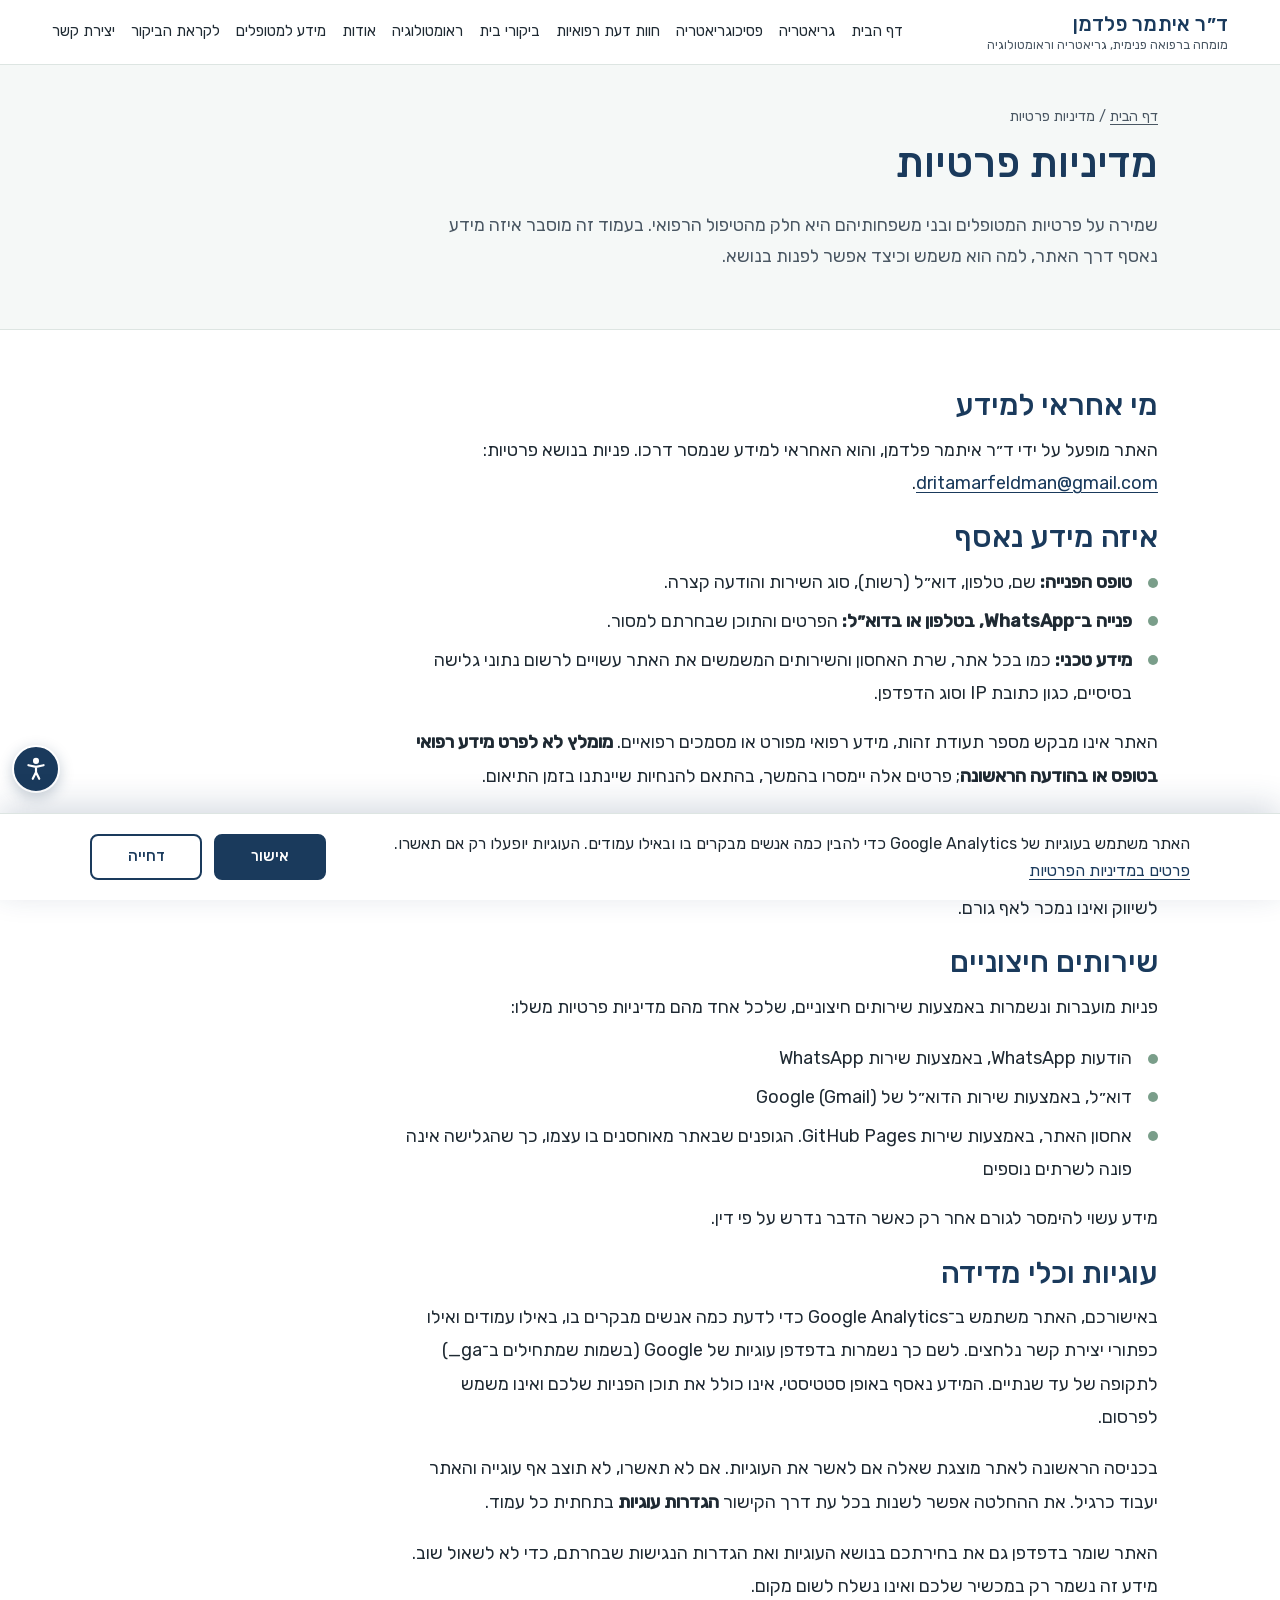
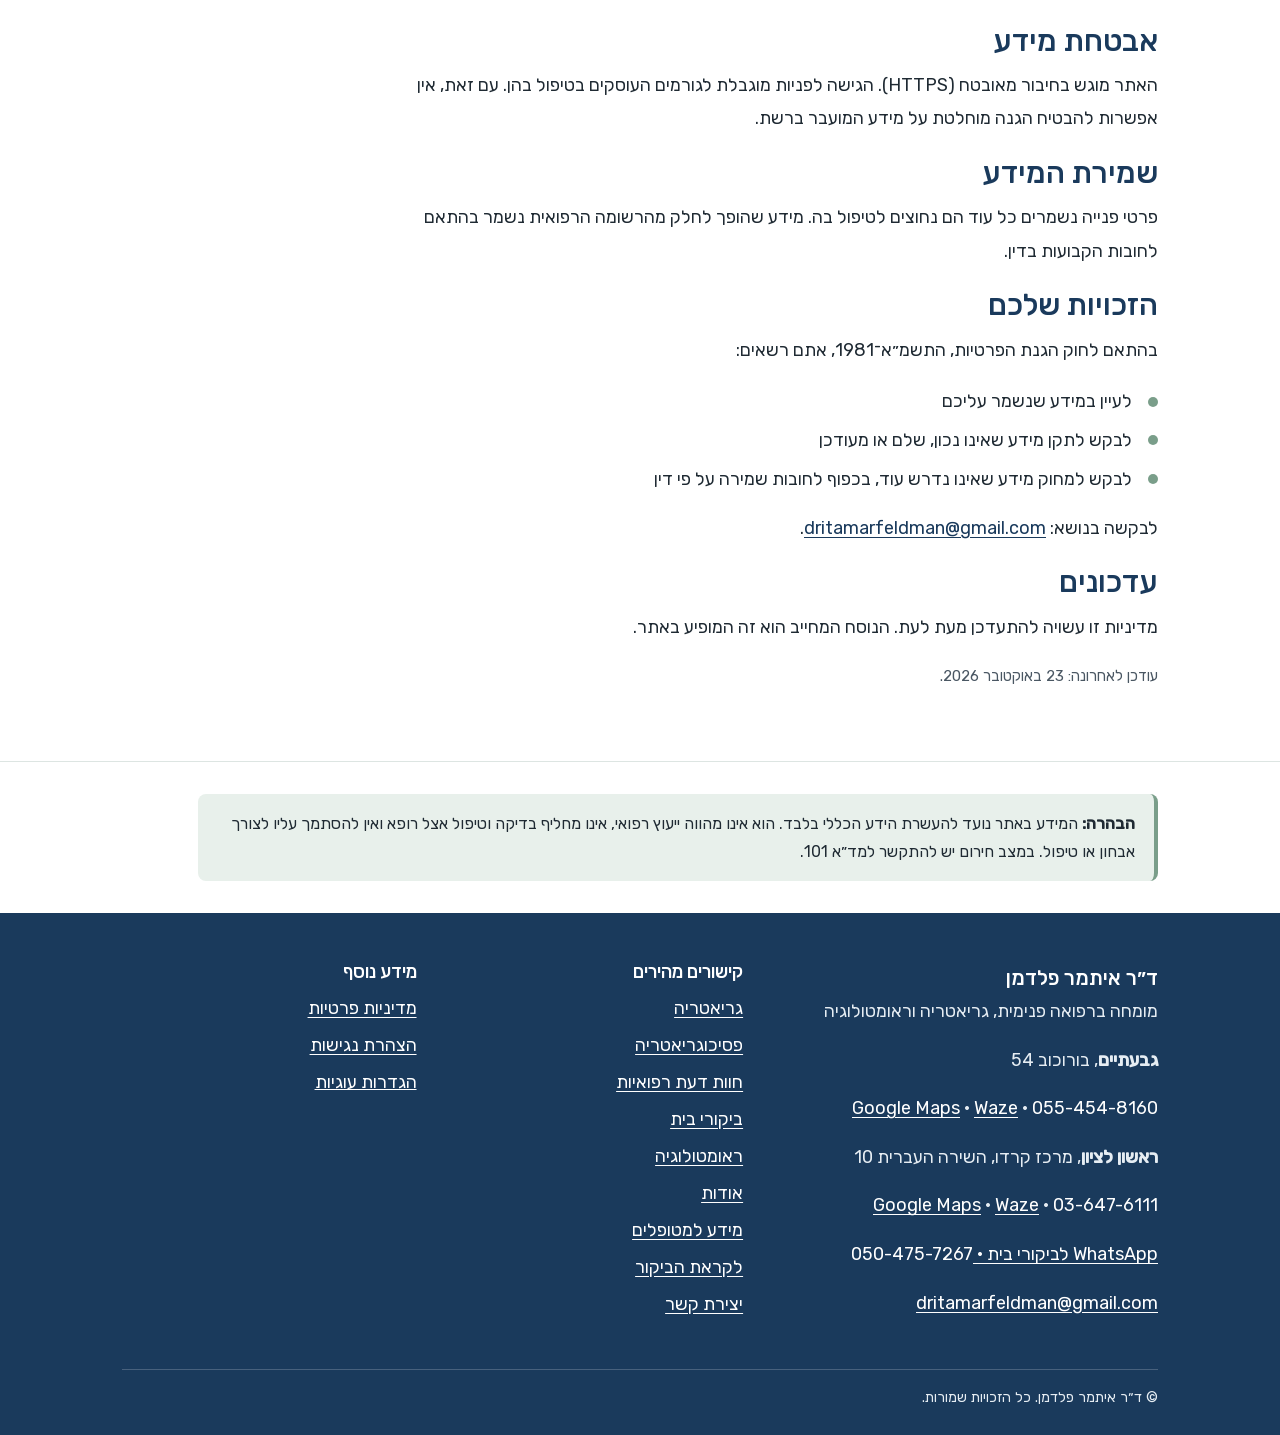
<file: site/privacy/index.html>
<!doctype html>
<html lang="he" dir="rtl" data-ga="G-DVT6R9CZDX">
<head>
<meta charset="utf-8">
<meta name="viewport" content="width=device-width, initial-scale=1">
<title>מדיניות פרטיות | ד״ר איתמר פלדמן</title>
<meta name="description" content="מדיניות הפרטיות של אתר ד״ר איתמר פלדמן: איזה מידע נאסף, למה הוא משמש, למי הוא מועבר וכיצד ניתן לעיין בו, לתקנו או לבקש את מחיקתו.">
<meta name="theme-color" content="#1a3a5c">
<link rel="canonical" href="https://drfeldman.co.il/privacy/">
<link rel="preload" href="../assets/fonts/rubik-hebrew.woff2" as="font" type="font/woff2" crossorigin>
<link rel="stylesheet" href="../assets/style.css">
<link rel="icon" href="../assets/favicon.svg" type="image/svg+xml">
<script>try{(JSON.parse(localStorage.getItem("a11y"))||[]).forEach(function(c){document.documentElement.classList.add("a11y-"+c)})}catch(e){}</script>

</head>
<body>
<a class="skip-link" href="#main">דילוג לתוכן הראשי</a>
<button type="button" class="a11y-toggle" aria-expanded="false" aria-controls="a11y-panel" aria-label="התאמות נגישות"><svg viewBox="0 0 24 24" fill="none" stroke="currentColor" stroke-width="2" stroke-linecap="round" stroke-linejoin="round" aria-hidden="true"><circle cx="12" cy="4.5" r="1.8" fill="currentColor"/><path d="M5 8.5l7 1.5 7-1.5M12 10v5m0 0l-3 6m3-6l3 6"/></svg></button>
<div class="a11y-panel" id="a11y-panel" hidden role="dialog" aria-label="התאמות נגישות">
  <p class="sheet-title">התאמות נגישות</p>
  <button type="button" class="a11y-opt" data-a11y="contrast" aria-pressed="false">ניגודיות גבוהה</button>
  <button type="button" class="a11y-opt" data-a11y="links" aria-pressed="false">הדגשת קישורים</button>
  <button type="button" class="a11y-opt" data-a11y="text" aria-pressed="false">הגדלת טקסט</button>
  <button type="button" class="a11y-reset">איפוס</button>
  <a href="../accessibility/">הצהרת נגישות</a>
</div>
<header class="site-header">
  <div class="wrap header-row">
    <a class="logo" href="../" aria-label="ד״ר איתמר פלדמן, דף הבית">
      <span class="logo-name">ד״ר איתמר פלדמן</span>
      <span class="logo-sub">מומחה ברפואה פנימית, גריאטריה וראומטולוגיה</span>
    </a>
    <button class="menu-toggle" type="button" aria-expanded="false" aria-controls="main-nav"><svg viewBox="0 0 24 24" fill="none" stroke="currentColor" stroke-width="2" stroke-linecap="round" aria-hidden="true"><path d="M3 6h18M3 12h18M3 18h18"/></svg><span>תפריט</span></button>
    <nav id="main-nav" class="main-nav" aria-label="ניווט ראשי">
      <ul>
<li><a href="../">דף הבית</a></li>
<li><a href="../geriatrics/">גריאטריה</a></li>
<li><a href="../psychogeriatrics/">פסיכוגריאטריה</a></li>
<li><a href="../medical-opinions/">חוות דעת רפואיות</a></li>
<li><a href="../home-visits/">ביקורי בית</a></li>
<li><a href="../rheumatology/">ראומטולוגיה</a></li>
<li><a href="../about/">אודות</a></li>
<li><a href="../patient-info/">מידע למטופלים</a></li>
<li><a href="../before-visit/">לקראת הביקור</a></li>
<li><a href="../contact/">יצירת קשר</a></li>
      </ul>
    </nav>
  </div>
</header>
<main id="main" tabindex="-1">
<header class="page-head">
  <div class="wrap">
    <p class="breadcrumb"><a href="../">דף הבית</a> / מדיניות פרטיות</p>
    <h1>מדיניות פרטיות</h1>
    <p class="lead">שמירה על פרטיות המטופלים ובני משפחותיהם היא חלק מהטיפול הרפואי. בעמוד זה מוסבר איזה מידע נאסף דרך האתר, למה הוא משמש וכיצד אפשר לפנות בנושא.</p>
  </div>
</header>
<section class="section">
  <div class="wrap prose">
    <h2>מי אחראי למידע</h2>
    <p>האתר מופעל על ידי ד״ר איתמר פלדמן, והוא האחראי למידע שנמסר דרכו. פניות בנושא פרטיות: <a href="mailto:dritamarfeldman@gmail.com" data-event="click_email">dritamarfeldman@gmail.com</a>.</p>

    <h2>איזה מידע נאסף</h2>
    <ul class="checklist">
      <li><strong>טופס הפנייה:</strong> שם, טלפון, דוא״ל (רשות), סוג השירות והודעה קצרה.</li>
      <li><strong>פנייה ב־WhatsApp, בטלפון או בדוא״ל:</strong> הפרטים והתוכן שבחרתם למסור.</li>
      <li><strong>מידע טכני:</strong> כמו בכל אתר, שרת האחסון והשירותים המשמשים את האתר עשויים לרשום נתוני גלישה בסיסיים, כגון כתובת IP וסוג הדפדפן.</li>
    </ul>
    <p>האתר אינו מבקש מספר תעודת זהות, מידע רפואי מפורט או מסמכים רפואיים. <strong>מומלץ לא לפרט מידע רפואי בטופס או בהודעה הראשונה</strong>; פרטים אלה יימסרו בהמשך, בהתאם להנחיות שיינתנו בזמן התיאום.</p>

    <h2>למה המידע משמש</h2>
    <p>המידע משמש למענה לפנייה, לתיאום ביקור או בדיקה ולקשר הנדרש לשם כך בלבד. המידע אינו משמש לשיווק ואינו נמכר לאף גורם.</p>

    <h2>שירותים חיצוניים</h2>
    <p>פניות מועברות ונשמרות באמצעות שירותים חיצוניים, שלכל אחד מהם מדיניות פרטיות משלו:</p>
    <ul class="checklist">
      <li>הודעות WhatsApp, באמצעות שירות WhatsApp</li>
      <li>דוא״ל, באמצעות שירות הדוא״ל של Google (Gmail)</li>
      <li>אחסון האתר, באמצעות שירות GitHub Pages. הגופנים שבאתר מאוחסנים בו עצמו, כך שהגלישה אינה פונה לשרתים נוספים</li>
    </ul>
    <p>מידע עשוי להימסר לגורם אחר רק כאשר הדבר נדרש על פי דין.</p>

    <h2 id="cookies">עוגיות וכלי מדידה</h2>
    <p>באישורכם, האתר משתמש ב־Google Analytics כדי לדעת כמה אנשים מבקרים בו, באילו עמודים ואילו כפתורי יצירת קשר נלחצים. לשם כך נשמרות בדפדפן עוגיות של Google (בשמות שמתחילים ב־<span class="ltr">_ga</span>) לתקופה של עד שנתיים. המידע נאסף באופן סטטיסטי, אינו כולל את תוכן הפניות שלכם ואינו משמש לפרסום.</p>
    <p>בכניסה הראשונה לאתר מוצגת שאלה אם לאשר את העוגיות. אם לא תאשרו, לא תוצב אף עוגייה והאתר יעבוד כרגיל. את ההחלטה אפשר לשנות בכל עת דרך הקישור <strong>הגדרות עוגיות</strong> בתחתית כל עמוד.</p>
    <p>האתר שומר בדפדפן גם את בחירתכם בנושא העוגיות ואת הגדרות הנגישות שבחרתם, כדי לא לשאול שוב. מידע זה נשמר רק במכשיר שלכם ואינו נשלח לשום מקום.</p>

    <h2>אבטחת מידע</h2>
    <p>האתר מוגש בחיבור מאובטח (HTTPS). הגישה לפניות מוגבלת לגורמים העוסקים בטיפול בהן. עם זאת, אין אפשרות להבטיח הגנה מוחלטת על מידע המועבר ברשת.</p>

    <h2>שמירת המידע</h2>
    <p>פרטי פנייה נשמרים כל עוד הם נחוצים לטיפול בה. מידע שהופך לחלק מהרשומה הרפואית נשמר בהתאם לחובות הקבועות בדין.</p>

    <h2>הזכויות שלכם</h2>
    <p>בהתאם לחוק הגנת הפרטיות, התשמ״א־1981, אתם רשאים:</p>
    <ul class="checklist">
      <li>לעיין במידע שנשמר עליכם</li>
      <li>לבקש לתקן מידע שאינו נכון, שלם או מעודכן</li>
      <li>לבקש למחוק מידע שאינו נדרש עוד, בכפוף לחובות שמירה על פי דין</li>
    </ul>
    <p>לבקשה בנושא: <a href="mailto:dritamarfeldman@gmail.com" data-event="click_email">dritamarfeldman@gmail.com</a>.</p>

    <h2>עדכונים</h2>
    <p>מדיניות זו עשויה להתעדכן מעת לעת. הנוסח המחייב הוא זה המופיע באתר.</p>
    <p class="hint">עודכן לאחרונה: 23 באוקטובר 2026.</p>
  </div>
</section>

<section class="disclaimer" aria-label="הבהרה">
  <div class="wrap">
    <p class="note"><strong>הבהרה:</strong> המידע באתר נועד להעשרת הידע הכללי בלבד. הוא אינו מהווה ייעוץ רפואי, אינו מחליף בדיקה וטיפול אצל רופא ואין להסתמך עליו לצורך אבחון או טיפול. במצב חירום יש להתקשר <span class="nowrap">למד״א <span class="ltr">101</span>.</span></p>
  </div>
</section>
</main>
<footer class="site-footer">
  <div class="wrap">
    <div class="footer-grid">
      <div>
        <p class="footer-brand">ד״ר איתמר פלדמן</p>
        <p>מומחה ברפואה פנימית, גריאטריה וראומטולוגיה</p>
        <div class="footer-clinic">
          <p class="mt-0"><strong>גבעתיים</strong>, בורוכוב 54</p>
          <p class="mt-0"><a href="tel:+972554548160" data-event="click_phone_givatayim"><span class="ltr">055-454-8160</span></a> · <a href="https://www.google.com/maps/search/?api=1&query=%D7%91%D7%95%D7%A8%D7%95%D7%9B%D7%95%D7%91%2054%2C%20%D7%92%D7%91%D7%A2%D7%AA%D7%99%D7%99%D7%9D" target="_blank" rel="noopener" data-event="click_navigation_givatayim">Google Maps</a> · <a href="https://waze.com/ul?q=%D7%91%D7%95%D7%A8%D7%95%D7%9B%D7%95%D7%91%2054%2C%20%D7%92%D7%91%D7%A2%D7%AA%D7%99%D7%99%D7%9D&navigate=yes" target="_blank" rel="noopener" data-event="click_navigation_givatayim">Waze</a></p>
        </div>
        <div class="footer-clinic">
          <p class="mt-0"><strong>ראשון לציון</strong>, מרכז קרדו, השירה העברית 10</p>
          <p class="mt-0"><a href="tel:+97236476111" data-event="click_phone_rishon"><span class="ltr">03-647-6111</span></a> · <a href="https://www.google.com/maps/search/?api=1&query=%D7%94%D7%A9%D7%99%D7%A8%D7%94%20%D7%94%D7%A2%D7%91%D7%A8%D7%99%D7%AA%2010%2C%20%D7%A8%D7%90%D7%A9%D7%95%D7%9F%20%D7%9C%D7%A6%D7%99%D7%95%D7%9F" target="_blank" rel="noopener" data-event="click_navigation_rishon">Google Maps</a> · <a href="https://waze.com/ul?q=%D7%94%D7%A9%D7%99%D7%A8%D7%94%20%D7%94%D7%A2%D7%91%D7%A8%D7%99%D7%AA%2010%2C%20%D7%A8%D7%90%D7%A9%D7%95%D7%9F%20%D7%9C%D7%A6%D7%99%D7%95%D7%9F&navigate=yes" target="_blank" rel="noopener" data-event="click_navigation_rishon">Waze</a></p>
        </div>
        <p><a href="https://wa.me/972504757267?text=%D7%A9%D7%9C%D7%95%D7%9D%20%D7%93%D7%B4%D7%A8%20%D7%A4%D7%9C%D7%93%D7%9E%D7%9F%2C%20%D7%90%D7%A0%D7%99%20%D7%9E%D7%A2%D7%95%D7%A0%D7%99%D7%99%D7%9F%2F%D7%AA%20%D7%9C%D7%AA%D7%90%D7%9D%20%D7%91%D7%99%D7%A7%D7%95%D7%A8%20%D7%91%D7%99%D7%AA." data-event="click_whatsapp_home">WhatsApp לביקורי בית · <span class="ltr">050-475-7267</span></a></p>
        <p><a href="mailto:dritamarfeldman@gmail.com" data-event="click_email">dritamarfeldman@gmail.com</a></p>
      </div>
      <nav aria-label="קישורים מהירים">
        <h2>קישורים מהירים</h2>
        <ul>
<li><a href="../geriatrics/">גריאטריה</a></li>
<li><a href="../psychogeriatrics/">פסיכוגריאטריה</a></li>
<li><a href="../medical-opinions/">חוות דעת רפואיות</a></li>
<li><a href="../home-visits/">ביקורי בית</a></li>
<li><a href="../rheumatology/">ראומטולוגיה</a></li>
<li><a href="../about/">אודות</a></li>
<li><a href="../patient-info/">מידע למטופלים</a></li>
<li><a href="../before-visit/">לקראת הביקור</a></li>
<li><a href="../contact/">יצירת קשר</a></li>
        </ul>
      </nav>
      <div>
        <h2>מידע נוסף</h2>
        <ul>
          <li><a href="../privacy/">מדיניות פרטיות</a></li>
          <li><a href="../accessibility/">הצהרת נגישות</a></li>
          <li><button type="button" class="link-btn consent-open">הגדרות עוגיות</button></li>
        </ul>
      </div>
    </div>
    <div class="footer-bottom">
      <span>© ד״ר איתמר פלדמן. כל הזכויות שמורות.</span>
    </div>
  </div>
</footer>
<nav class="action-bar" aria-label="פעולות מהירות">
  <button type="button" class="sheet-toggle" aria-expanded="false" aria-controls="sheet-call"><svg viewBox="0 0 24 24" fill="none" stroke="currentColor" stroke-width="2" stroke-linecap="round" stroke-linejoin="round" aria-hidden="true"><path d="M22 16.9v3a2 2 0 0 1-2.2 2 19.8 19.8 0 0 1-8.6-3.1 19.5 19.5 0 0 1-6-6A19.8 19.8 0 0 1 2.1 4.2 2 2 0 0 1 4.1 2h3a2 2 0 0 1 2 1.7c.1.9.4 1.8.7 2.7a2 2 0 0 1-.5 2.1L8 9.8a16 16 0 0 0 6 6l1.3-1.3a2 2 0 0 1 2.1-.4c.9.3 1.8.6 2.7.7a2 2 0 0 1 1.7 2z"/></svg><span>התקשרות</span></button>
  <button type="button" class="sheet-toggle" aria-expanded="false" aria-controls="sheet-wa"><svg viewBox="0 0 24 24" fill="currentColor" aria-hidden="true"><path d="M17.5 14.4c-.3-.1-1.7-.8-2-.9-.3-.1-.5-.1-.7.1-.2.3-.8.9-.9 1.1-.2.2-.3.2-.6.1-.3-.1-1.2-.5-2.3-1.4-.9-.8-1.4-1.7-1.6-2-.2-.3 0-.5.1-.6l.4-.5c.2-.2.2-.3.3-.5.1-.2 0-.4 0-.5l-.9-2.2c-.2-.6-.5-.5-.7-.5h-.6c-.2 0-.5.1-.8.4-.3.3-1 1-1 2.5s1.1 2.9 1.2 3.1c.1.2 2.1 3.2 5.1 4.5.7.3 1.3.5 1.7.6.7.2 1.4.2 1.9.1.6-.1 1.7-.7 2-1.4.2-.7.2-1.3.2-1.4-.1-.1-.3-.2-.6-.3zM12 21.8c-1.8 0-3.5-.5-5-1.4l-.4-.2-3.7 1 1-3.6-.2-.4A9.8 9.8 0 1 1 12 21.8zm8.4-18.2A11.8 11.8 0 0 0 1.7 17.9L0 24l6.3-1.7A11.8 11.8 0 0 0 23.8 12c0-3.2-1.2-6.1-3.4-8.4z"/></svg><span>WhatsApp</span></button>
  <a href="../contact/#form"><svg viewBox="0 0 24 24" fill="none" stroke="currentColor" stroke-width="2" stroke-linecap="round" stroke-linejoin="round" aria-hidden="true"><rect x="2" y="4" width="20" height="16" rx="2"/><path d="m22 7-10 6L2 7"/></svg><span>פנייה</span></a>
</nav>
<div class="sheet" id="sheet-call" hidden role="dialog" aria-label="לאיזו מרפאה להתקשר?">
  <p class="sheet-title">לאיזו מרפאה להתקשר?</p>
  <a class="btn btn-primary" href="tel:+972554548160" data-event="click_phone_givatayim"><svg viewBox="0 0 24 24" fill="none" stroke="currentColor" stroke-width="2" stroke-linecap="round" stroke-linejoin="round" aria-hidden="true"><path d="M22 16.9v3a2 2 0 0 1-2.2 2 19.8 19.8 0 0 1-8.6-3.1 19.5 19.5 0 0 1-6-6A19.8 19.8 0 0 1 2.1 4.2 2 2 0 0 1 4.1 2h3a2 2 0 0 1 2 1.7c.1.9.4 1.8.7 2.7a2 2 0 0 1-.5 2.1L8 9.8a16 16 0 0 0 6 6l1.3-1.3a2 2 0 0 1 2.1-.4c.9.3 1.8.6 2.7.7a2 2 0 0 1 1.7 2z"/></svg>גבעתיים <span class="ltr">055-454-8160</span></a>
  <a class="btn btn-outline" href="tel:+97236476111" data-event="click_phone_rishon"><svg viewBox="0 0 24 24" fill="none" stroke="currentColor" stroke-width="2" stroke-linecap="round" stroke-linejoin="round" aria-hidden="true"><path d="M22 16.9v3a2 2 0 0 1-2.2 2 19.8 19.8 0 0 1-8.6-3.1 19.5 19.5 0 0 1-6-6A19.8 19.8 0 0 1 2.1 4.2 2 2 0 0 1 4.1 2h3a2 2 0 0 1 2 1.7c.1.9.4 1.8.7 2.7a2 2 0 0 1-.5 2.1L8 9.8a16 16 0 0 0 6 6l1.3-1.3a2 2 0 0 1 2.1-.4c.9.3 1.8.6 2.7.7a2 2 0 0 1 1.7 2z"/></svg>ראשון לציון <span class="ltr">03-647-6111</span></a>
  <button type="button" class="sheet-close">סגירה</button>
</div>
<div class="sheet" id="sheet-wa" hidden role="dialog" aria-label="במה אפשר לעזור?">
  <p class="sheet-title">במה אפשר לעזור?</p>
  <a class="btn btn-primary" href="https://wa.me/972504757267?text=%D7%A9%D7%9C%D7%95%D7%9D%20%D7%93%D7%B4%D7%A8%20%D7%A4%D7%9C%D7%93%D7%9E%D7%9F%2C%20%D7%90%D7%A0%D7%99%20%D7%9E%D7%A2%D7%95%D7%A0%D7%99%D7%99%D7%9F%2F%D7%AA%20%D7%9C%D7%AA%D7%90%D7%9D%20%D7%91%D7%99%D7%A7%D7%95%D7%A8%20%D7%91%D7%99%D7%AA." data-event="click_whatsapp_home_visit"><svg viewBox="0 0 24 24" fill="currentColor" aria-hidden="true"><path d="M17.5 14.4c-.3-.1-1.7-.8-2-.9-.3-.1-.5-.1-.7.1-.2.3-.8.9-.9 1.1-.2.2-.3.2-.6.1-.3-.1-1.2-.5-2.3-1.4-.9-.8-1.4-1.7-1.6-2-.2-.3 0-.5.1-.6l.4-.5c.2-.2.2-.3.3-.5.1-.2 0-.4 0-.5l-.9-2.2c-.2-.6-.5-.5-.7-.5h-.6c-.2 0-.5.1-.8.4-.3.3-1 1-1 2.5s1.1 2.9 1.2 3.1c.1.2 2.1 3.2 5.1 4.5.7.3 1.3.5 1.7.6.7.2 1.4.2 1.9.1.6-.1 1.7-.7 2-1.4.2-.7.2-1.3.2-1.4-.1-.1-.3-.2-.6-.3zM12 21.8c-1.8 0-3.5-.5-5-1.4l-.4-.2-3.7 1 1-3.6-.2-.4A9.8 9.8 0 1 1 12 21.8zm8.4-18.2A11.8 11.8 0 0 0 1.7 17.9L0 24l6.3-1.7A11.8 11.8 0 0 0 23.8 12c0-3.2-1.2-6.1-3.4-8.4z"/></svg>תיאום ביקור בית</a>
  <a class="btn btn-outline" href="https://wa.me/972504757267?text=%D7%A9%D7%9C%D7%95%D7%9D%20%D7%93%D7%B4%D7%A8%20%D7%A4%D7%9C%D7%93%D7%9E%D7%9F%2C%20%D7%90%D7%A0%D7%99%20%D7%A4%D7%95%D7%A0%D7%94%20%D7%91%D7%A0%D7%95%D7%A9%D7%90%20%D7%97%D7%95%D7%95%D7%AA%20%D7%93%D7%A2%D7%AA%20%D7%A8%D7%A4%D7%95%D7%90%D7%99%D7%AA." data-event="click_whatsapp_medical_opinion"><svg viewBox="0 0 24 24" fill="currentColor" aria-hidden="true"><path d="M17.5 14.4c-.3-.1-1.7-.8-2-.9-.3-.1-.5-.1-.7.1-.2.3-.8.9-.9 1.1-.2.2-.3.2-.6.1-.3-.1-1.2-.5-2.3-1.4-.9-.8-1.4-1.7-1.6-2-.2-.3 0-.5.1-.6l.4-.5c.2-.2.2-.3.3-.5.1-.2 0-.4 0-.5l-.9-2.2c-.2-.6-.5-.5-.7-.5h-.6c-.2 0-.5.1-.8.4-.3.3-1 1-1 2.5s1.1 2.9 1.2 3.1c.1.2 2.1 3.2 5.1 4.5.7.3 1.3.5 1.7.6.7.2 1.4.2 1.9.1.6-.1 1.7-.7 2-1.4.2-.7.2-1.3.2-1.4-.1-.1-.3-.2-.6-.3zM12 21.8c-1.8 0-3.5-.5-5-1.4l-.4-.2-3.7 1 1-3.6-.2-.4A9.8 9.8 0 1 1 12 21.8zm8.4-18.2A11.8 11.8 0 0 0 1.7 17.9L0 24l6.3-1.7A11.8 11.8 0 0 0 23.8 12c0-3.2-1.2-6.1-3.4-8.4z"/></svg>פנייה בנושא חוות דעת</a>
  <a class="btn btn-outline" href="https://wa.me/972504757267?text=%D7%A9%D7%9C%D7%95%D7%9D%20%D7%93%D7%B4%D7%A8%20%D7%A4%D7%9C%D7%93%D7%9E%D7%9F%2C" data-event="click_whatsapp_general"><svg viewBox="0 0 24 24" fill="currentColor" aria-hidden="true"><path d="M17.5 14.4c-.3-.1-1.7-.8-2-.9-.3-.1-.5-.1-.7.1-.2.3-.8.9-.9 1.1-.2.2-.3.2-.6.1-.3-.1-1.2-.5-2.3-1.4-.9-.8-1.4-1.7-1.6-2-.2-.3 0-.5.1-.6l.4-.5c.2-.2.2-.3.3-.5.1-.2 0-.4 0-.5l-.9-2.2c-.2-.6-.5-.5-.7-.5h-.6c-.2 0-.5.1-.8.4-.3.3-1 1-1 2.5s1.1 2.9 1.2 3.1c.1.2 2.1 3.2 5.1 4.5.7.3 1.3.5 1.7.6.7.2 1.4.2 1.9.1.6-.1 1.7-.7 2-1.4.2-.7.2-1.3.2-1.4-.1-.1-.3-.2-.6-.3zM12 21.8c-1.8 0-3.5-.5-5-1.4l-.4-.2-3.7 1 1-3.6-.2-.4A9.8 9.8 0 1 1 12 21.8zm8.4-18.2A11.8 11.8 0 0 0 1.7 17.9L0 24l6.3-1.7A11.8 11.8 0 0 0 23.8 12c0-3.2-1.2-6.1-3.4-8.4z"/></svg>שאלה אחרת</a>
  <button type="button" class="sheet-close">סגירה</button>
</div>
<div class="consent" id="consent" role="region" aria-label="הסכמה לעוגיות" hidden>
  <p class="mt-0">האתר משתמש בעוגיות של Google Analytics כדי להבין כמה אנשים מבקרים בו ובאילו עמודים. העוגיות יופעלו רק אם תאשרו. <a href="../privacy/#cookies">פרטים במדיניות הפרטיות</a></p>
  <div class="consent-actions">
    <button type="button" class="btn btn-primary btn-sm" data-consent="granted">אישור</button>
    <button type="button" class="btn btn-outline btn-sm" data-consent="denied">דחייה</button>
  </div>
</div>
<script src="../assets/main.js" defer></script>
</body>
</html>
</file>
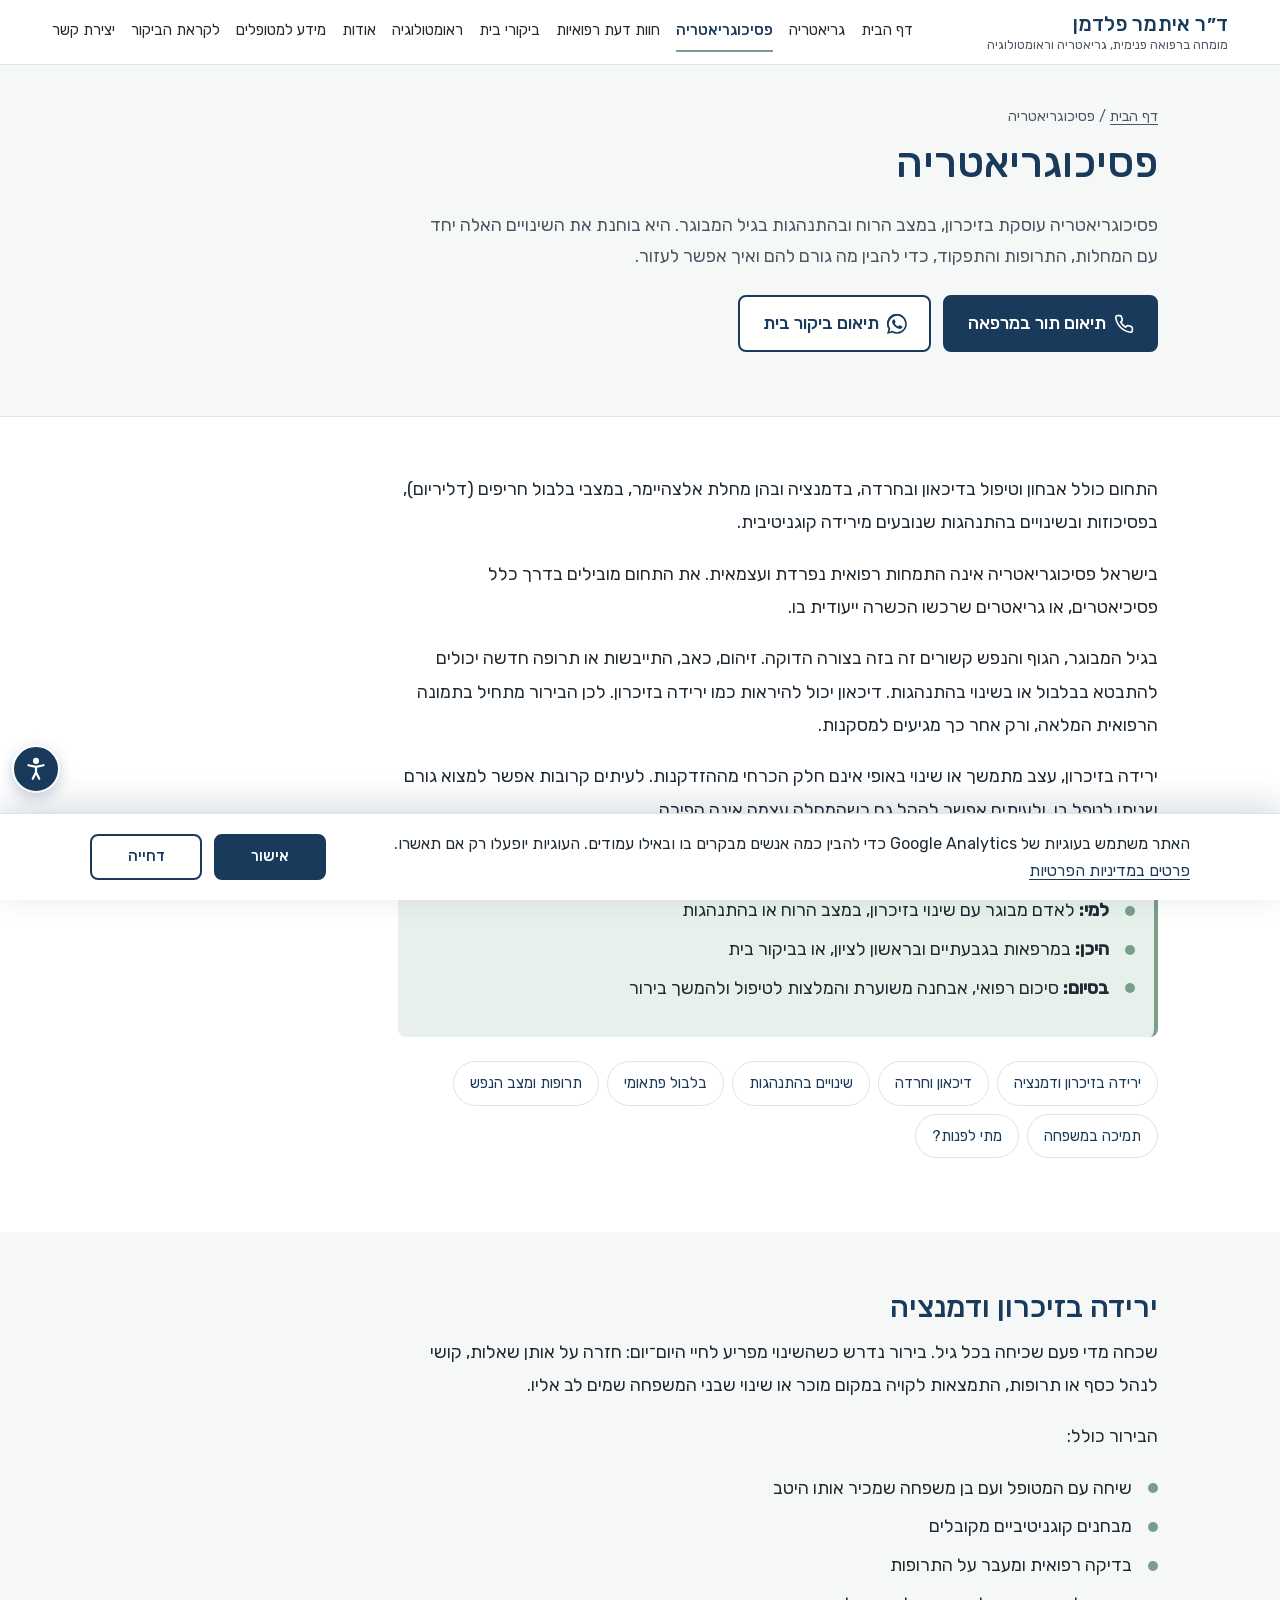
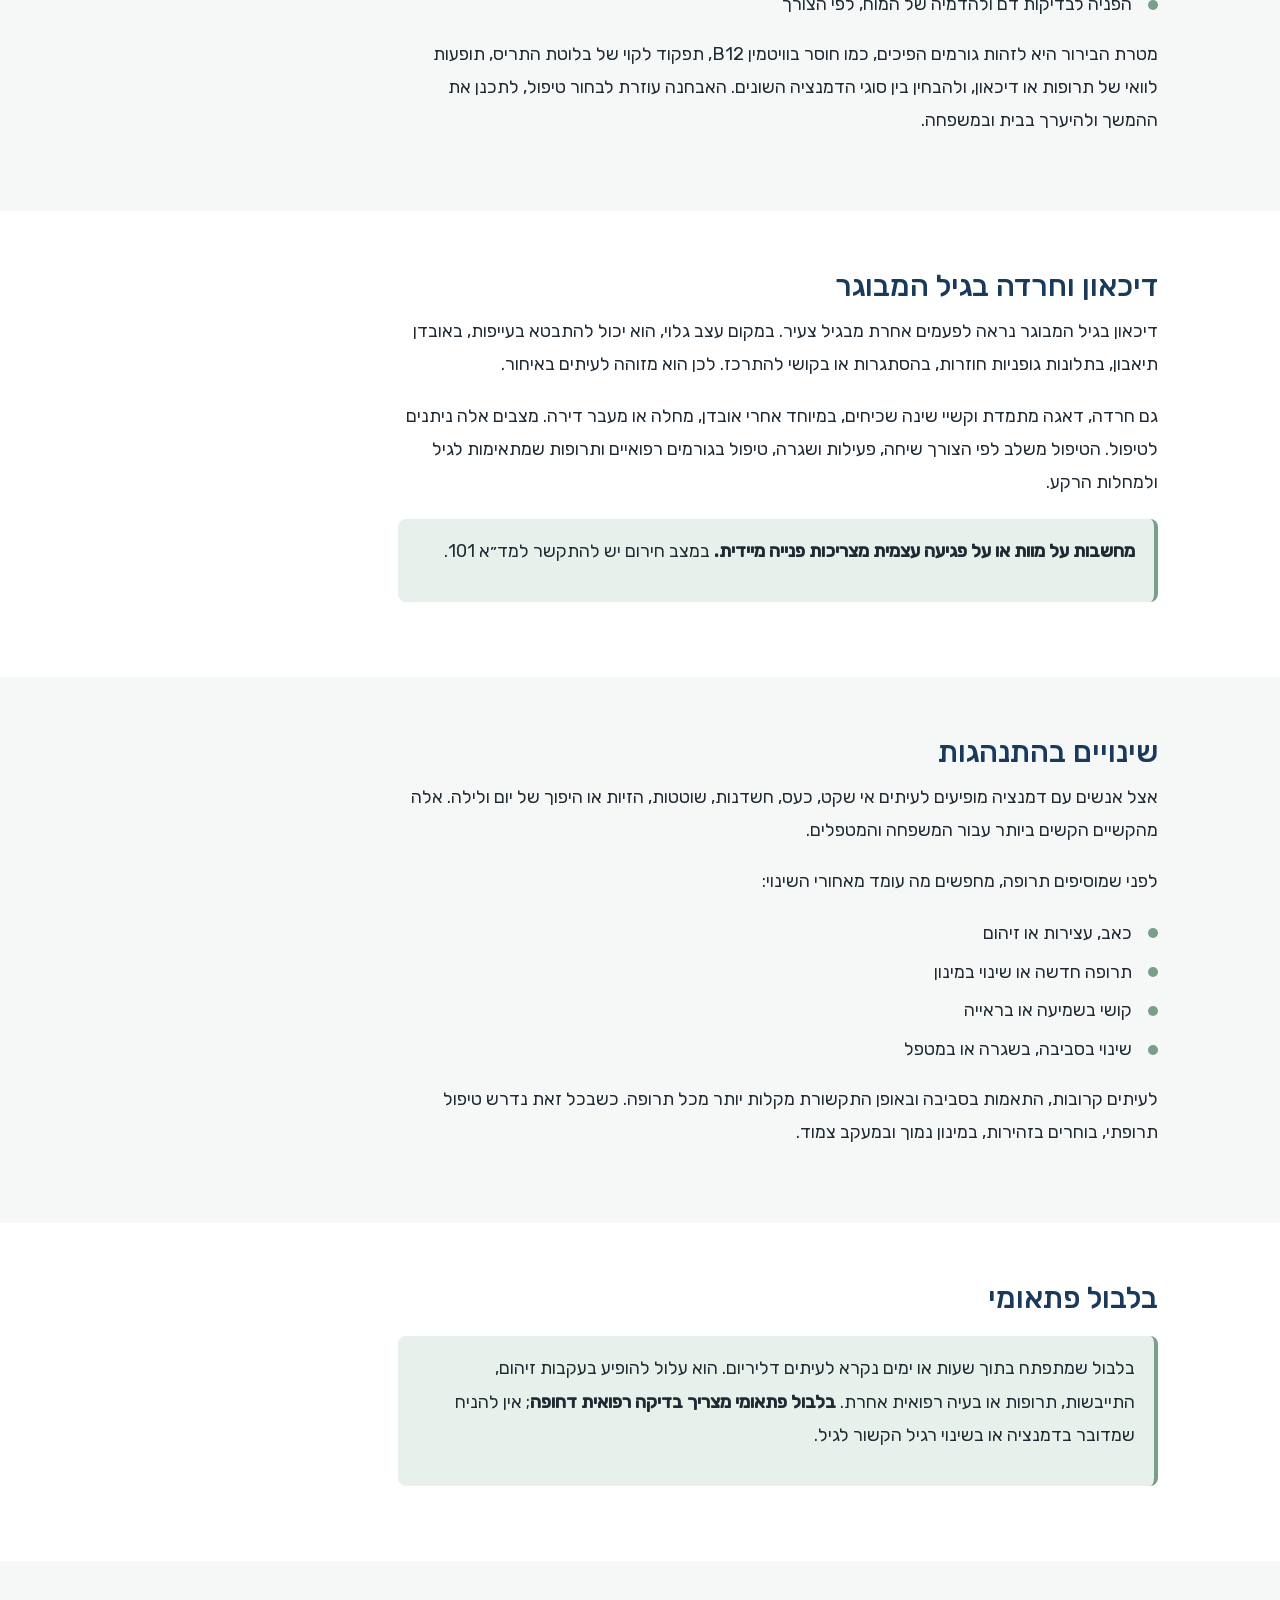
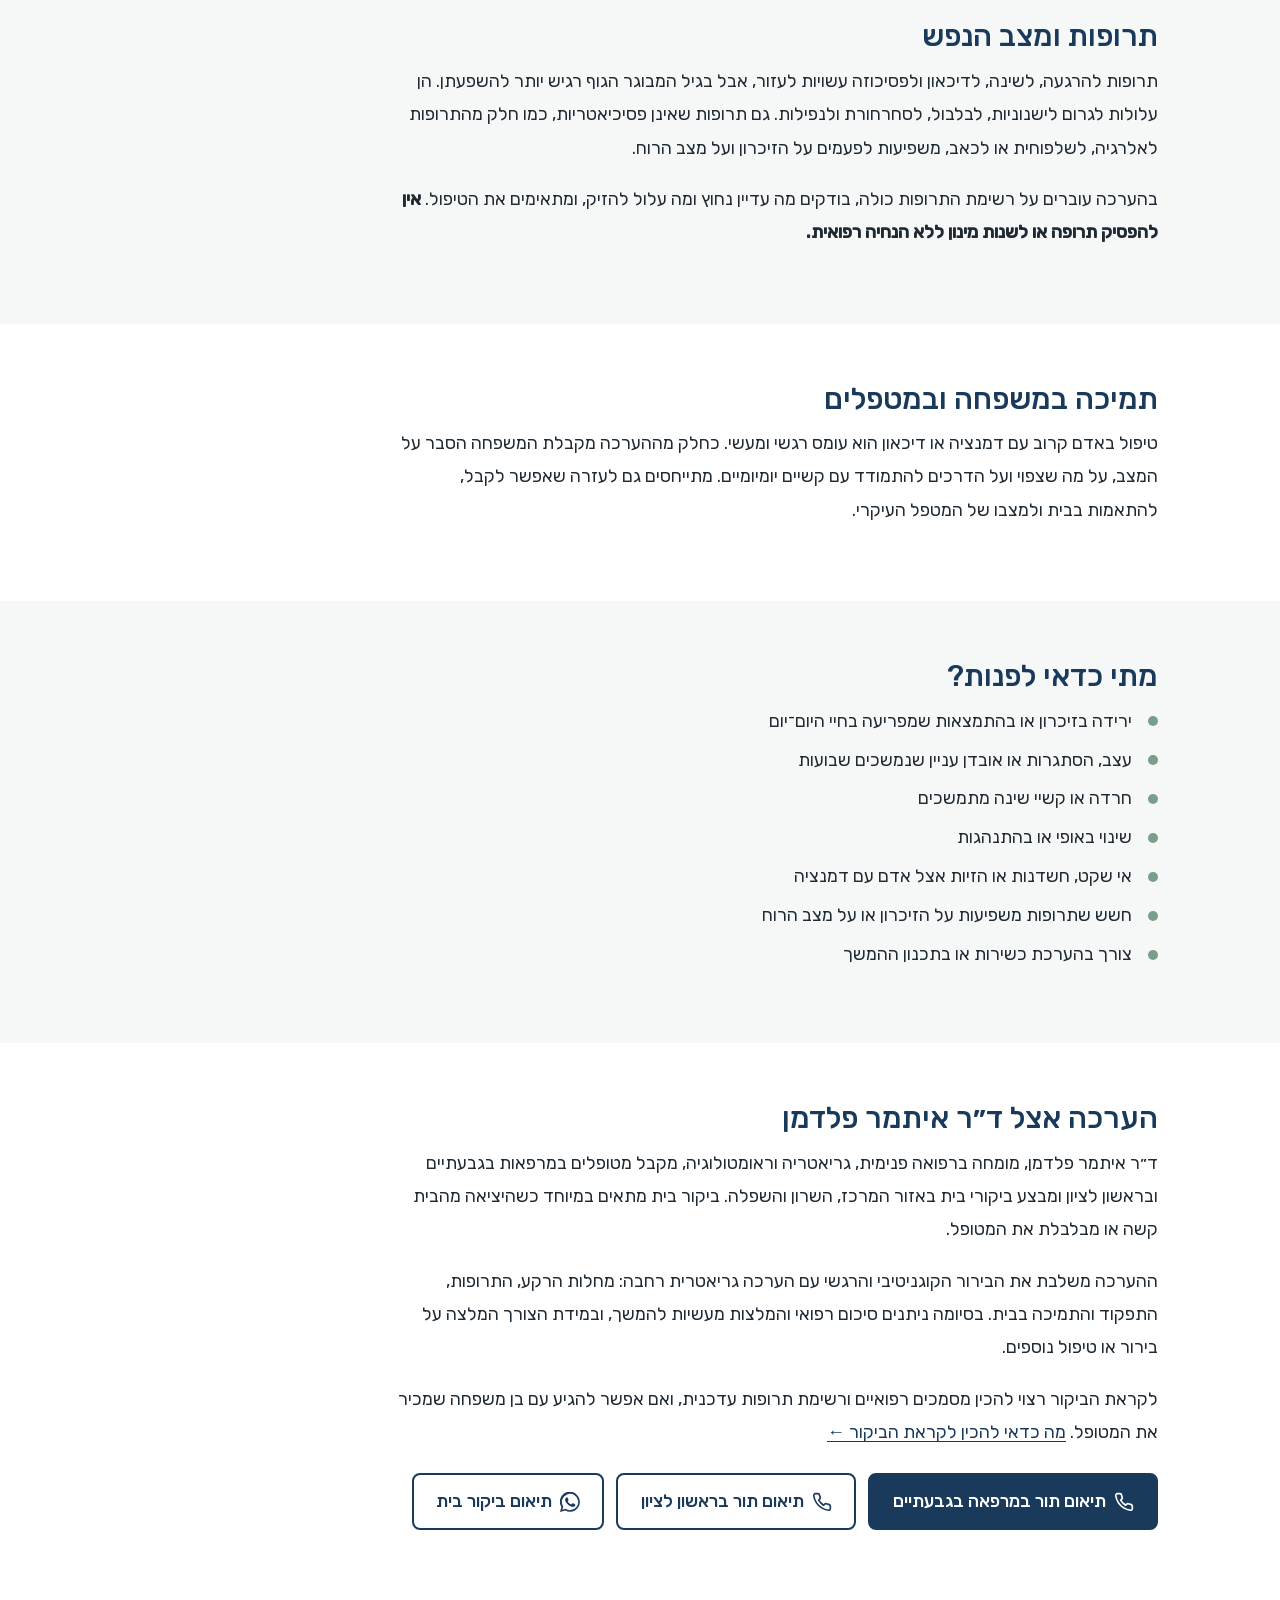
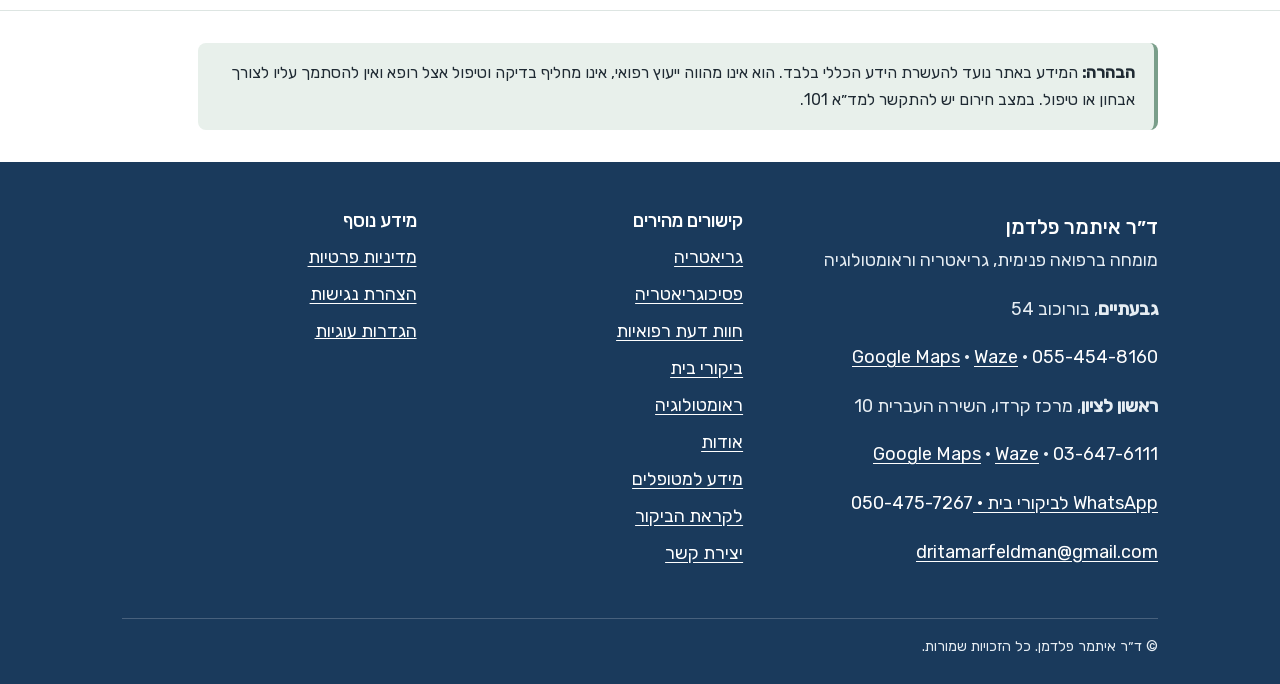
<file: site/psychogeriatrics/index.html>
<!doctype html>
<html lang="he" dir="rtl" data-ga="G-DVT6R9CZDX">
<head>
<meta charset="utf-8">
<meta name="viewport" content="width=device-width, initial-scale=1">
<title>פסיכוגריאטריה | זיכרון, מצב רוח והתנהגות בגיל המבוגר | ד״ר איתמר פלדמן</title>
<meta name="description" content="בירור ירידה בזיכרון, דיכאון וחרדה בגיל המבוגר, שינויים בהתנהגות בדמנציה והתאמת טיפול תרופתי. מרפאות בגבעתיים ובראשון לציון וביקורי בית.">
<meta name="theme-color" content="#1a3a5c">
<link rel="canonical" href="https://drfeldman.co.il/psychogeriatrics/">
<link rel="preload" href="../assets/fonts/rubik-hebrew.woff2" as="font" type="font/woff2" crossorigin>
<link rel="stylesheet" href="../assets/style.css">
<link rel="icon" href="../assets/favicon.svg" type="image/svg+xml">
<script>try{(JSON.parse(localStorage.getItem("a11y"))||[]).forEach(function(c){document.documentElement.classList.add("a11y-"+c)})}catch(e){}</script>

</head>
<body>
<a class="skip-link" href="#main">דילוג לתוכן הראשי</a>
<button type="button" class="a11y-toggle" aria-expanded="false" aria-controls="a11y-panel" aria-label="התאמות נגישות"><svg viewBox="0 0 24 24" fill="none" stroke="currentColor" stroke-width="2" stroke-linecap="round" stroke-linejoin="round" aria-hidden="true"><circle cx="12" cy="4.5" r="1.8" fill="currentColor"/><path d="M5 8.5l7 1.5 7-1.5M12 10v5m0 0l-3 6m3-6l3 6"/></svg></button>
<div class="a11y-panel" id="a11y-panel" hidden role="dialog" aria-label="התאמות נגישות">
  <p class="sheet-title">התאמות נגישות</p>
  <button type="button" class="a11y-opt" data-a11y="contrast" aria-pressed="false">ניגודיות גבוהה</button>
  <button type="button" class="a11y-opt" data-a11y="links" aria-pressed="false">הדגשת קישורים</button>
  <button type="button" class="a11y-opt" data-a11y="text" aria-pressed="false">הגדלת טקסט</button>
  <button type="button" class="a11y-reset">איפוס</button>
  <a href="../accessibility/">הצהרת נגישות</a>
</div>
<header class="site-header">
  <div class="wrap header-row">
    <a class="logo" href="../" aria-label="ד״ר איתמר פלדמן, דף הבית">
      <span class="logo-name">ד״ר איתמר פלדמן</span>
      <span class="logo-sub">מומחה ברפואה פנימית, גריאטריה וראומטולוגיה</span>
    </a>
    <button class="menu-toggle" type="button" aria-expanded="false" aria-controls="main-nav"><svg viewBox="0 0 24 24" fill="none" stroke="currentColor" stroke-width="2" stroke-linecap="round" aria-hidden="true"><path d="M3 6h18M3 12h18M3 18h18"/></svg><span>תפריט</span></button>
    <nav id="main-nav" class="main-nav" aria-label="ניווט ראשי">
      <ul>
<li><a href="../">דף הבית</a></li>
<li><a href="../geriatrics/">גריאטריה</a></li>
<li><a href="../psychogeriatrics/" aria-current="page">פסיכוגריאטריה</a></li>
<li><a href="../medical-opinions/">חוות דעת רפואיות</a></li>
<li><a href="../home-visits/">ביקורי בית</a></li>
<li><a href="../rheumatology/">ראומטולוגיה</a></li>
<li><a href="../about/">אודות</a></li>
<li><a href="../patient-info/">מידע למטופלים</a></li>
<li><a href="../before-visit/">לקראת הביקור</a></li>
<li><a href="../contact/">יצירת קשר</a></li>
      </ul>
    </nav>
  </div>
</header>
<main id="main" tabindex="-1">
<header class="page-head">
  <div class="wrap">
    <p class="breadcrumb"><a href="../">דף הבית</a> / פסיכוגריאטריה</p>
    <h1>פסיכוגריאטריה</h1>
    <p class="lead">פסיכוגריאטריה עוסקת בזיכרון, במצב הרוח ובהתנהגות בגיל המבוגר. היא בוחנת את השינויים האלה יחד עם המחלות, התרופות והתפקוד, כדי להבין מה גורם להם ואיך אפשר לעזור.</p>
    <div class="btn-stack">
      <a class="btn btn-primary" href="tel:+972554548160" data-event="click_phone_givatayim"><svg viewBox="0 0 24 24" fill="none" stroke="currentColor" stroke-width="2" stroke-linecap="round" stroke-linejoin="round" aria-hidden="true"><path d="M22 16.9v3a2 2 0 0 1-2.2 2 19.8 19.8 0 0 1-8.6-3.1 19.5 19.5 0 0 1-6-6A19.8 19.8 0 0 1 2.1 4.2 2 2 0 0 1 4.1 2h3a2 2 0 0 1 2 1.7c.1.9.4 1.8.7 2.7a2 2 0 0 1-.5 2.1L8 9.8a16 16 0 0 0 6 6l1.3-1.3a2 2 0 0 1 2.1-.4c.9.3 1.8.6 2.7.7a2 2 0 0 1 1.7 2z"/></svg>תיאום תור במרפאה</a>
      <a class="btn btn-outline" href="https://wa.me/972504757267?text=%D7%A9%D7%9C%D7%95%D7%9D%20%D7%93%D7%B4%D7%A8%20%D7%A4%D7%9C%D7%93%D7%9E%D7%9F%2C%20%D7%90%D7%A0%D7%99%20%D7%9E%D7%A2%D7%95%D7%A0%D7%99%D7%99%D7%9F%2F%D7%AA%20%D7%9C%D7%AA%D7%90%D7%9D%20%D7%91%D7%99%D7%A7%D7%95%D7%A8%20%D7%91%D7%99%D7%AA." data-event="click_whatsapp_home_visit"><svg viewBox="0 0 24 24" fill="currentColor" aria-hidden="true"><path d="M17.5 14.4c-.3-.1-1.7-.8-2-.9-.3-.1-.5-.1-.7.1-.2.3-.8.9-.9 1.1-.2.2-.3.2-.6.1-.3-.1-1.2-.5-2.3-1.4-.9-.8-1.4-1.7-1.6-2-.2-.3 0-.5.1-.6l.4-.5c.2-.2.2-.3.3-.5.1-.2 0-.4 0-.5l-.9-2.2c-.2-.6-.5-.5-.7-.5h-.6c-.2 0-.5.1-.8.4-.3.3-1 1-1 2.5s1.1 2.9 1.2 3.1c.1.2 2.1 3.2 5.1 4.5.7.3 1.3.5 1.7.6.7.2 1.4.2 1.9.1.6-.1 1.7-.7 2-1.4.2-.7.2-1.3.2-1.4-.1-.1-.3-.2-.6-.3zM12 21.8c-1.8 0-3.5-.5-5-1.4l-.4-.2-3.7 1 1-3.6-.2-.4A9.8 9.8 0 1 1 12 21.8zm8.4-18.2A11.8 11.8 0 0 0 1.7 17.9L0 24l6.3-1.7A11.8 11.8 0 0 0 23.8 12c0-3.2-1.2-6.1-3.4-8.4z"/></svg>תיאום ביקור בית</a>
    </div>
  </div>
</header>

<section class="section">
  <div class="wrap prose">
    <p>התחום כולל אבחון וטיפול בדיכאון ובחרדה, בדמנציה ובהן מחלת אלצהיימר, במצבי בלבול חריפים (דליריום), בפסיכוזות ובשינויים בהתנהגות שנובעים מירידה קוגניטיבית.</p>
    <p>בישראל פסיכוגריאטריה אינה התמחות רפואית נפרדת ועצמאית. את התחום מובילים בדרך כלל פסיכיאטרים, או גריאטרים שרכשו הכשרה ייעודית בו.</p>
    <p>בגיל המבוגר, הגוף והנפש קשורים זה בזה בצורה הדוקה. זיהום, כאב, התייבשות או תרופה חדשה יכולים להתבטא בבלבול או בשינוי בהתנהגות. דיכאון יכול להיראות כמו ירידה בזיכרון. לכן הבירור מתחיל בתמונה הרפואית המלאה, ורק אחר כך מגיעים למסקנות.</p>
    <p>ירידה בזיכרון, עצב מתמשך או שינוי באופי אינם חלק הכרחי מההזדקנות. לעיתים קרובות אפשר למצוא גורם שניתן לטפל בו, ולעיתים אפשר להקל גם כשהמחלה עצמה אינה הפיכה.</p>
    <aside class="note summary">
      <h2>הערכה פסיכוגריאטרית בקצרה</h2>
      <ul class="checklist">
        <li><strong>למי:</strong> לאדם מבוגר עם שינוי בזיכרון, במצב הרוח או בהתנהגות</li>
        <li><strong>היכן:</strong> במרפאות בגבעתיים ובראשון לציון, או בביקור בית</li>
        <li><strong>בסיום:</strong> סיכום רפואי, אבחנה משוערת והמלצות לטיפול ולהמשך בירור</li>
      </ul>
    </aside>
    <nav aria-label="נושאים בעמוד">
      <ul class="chips toc">
        <li><a href="#memory">ירידה בזיכרון ודמנציה</a></li>
        <li><a href="#mood">דיכאון וחרדה</a></li>
        <li><a href="#behavior">שינויים בהתנהגות</a></li>
        <li><a href="#delirium">בלבול פתאומי</a></li>
        <li><a href="#meds">תרופות ומצב הנפש</a></li>
        <li><a href="#family">תמיכה במשפחה</a></li>
        <li><a href="#when">מתי לפנות?</a></li>
      </ul>
    </nav>
  </div>
</section>

<section class="section section-alt" id="memory">
  <div class="wrap prose">
    <h2>ירידה בזיכרון ודמנציה</h2>
    <p>שכחה מדי פעם שכיחה בכל גיל. בירור נדרש כשהשינוי מפריע לחיי היום־יום: חזרה על אותן שאלות, קושי לנהל כסף או תרופות, התמצאות לקויה במקום מוכר או שינוי שבני המשפחה שמים לב אליו.</p>
    <p>הבירור כולל:</p>
    <ul class="checklist">
      <li>שיחה עם המטופל ועם בן משפחה שמכיר אותו היטב</li>
      <li>מבחנים קוגניטיביים מקובלים</li>
      <li>בדיקה רפואית ומעבר על התרופות</li>
      <li>הפניה לבדיקות דם ולהדמיה של המוח, לפי הצורך</li>
    </ul>
    <p>מטרת הבירור היא לזהות גורמים הפיכים, כמו חוסר בוויטמין B12, תפקוד לקוי של בלוטת התריס, תופעות לוואי של תרופות או דיכאון, ולהבחין בין סוגי הדמנציה השונים. האבחנה עוזרת לבחור טיפול, לתכנן את ההמשך ולהיערך בבית ובמשפחה.</p>
  </div>
</section>

<section class="section" id="mood">
  <div class="wrap prose">
    <h2>דיכאון וחרדה בגיל המבוגר</h2>
    <p>דיכאון בגיל המבוגר נראה לפעמים אחרת מבגיל צעיר. במקום עצב גלוי, הוא יכול להתבטא בעייפות, באובדן תיאבון, בתלונות גופניות חוזרות, בהסתגרות או בקושי להתרכז. לכן הוא מזוהה לעיתים באיחור.</p>
    <p>גם חרדה, דאגה מתמדת וקשיי שינה שכיחים, במיוחד אחרי אובדן, מחלה או מעבר דירה. מצבים אלה ניתנים לטיפול. הטיפול משלב לפי הצורך שיחה, פעילות ושגרה, טיפול בגורמים רפואיים ותרופות שמתאימות לגיל ולמחלות הרקע.</p>
    <div class="note">
      <p class="mt-0"><strong>מחשבות על מוות או על פגיעה עצמית מצריכות פנייה מיידית.</strong> במצב חירום יש להתקשר למד״א <span class="ltr">101</span>.</p>
    </div>
  </div>
</section>

<section class="section section-alt" id="behavior">
  <div class="wrap prose">
    <h2>שינויים בהתנהגות</h2>
    <p>אצל אנשים עם דמנציה מופיעים לעיתים אי שקט, כעס, חשדנות, שוטטות, הזיות או היפוך של יום ולילה. אלה מהקשיים הקשים ביותר עבור המשפחה והמטפלים.</p>
    <p>לפני שמוסיפים תרופה, מחפשים מה עומד מאחורי השינוי:</p>
    <ul class="checklist">
      <li>כאב, עצירות או זיהום</li>
      <li>תרופה חדשה או שינוי במינון</li>
      <li>קושי בשמיעה או בראייה</li>
      <li>שינוי בסביבה, בשגרה או במטפל</li>
    </ul>
    <p>לעיתים קרובות, התאמות בסביבה ובאופן התקשורת מקלות יותר מכל תרופה. כשבכל זאת נדרש טיפול תרופתי, בוחרים בזהירות, במינון נמוך ובמעקב צמוד.</p>
  </div>
</section>

<section class="section" id="delirium">
  <div class="wrap prose">
    <h2>בלבול פתאומי</h2>
    <div class="note">
      <p class="mt-0">בלבול שמתפתח בתוך שעות או ימים נקרא לעיתים דליריום. הוא עלול להופיע בעקבות זיהום, התייבשות, תרופות או בעיה רפואית אחרת. <strong>בלבול פתאומי מצריך בדיקה רפואית דחופה</strong>; אין להניח שמדובר בדמנציה או בשינוי רגיל הקשור לגיל.</p>
    </div>
  </div>
</section>

<section class="section section-alt" id="meds">
  <div class="wrap prose">
    <h2>תרופות ומצב הנפש</h2>
    <p>תרופות להרגעה, לשינה, לדיכאון ולפסיכוזה עשויות לעזור, אבל בגיל המבוגר הגוף רגיש יותר להשפעתן. הן עלולות לגרום לישנוניות, לבלבול, לסחרחורת ולנפילות. גם תרופות שאינן פסיכיאטריות, כמו חלק מהתרופות לאלרגיה, לשלפוחית או לכאב, משפיעות לפעמים על הזיכרון ועל מצב הרוח.</p>
    <p>בהערכה עוברים על רשימת התרופות כולה, בודקים מה עדיין נחוץ ומה עלול להזיק, ומתאימים את הטיפול. <strong>אין להפסיק תרופה או לשנות מינון ללא הנחיה רפואית.</strong></p>
  </div>
</section>

<section class="section" id="family">
  <div class="wrap prose">
    <h2>תמיכה במשפחה ובמטפלים</h2>
    <p>טיפול באדם קרוב עם דמנציה או דיכאון הוא עומס רגשי ומעשי. כחלק מההערכה מקבלת המשפחה הסבר על המצב, על מה שצפוי ועל הדרכים להתמודד עם קשיים יומיומיים. מתייחסים גם לעזרה שאפשר לקבל, להתאמות בבית ולמצבו של המטפל העיקרי.</p>
  </div>
</section>

<section class="section section-alt" id="when">
  <div class="wrap prose">
    <h2>מתי כדאי לפנות?</h2>
    <ul class="checklist">
      <li>ירידה בזיכרון או בהתמצאות שמפריעה בחיי היום־יום</li>
      <li>עצב, הסתגרות או אובדן עניין שנמשכים שבועות</li>
      <li>חרדה או קשיי שינה מתמשכים</li>
      <li>שינוי באופי או בהתנהגות</li>
      <li>אי שקט, חשדנות או הזיות אצל אדם עם דמנציה</li>
      <li>חשש שתרופות משפיעות על הזיכרון או על מצב הרוח</li>
      <li>צורך בהערכת כשירות או בתכנון ההמשך</li>
    </ul>
  </div>
</section>

<section class="section" id="dr-feldman">
  <div class="wrap prose">
    <h2>הערכה אצל ד״ר איתמר פלדמן</h2>
    <p>ד״ר איתמר פלדמן, מומחה ברפואה פנימית, גריאטריה וראומטולוגיה, מקבל מטופלים במרפאות בגבעתיים ובראשון לציון ומבצע ביקורי בית באזור המרכז, השרון והשפלה. ביקור בית מתאים במיוחד כשהיציאה מהבית קשה או מבלבלת את המטופל.</p>
    <p>ההערכה משלבת את הבירור הקוגניטיבי והרגשי עם הערכה גריאטרית רחבה: מחלות הרקע, התרופות, התפקוד והתמיכה בבית. בסיומה ניתנים סיכום רפואי והמלצות מעשיות להמשך, ובמידת הצורך המלצה על בירור או טיפול נוספים.</p>
    <p>לקראת הביקור רצוי להכין מסמכים רפואיים ורשימת תרופות עדכנית, ואם אפשר להגיע עם בן משפחה שמכיר את המטופל. <a href="../before-visit/">מה כדאי להכין לקראת הביקור ←</a></p>
    <div class="btn-stack">
      <a class="btn btn-primary" href="tel:+972554548160" data-event="click_phone_givatayim"><svg viewBox="0 0 24 24" fill="none" stroke="currentColor" stroke-width="2" stroke-linecap="round" stroke-linejoin="round" aria-hidden="true"><path d="M22 16.9v3a2 2 0 0 1-2.2 2 19.8 19.8 0 0 1-8.6-3.1 19.5 19.5 0 0 1-6-6A19.8 19.8 0 0 1 2.1 4.2 2 2 0 0 1 4.1 2h3a2 2 0 0 1 2 1.7c.1.9.4 1.8.7 2.7a2 2 0 0 1-.5 2.1L8 9.8a16 16 0 0 0 6 6l1.3-1.3a2 2 0 0 1 2.1-.4c.9.3 1.8.6 2.7.7a2 2 0 0 1 1.7 2z"/></svg>תיאום תור במרפאה בגבעתיים</a>
      <a class="btn btn-outline" href="tel:+97236476111" data-event="click_phone_rishon"><svg viewBox="0 0 24 24" fill="none" stroke="currentColor" stroke-width="2" stroke-linecap="round" stroke-linejoin="round" aria-hidden="true"><path d="M22 16.9v3a2 2 0 0 1-2.2 2 19.8 19.8 0 0 1-8.6-3.1 19.5 19.5 0 0 1-6-6A19.8 19.8 0 0 1 2.1 4.2 2 2 0 0 1 4.1 2h3a2 2 0 0 1 2 1.7c.1.9.4 1.8.7 2.7a2 2 0 0 1-.5 2.1L8 9.8a16 16 0 0 0 6 6l1.3-1.3a2 2 0 0 1 2.1-.4c.9.3 1.8.6 2.7.7a2 2 0 0 1 1.7 2z"/></svg>תיאום תור בראשון לציון</a>
      <a class="btn btn-outline" href="https://wa.me/972504757267?text=%D7%A9%D7%9C%D7%95%D7%9D%20%D7%93%D7%B4%D7%A8%20%D7%A4%D7%9C%D7%93%D7%9E%D7%9F%2C%20%D7%90%D7%A0%D7%99%20%D7%9E%D7%A2%D7%95%D7%A0%D7%99%D7%99%D7%9F%2F%D7%AA%20%D7%9C%D7%AA%D7%90%D7%9D%20%D7%91%D7%99%D7%A7%D7%95%D7%A8%20%D7%91%D7%99%D7%AA." data-event="click_whatsapp_home_visit"><svg viewBox="0 0 24 24" fill="currentColor" aria-hidden="true"><path d="M17.5 14.4c-.3-.1-1.7-.8-2-.9-.3-.1-.5-.1-.7.1-.2.3-.8.9-.9 1.1-.2.2-.3.2-.6.1-.3-.1-1.2-.5-2.3-1.4-.9-.8-1.4-1.7-1.6-2-.2-.3 0-.5.1-.6l.4-.5c.2-.2.2-.3.3-.5.1-.2 0-.4 0-.5l-.9-2.2c-.2-.6-.5-.5-.7-.5h-.6c-.2 0-.5.1-.8.4-.3.3-1 1-1 2.5s1.1 2.9 1.2 3.1c.1.2 2.1 3.2 5.1 4.5.7.3 1.3.5 1.7.6.7.2 1.4.2 1.9.1.6-.1 1.7-.7 2-1.4.2-.7.2-1.3.2-1.4-.1-.1-.3-.2-.6-.3zM12 21.8c-1.8 0-3.5-.5-5-1.4l-.4-.2-3.7 1 1-3.6-.2-.4A9.8 9.8 0 1 1 12 21.8zm8.4-18.2A11.8 11.8 0 0 0 1.7 17.9L0 24l6.3-1.7A11.8 11.8 0 0 0 23.8 12c0-3.2-1.2-6.1-3.4-8.4z"/></svg>תיאום ביקור בית</a>
    </div>
  </div>
</section>

<section class="disclaimer" aria-label="הבהרה">
  <div class="wrap">
    <p class="note"><strong>הבהרה:</strong> המידע באתר נועד להעשרת הידע הכללי בלבד. הוא אינו מהווה ייעוץ רפואי, אינו מחליף בדיקה וטיפול אצל רופא ואין להסתמך עליו לצורך אבחון או טיפול. במצב חירום יש להתקשר <span class="nowrap">למד״א <span class="ltr">101</span>.</span></p>
  </div>
</section>
</main>
<footer class="site-footer">
  <div class="wrap">
    <div class="footer-grid">
      <div>
        <p class="footer-brand">ד״ר איתמר פלדמן</p>
        <p>מומחה ברפואה פנימית, גריאטריה וראומטולוגיה</p>
        <div class="footer-clinic">
          <p class="mt-0"><strong>גבעתיים</strong>, בורוכוב 54</p>
          <p class="mt-0"><a href="tel:+972554548160" data-event="click_phone_givatayim"><span class="ltr">055-454-8160</span></a> · <a href="https://www.google.com/maps/search/?api=1&query=%D7%91%D7%95%D7%A8%D7%95%D7%9B%D7%95%D7%91%2054%2C%20%D7%92%D7%91%D7%A2%D7%AA%D7%99%D7%99%D7%9D" target="_blank" rel="noopener" data-event="click_navigation_givatayim">Google Maps</a> · <a href="https://waze.com/ul?q=%D7%91%D7%95%D7%A8%D7%95%D7%9B%D7%95%D7%91%2054%2C%20%D7%92%D7%91%D7%A2%D7%AA%D7%99%D7%99%D7%9D&navigate=yes" target="_blank" rel="noopener" data-event="click_navigation_givatayim">Waze</a></p>
        </div>
        <div class="footer-clinic">
          <p class="mt-0"><strong>ראשון לציון</strong>, מרכז קרדו, השירה העברית 10</p>
          <p class="mt-0"><a href="tel:+97236476111" data-event="click_phone_rishon"><span class="ltr">03-647-6111</span></a> · <a href="https://www.google.com/maps/search/?api=1&query=%D7%94%D7%A9%D7%99%D7%A8%D7%94%20%D7%94%D7%A2%D7%91%D7%A8%D7%99%D7%AA%2010%2C%20%D7%A8%D7%90%D7%A9%D7%95%D7%9F%20%D7%9C%D7%A6%D7%99%D7%95%D7%9F" target="_blank" rel="noopener" data-event="click_navigation_rishon">Google Maps</a> · <a href="https://waze.com/ul?q=%D7%94%D7%A9%D7%99%D7%A8%D7%94%20%D7%94%D7%A2%D7%91%D7%A8%D7%99%D7%AA%2010%2C%20%D7%A8%D7%90%D7%A9%D7%95%D7%9F%20%D7%9C%D7%A6%D7%99%D7%95%D7%9F&navigate=yes" target="_blank" rel="noopener" data-event="click_navigation_rishon">Waze</a></p>
        </div>
        <p><a href="https://wa.me/972504757267?text=%D7%A9%D7%9C%D7%95%D7%9D%20%D7%93%D7%B4%D7%A8%20%D7%A4%D7%9C%D7%93%D7%9E%D7%9F%2C%20%D7%90%D7%A0%D7%99%20%D7%9E%D7%A2%D7%95%D7%A0%D7%99%D7%99%D7%9F%2F%D7%AA%20%D7%9C%D7%AA%D7%90%D7%9D%20%D7%91%D7%99%D7%A7%D7%95%D7%A8%20%D7%91%D7%99%D7%AA." data-event="click_whatsapp_home">WhatsApp לביקורי בית · <span class="ltr">050-475-7267</span></a></p>
        <p><a href="mailto:dritamarfeldman@gmail.com" data-event="click_email">dritamarfeldman@gmail.com</a></p>
      </div>
      <nav aria-label="קישורים מהירים">
        <h2>קישורים מהירים</h2>
        <ul>
<li><a href="../geriatrics/">גריאטריה</a></li>
<li><a href="../psychogeriatrics/">פסיכוגריאטריה</a></li>
<li><a href="../medical-opinions/">חוות דעת רפואיות</a></li>
<li><a href="../home-visits/">ביקורי בית</a></li>
<li><a href="../rheumatology/">ראומטולוגיה</a></li>
<li><a href="../about/">אודות</a></li>
<li><a href="../patient-info/">מידע למטופלים</a></li>
<li><a href="../before-visit/">לקראת הביקור</a></li>
<li><a href="../contact/">יצירת קשר</a></li>
        </ul>
      </nav>
      <div>
        <h2>מידע נוסף</h2>
        <ul>
          <li><a href="../privacy/">מדיניות פרטיות</a></li>
          <li><a href="../accessibility/">הצהרת נגישות</a></li>
          <li><button type="button" class="link-btn consent-open">הגדרות עוגיות</button></li>
        </ul>
      </div>
    </div>
    <div class="footer-bottom">
      <span>© ד״ר איתמר פלדמן. כל הזכויות שמורות.</span>
    </div>
  </div>
</footer>
<nav class="action-bar" aria-label="פעולות מהירות">
  <button type="button" class="sheet-toggle" aria-expanded="false" aria-controls="sheet-call"><svg viewBox="0 0 24 24" fill="none" stroke="currentColor" stroke-width="2" stroke-linecap="round" stroke-linejoin="round" aria-hidden="true"><path d="M22 16.9v3a2 2 0 0 1-2.2 2 19.8 19.8 0 0 1-8.6-3.1 19.5 19.5 0 0 1-6-6A19.8 19.8 0 0 1 2.1 4.2 2 2 0 0 1 4.1 2h3a2 2 0 0 1 2 1.7c.1.9.4 1.8.7 2.7a2 2 0 0 1-.5 2.1L8 9.8a16 16 0 0 0 6 6l1.3-1.3a2 2 0 0 1 2.1-.4c.9.3 1.8.6 2.7.7a2 2 0 0 1 1.7 2z"/></svg><span>התקשרות</span></button>
  <button type="button" class="sheet-toggle" aria-expanded="false" aria-controls="sheet-wa"><svg viewBox="0 0 24 24" fill="currentColor" aria-hidden="true"><path d="M17.5 14.4c-.3-.1-1.7-.8-2-.9-.3-.1-.5-.1-.7.1-.2.3-.8.9-.9 1.1-.2.2-.3.2-.6.1-.3-.1-1.2-.5-2.3-1.4-.9-.8-1.4-1.7-1.6-2-.2-.3 0-.5.1-.6l.4-.5c.2-.2.2-.3.3-.5.1-.2 0-.4 0-.5l-.9-2.2c-.2-.6-.5-.5-.7-.5h-.6c-.2 0-.5.1-.8.4-.3.3-1 1-1 2.5s1.1 2.9 1.2 3.1c.1.2 2.1 3.2 5.1 4.5.7.3 1.3.5 1.7.6.7.2 1.4.2 1.9.1.6-.1 1.7-.7 2-1.4.2-.7.2-1.3.2-1.4-.1-.1-.3-.2-.6-.3zM12 21.8c-1.8 0-3.5-.5-5-1.4l-.4-.2-3.7 1 1-3.6-.2-.4A9.8 9.8 0 1 1 12 21.8zm8.4-18.2A11.8 11.8 0 0 0 1.7 17.9L0 24l6.3-1.7A11.8 11.8 0 0 0 23.8 12c0-3.2-1.2-6.1-3.4-8.4z"/></svg><span>WhatsApp</span></button>
  <a href="../contact/#form"><svg viewBox="0 0 24 24" fill="none" stroke="currentColor" stroke-width="2" stroke-linecap="round" stroke-linejoin="round" aria-hidden="true"><rect x="2" y="4" width="20" height="16" rx="2"/><path d="m22 7-10 6L2 7"/></svg><span>פנייה</span></a>
</nav>
<div class="sheet" id="sheet-call" hidden role="dialog" aria-label="לאיזו מרפאה להתקשר?">
  <p class="sheet-title">לאיזו מרפאה להתקשר?</p>
  <a class="btn btn-primary" href="tel:+972554548160" data-event="click_phone_givatayim"><svg viewBox="0 0 24 24" fill="none" stroke="currentColor" stroke-width="2" stroke-linecap="round" stroke-linejoin="round" aria-hidden="true"><path d="M22 16.9v3a2 2 0 0 1-2.2 2 19.8 19.8 0 0 1-8.6-3.1 19.5 19.5 0 0 1-6-6A19.8 19.8 0 0 1 2.1 4.2 2 2 0 0 1 4.1 2h3a2 2 0 0 1 2 1.7c.1.9.4 1.8.7 2.7a2 2 0 0 1-.5 2.1L8 9.8a16 16 0 0 0 6 6l1.3-1.3a2 2 0 0 1 2.1-.4c.9.3 1.8.6 2.7.7a2 2 0 0 1 1.7 2z"/></svg>גבעתיים <span class="ltr">055-454-8160</span></a>
  <a class="btn btn-outline" href="tel:+97236476111" data-event="click_phone_rishon"><svg viewBox="0 0 24 24" fill="none" stroke="currentColor" stroke-width="2" stroke-linecap="round" stroke-linejoin="round" aria-hidden="true"><path d="M22 16.9v3a2 2 0 0 1-2.2 2 19.8 19.8 0 0 1-8.6-3.1 19.5 19.5 0 0 1-6-6A19.8 19.8 0 0 1 2.1 4.2 2 2 0 0 1 4.1 2h3a2 2 0 0 1 2 1.7c.1.9.4 1.8.7 2.7a2 2 0 0 1-.5 2.1L8 9.8a16 16 0 0 0 6 6l1.3-1.3a2 2 0 0 1 2.1-.4c.9.3 1.8.6 2.7.7a2 2 0 0 1 1.7 2z"/></svg>ראשון לציון <span class="ltr">03-647-6111</span></a>
  <button type="button" class="sheet-close">סגירה</button>
</div>
<div class="sheet" id="sheet-wa" hidden role="dialog" aria-label="במה אפשר לעזור?">
  <p class="sheet-title">במה אפשר לעזור?</p>
  <a class="btn btn-primary" href="https://wa.me/972504757267?text=%D7%A9%D7%9C%D7%95%D7%9D%20%D7%93%D7%B4%D7%A8%20%D7%A4%D7%9C%D7%93%D7%9E%D7%9F%2C%20%D7%90%D7%A0%D7%99%20%D7%9E%D7%A2%D7%95%D7%A0%D7%99%D7%99%D7%9F%2F%D7%AA%20%D7%9C%D7%AA%D7%90%D7%9D%20%D7%91%D7%99%D7%A7%D7%95%D7%A8%20%D7%91%D7%99%D7%AA." data-event="click_whatsapp_home_visit"><svg viewBox="0 0 24 24" fill="currentColor" aria-hidden="true"><path d="M17.5 14.4c-.3-.1-1.7-.8-2-.9-.3-.1-.5-.1-.7.1-.2.3-.8.9-.9 1.1-.2.2-.3.2-.6.1-.3-.1-1.2-.5-2.3-1.4-.9-.8-1.4-1.7-1.6-2-.2-.3 0-.5.1-.6l.4-.5c.2-.2.2-.3.3-.5.1-.2 0-.4 0-.5l-.9-2.2c-.2-.6-.5-.5-.7-.5h-.6c-.2 0-.5.1-.8.4-.3.3-1 1-1 2.5s1.1 2.9 1.2 3.1c.1.2 2.1 3.2 5.1 4.5.7.3 1.3.5 1.7.6.7.2 1.4.2 1.9.1.6-.1 1.7-.7 2-1.4.2-.7.2-1.3.2-1.4-.1-.1-.3-.2-.6-.3zM12 21.8c-1.8 0-3.5-.5-5-1.4l-.4-.2-3.7 1 1-3.6-.2-.4A9.8 9.8 0 1 1 12 21.8zm8.4-18.2A11.8 11.8 0 0 0 1.7 17.9L0 24l6.3-1.7A11.8 11.8 0 0 0 23.8 12c0-3.2-1.2-6.1-3.4-8.4z"/></svg>תיאום ביקור בית</a>
  <a class="btn btn-outline" href="https://wa.me/972504757267?text=%D7%A9%D7%9C%D7%95%D7%9D%20%D7%93%D7%B4%D7%A8%20%D7%A4%D7%9C%D7%93%D7%9E%D7%9F%2C%20%D7%90%D7%A0%D7%99%20%D7%A4%D7%95%D7%A0%D7%94%20%D7%91%D7%A0%D7%95%D7%A9%D7%90%20%D7%97%D7%95%D7%95%D7%AA%20%D7%93%D7%A2%D7%AA%20%D7%A8%D7%A4%D7%95%D7%90%D7%99%D7%AA." data-event="click_whatsapp_medical_opinion"><svg viewBox="0 0 24 24" fill="currentColor" aria-hidden="true"><path d="M17.5 14.4c-.3-.1-1.7-.8-2-.9-.3-.1-.5-.1-.7.1-.2.3-.8.9-.9 1.1-.2.2-.3.2-.6.1-.3-.1-1.2-.5-2.3-1.4-.9-.8-1.4-1.7-1.6-2-.2-.3 0-.5.1-.6l.4-.5c.2-.2.2-.3.3-.5.1-.2 0-.4 0-.5l-.9-2.2c-.2-.6-.5-.5-.7-.5h-.6c-.2 0-.5.1-.8.4-.3.3-1 1-1 2.5s1.1 2.9 1.2 3.1c.1.2 2.1 3.2 5.1 4.5.7.3 1.3.5 1.7.6.7.2 1.4.2 1.9.1.6-.1 1.7-.7 2-1.4.2-.7.2-1.3.2-1.4-.1-.1-.3-.2-.6-.3zM12 21.8c-1.8 0-3.5-.5-5-1.4l-.4-.2-3.7 1 1-3.6-.2-.4A9.8 9.8 0 1 1 12 21.8zm8.4-18.2A11.8 11.8 0 0 0 1.7 17.9L0 24l6.3-1.7A11.8 11.8 0 0 0 23.8 12c0-3.2-1.2-6.1-3.4-8.4z"/></svg>פנייה בנושא חוות דעת</a>
  <a class="btn btn-outline" href="https://wa.me/972504757267?text=%D7%A9%D7%9C%D7%95%D7%9D%20%D7%93%D7%B4%D7%A8%20%D7%A4%D7%9C%D7%93%D7%9E%D7%9F%2C" data-event="click_whatsapp_general"><svg viewBox="0 0 24 24" fill="currentColor" aria-hidden="true"><path d="M17.5 14.4c-.3-.1-1.7-.8-2-.9-.3-.1-.5-.1-.7.1-.2.3-.8.9-.9 1.1-.2.2-.3.2-.6.1-.3-.1-1.2-.5-2.3-1.4-.9-.8-1.4-1.7-1.6-2-.2-.3 0-.5.1-.6l.4-.5c.2-.2.2-.3.3-.5.1-.2 0-.4 0-.5l-.9-2.2c-.2-.6-.5-.5-.7-.5h-.6c-.2 0-.5.1-.8.4-.3.3-1 1-1 2.5s1.1 2.9 1.2 3.1c.1.2 2.1 3.2 5.1 4.5.7.3 1.3.5 1.7.6.7.2 1.4.2 1.9.1.6-.1 1.7-.7 2-1.4.2-.7.2-1.3.2-1.4-.1-.1-.3-.2-.6-.3zM12 21.8c-1.8 0-3.5-.5-5-1.4l-.4-.2-3.7 1 1-3.6-.2-.4A9.8 9.8 0 1 1 12 21.8zm8.4-18.2A11.8 11.8 0 0 0 1.7 17.9L0 24l6.3-1.7A11.8 11.8 0 0 0 23.8 12c0-3.2-1.2-6.1-3.4-8.4z"/></svg>שאלה אחרת</a>
  <button type="button" class="sheet-close">סגירה</button>
</div>
<div class="consent" id="consent" role="region" aria-label="הסכמה לעוגיות" hidden>
  <p class="mt-0">האתר משתמש בעוגיות של Google Analytics כדי להבין כמה אנשים מבקרים בו ובאילו עמודים. העוגיות יופעלו רק אם תאשרו. <a href="../privacy/#cookies">פרטים במדיניות הפרטיות</a></p>
  <div class="consent-actions">
    <button type="button" class="btn btn-primary btn-sm" data-consent="granted">אישור</button>
    <button type="button" class="btn btn-outline btn-sm" data-consent="denied">דחייה</button>
  </div>
</div>
<script src="../assets/main.js" defer></script>
</body>
</html>
</file>
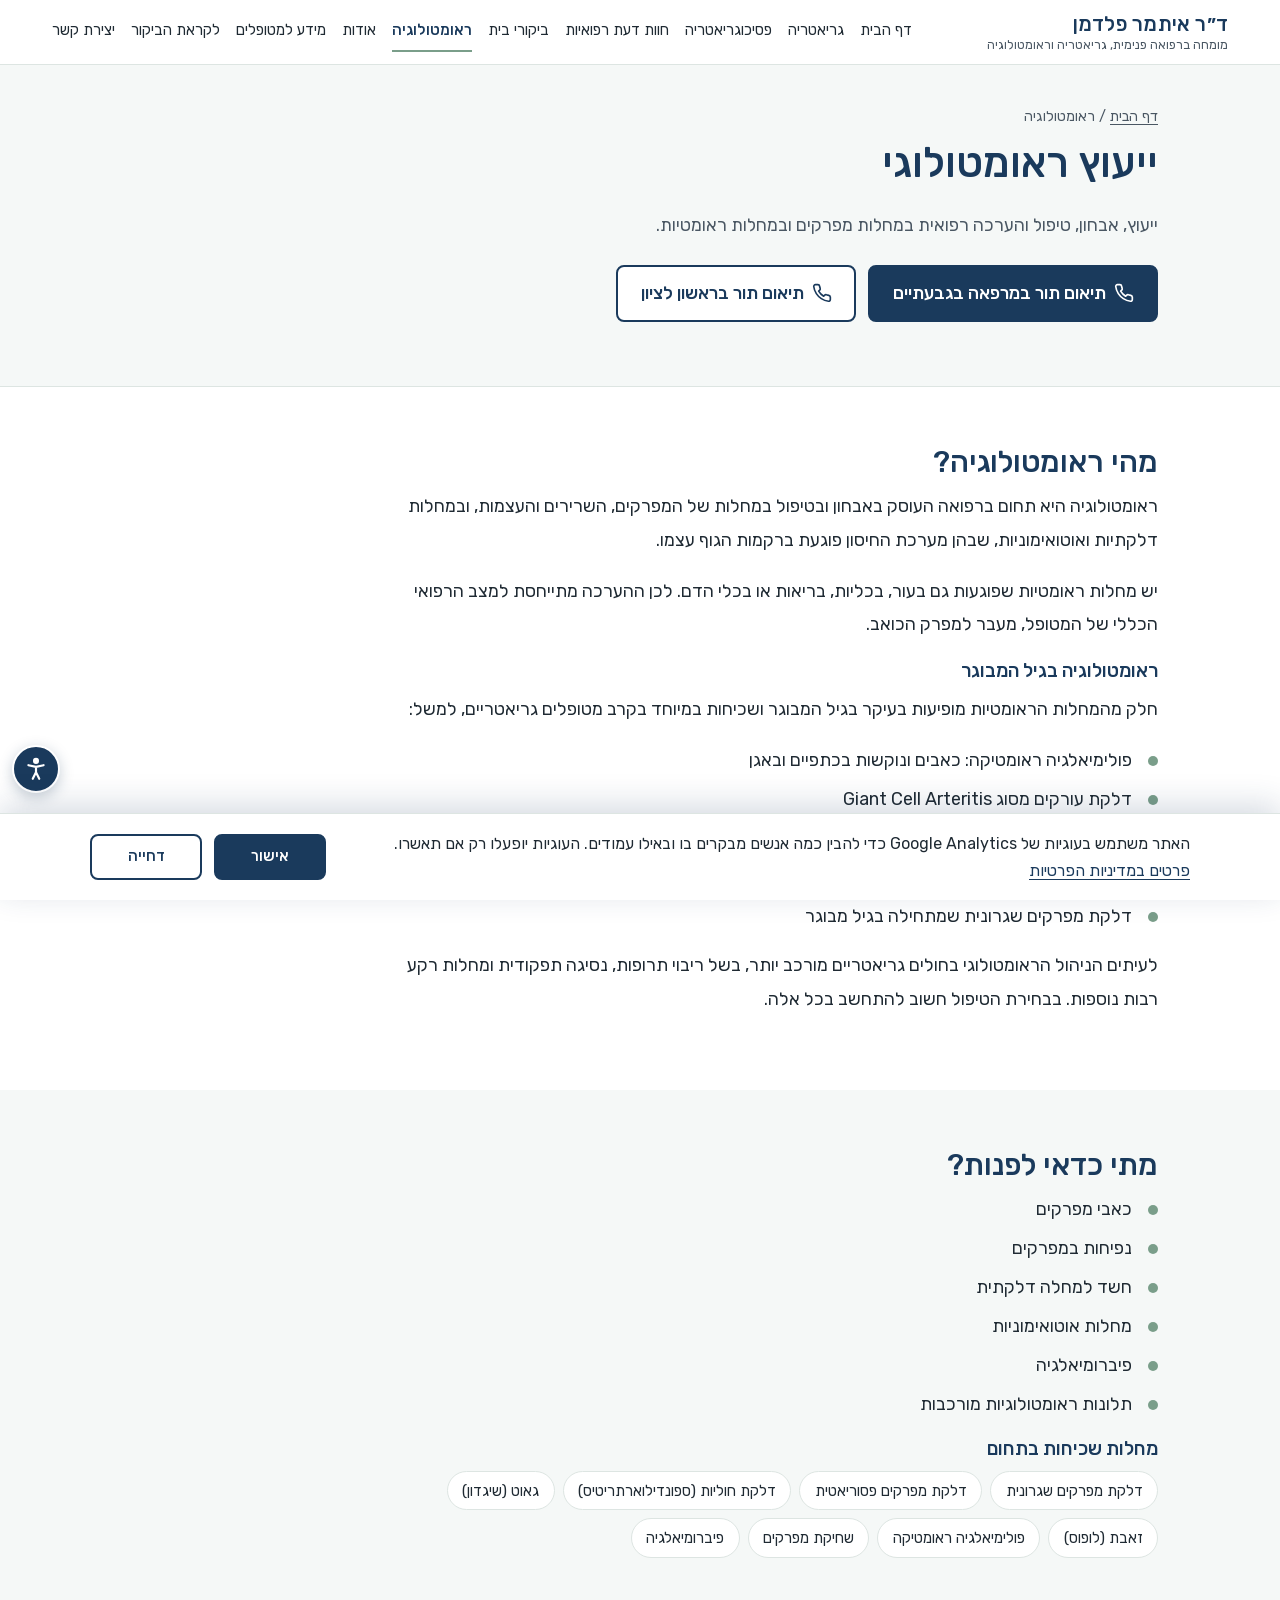
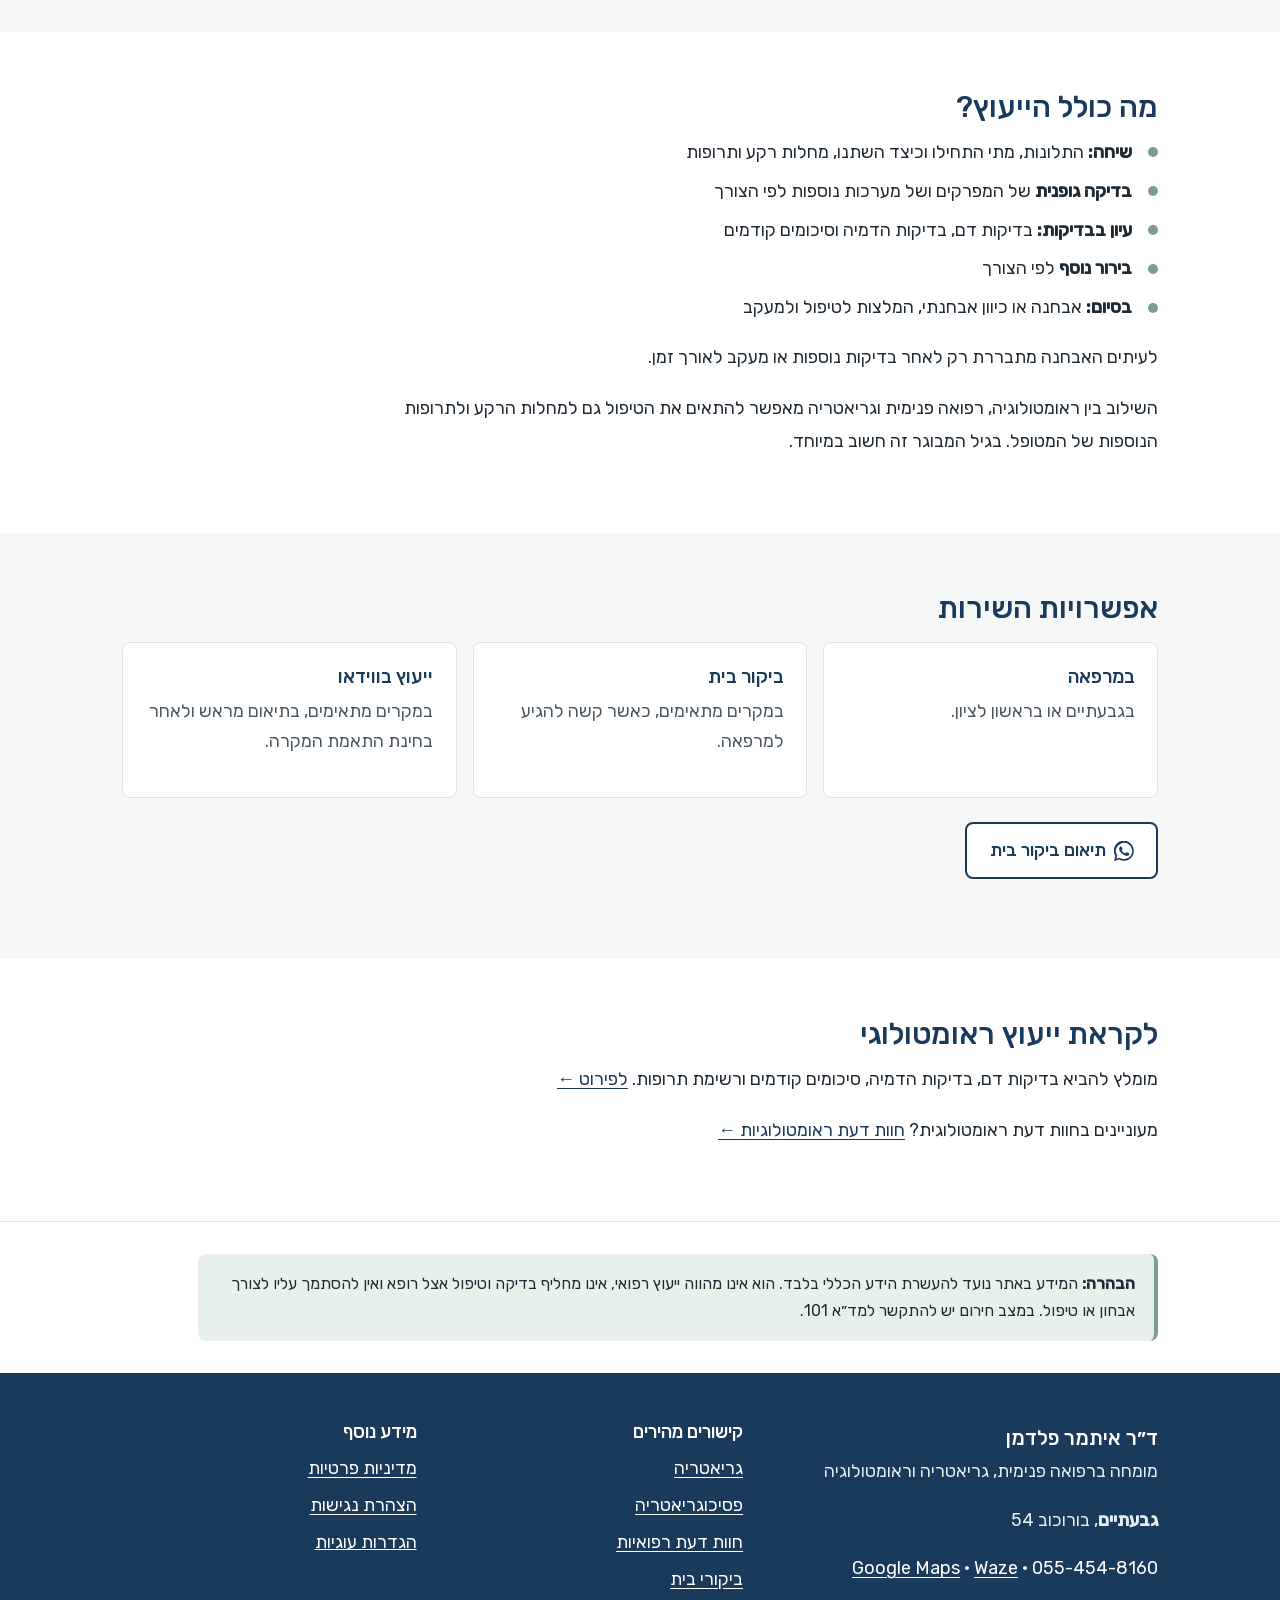
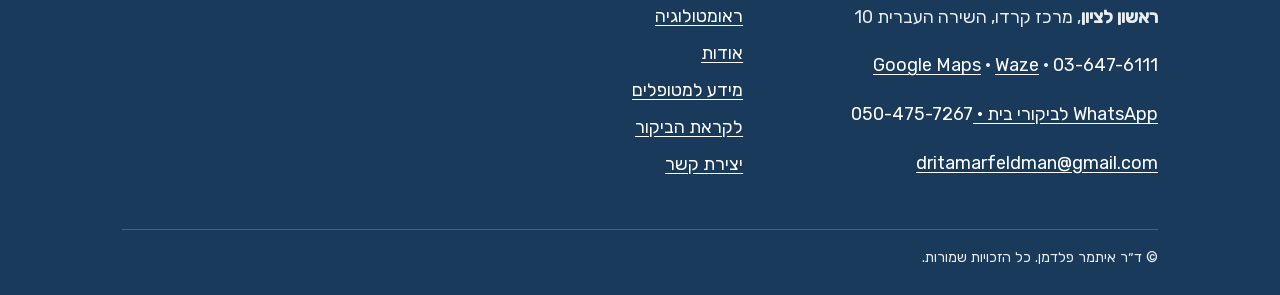
<file: site/rheumatology/index.html>
<!doctype html>
<html lang="he" dir="rtl" data-ga="G-DVT6R9CZDX">
<head>
<meta charset="utf-8">
<meta name="viewport" content="width=device-width, initial-scale=1">
<title>ראומטולוג בגבעתיים | ייעוץ ראומטולוגי פרטי | ד״ר איתמר פלדמן</title>
<meta name="description" content="ייעוץ ראומטולוגי, אבחון וטיפול במחלות מפרקים, מחלות אוטואימוניות ופיברומיאלגיה. במרפאות בגבעתיים ובראשון לציון, ובמקרים מתאימים בביקור בית או בווידאו.">
<meta name="theme-color" content="#1a3a5c">
<link rel="canonical" href="https://drfeldman.co.il/rheumatology/">
<link rel="preload" href="../assets/fonts/rubik-hebrew.woff2" as="font" type="font/woff2" crossorigin>
<link rel="stylesheet" href="../assets/style.css">
<link rel="icon" href="../assets/favicon.svg" type="image/svg+xml">
<script>try{(JSON.parse(localStorage.getItem("a11y"))||[]).forEach(function(c){document.documentElement.classList.add("a11y-"+c)})}catch(e){}</script>

</head>
<body>
<a class="skip-link" href="#main">דילוג לתוכן הראשי</a>
<button type="button" class="a11y-toggle" aria-expanded="false" aria-controls="a11y-panel" aria-label="התאמות נגישות"><svg viewBox="0 0 24 24" fill="none" stroke="currentColor" stroke-width="2" stroke-linecap="round" stroke-linejoin="round" aria-hidden="true"><circle cx="12" cy="4.5" r="1.8" fill="currentColor"/><path d="M5 8.5l7 1.5 7-1.5M12 10v5m0 0l-3 6m3-6l3 6"/></svg></button>
<div class="a11y-panel" id="a11y-panel" hidden role="dialog" aria-label="התאמות נגישות">
  <p class="sheet-title">התאמות נגישות</p>
  <button type="button" class="a11y-opt" data-a11y="contrast" aria-pressed="false">ניגודיות גבוהה</button>
  <button type="button" class="a11y-opt" data-a11y="links" aria-pressed="false">הדגשת קישורים</button>
  <button type="button" class="a11y-opt" data-a11y="text" aria-pressed="false">הגדלת טקסט</button>
  <button type="button" class="a11y-reset">איפוס</button>
  <a href="../accessibility/">הצהרת נגישות</a>
</div>
<header class="site-header">
  <div class="wrap header-row">
    <a class="logo" href="../" aria-label="ד״ר איתמר פלדמן, דף הבית">
      <span class="logo-name">ד״ר איתמר פלדמן</span>
      <span class="logo-sub">מומחה ברפואה פנימית, גריאטריה וראומטולוגיה</span>
    </a>
    <button class="menu-toggle" type="button" aria-expanded="false" aria-controls="main-nav"><svg viewBox="0 0 24 24" fill="none" stroke="currentColor" stroke-width="2" stroke-linecap="round" aria-hidden="true"><path d="M3 6h18M3 12h18M3 18h18"/></svg><span>תפריט</span></button>
    <nav id="main-nav" class="main-nav" aria-label="ניווט ראשי">
      <ul>
<li><a href="../">דף הבית</a></li>
<li><a href="../geriatrics/">גריאטריה</a></li>
<li><a href="../psychogeriatrics/">פסיכוגריאטריה</a></li>
<li><a href="../medical-opinions/">חוות דעת רפואיות</a></li>
<li><a href="../home-visits/">ביקורי בית</a></li>
<li><a href="../rheumatology/" aria-current="page">ראומטולוגיה</a></li>
<li><a href="../about/">אודות</a></li>
<li><a href="../patient-info/">מידע למטופלים</a></li>
<li><a href="../before-visit/">לקראת הביקור</a></li>
<li><a href="../contact/">יצירת קשר</a></li>
      </ul>
    </nav>
  </div>
</header>
<main id="main" tabindex="-1">
<header class="page-head">
  <div class="wrap">
    <p class="breadcrumb"><a href="../">דף הבית</a> / ראומטולוגיה</p>
    <h1>ייעוץ ראומטולוגי</h1>
    <p class="lead">ייעוץ, אבחון, טיפול והערכה רפואית במחלות מפרקים ובמחלות ראומטיות.</p>
    <div class="btn-stack">
      <a class="btn btn-primary" href="tel:+972554548160" data-event="click_phone_givatayim"><svg viewBox="0 0 24 24" fill="none" stroke="currentColor" stroke-width="2" stroke-linecap="round" stroke-linejoin="round" aria-hidden="true"><path d="M22 16.9v3a2 2 0 0 1-2.2 2 19.8 19.8 0 0 1-8.6-3.1 19.5 19.5 0 0 1-6-6A19.8 19.8 0 0 1 2.1 4.2 2 2 0 0 1 4.1 2h3a2 2 0 0 1 2 1.7c.1.9.4 1.8.7 2.7a2 2 0 0 1-.5 2.1L8 9.8a16 16 0 0 0 6 6l1.3-1.3a2 2 0 0 1 2.1-.4c.9.3 1.8.6 2.7.7a2 2 0 0 1 1.7 2z"/></svg>תיאום תור במרפאה בגבעתיים</a>
      <a class="btn btn-outline" href="tel:+97236476111" data-event="click_phone_rishon"><svg viewBox="0 0 24 24" fill="none" stroke="currentColor" stroke-width="2" stroke-linecap="round" stroke-linejoin="round" aria-hidden="true"><path d="M22 16.9v3a2 2 0 0 1-2.2 2 19.8 19.8 0 0 1-8.6-3.1 19.5 19.5 0 0 1-6-6A19.8 19.8 0 0 1 2.1 4.2 2 2 0 0 1 4.1 2h3a2 2 0 0 1 2 1.7c.1.9.4 1.8.7 2.7a2 2 0 0 1-.5 2.1L8 9.8a16 16 0 0 0 6 6l1.3-1.3a2 2 0 0 1 2.1-.4c.9.3 1.8.6 2.7.7a2 2 0 0 1 1.7 2z"/></svg>תיאום תור בראשון לציון</a>
    </div>
  </div>
</header>

<section class="section">
  <div class="wrap prose">
    <h2>מהי ראומטולוגיה?</h2>
    <p>ראומטולוגיה היא תחום ברפואה העוסק באבחון ובטיפול במחלות של המפרקים, השרירים והעצמות, ובמחלות דלקתיות ואוטואימוניות, שבהן מערכת החיסון פוגעת ברקמות הגוף עצמו.</p>
    <p>יש מחלות ראומטיות שפוגעות גם בעור, בכליות, בריאות או בכלי הדם. לכן ההערכה מתייחסת למצב הרפואי הכללי של המטופל, מעבר למפרק הכואב.</p>
    <h3>ראומטולוגיה בגיל המבוגר</h3>
    <p>חלק מהמחלות הראומטיות מופיעות בעיקר בגיל המבוגר ושכיחות במיוחד בקרב מטופלים גריאטריים, למשל:</p>
    <ul class="checklist">
      <li>פולימיאלגיה ראומטיקה: כאבים ונוקשות בכתפיים ובאגן</li>
      <li>דלקת עורקים מסוג <span lang="en" dir="ltr">Giant Cell Arteritis</span></li>
      <li>גאוט ופסאודו־גאוט: התקפים של דלקת מפרקים חריפה</li>
      <li>שחיקת מפרקים (אוסטאוארתריטיס)</li>
      <li>דלקת מפרקים שגרונית שמתחילה בגיל מבוגר</li>
    </ul>
    <p>לעיתים הניהול הראומטולוגי בחולים גריאטריים מורכב יותר, בשל ריבוי תרופות, נסיגה תפקודית ומחלות רקע רבות נוספות. בבחירת הטיפול חשוב להתחשב בכל אלה.</p>
  </div>
</section>

<section class="section section-alt">
  <div class="wrap prose">
    <h2>מתי כדאי לפנות?</h2>
    <ul class="checklist">
      <li>כאבי מפרקים</li>
      <li>נפיחות במפרקים</li>
      <li>חשד למחלה דלקתית</li>
      <li>מחלות אוטואימוניות</li>
      <li>פיברומיאלגיה</li>
      <li>תלונות ראומטולוגיות מורכבות</li>
    </ul>
    <h3>מחלות שכיחות בתחום</h3>
    <ul class="chips">
      <li>דלקת מפרקים שגרונית</li><li>דלקת מפרקים פסוריאטית</li><li>דלקת חוליות (ספונדילוארתריטיס)</li><li>גאוט (שיגדון)</li><li>זאבת (לופוס)</li><li>פולימיאלגיה ראומטיקה</li><li>שחיקת מפרקים</li><li>פיברומיאלגיה</li>
    </ul>
  </div>
</section>

<section class="section">
  <div class="wrap prose">
    <h2>מה כולל הייעוץ?</h2>
    <ul class="checklist">
      <li><strong>שיחה:</strong> התלונות, מתי התחילו וכיצד השתנו, מחלות רקע ותרופות</li>
      <li><strong>בדיקה גופנית</strong> של המפרקים ושל מערכות נוספות לפי הצורך</li>
      <li><strong>עיון בבדיקות:</strong> בדיקות דם, בדיקות הדמיה וסיכומים קודמים</li>
      <li><strong>בירור נוסף</strong> לפי הצורך</li>
      <li><strong>בסיום:</strong> אבחנה או כיוון אבחנתי, המלצות לטיפול ולמעקב</li>
    </ul>
    <p>לעיתים האבחנה מתבררת רק לאחר בדיקות נוספות או מעקב לאורך זמן.</p>
    <p>השילוב בין ראומטולוגיה, רפואה פנימית וגריאטריה מאפשר להתאים את הטיפול גם למחלות הרקע ולתרופות הנוספות של המטופל. בגיל המבוגר זה חשוב במיוחד.</p>
  </div>
</section>

<section class="section section-alt">
  <div class="wrap">
    <h2>אפשרויות השירות</h2>
    <div class="cards cards-3">
      <div class="card"><h3>במרפאה</h3><p>בגבעתיים או בראשון לציון.</p></div>
      <div class="card"><h3>ביקור בית</h3><p>במקרים מתאימים, כאשר קשה להגיע למרפאה.</p></div>
      <div class="card"><h3>ייעוץ בווידאו</h3><p>במקרים מתאימים, בתיאום מראש ולאחר בחינת התאמת המקרה.</p></div>
    </div>
    <div class="btn-stack">
      <a class="btn btn-outline" href="https://wa.me/972504757267?text=%D7%A9%D7%9C%D7%95%D7%9D%20%D7%93%D7%B4%D7%A8%20%D7%A4%D7%9C%D7%93%D7%9E%D7%9F%2C%20%D7%90%D7%A0%D7%99%20%D7%9E%D7%A2%D7%95%D7%A0%D7%99%D7%99%D7%9F%2F%D7%AA%20%D7%9C%D7%AA%D7%90%D7%9D%20%D7%91%D7%99%D7%A7%D7%95%D7%A8%20%D7%91%D7%99%D7%AA." data-event="click_whatsapp_home_visit"><svg viewBox="0 0 24 24" fill="currentColor" aria-hidden="true"><path d="M17.5 14.4c-.3-.1-1.7-.8-2-.9-.3-.1-.5-.1-.7.1-.2.3-.8.9-.9 1.1-.2.2-.3.2-.6.1-.3-.1-1.2-.5-2.3-1.4-.9-.8-1.4-1.7-1.6-2-.2-.3 0-.5.1-.6l.4-.5c.2-.2.2-.3.3-.5.1-.2 0-.4 0-.5l-.9-2.2c-.2-.6-.5-.5-.7-.5h-.6c-.2 0-.5.1-.8.4-.3.3-1 1-1 2.5s1.1 2.9 1.2 3.1c.1.2 2.1 3.2 5.1 4.5.7.3 1.3.5 1.7.6.7.2 1.4.2 1.9.1.6-.1 1.7-.7 2-1.4.2-.7.2-1.3.2-1.4-.1-.1-.3-.2-.6-.3zM12 21.8c-1.8 0-3.5-.5-5-1.4l-.4-.2-3.7 1 1-3.6-.2-.4A9.8 9.8 0 1 1 12 21.8zm8.4-18.2A11.8 11.8 0 0 0 1.7 17.9L0 24l6.3-1.7A11.8 11.8 0 0 0 23.8 12c0-3.2-1.2-6.1-3.4-8.4z"/></svg>תיאום ביקור בית</a>
    </div>
  </div>
</section>

<section class="section">
  <div class="wrap prose">
    <h2>לקראת ייעוץ ראומטולוגי</h2>
    <p>מומלץ להביא בדיקות דם, בדיקות הדמיה, סיכומים קודמים ורשימת תרופות. <a href="../before-visit/">לפירוט ←</a></p>
    <p>מעוניינים בחוות דעת ראומטולוגית? <a href="../medical-opinions/#rheum">חוות דעת ראומטולוגיות ←</a></p>
  </div>
</section>

<section class="disclaimer" aria-label="הבהרה">
  <div class="wrap">
    <p class="note"><strong>הבהרה:</strong> המידע באתר נועד להעשרת הידע הכללי בלבד. הוא אינו מהווה ייעוץ רפואי, אינו מחליף בדיקה וטיפול אצל רופא ואין להסתמך עליו לצורך אבחון או טיפול. במצב חירום יש להתקשר <span class="nowrap">למד״א <span class="ltr">101</span>.</span></p>
  </div>
</section>
</main>
<footer class="site-footer">
  <div class="wrap">
    <div class="footer-grid">
      <div>
        <p class="footer-brand">ד״ר איתמר פלדמן</p>
        <p>מומחה ברפואה פנימית, גריאטריה וראומטולוגיה</p>
        <div class="footer-clinic">
          <p class="mt-0"><strong>גבעתיים</strong>, בורוכוב 54</p>
          <p class="mt-0"><a href="tel:+972554548160" data-event="click_phone_givatayim"><span class="ltr">055-454-8160</span></a> · <a href="https://www.google.com/maps/search/?api=1&query=%D7%91%D7%95%D7%A8%D7%95%D7%9B%D7%95%D7%91%2054%2C%20%D7%92%D7%91%D7%A2%D7%AA%D7%99%D7%99%D7%9D" target="_blank" rel="noopener" data-event="click_navigation_givatayim">Google Maps</a> · <a href="https://waze.com/ul?q=%D7%91%D7%95%D7%A8%D7%95%D7%9B%D7%95%D7%91%2054%2C%20%D7%92%D7%91%D7%A2%D7%AA%D7%99%D7%99%D7%9D&navigate=yes" target="_blank" rel="noopener" data-event="click_navigation_givatayim">Waze</a></p>
        </div>
        <div class="footer-clinic">
          <p class="mt-0"><strong>ראשון לציון</strong>, מרכז קרדו, השירה העברית 10</p>
          <p class="mt-0"><a href="tel:+97236476111" data-event="click_phone_rishon"><span class="ltr">03-647-6111</span></a> · <a href="https://www.google.com/maps/search/?api=1&query=%D7%94%D7%A9%D7%99%D7%A8%D7%94%20%D7%94%D7%A2%D7%91%D7%A8%D7%99%D7%AA%2010%2C%20%D7%A8%D7%90%D7%A9%D7%95%D7%9F%20%D7%9C%D7%A6%D7%99%D7%95%D7%9F" target="_blank" rel="noopener" data-event="click_navigation_rishon">Google Maps</a> · <a href="https://waze.com/ul?q=%D7%94%D7%A9%D7%99%D7%A8%D7%94%20%D7%94%D7%A2%D7%91%D7%A8%D7%99%D7%AA%2010%2C%20%D7%A8%D7%90%D7%A9%D7%95%D7%9F%20%D7%9C%D7%A6%D7%99%D7%95%D7%9F&navigate=yes" target="_blank" rel="noopener" data-event="click_navigation_rishon">Waze</a></p>
        </div>
        <p><a href="https://wa.me/972504757267?text=%D7%A9%D7%9C%D7%95%D7%9D%20%D7%93%D7%B4%D7%A8%20%D7%A4%D7%9C%D7%93%D7%9E%D7%9F%2C%20%D7%90%D7%A0%D7%99%20%D7%9E%D7%A2%D7%95%D7%A0%D7%99%D7%99%D7%9F%2F%D7%AA%20%D7%9C%D7%AA%D7%90%D7%9D%20%D7%91%D7%99%D7%A7%D7%95%D7%A8%20%D7%91%D7%99%D7%AA." data-event="click_whatsapp_home">WhatsApp לביקורי בית · <span class="ltr">050-475-7267</span></a></p>
        <p><a href="mailto:dritamarfeldman@gmail.com" data-event="click_email">dritamarfeldman@gmail.com</a></p>
      </div>
      <nav aria-label="קישורים מהירים">
        <h2>קישורים מהירים</h2>
        <ul>
<li><a href="../geriatrics/">גריאטריה</a></li>
<li><a href="../psychogeriatrics/">פסיכוגריאטריה</a></li>
<li><a href="../medical-opinions/">חוות דעת רפואיות</a></li>
<li><a href="../home-visits/">ביקורי בית</a></li>
<li><a href="../rheumatology/">ראומטולוגיה</a></li>
<li><a href="../about/">אודות</a></li>
<li><a href="../patient-info/">מידע למטופלים</a></li>
<li><a href="../before-visit/">לקראת הביקור</a></li>
<li><a href="../contact/">יצירת קשר</a></li>
        </ul>
      </nav>
      <div>
        <h2>מידע נוסף</h2>
        <ul>
          <li><a href="../privacy/">מדיניות פרטיות</a></li>
          <li><a href="../accessibility/">הצהרת נגישות</a></li>
          <li><button type="button" class="link-btn consent-open">הגדרות עוגיות</button></li>
        </ul>
      </div>
    </div>
    <div class="footer-bottom">
      <span>© ד״ר איתמר פלדמן. כל הזכויות שמורות.</span>
    </div>
  </div>
</footer>
<nav class="action-bar" aria-label="פעולות מהירות">
  <button type="button" class="sheet-toggle" aria-expanded="false" aria-controls="sheet-call"><svg viewBox="0 0 24 24" fill="none" stroke="currentColor" stroke-width="2" stroke-linecap="round" stroke-linejoin="round" aria-hidden="true"><path d="M22 16.9v3a2 2 0 0 1-2.2 2 19.8 19.8 0 0 1-8.6-3.1 19.5 19.5 0 0 1-6-6A19.8 19.8 0 0 1 2.1 4.2 2 2 0 0 1 4.1 2h3a2 2 0 0 1 2 1.7c.1.9.4 1.8.7 2.7a2 2 0 0 1-.5 2.1L8 9.8a16 16 0 0 0 6 6l1.3-1.3a2 2 0 0 1 2.1-.4c.9.3 1.8.6 2.7.7a2 2 0 0 1 1.7 2z"/></svg><span>התקשרות</span></button>
  <button type="button" class="sheet-toggle" aria-expanded="false" aria-controls="sheet-wa"><svg viewBox="0 0 24 24" fill="currentColor" aria-hidden="true"><path d="M17.5 14.4c-.3-.1-1.7-.8-2-.9-.3-.1-.5-.1-.7.1-.2.3-.8.9-.9 1.1-.2.2-.3.2-.6.1-.3-.1-1.2-.5-2.3-1.4-.9-.8-1.4-1.7-1.6-2-.2-.3 0-.5.1-.6l.4-.5c.2-.2.2-.3.3-.5.1-.2 0-.4 0-.5l-.9-2.2c-.2-.6-.5-.5-.7-.5h-.6c-.2 0-.5.1-.8.4-.3.3-1 1-1 2.5s1.1 2.9 1.2 3.1c.1.2 2.1 3.2 5.1 4.5.7.3 1.3.5 1.7.6.7.2 1.4.2 1.9.1.6-.1 1.7-.7 2-1.4.2-.7.2-1.3.2-1.4-.1-.1-.3-.2-.6-.3zM12 21.8c-1.8 0-3.5-.5-5-1.4l-.4-.2-3.7 1 1-3.6-.2-.4A9.8 9.8 0 1 1 12 21.8zm8.4-18.2A11.8 11.8 0 0 0 1.7 17.9L0 24l6.3-1.7A11.8 11.8 0 0 0 23.8 12c0-3.2-1.2-6.1-3.4-8.4z"/></svg><span>WhatsApp</span></button>
  <a href="../contact/#form"><svg viewBox="0 0 24 24" fill="none" stroke="currentColor" stroke-width="2" stroke-linecap="round" stroke-linejoin="round" aria-hidden="true"><rect x="2" y="4" width="20" height="16" rx="2"/><path d="m22 7-10 6L2 7"/></svg><span>פנייה</span></a>
</nav>
<div class="sheet" id="sheet-call" hidden role="dialog" aria-label="לאיזו מרפאה להתקשר?">
  <p class="sheet-title">לאיזו מרפאה להתקשר?</p>
  <a class="btn btn-primary" href="tel:+972554548160" data-event="click_phone_givatayim"><svg viewBox="0 0 24 24" fill="none" stroke="currentColor" stroke-width="2" stroke-linecap="round" stroke-linejoin="round" aria-hidden="true"><path d="M22 16.9v3a2 2 0 0 1-2.2 2 19.8 19.8 0 0 1-8.6-3.1 19.5 19.5 0 0 1-6-6A19.8 19.8 0 0 1 2.1 4.2 2 2 0 0 1 4.1 2h3a2 2 0 0 1 2 1.7c.1.9.4 1.8.7 2.7a2 2 0 0 1-.5 2.1L8 9.8a16 16 0 0 0 6 6l1.3-1.3a2 2 0 0 1 2.1-.4c.9.3 1.8.6 2.7.7a2 2 0 0 1 1.7 2z"/></svg>גבעתיים <span class="ltr">055-454-8160</span></a>
  <a class="btn btn-outline" href="tel:+97236476111" data-event="click_phone_rishon"><svg viewBox="0 0 24 24" fill="none" stroke="currentColor" stroke-width="2" stroke-linecap="round" stroke-linejoin="round" aria-hidden="true"><path d="M22 16.9v3a2 2 0 0 1-2.2 2 19.8 19.8 0 0 1-8.6-3.1 19.5 19.5 0 0 1-6-6A19.8 19.8 0 0 1 2.1 4.2 2 2 0 0 1 4.1 2h3a2 2 0 0 1 2 1.7c.1.9.4 1.8.7 2.7a2 2 0 0 1-.5 2.1L8 9.8a16 16 0 0 0 6 6l1.3-1.3a2 2 0 0 1 2.1-.4c.9.3 1.8.6 2.7.7a2 2 0 0 1 1.7 2z"/></svg>ראשון לציון <span class="ltr">03-647-6111</span></a>
  <button type="button" class="sheet-close">סגירה</button>
</div>
<div class="sheet" id="sheet-wa" hidden role="dialog" aria-label="במה אפשר לעזור?">
  <p class="sheet-title">במה אפשר לעזור?</p>
  <a class="btn btn-primary" href="https://wa.me/972504757267?text=%D7%A9%D7%9C%D7%95%D7%9D%20%D7%93%D7%B4%D7%A8%20%D7%A4%D7%9C%D7%93%D7%9E%D7%9F%2C%20%D7%90%D7%A0%D7%99%20%D7%9E%D7%A2%D7%95%D7%A0%D7%99%D7%99%D7%9F%2F%D7%AA%20%D7%9C%D7%AA%D7%90%D7%9D%20%D7%91%D7%99%D7%A7%D7%95%D7%A8%20%D7%91%D7%99%D7%AA." data-event="click_whatsapp_home_visit"><svg viewBox="0 0 24 24" fill="currentColor" aria-hidden="true"><path d="M17.5 14.4c-.3-.1-1.7-.8-2-.9-.3-.1-.5-.1-.7.1-.2.3-.8.9-.9 1.1-.2.2-.3.2-.6.1-.3-.1-1.2-.5-2.3-1.4-.9-.8-1.4-1.7-1.6-2-.2-.3 0-.5.1-.6l.4-.5c.2-.2.2-.3.3-.5.1-.2 0-.4 0-.5l-.9-2.2c-.2-.6-.5-.5-.7-.5h-.6c-.2 0-.5.1-.8.4-.3.3-1 1-1 2.5s1.1 2.9 1.2 3.1c.1.2 2.1 3.2 5.1 4.5.7.3 1.3.5 1.7.6.7.2 1.4.2 1.9.1.6-.1 1.7-.7 2-1.4.2-.7.2-1.3.2-1.4-.1-.1-.3-.2-.6-.3zM12 21.8c-1.8 0-3.5-.5-5-1.4l-.4-.2-3.7 1 1-3.6-.2-.4A9.8 9.8 0 1 1 12 21.8zm8.4-18.2A11.8 11.8 0 0 0 1.7 17.9L0 24l6.3-1.7A11.8 11.8 0 0 0 23.8 12c0-3.2-1.2-6.1-3.4-8.4z"/></svg>תיאום ביקור בית</a>
  <a class="btn btn-outline" href="https://wa.me/972504757267?text=%D7%A9%D7%9C%D7%95%D7%9D%20%D7%93%D7%B4%D7%A8%20%D7%A4%D7%9C%D7%93%D7%9E%D7%9F%2C%20%D7%90%D7%A0%D7%99%20%D7%A4%D7%95%D7%A0%D7%94%20%D7%91%D7%A0%D7%95%D7%A9%D7%90%20%D7%97%D7%95%D7%95%D7%AA%20%D7%93%D7%A2%D7%AA%20%D7%A8%D7%A4%D7%95%D7%90%D7%99%D7%AA." data-event="click_whatsapp_medical_opinion"><svg viewBox="0 0 24 24" fill="currentColor" aria-hidden="true"><path d="M17.5 14.4c-.3-.1-1.7-.8-2-.9-.3-.1-.5-.1-.7.1-.2.3-.8.9-.9 1.1-.2.2-.3.2-.6.1-.3-.1-1.2-.5-2.3-1.4-.9-.8-1.4-1.7-1.6-2-.2-.3 0-.5.1-.6l.4-.5c.2-.2.2-.3.3-.5.1-.2 0-.4 0-.5l-.9-2.2c-.2-.6-.5-.5-.7-.5h-.6c-.2 0-.5.1-.8.4-.3.3-1 1-1 2.5s1.1 2.9 1.2 3.1c.1.2 2.1 3.2 5.1 4.5.7.3 1.3.5 1.7.6.7.2 1.4.2 1.9.1.6-.1 1.7-.7 2-1.4.2-.7.2-1.3.2-1.4-.1-.1-.3-.2-.6-.3zM12 21.8c-1.8 0-3.5-.5-5-1.4l-.4-.2-3.7 1 1-3.6-.2-.4A9.8 9.8 0 1 1 12 21.8zm8.4-18.2A11.8 11.8 0 0 0 1.7 17.9L0 24l6.3-1.7A11.8 11.8 0 0 0 23.8 12c0-3.2-1.2-6.1-3.4-8.4z"/></svg>פנייה בנושא חוות דעת</a>
  <a class="btn btn-outline" href="https://wa.me/972504757267?text=%D7%A9%D7%9C%D7%95%D7%9D%20%D7%93%D7%B4%D7%A8%20%D7%A4%D7%9C%D7%93%D7%9E%D7%9F%2C" data-event="click_whatsapp_general"><svg viewBox="0 0 24 24" fill="currentColor" aria-hidden="true"><path d="M17.5 14.4c-.3-.1-1.7-.8-2-.9-.3-.1-.5-.1-.7.1-.2.3-.8.9-.9 1.1-.2.2-.3.2-.6.1-.3-.1-1.2-.5-2.3-1.4-.9-.8-1.4-1.7-1.6-2-.2-.3 0-.5.1-.6l.4-.5c.2-.2.2-.3.3-.5.1-.2 0-.4 0-.5l-.9-2.2c-.2-.6-.5-.5-.7-.5h-.6c-.2 0-.5.1-.8.4-.3.3-1 1-1 2.5s1.1 2.9 1.2 3.1c.1.2 2.1 3.2 5.1 4.5.7.3 1.3.5 1.7.6.7.2 1.4.2 1.9.1.6-.1 1.7-.7 2-1.4.2-.7.2-1.3.2-1.4-.1-.1-.3-.2-.6-.3zM12 21.8c-1.8 0-3.5-.5-5-1.4l-.4-.2-3.7 1 1-3.6-.2-.4A9.8 9.8 0 1 1 12 21.8zm8.4-18.2A11.8 11.8 0 0 0 1.7 17.9L0 24l6.3-1.7A11.8 11.8 0 0 0 23.8 12c0-3.2-1.2-6.1-3.4-8.4z"/></svg>שאלה אחרת</a>
  <button type="button" class="sheet-close">סגירה</button>
</div>
<div class="consent" id="consent" role="region" aria-label="הסכמה לעוגיות" hidden>
  <p class="mt-0">האתר משתמש בעוגיות של Google Analytics כדי להבין כמה אנשים מבקרים בו ובאילו עמודים. העוגיות יופעלו רק אם תאשרו. <a href="../privacy/#cookies">פרטים במדיניות הפרטיות</a></p>
  <div class="consent-actions">
    <button type="button" class="btn btn-primary btn-sm" data-consent="granted">אישור</button>
    <button type="button" class="btn btn-outline btn-sm" data-consent="denied">דחייה</button>
  </div>
</div>
<script src="../assets/main.js" defer></script>
</body>
</html>
</file>
<file: site/assets/style.css>
/* ד״ר איתמר פלדמן — mobile first, RTL. Logical properties only (inline-start = right in RTL). */
:root {
  --blue: #1a3a5c;
  --blue-dark: #12293f;
  --sage: #7a9e8a;
  --sage-light: #e8f0eb;
  --sage-text: #4d705e; /* sage dark enough for text: 4.8:1 or more on all light backgrounds (WCAG 1.4.3) */
  --bg: #ffffff;
  --bg-alt: #f5f8f7;
  --text: #1f2a33;
  --muted: #4a5763;
  --border: #dde5e2;
  --focus: #e0a526;
  --radius: 8px;
  --wrap: 1100px;
  --bar-h: 64px;
}

/* Rubik (SIL OFL), self-hosted so no visitor request goes to Google. One variable file covers weights 400–500. */
@font-face {
  font-family: "Rubik";
  font-style: normal;
  font-weight: 400 500;
  font-display: swap;
  src: url(fonts/rubik-hebrew.woff2) format("woff2");
  unicode-range: U+0307-0308, U+0590-05FF, U+200C-2010, U+20AA, U+25CC, U+FB1D-FB4F;
}
@font-face {
  font-family: "Rubik";
  font-style: normal;
  font-weight: 400 500;
  font-display: swap;
  src: url(fonts/rubik-latin.woff2) format("woff2");
  unicode-range: U+0000-00FF, U+0131, U+0152-0153, U+02BB-02BC, U+02C6, U+02DA, U+02DC, U+0304, U+0308, U+0329, U+2000-206F, U+20AC, U+2122, U+2191, U+2193, U+2212, U+2215, U+FEFF, U+FFFD;
}

*, *::before, *::after { box-sizing: border-box; }
html { -webkit-text-size-adjust: 100%; scroll-behavior: smooth; scroll-padding-block: 80px calc(var(--bar-h) + 76px); }
@media (min-width: 900px) { html { scroll-padding-block: 80px 84px; } }
@media (prefers-reduced-motion: reduce) { html { scroll-behavior: auto; } * { transition: none !important; } }

body {
  margin: 0;
  font-family: "Rubik", "Arial Hebrew", Arial, sans-serif;
  font-size: 1.125rem;
  line-height: 1.7;
  color: var(--text);
  background: var(--bg);
  overflow-x: hidden;
  padding-block-end: var(--bar-h);
}
@media (min-width: 900px) { body { padding-block-end: 0; } }

img { max-width: 100%; height: auto; display: block; }
a { color: var(--blue); text-underline-offset: 3px; }
a:hover { color: var(--blue-dark); }
:focus-visible { outline: 3px solid var(--focus); outline-offset: 2px; border-radius: 4px; }

h1, h2, h3 { color: var(--blue); line-height: 1.25; font-weight: 500; margin: 0 0 .5em; }
h1 { font-size: 2rem; }
h2 { font-size: 1.6rem; }
h3 { font-size: 1.2rem; }
@media (min-width: 900px) { h1 { font-size: 2.6rem; } h2 { font-size: 1.9rem; } }
p { margin: 0 0 1em; }
ul { margin: 0 0 1em; padding-inline-start: 1.25em; }
li { margin-block-end: .35em; }

.skip-link { position: absolute; inset-inline-start: 1rem; inset-block-start: -100px; background: var(--blue); color: #fff; padding: .6rem 1rem; z-index: 100; border-radius: var(--radius); }
.skip-link:focus { inset-block-start: 1rem; color: #fff; }

.wrap { max-width: var(--wrap); margin-inline: auto; padding-inline: 16px; }
@media (min-width: 900px) { .wrap { padding-inline: 32px; } }

/* Header (wider than the page column so all ten menu links fit on one line) */
.site-header { position: sticky; top: 0; z-index: 50; background: rgba(255,255,255,.97); border-block-end: 1px solid var(--border); }
.header-row { max-width: 1240px; display: flex; align-items: center; justify-content: space-between; gap: 1rem; min-height: 64px; }
.logo { text-decoration: none; color: var(--blue); display: flex; flex-direction: column; line-height: 1.2; }
.logo-name { font-size: 1.3rem; font-weight: 500; letter-spacing: .01em; }
.logo-sub { font-size: .8rem; color: var(--muted); font-weight: 400; }
.menu-toggle { background: none; border: 1px solid var(--border); border-radius: var(--radius); min-width: 48px; min-height: 48px; display: inline-flex; align-items: center; justify-content: center; cursor: pointer; color: var(--blue); font: inherit; gap: .4rem; padding-inline: .7rem; }
.menu-toggle svg { width: 22px; height: 22px; }
.main-nav { display: none; }
.main-nav.open { display: block; position: absolute; inset-inline: 0; top: 100%; background: #fff; border-block-end: 1px solid var(--border); box-shadow: 0 8px 24px rgba(26,58,92,.08); }
.main-nav ul { list-style: none; margin: 0; padding: .5rem 16px 1rem; }
.main-nav li { margin: 0; }
.main-nav a { display: block; padding: .75rem .25rem; text-decoration: none; color: var(--text); border-block-end: 1px solid var(--bg-alt); min-height: 48px; }
.main-nav a[aria-current="page"] { color: var(--blue); font-weight: 500; border-inline-start: 3px solid var(--sage); padding-inline-start: .6rem; }
@media (min-width: 1240px) {
  .menu-toggle { display: none; }
  .logo { white-space: nowrap; }
  .main-nav, .main-nav.open { display: block; position: static; box-shadow: none; border: 0; background: none; flex: 1; }
  .main-nav ul { display: flex; flex-wrap: nowrap; justify-content: flex-end; gap: 0 1rem; padding: 0; white-space: nowrap; }
  .main-nav a { border: 0; padding: .4rem 0; font-size: .95rem; min-height: 0; }
  .main-nav a[aria-current="page"] { padding-inline-start: 0; border-inline-start: 0; border-block-end: 2px solid var(--sage); }
}

/* Buttons */
.btn { display: inline-flex; align-items: center; justify-content: center; gap: .5rem; min-height: 52px; padding: .7rem 1.4rem; border-radius: var(--radius); font: inherit; font-weight: 500; text-decoration: none; border: 2px solid var(--blue); cursor: pointer; transition: background .2s, color .2s; text-align: center; }
.btn-primary { background: var(--blue); color: #fff; }
.btn-primary:hover { background: var(--blue-dark); color: #fff; }
.btn-outline { background: #fff; color: var(--blue); }
.btn-outline:hover { background: var(--bg-alt); }
.btn svg { width: 20px; height: 20px; flex: none; }
.btn-stack { display: grid; gap: .75rem; margin-block: 1.5rem; }
@media (min-width: 700px) { .btn-stack { display: flex; flex-wrap: wrap; } }

/* Sections */
.section { padding-block: 56px; }
.section-alt { background: var(--bg-alt); }
.section-head { max-width: 46rem; margin-block-end: 2rem; }
.eyebrow { display: inline-block; color: var(--sage-text); font-weight: 500; font-size: .95rem; margin-block-end: .3rem; }
.accent-line { display: block; width: 48px; height: 3px; background: var(--sage); border-radius: 2px; margin-block-end: 1rem; }
.lead { font-size: 1.12rem; color: var(--muted); }

/* Hero */
.hero { padding-block: 40px 56px; background: linear-gradient(180deg, var(--bg-alt) 0%, #fff 100%); }
.hero-grid { display: grid; gap: 2rem; align-items: center; }
.hero h1 { margin-block-end: .2em; }
.hero-spec { font-size: 1.15rem; color: var(--text); margin-block-end: 1rem; }
.hero-tagline { font-size: 1.3rem; color: var(--blue); font-weight: 500; border-inline-start: 3px solid var(--sage); padding-inline-start: .8rem; margin-block-end: 1rem; }
.portrait { width: 180px; height: 180px; border-radius: 50%; object-fit: cover; border: 4px solid #fff; box-shadow: 0 6px 24px rgba(26,58,92,.12); margin-inline: auto; }
@media (min-width: 900px) {
  .hero-grid { grid-template-columns: 1fr 320px; }
  .portrait { width: 260px; height: 260px; }
}

/* Cards */
.cards { display: grid; gap: 1rem; }
@media (min-width: 700px) { .cards { grid-template-columns: repeat(2, 1fr); } }
@media (min-width: 1000px) { .cards-4 { grid-template-columns: repeat(4, 1fr); } .cards-3 { grid-template-columns: repeat(3, 1fr); } }
.card { background: #fff; border: 1px solid var(--border); border-radius: var(--radius); padding: 1.4rem; display: flex; flex-direction: column; }
.card h3 { margin-block-end: .4rem; }
.card p { color: var(--muted); flex: 1; }
.card .more { font-weight: 500; text-decoration: none; display: inline-flex; align-items: center; gap: .3rem; min-height: 44px; }
.card .more::after { content: "←"; }
.card-quiet { border-style: dashed; }
.card-icon { width: 40px; height: 40px; border-radius: 50%; background: var(--sage-light); color: var(--blue); display: inline-flex; align-items: center; justify-content: center; margin-block-end: .8rem; }
.card-icon svg { width: 22px; height: 22px; }

/* Two column content */
.split { display: grid; gap: 2rem; }
@media (min-width: 900px) { .split { grid-template-columns: 1.3fr 1fr; align-items: start; } }

.checklist { list-style: none; padding: 0; }
.checklist li { position: relative; padding-inline-start: 1.6rem; }
.checklist li::before { content: ""; position: absolute; inset-inline-start: 0; top: .65em; width: 10px; height: 10px; border-radius: 50%; background: var(--sage); }

.chips { display: flex; flex-wrap: wrap; gap: .5rem; list-style: none; padding: 0; }
.chips li { margin: 0; background: #fff; border: 1px solid var(--border); border-radius: 999px; padding: .3rem .9rem; font-size: .95rem; }

.note { background: var(--sage-light); border-inline-start: 4px solid var(--sage); padding: 1rem 1.2rem; border-radius: var(--radius); }
.draft-note { background: #fff8e6; border: 1px dashed #d9a400; padding: 1rem 1.2rem; border-radius: var(--radius); }

.ordered { counter-reset: n; list-style: none; padding: 0; }
.ordered > li { counter-increment: n; position: relative; padding-inline-start: 3rem; margin-block-end: 1.5rem; }
.ordered > li::before { content: counter(n); position: absolute; inset-inline-start: 0; top: 0; width: 2.1rem; height: 2.1rem; border-radius: 50%; background: var(--blue); color: #fff; display: flex; align-items: center; justify-content: center; font-weight: 500; }

/* Page header */
.page-head { background: var(--bg-alt); padding-block: 40px; border-block-end: 1px solid var(--border); }
.page-head p { max-width: 46rem; }
.breadcrumb { font-size: .9rem; color: var(--muted); margin-block-end: .5rem; }
.breadcrumb a { color: var(--muted); }

/* FAQ / guides */
details { border: 1px solid var(--border); border-radius: var(--radius); background: #fff; margin-block-end: .75rem; }
summary { cursor: pointer; padding: 1rem 1.2rem; font-weight: 500; color: var(--blue); list-style: none; min-height: 48px; display: flex; justify-content: space-between; gap: 1rem; }
summary::-webkit-details-marker { display: none; }
summary::after { content: "+"; font-size: 1.3rem; line-height: 1; color: var(--sage-text); }
details[open] summary::after { content: "−"; }
details > div { padding: 0 1.2rem 1rem; }

/* Contact */
.contact-grid { display: grid; gap: 1rem; }
@media (min-width: 900px) { .contact-grid { grid-template-columns: repeat(2, 1fr); } }
.contact-card { background: #fff; border: 1px solid var(--border); border-radius: var(--radius); padding: 1.4rem; }
.contact-card h3 { display: flex; align-items: center; gap: .5rem; }
.contact-line { display: flex; align-items: center; gap: .6rem; min-height: 44px; }
.contact-line svg { width: 20px; height: 20px; color: var(--sage); flex: none; }
.ltr { direction: ltr; unicode-bidi: isolate; display: inline-block; }

/* Form */
form { display: grid; gap: 1rem; }
label { display: block; font-weight: 500; margin-block-end: .3rem; }
.req { color: #a33; }
input, select, textarea { width: 100%; font: inherit; color: var(--text); padding: .75rem .9rem; border: 1px solid #7d8d88; border-radius: var(--radius); background: #fff; min-height: 52px; }
input:focus, select:focus, textarea:focus { outline: none; border: 2px solid var(--blue); padding: calc(.75rem - 1px) calc(.9rem - 1px); }
input[type="tel"], input[type="email"] { text-align: right; }
textarea { min-height: 120px; resize: vertical; }
.field-error { color: #a33; font-size: .95rem; margin-block-start: .3rem; }
.hint { font-size: .95rem; color: var(--muted); }
.hp { position: absolute; inset-inline-start: -9999px; width: 1px; height: 1px; overflow: hidden; }
.form-status { padding: 1rem; border-radius: var(--radius); background: var(--sage-light); }

/* Footer */
.site-footer { background: var(--blue); color: #e6edf3; padding-block: 48px 24px; margin-block-start: 0; }
.site-footer a { color: #fff; }
.footer-grid { display: grid; gap: 2rem; }
@media (min-width: 900px) { .footer-grid { grid-template-columns: 1.3fr 1fr 1fr; } }
.site-footer h2 { color: #fff; font-size: 1.15rem; }
.site-footer ul { list-style: none; padding: 0; }
.site-footer li { margin-block-end: .4rem; }
.footer-brand { font-size: 1.3rem; color: #fff; font-weight: 500; margin: 0; }
.nowrap { white-space: nowrap; }

/* medical disclaimer at the end of every page's content */
.disclaimer { padding-block: 32px; border-block-start: 1px solid var(--border); }
.disclaimer .note { margin: 0; max-width: 60rem; font-size: 1rem; }
.footer-bottom { border-block-start: 1px solid rgba(255,255,255,.2); margin-block-start: 2rem; padding-block-start: 1rem; font-size: .9rem; display: flex; flex-wrap: wrap; gap: .5rem 1.5rem; justify-content: space-between; }

/* Mobile action bar */
.action-bar { position: fixed; inset-inline: 0; bottom: 0; z-index: 60; display: grid; grid-template-columns: repeat(3, minmax(0, 1fr)); background: #fff; border-block-start: 1px solid var(--border); box-shadow: 0 -4px 16px rgba(26,58,92,.08); padding-bottom: env(safe-area-inset-bottom); }
.action-bar a, .action-bar button { font: inherit; background: none; border: 0; cursor: pointer; display: flex; flex-direction: column; align-items: center; justify-content: center; gap: 2px; min-height: var(--bar-h); text-decoration: none; color: var(--blue); font-size: .85rem; font-weight: 500; }
.action-bar > * + * { border-inline-start: 1px solid var(--border) !important; }
.action-bar svg { width: 22px; height: 22px; }
@media (min-width: 900px) { .action-bar { display: none; } }

.portrait-block { display: flex; flex-direction: column; align-items: center; gap: .9rem; text-align: center; }
.reviews-link { white-space: nowrap; font-size: .95rem; color: var(--blue); text-decoration: underline; text-underline-offset: 3px; }
.mt-0 { margin-block-start: 0; }

/* long-form reading pages */
.prose > * { max-width: 760px; }
.prose p, .prose li { line-height: 1.85; }
.prose h2 { margin-block-end: .6rem; }
.prose .checklist { margin-block: .4rem 1rem; }
.prose .checklist li { margin-block-end: .35rem; }
.prose .note { margin-block: 1.2rem; }
.summary h2 { margin-block: 0 .5rem; font-size: 1.2rem; }
.toc { margin-block-start: 1.5rem; }
.toc li { padding: 0; }
.toc a { display: block; padding: .45rem 1rem; text-decoration: none; color: var(--blue); }
.toc a:hover, .toc a:focus-visible { background: var(--sage-light); border-radius: 999px; }
/* anchor offset under the sticky header comes from scroll-padding on html */

/* mobile choice sheets (call / WhatsApp) */
.sheet { position: fixed; inset-inline: 0; bottom: calc(var(--bar-h) + env(safe-area-inset-bottom)); z-index: 70; background: #fff; border-radius: 16px 16px 0 0; box-shadow: 0 -8px 32px rgba(26,58,92,.18); padding: 1.2rem 16px 1rem; display: grid; gap: .7rem; }
.sheet[hidden] { display: none; }
.sheet-title { margin: 0 0 .2rem; font-weight: 600; color: var(--blue); font-size: 1.1rem; }
.sheet .btn { margin: 0; }
.sheet-close { font: inherit; background: none; border: 0; color: var(--muted); padding: .6rem; cursor: pointer; text-decoration: underline; }
@media (min-width: 900px) { .sheet { display: none !important; } }
.map-links { display: flex; flex-wrap: wrap; gap: .6rem; margin-block-start: .8rem; }
.btn-sm { padding: .5rem 1rem; min-height: 0; font-size: .95rem; }
.footer-clinic { margin-block-end: .9rem; }

@media print {
  .site-header, .site-footer, .action-bar, .sheet, .no-print, .map-links, .breadcrumb { display: none !important; }
  body { padding: 0 !important; }
  .section, .page-head { padding-block: .6rem !important; background: none !important; }
}

/* about: education timeline */
.timeline { list-style: none; padding: 0; margin: 0; border-inline-start: 2px solid var(--sage); }
.timeline li { display: block; padding-inline-start: 1.1rem; margin-block-end: 1.1rem; position: relative; }
.timeline li::before { content: ""; position: absolute; inset-inline-start: -7px; top: .45em; width: 12px; height: 12px; border-radius: 50%; background: #fff; border: 2px solid var(--sage); }
.tl-years { font-size: .9rem; color: var(--muted); direction: ltr; text-align: end; justify-self: start; }

/* accessibility button + panel */
.a11y-toggle { position: fixed; z-index: 65; inset-inline-end: 12px; bottom: calc(var(--bar-h) + var(--consent-h, 0px) + 12px + env(safe-area-inset-bottom)); width: 48px; height: 48px; border-radius: 50%; border: 2px solid #fff; background: var(--blue); color: #fff; display: flex; align-items: center; justify-content: center; cursor: pointer; box-shadow: 0 4px 14px rgba(26,58,92,.25); padding: 0; }
.a11y-toggle svg { width: 26px; height: 26px; }
.a11y-panel { position: fixed; z-index: 75; inset-inline-end: 12px; bottom: calc(var(--bar-h) + var(--consent-h, 0px) + 70px + env(safe-area-inset-bottom)); width: min(280px, calc(100vw - 24px)); background: #fff; border: 1px solid var(--border); border-radius: 12px; box-shadow: 0 8px 32px rgba(26,58,92,.2); padding: 1rem; display: grid; gap: .5rem; }
.a11y-panel[hidden] { display: none; }
.a11y-opt, .a11y-reset { font: inherit; text-align: start; min-height: 44px; padding: .5rem .9rem; border: 2px solid var(--blue); border-radius: var(--radius); background: #fff; color: var(--blue); cursor: pointer; }
.a11y-opt[aria-pressed="true"] { background: var(--blue); color: #fff; }
.a11y-opt[aria-pressed="true"]::after { content: " ✓"; }
.a11y-reset { border-color: var(--border); color: var(--muted); }
.a11y-panel a { padding: .3rem .2rem; }
@media (min-width: 900px) {
  .a11y-toggle { bottom: calc(var(--consent-h, 0px) + 20px); }
  .a11y-panel { bottom: calc(var(--consent-h, 0px) + 80px); }
}
@media print { .a11y-toggle, .a11y-panel { display: none !important; } }

/* analytics consent banner (only rendered when GA is configured); sits above the mobile action bar */
.consent { position: fixed; z-index: 68; inset-inline: 0; bottom: calc(var(--bar-h) + env(safe-area-inset-bottom)); background: #fff; border-block-start: 1px solid var(--border); box-shadow: 0 -8px 32px rgba(26,58,92,.18); padding: 1rem 16px; font-size: 1rem; }
.consent[hidden] { display: none; }
.consent-actions { display: flex; gap: .75rem; margin-block-start: .75rem; }
.consent-actions .btn { flex: 1; }
@media (min-width: 900px) {
  .consent { bottom: 0; display: flex; align-items: center; gap: 1.5rem; padding-inline: max(16px, calc((100vw - var(--wrap)) / 2)); }
  .consent p { margin: 0; }
  .consent-actions { margin: 0; flex: none; }
  .consent-actions .btn { flex: none; min-width: 7rem; white-space: nowrap; }
}
.link-btn { font: inherit; background: none; border: 0; padding: 0; color: inherit; text-decoration: underline; cursor: pointer; }
.site-footer .link-btn { color: #fff; min-height: 44px; margin-block: -.6rem; } /* finger-sized tap area, same line spacing as the links beside it */
@media print { .consent { display: none !important; } }

/* larger text */
html.a11y-text { font-size: 120%; }

/* link highlighting (also part of high contrast) */
html.a11y-links a:not(.btn), html.a11y-contrast a:not(.btn) { text-decoration: underline !important; text-decoration-thickness: 2px !important; text-underline-offset: 3px; }
html.a11y-links a:not(.btn) { background: #fff3a8; color: #000 !important; }

/* high contrast: black background, white text, yellow links and buttons (works for low vision and colour blindness) */
html.a11y-contrast { --blue: #ffd400; --blue-dark: #ffd400; --sage: #ffd400; --sage-text: #ffd400; --sage-light: #000; --bg: #000; --bg-alt: #000; --text: #fff; --muted: #fff; --border: #fff; --focus: #00e5ff; }
html.a11y-contrast body, html.a11y-contrast .site-header, html.a11y-contrast .site-footer, html.a11y-contrast .hero,
html.a11y-contrast .page-head, html.a11y-contrast .section, html.a11y-contrast .card, html.a11y-contrast details,
html.a11y-contrast .note, html.a11y-contrast .sheet, html.a11y-contrast .a11y-panel, html.a11y-contrast .action-bar, html.a11y-contrast .consent,
html.a11y-contrast .main-nav, html.a11y-contrast .contact-card, html.a11y-contrast input, html.a11y-contrast select,
html.a11y-contrast textarea, html.a11y-contrast .chips li, html.a11y-contrast .a11y-opt, html.a11y-contrast .a11y-reset,
html.a11y-contrast .menu-toggle { background: #000 !important; color: #fff !important; border-color: #fff !important; box-shadow: none !important; }
html.a11y-contrast a:not(.btn), html.a11y-contrast summary, html.a11y-contrast h1, html.a11y-contrast h2, html.a11y-contrast h3,
html.a11y-contrast .action-bar a, html.a11y-contrast .action-bar button, html.a11y-contrast .link-btn { color: #ffd400 !important; }
html.a11y-contrast.a11y-links a:not(.btn) { background: none; color: #ffd400 !important; }
html.a11y-contrast .btn-primary, html.a11y-contrast .a11y-opt[aria-pressed="true"], html.a11y-contrast .a11y-toggle { background: #ffd400 !important; color: #000 !important; border-color: #ffd400 !important; }
html.a11y-contrast .btn-outline { background: #000 !important; color: #ffd400 !important; border-color: #ffd400 !important; }
html.a11y-contrast .field-error { color: #ff8a8a !important; }
html.a11y-text .main-nav ul { flex-wrap: wrap; white-space: normal; row-gap: .2rem; }
html.a11y-text .action-bar a, html.a11y-text .action-bar button { font-size: .8rem; }
.action-bar { overflow: hidden; }
.action-bar > * { min-width: 0; padding-inline: 2px; }
.contact-grid > * { min-width: 0; }
.contact-card a[href^="mailto:"], .site-footer a[href^="mailto:"] { overflow-wrap: anywhere; }
.menu-toggle svg, .btn svg, .action-bar svg, .a11y-toggle svg { flex-shrink: 0; }
html[class*="a11y-"] *, html[class*="a11y-"] *::before, html[class*="a11y-"] *::after { transition: none !important; }

.sr-only { position: absolute !important; width: 1px; height: 1px; padding: 0; margin: -1px; overflow: hidden; clip: rect(0 0 0 0); white-space: nowrap; border: 0; }
/* large browser font settings (WCAG 1.4.4): let long words and rows wrap instead of overflowing */
.reviews-link { white-space: normal; }
.prose a[href^="mailto:"], .chips li, .btn, .action-bar span { overflow-wrap: anywhere; }
.btn-stack > *, .hero-grid > *, .split > * { min-width: 0; max-width: 100%; }
@media (max-width: 1239px) { .header-row { flex-wrap: wrap; } }
@media (min-width: 1240px) { .main-nav ul { flex-wrap: wrap; } }
.cards > * { min-width: 0; }
h1, h2, h3, summary, .card, .prose li { overflow-wrap: anywhere; }
</file>
